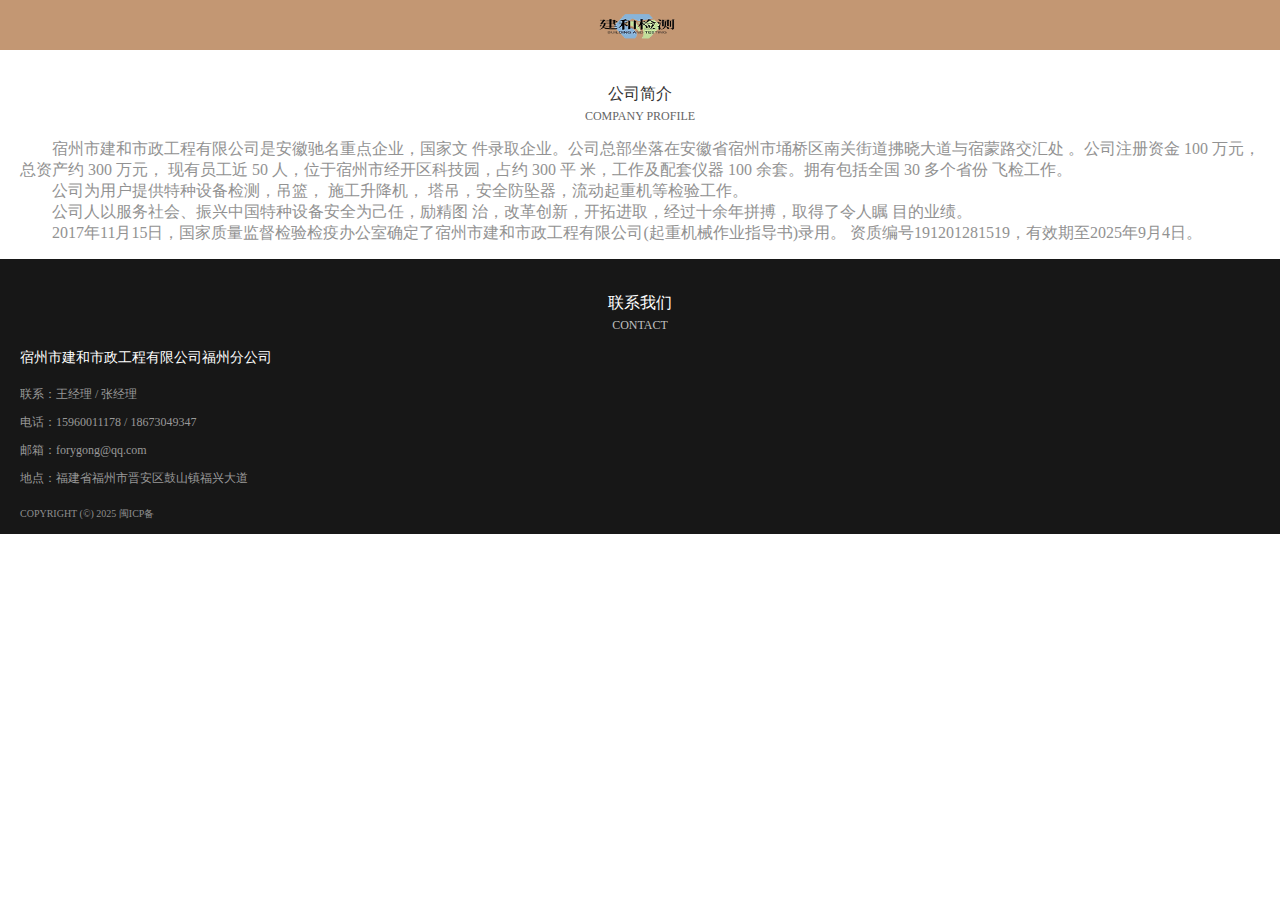
<file: index.html>
<!DOCTYPE html>
<html class="effect"><head><meta http-equiv="Content-Type" content="text/html; charset=UTF-8">

  <meta content="width=device-width, initial-scale=1.0, maximum-scale=1.0, user-scalable=0" name="viewport">
  <meta content="yes" name="apple-mobile-web-app-capable">
  <meta content="black" name="apple-mobile-web-app-status-bar-style">
  <meta content="telephone=no" name="format-detection">
  <meta name="keywords" content="">
  <meta name="description" content="">
  <link type="text/css" href="./files/bxslider.min.css" rel="stylesheet">
  <link type="text/css" href="./files/stylem.css" rel="stylesheet">
  <link rel="stylesheet" type="text/css" href="./files/376m.css">
<title>检测技术有限公司</title>
</head>
<body>
<div id="sitecontent" class="transform">
<div id="header">
<a id="logo" href="https://fuzhou.jianhejiance.site/"><img src="./files/log.png"></a>
</div>
<div class="scrollView">
<div id="indexPage">
<div id="mpage" class="module">
<div class="content">
<div class="plr10">
<div class="header">
<p class="title">公司简介</p>
<p class="subtitle">Company Profile</p>
</div>
<P style="font-size:16px;">
　　宿州市建和市政工程有限公司是安徽驰名重点企业，国家文
件录取企业。公司总部坐落在安徽省宿州市埇桥区南关街道拂晓大道与宿蒙路交汇处
。公司注册资金 100 万元，总资产约 300 万元，
现有员工近 50 人，位于宿州市经开区科技园，占约 300 平
米，工作及配套仪器 100 余套。拥有包括全国 30 多个省份
飞检工作。<br>
　　公司为用户提供特种设备检测，吊篮， 施工升降机，
塔吊，安全防坠器，流动起重机等检验工作。<br>
　　公司人以服务社会、振兴中国特种设备安全为己任，励精图
治，改革创新，开拓进取，经过十余年拼搏，取得了令人瞩
目的业绩。<br>
　　2017年11月15日，国家质量监督检验检疫办公室确定了宿州市建和市政工程有限公司(起重机械作业指导书)录用。
资质编号191201281519，有效期至2025年9月4日。<br>



</P><br>


<div class="about">

<div style="clear:both"></div>
</div>

</div>   


<div style="height:0"></div>
</div>
</div>
<div style="height:0"></div>
<div id="mcontact" class="module">
<div class="content plr10 wow fadeIn">
<div class="header"><p class="titles"> 联系我们</p><p class="subtitle">CONTACT</p></div>

<div id="contactlist">
<div id="contactinfo"><h3 class="ellipsis">宿州市建和市政工程有限公司福州分公司</h3>
  <p class="ellipsis">联系：王经理 / 张经理</p>
  <p class="ellipsis">电话：15960011178 / 18673049347</p>
  <p class="ellipsis">邮箱：forygong@qq.com</p>
  <p class="ellipsis">地点：福建省福州市晋安区鼓山镇福兴大道</p>
</div>
</div>
</div>
</div>
</div>
<div id="footer">
  <p class="plr10"><span>COPYRIGHT (©) 2025 闽ICP备</span></p>
</div>
<div id="bgmask" class="iPage hide"></div>
</div>
</div>

</body></html>
</file>
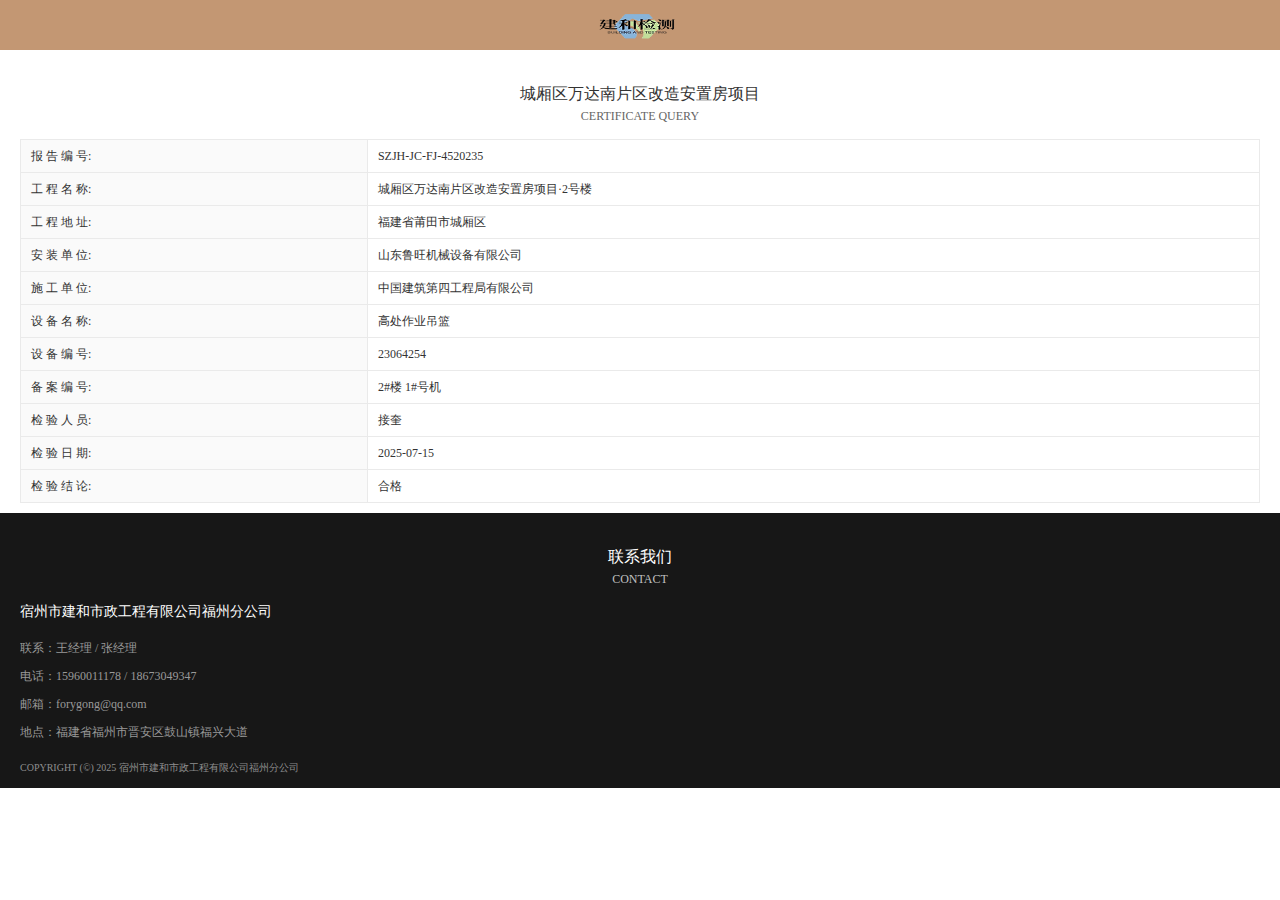
<file: 3520702.html>
<!DOCTYPE html>
<html class="effect"><head><meta http-equiv="Content-Type" content="text/html; charset=UTF-8">

  <meta content="width=device-width, initial-scale=1.0, maximum-scale=1.0, user-scalable=0" name="viewport">
  <meta content="yes" name="apple-mobile-web-app-capable">
  <meta content="black" name="apple-mobile-web-app-status-bar-style">
  <meta content="telephone=no" name="format-detection">
  <meta name="keywords" content="">
  <meta name="description" content="">
  <link type="text/css" href="./files/bxslider.min.css" rel="stylesheet">
  <link type="text/css" href="./files/stylem.css" rel="stylesheet">
  <link rel="stylesheet" type="text/css" href="./files/376m.css">
<title>城厢区万达南片区改造安置房项目</title>
</head>
<body>
<div id="sitecontent" class="transform">
<div id="header">
<a id="logo" href="https://fuzhou.jianhejiance.site/"><img src="./files/log.png"></a>
</div>
<div class="scrollView">
<div id="indexPage">
<div id="mpage" class="module">
<div class="content">
<div class="plr10">
<div class="header">
<p class="title">城厢区万达南片区改造安置房项目</p>
<p class="subtitle">Certificate query</p>
</div>

<style>
table{border-collapse: collapse;border: none;width: 100%; margin-bottom: 10px;}
table td{border: solid #eaeaea 1px; padding: 0px 10px; height: 1.2rem; line-height: 3.2rem; color: #333}
.tl{ background: #fafafa}
</style>
<table>
<tbody><tr>
<td style="width:28%" class="tl">报 告 编 号:</td>
<td>SZJH-JC-FJ-4520235</td>
</tr>

<tr>
<td class="tl">工 程 名 称:</td>
<td>城厢区万达南片区改造安置房项目·2号楼</td>
</tr>
<tr>
<td class="tl">工 程 地 址:</td>
<td>福建省莆田市城厢区</td>
</tr>
<tr>
<td class="tl">安 装 单 位:</td>
<td>山东鲁旺机械设备有限公司</td>
</tr>
<tr>
<td class="tl">施 工 单 位:</td>
<td>中国建筑第四工程局有限公司</td>
</tr>
<tr>
<td class="tl">设 备 名 称:</td>
<td>高处作业吊篮</td>
</tr>
<tr>
<td class="tl">设 备 编 号:</td>
<td>23064254</td>
</tr>
<tr>
<td class="tl">备 案 编 号:</td>
<td>2#楼 1#号机</td>
</tr>
<tr>
<td class="tl">检 验 人 员:</td>
<td>接奎</td>
</tr>
<tr>
<td class="tl">检 验 日 期:</td>
<td>2025-07-15</td>
</tr>
<tr>
<td class="tl">检 验 结 论:</td>
<td>合格</td>
</tr>
</tbody></table>


<div class="about">

<div style="clear:both"></div>
</div>

</div>   


<div style="height:0"></div>
</div>
</div>
<div style="height:0"></div>
<div id="mcontact" class="module">
<div class="content plr10 wow fadeIn">
<div class="header"><p class="titles"> 联系我们</p><p class="subtitle">CONTACT</p></div>

<div id="contactlist">
<div id="contactinfo"><h3 class="ellipsis">宿州市建和市政工程有限公司福州分公司</h3>
  <p class="ellipsis">联系：王经理 / 张经理</p>
  <p class="ellipsis">电话：15960011178 / 18673049347</p>
  <p class="ellipsis">邮箱：forygong@qq.com</p>
  <p class="ellipsis">地点：福建省福州市晋安区鼓山镇福兴大道</p>
</div>
</div>
</div>
</div>
</div>
<div id="footer">
  <p class="plr10"><span>COPYRIGHT (©) 2025 宿州市建和市政工程有限公司福州分公司</span></p>
</div>
<div id="bgmask" class="iPage hide"></div>
</div>
</div>

</body></html>
</file>
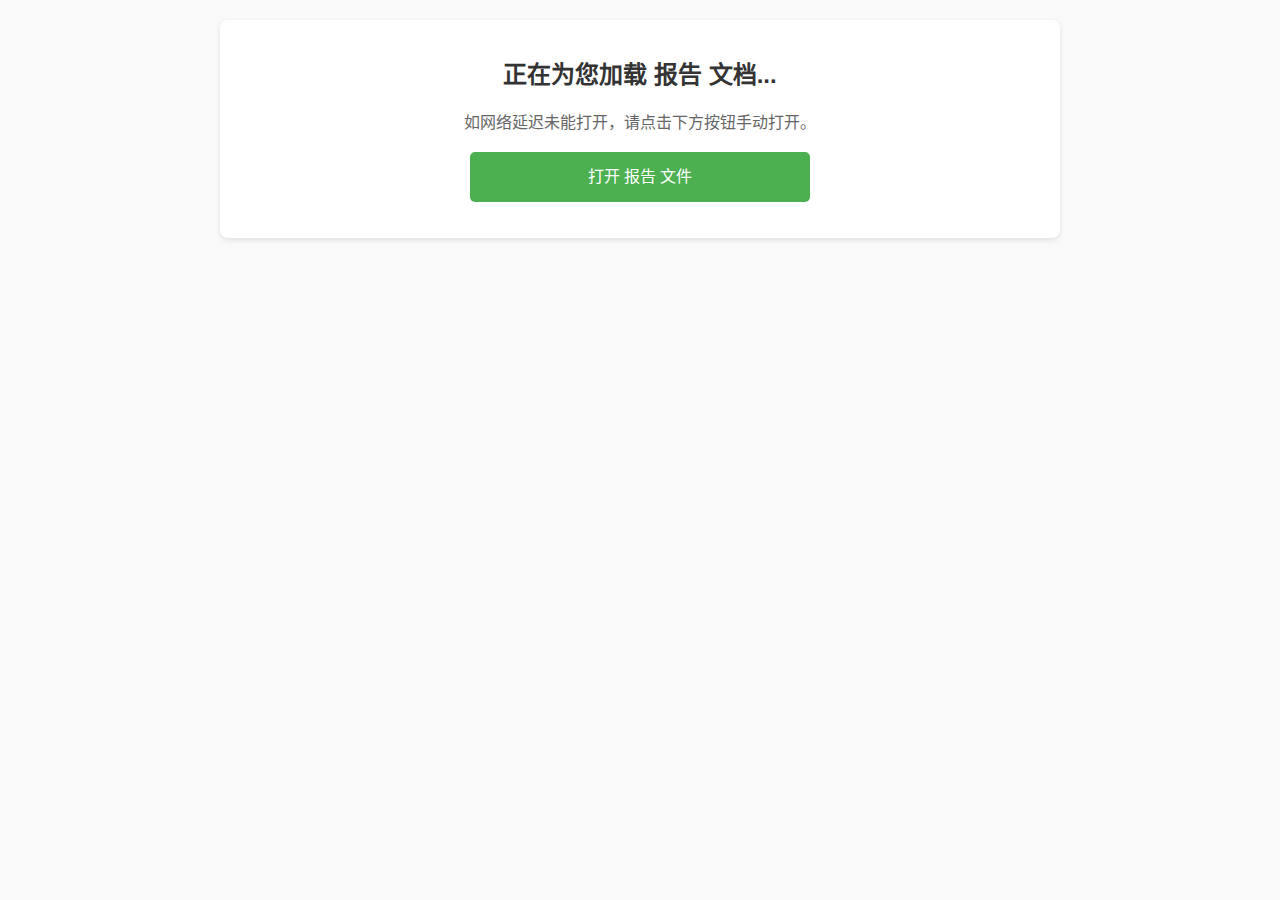
<file: 4520235.html>
<!DOCTYPE html>
<html lang="zh-CN">
<head>
    <meta charset="UTF-8">
    <meta name="viewport" content="width=device-width, initial-scale=1.0">
    <title>城厢区万达南片区改造安置房项目·检测报告</title>
    <style>
        /* 重置默认边距 */
        body {
            margin: 0;
            padding: 20px;
            font-family: Arial, sans-serif;
            line-height: 1.6;
            color: #333;
            background-color: #f9f9f9;
        }

        /* 主容器 - 限制最大宽度并居中 */
        .container {
            max-width: 800px;
            margin: 0 auto;
            padding: 20px;
            background-color: white;
            border-radius: 8px;
            box-shadow: 0 2px 5px rgba(0,0,0,0.1);
        }

        /* 标题样式 */
        h1 {
            font-size: 1.5rem;
            margin-bottom: 1rem;
            text-align: center;
        }

        /* 提示信息 */
        .message {
            text-align: center;
            margin: 1rem 0;
            color: #666;
        }

        /* 按钮/链接样式 */
        .pdf-link {
            display: block;
            text-align: center;
            background-color: #4CAF50;
            color: white;
            padding: 12px 20px;
            text-decoration: none;
            border-radius: 5px;
            font-size: 1rem;
            transition: background-color 0.3s;
            margin: 1rem auto;
            max-width: 300px;
        }

        .pdf-link:hover {
            background-color: #45a049;
        }

        /* 小屏幕下的字号调整 */
        @media (max-width: 480px) {
            h1 {
                font-size: 1.3rem;
            }
            .container {
                padding: 15px;
            }
        }
    </style>
    <!-- 确保浏览器知道如何处理 .pdf 文件 -->
    <meta http-equiv="Content-Type" content="text/html; charset=utf-8" />
</head>
<body>
    <div class="container">
        <h1>正在为您加载 报告 文档...</h1>
        <p class="message">如网络延迟未能打开，请点击下方按钮手动打开。</p>
<a href="4520235.pdf" class="pdf-link" target="_blank">打开 报告 文件</a><script type="text/javascript"> window.onload = function() {window.location.href = "./pdfs/4520235.pdf";
   };
            </script>
        </div>
    </body>
    </html>
</file>
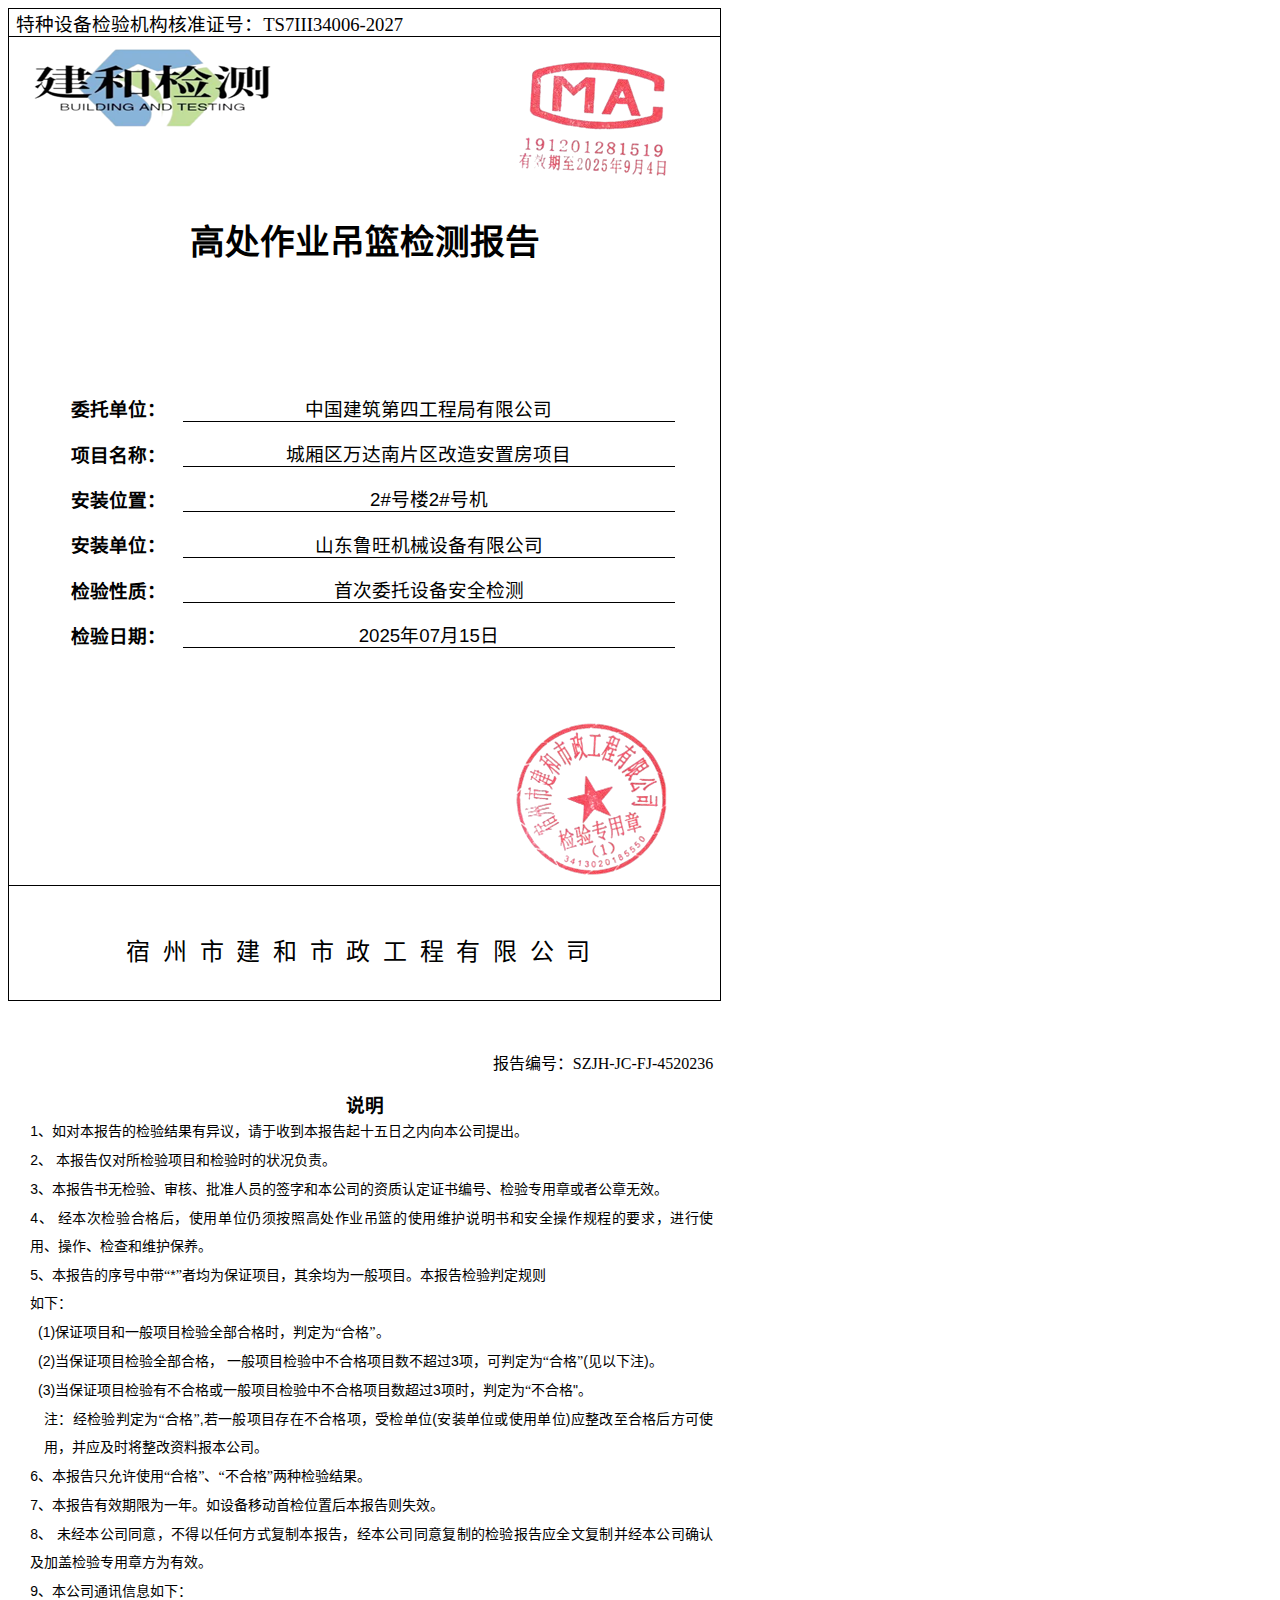
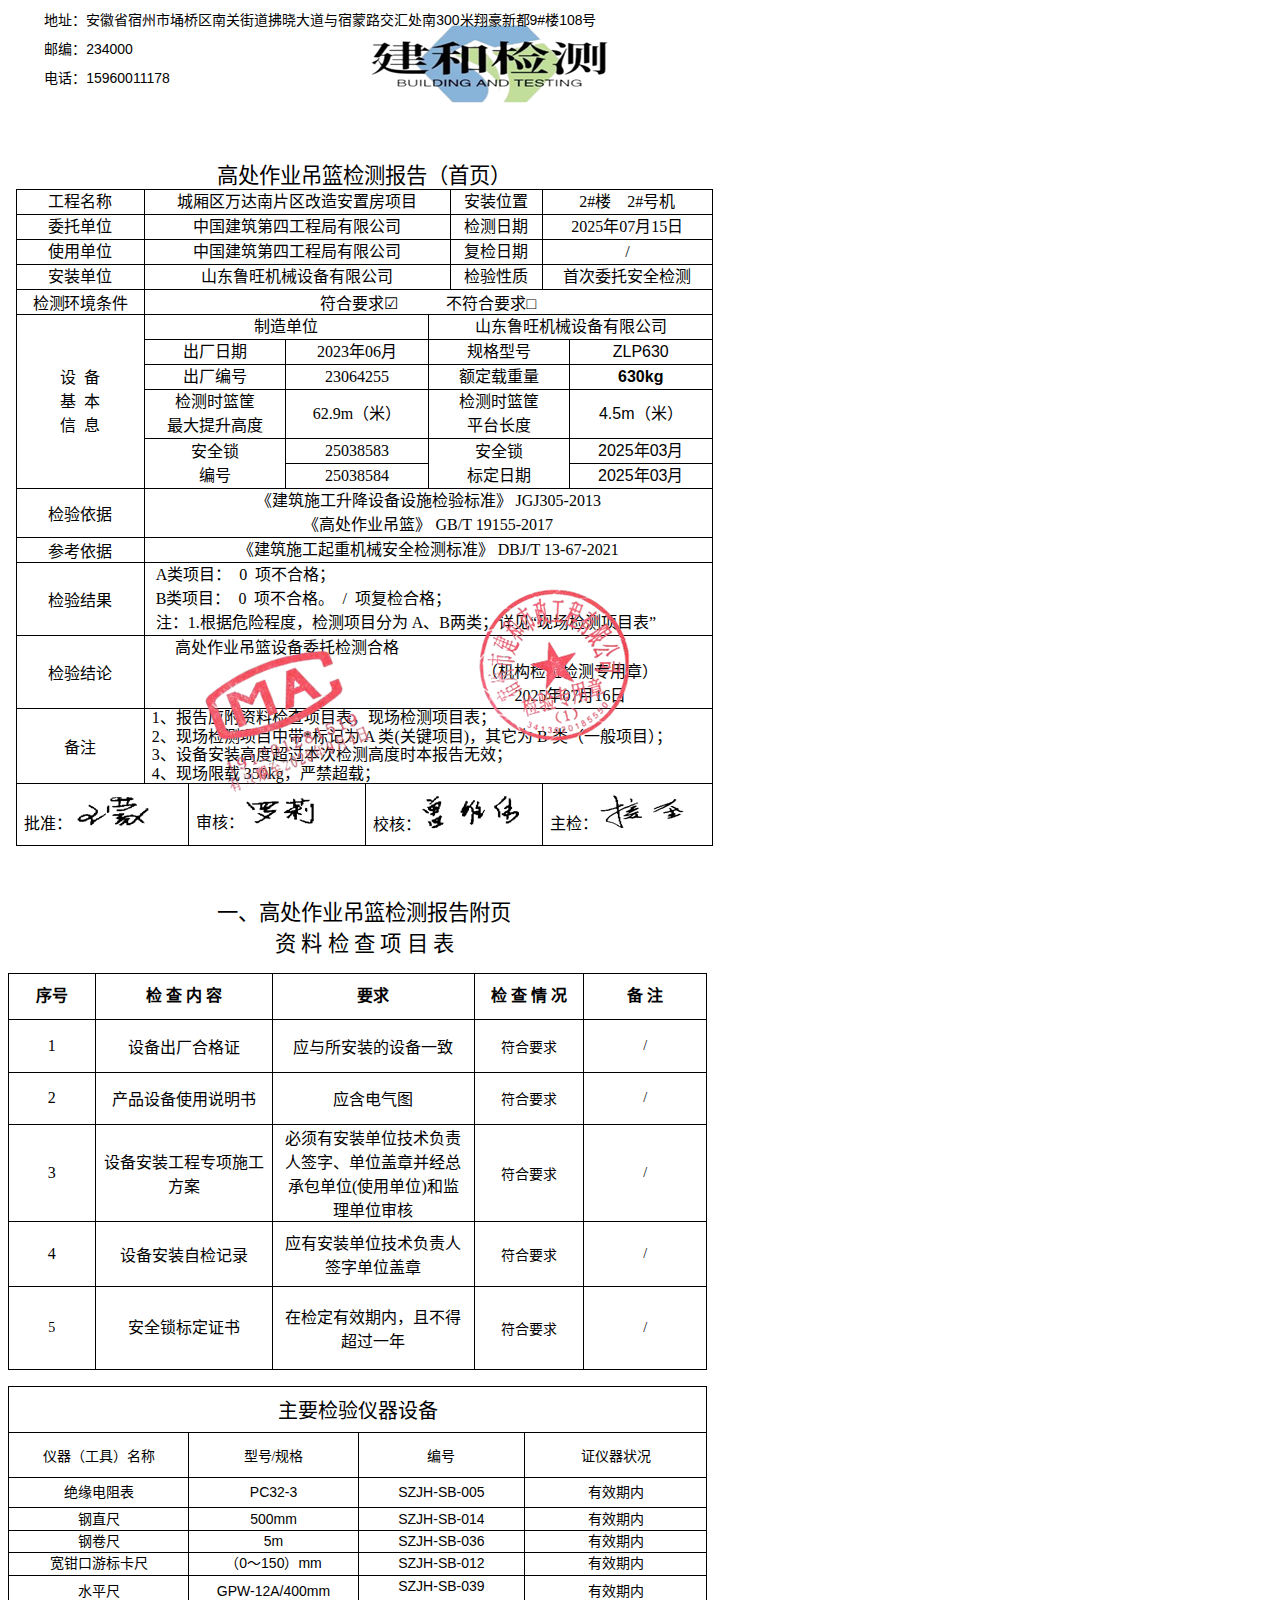
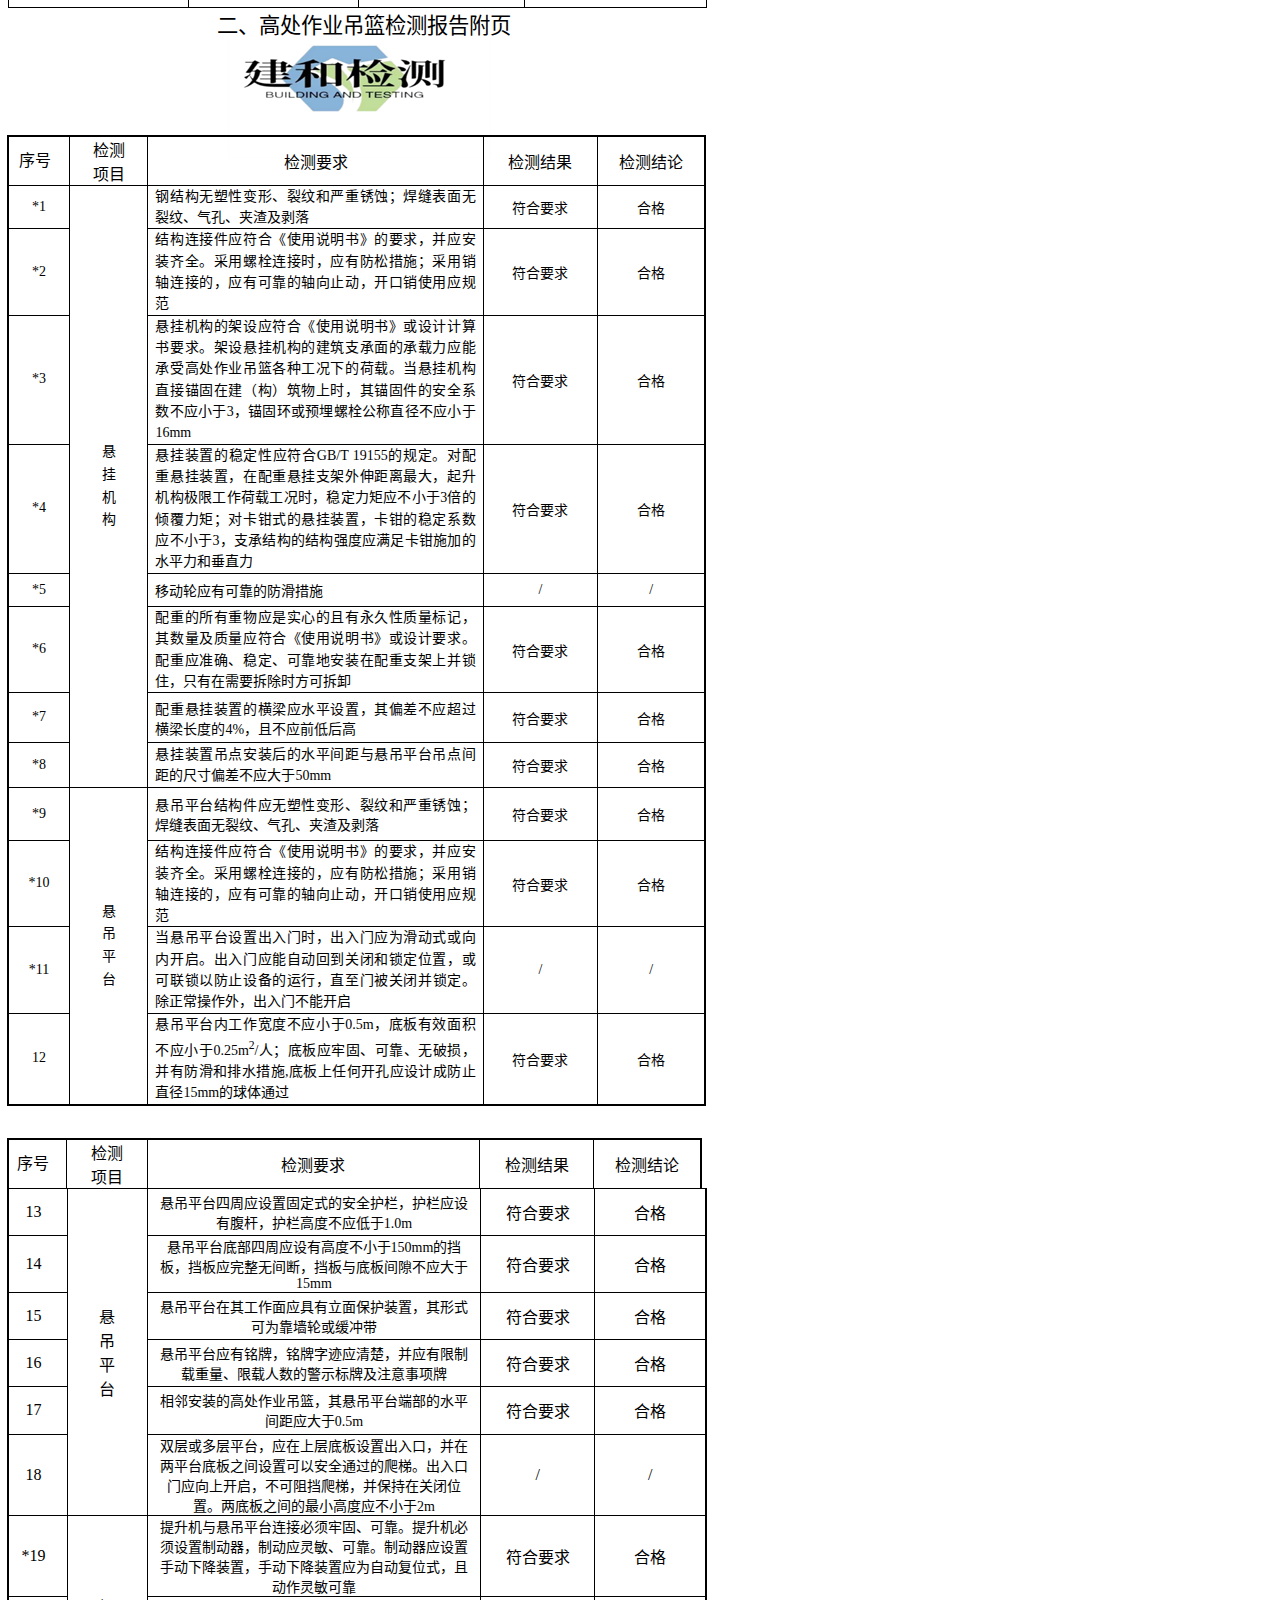
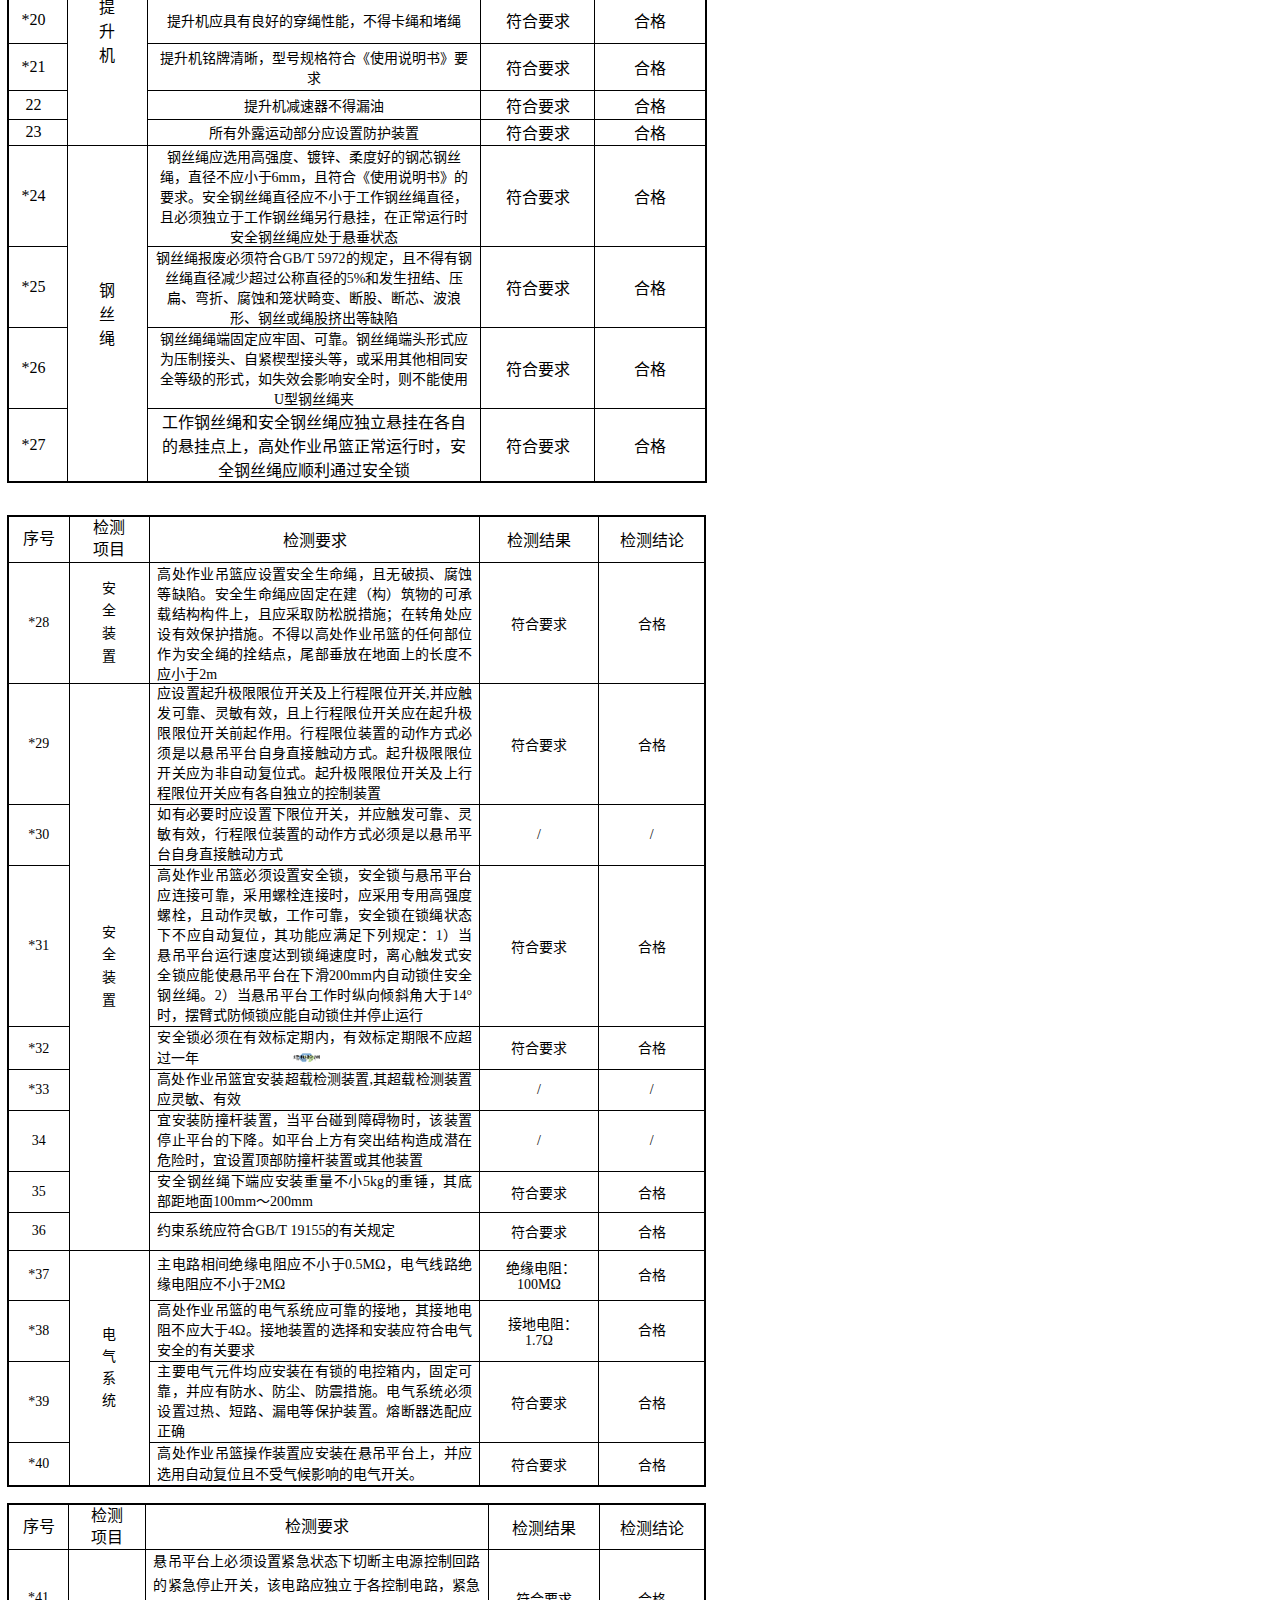
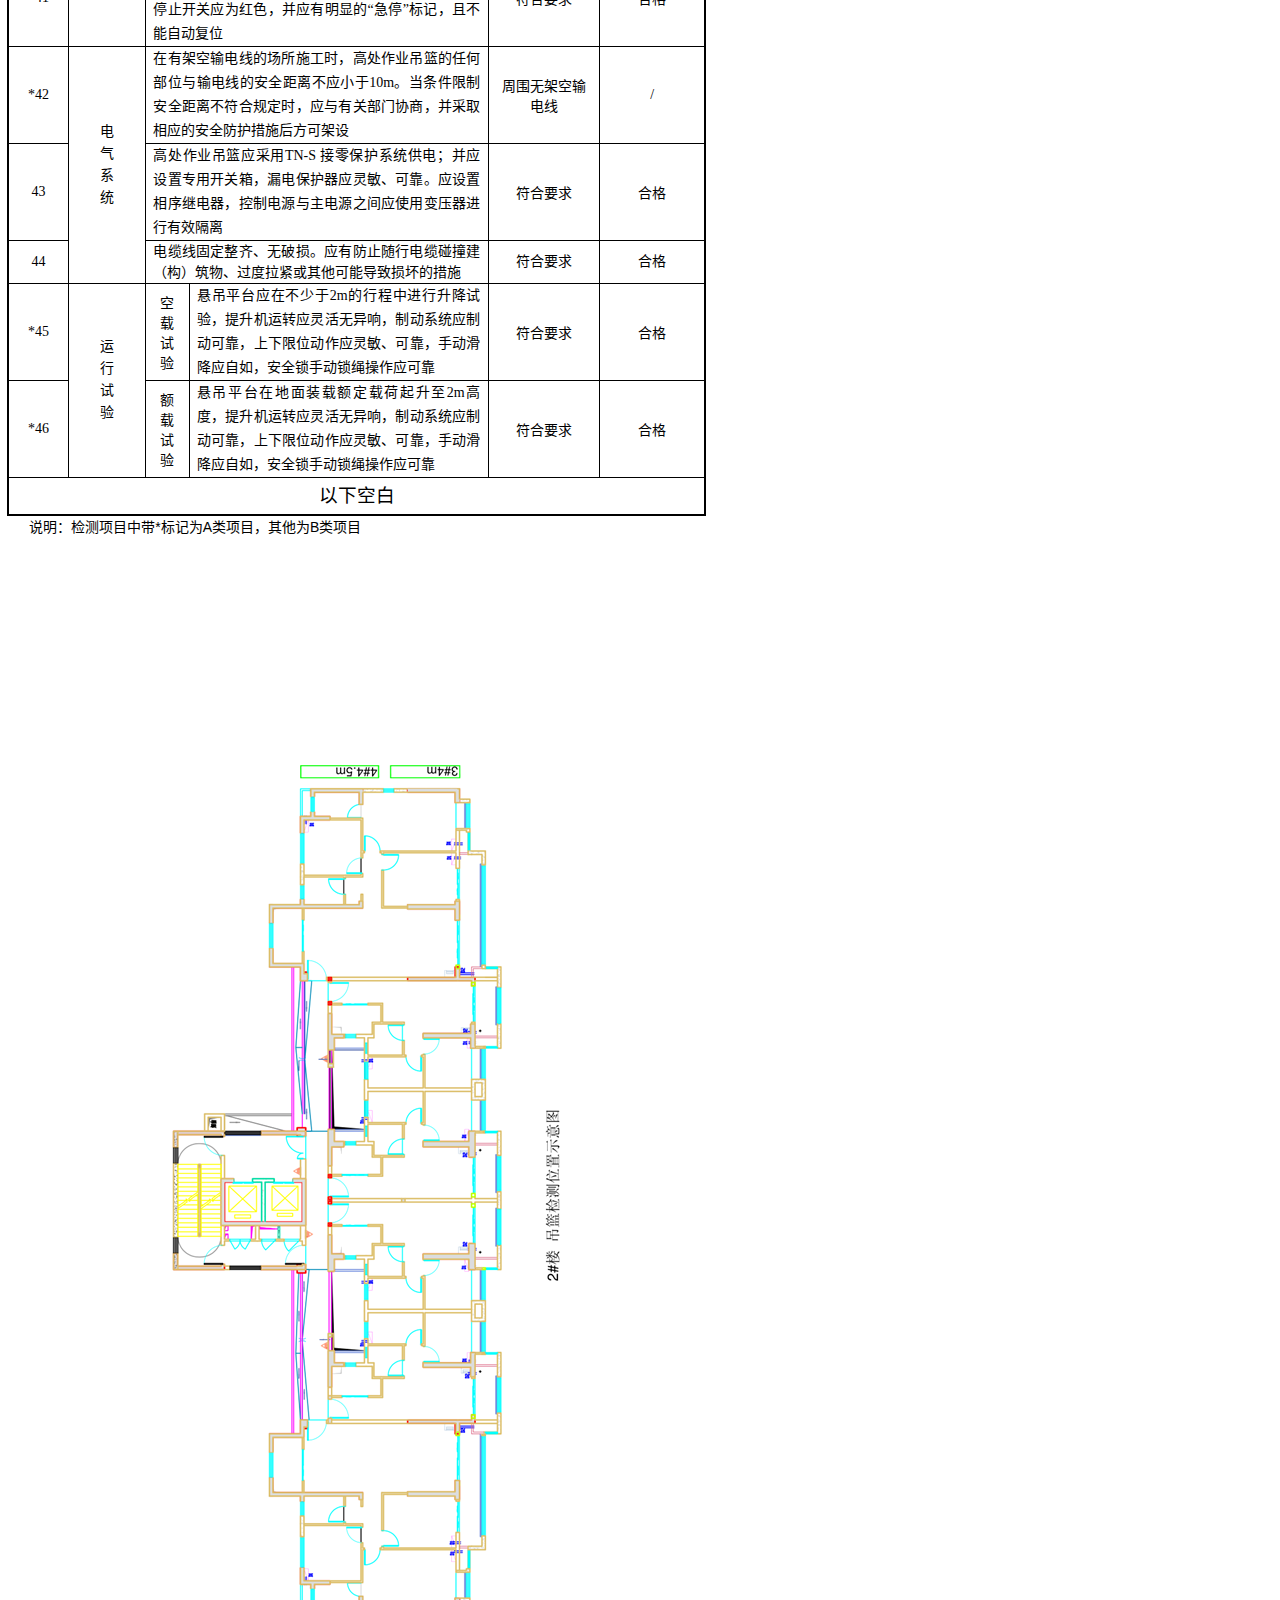
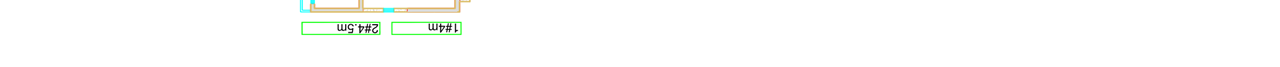
<file: 4520236.htm>
<html xmlns:v="urn:schemas-microsoft-com:vml"
xmlns:o="urn:schemas-microsoft-com:office:office"
xmlns:w="urn:schemas-microsoft-com:office:word"
xmlns:m="http://schemas.microsoft.com/office/2004/12/omml"
xmlns="http://www.w3.org/TR/REC-html40">

<head>
<meta http-equiv=Content-Type content="text/html; charset=gb2312">
<meta name=ProgId content=Word.Document>
<meta name=Generator content="Microsoft Word 15">
<meta name=Originator content="Microsoft Word 15">
<link rel=File-List href="4520236.files/filelist.xml">
<link rel=Edit-Time-Data href="4520236.files/editdata.mso">
<!--[if !mso]>
<style>
v\:* {behavior:url(#default#VML);}
o\:* {behavior:url(#default#VML);}
w\:* {behavior:url(#default#VML);}
.shape {behavior:url(#default#VML);}
</style>
<![endif]--><!--[if gte mso 9]><xml>
 <o:DocumentProperties>
  <o:Author>Windows �û�</o:Author>
  <o:LastAuthor>Windows �û�</o:LastAuthor>
  <o:Revision>2</o:Revision>
  <o:TotalTime>3</o:TotalTime>
  <o:Created>2025-08-02T10:31:00Z</o:Created>
  <o:LastSaved>2025-08-02T10:31:00Z</o:LastSaved>
  <o:Pages>9</o:Pages>
  <o:Words>855</o:Words>
  <o:Characters>4877</o:Characters>
  <o:Company>Organization</o:Company>
  <o:Lines>40</o:Lines>
  <o:Paragraphs>11</o:Paragraphs>
  <o:CharactersWithSpaces>5721</o:CharactersWithSpaces>
  <o:Version>16.00</o:Version>
 </o:DocumentProperties>
 <o:OfficeDocumentSettings>
  <o:AllowPNG/>
 </o:OfficeDocumentSettings>
</xml><![endif]-->
<link rel=dataStoreItem href="4520236.files/item0001.xml"
target="4520236.files/props002.xml">
<link rel=themeData href="4520236.files/themedata.thmx">
<link rel=colorSchemeMapping href="4520236.files/colorschememapping.xml">
<!--[if gte mso 9]><xml>
 <w:WordDocument>
  <w:SpellingState>Clean</w:SpellingState>
  <w:GrammarState>Clean</w:GrammarState>
  <w:TrackMoves>false</w:TrackMoves>
  <w:TrackFormatting/>
  <w:PunctuationKerning/>
  <w:DrawingGridHorizontalSpacing>5.25 ��</w:DrawingGridHorizontalSpacing>
  <w:DrawingGridVerticalSpacing>7.8 ��</w:DrawingGridVerticalSpacing>
  <w:DisplayHorizontalDrawingGridEvery>0</w:DisplayHorizontalDrawingGridEvery>
  <w:DisplayVerticalDrawingGridEvery>2</w:DisplayVerticalDrawingGridEvery>
  <w:ValidateAgainstSchemas/>
  <w:SaveIfXMLInvalid>false</w:SaveIfXMLInvalid>
  <w:IgnoreMixedContent>false</w:IgnoreMixedContent>
  <w:AlwaysShowPlaceholderText>false</w:AlwaysShowPlaceholderText>
  <w:DoNotPromoteQF/>
  <w:LidThemeOther>EN-US</w:LidThemeOther>
  <w:LidThemeAsian>ZH-CN</w:LidThemeAsian>
  <w:LidThemeComplexScript>X-NONE</w:LidThemeComplexScript>
  <w:Compatibility>
   <w:SpaceForUL/>
   <w:BalanceSingleByteDoubleByteWidth/>
   <w:DoNotLeaveBackslashAlone/>
   <w:ULTrailSpace/>
   <w:DoNotExpandShiftReturn/>
   <w:AdjustLineHeightInTable/>
   <w:BreakWrappedTables/>
   <w:SnapToGridInCell/>
   <w:WrapTextWithPunct/>
   <w:UseAsianBreakRules/>
   <w:DontGrowAutofit/>
   <w:SplitPgBreakAndParaMark/>
   <w:EnableOpenTypeKerning/>
   <w:DontFlipMirrorIndents/>
   <w:OverrideTableStyleHps/>
   <w:UseFELayout/>
  </w:Compatibility>
  <m:mathPr>
   <m:mathFont m:val="Cambria Math"/>
   <m:brkBin m:val="before"/>
   <m:brkBinSub m:val="&#45;-"/>
   <m:smallFrac m:val="off"/>
   <m:dispDef/>
   <m:lMargin m:val="0"/>
   <m:rMargin m:val="0"/>
   <m:defJc m:val="centerGroup"/>
   <m:wrapIndent m:val="1440"/>
   <m:intLim m:val="subSup"/>
   <m:naryLim m:val="undOvr"/>
  </m:mathPr></w:WordDocument>
</xml><![endif]--><!--[if gte mso 9]><xml>
 <w:LatentStyles DefLockedState="false" DefUnhideWhenUsed="false"
  DefSemiHidden="false" DefQFormat="false" DefPriority="99"
  LatentStyleCount="376">
  <w:LsdException Locked="false" Priority="0" QFormat="true" Name="Normal"/>
  <w:LsdException Locked="false" Priority="9" QFormat="true" Name="heading 1"/>
  <w:LsdException Locked="false" Priority="9" SemiHidden="true"
   UnhideWhenUsed="true" QFormat="true" Name="heading 2"/>
  <w:LsdException Locked="false" Priority="9" SemiHidden="true"
   UnhideWhenUsed="true" QFormat="true" Name="heading 3"/>
  <w:LsdException Locked="false" Priority="9" SemiHidden="true"
   UnhideWhenUsed="true" QFormat="true" Name="heading 4"/>
  <w:LsdException Locked="false" Priority="9" SemiHidden="true"
   UnhideWhenUsed="true" QFormat="true" Name="heading 5"/>
  <w:LsdException Locked="false" Priority="9" SemiHidden="true"
   UnhideWhenUsed="true" QFormat="true" Name="heading 6"/>
  <w:LsdException Locked="false" Priority="9" SemiHidden="true"
   UnhideWhenUsed="true" QFormat="true" Name="heading 7"/>
  <w:LsdException Locked="false" Priority="9" SemiHidden="true"
   UnhideWhenUsed="true" QFormat="true" Name="heading 8"/>
  <w:LsdException Locked="false" Priority="9" SemiHidden="true"
   UnhideWhenUsed="true" QFormat="true" Name="heading 9"/>
  <w:LsdException Locked="false" SemiHidden="true" UnhideWhenUsed="true"
   Name="index 1"/>
  <w:LsdException Locked="false" SemiHidden="true" UnhideWhenUsed="true"
   Name="index 2"/>
  <w:LsdException Locked="false" SemiHidden="true" UnhideWhenUsed="true"
   Name="index 3"/>
  <w:LsdException Locked="false" SemiHidden="true" UnhideWhenUsed="true"
   Name="index 4"/>
  <w:LsdException Locked="false" SemiHidden="true" UnhideWhenUsed="true"
   Name="index 5"/>
  <w:LsdException Locked="false" SemiHidden="true" UnhideWhenUsed="true"
   Name="index 6"/>
  <w:LsdException Locked="false" SemiHidden="true" UnhideWhenUsed="true"
   Name="index 7"/>
  <w:LsdException Locked="false" SemiHidden="true" UnhideWhenUsed="true"
   Name="index 8"/>
  <w:LsdException Locked="false" SemiHidden="true" UnhideWhenUsed="true"
   Name="index 9"/>
  <w:LsdException Locked="false" Priority="39" SemiHidden="true"
   UnhideWhenUsed="true" Name="toc 1"/>
  <w:LsdException Locked="false" Priority="39" SemiHidden="true"
   UnhideWhenUsed="true" Name="toc 2"/>
  <w:LsdException Locked="false" Priority="39" SemiHidden="true"
   UnhideWhenUsed="true" Name="toc 3"/>
  <w:LsdException Locked="false" Priority="39" SemiHidden="true"
   UnhideWhenUsed="true" Name="toc 4"/>
  <w:LsdException Locked="false" Priority="39" SemiHidden="true"
   UnhideWhenUsed="true" Name="toc 5"/>
  <w:LsdException Locked="false" Priority="39" SemiHidden="true"
   UnhideWhenUsed="true" Name="toc 6"/>
  <w:LsdException Locked="false" Priority="39" SemiHidden="true"
   UnhideWhenUsed="true" Name="toc 7"/>
  <w:LsdException Locked="false" Priority="39" SemiHidden="true"
   UnhideWhenUsed="true" Name="toc 8"/>
  <w:LsdException Locked="false" Priority="39" SemiHidden="true"
   UnhideWhenUsed="true" Name="toc 9"/>
  <w:LsdException Locked="false" SemiHidden="true" UnhideWhenUsed="true"
   Name="Normal Indent"/>
  <w:LsdException Locked="false" SemiHidden="true" UnhideWhenUsed="true"
   Name="footnote text"/>
  <w:LsdException Locked="false" SemiHidden="true" UnhideWhenUsed="true"
   Name="annotation text"/>
  <w:LsdException Locked="false" SemiHidden="true" UnhideWhenUsed="true"
   Name="header"/>
  <w:LsdException Locked="false" SemiHidden="true" UnhideWhenUsed="true"
   Name="footer"/>
  <w:LsdException Locked="false" SemiHidden="true" UnhideWhenUsed="true"
   Name="index heading"/>
  <w:LsdException Locked="false" Priority="35" SemiHidden="true"
   UnhideWhenUsed="true" QFormat="true" Name="caption"/>
  <w:LsdException Locked="false" SemiHidden="true" UnhideWhenUsed="true"
   Name="table of figures"/>
  <w:LsdException Locked="false" SemiHidden="true" UnhideWhenUsed="true"
   Name="envelope address"/>
  <w:LsdException Locked="false" SemiHidden="true" UnhideWhenUsed="true"
   Name="envelope return"/>
  <w:LsdException Locked="false" SemiHidden="true" UnhideWhenUsed="true"
   Name="footnote reference"/>
  <w:LsdException Locked="false" SemiHidden="true" UnhideWhenUsed="true"
   Name="annotation reference"/>
  <w:LsdException Locked="false" SemiHidden="true" UnhideWhenUsed="true"
   Name="line number"/>
  <w:LsdException Locked="false" SemiHidden="true" UnhideWhenUsed="true"
   Name="page number"/>
  <w:LsdException Locked="false" SemiHidden="true" UnhideWhenUsed="true"
   Name="endnote reference"/>
  <w:LsdException Locked="false" SemiHidden="true" UnhideWhenUsed="true"
   Name="endnote text"/>
  <w:LsdException Locked="false" SemiHidden="true" UnhideWhenUsed="true"
   Name="table of authorities"/>
  <w:LsdException Locked="false" SemiHidden="true" UnhideWhenUsed="true"
   Name="macro"/>
  <w:LsdException Locked="false" SemiHidden="true" UnhideWhenUsed="true"
   Name="toa heading"/>
  <w:LsdException Locked="false" SemiHidden="true" UnhideWhenUsed="true"
   Name="List"/>
  <w:LsdException Locked="false" SemiHidden="true" UnhideWhenUsed="true"
   Name="List Bullet"/>
  <w:LsdException Locked="false" SemiHidden="true" UnhideWhenUsed="true"
   Name="List Number"/>
  <w:LsdException Locked="false" SemiHidden="true" UnhideWhenUsed="true"
   Name="List 2"/>
  <w:LsdException Locked="false" SemiHidden="true" UnhideWhenUsed="true"
   Name="List 3"/>
  <w:LsdException Locked="false" SemiHidden="true" UnhideWhenUsed="true"
   Name="List 4"/>
  <w:LsdException Locked="false" SemiHidden="true" UnhideWhenUsed="true"
   Name="List 5"/>
  <w:LsdException Locked="false" SemiHidden="true" UnhideWhenUsed="true"
   Name="List Bullet 2"/>
  <w:LsdException Locked="false" SemiHidden="true" UnhideWhenUsed="true"
   Name="List Bullet 3"/>
  <w:LsdException Locked="false" SemiHidden="true" UnhideWhenUsed="true"
   Name="List Bullet 4"/>
  <w:LsdException Locked="false" SemiHidden="true" UnhideWhenUsed="true"
   Name="List Bullet 5"/>
  <w:LsdException Locked="false" SemiHidden="true" UnhideWhenUsed="true"
   Name="List Number 2"/>
  <w:LsdException Locked="false" SemiHidden="true" UnhideWhenUsed="true"
   Name="List Number 3"/>
  <w:LsdException Locked="false" SemiHidden="true" UnhideWhenUsed="true"
   Name="List Number 4"/>
  <w:LsdException Locked="false" SemiHidden="true" UnhideWhenUsed="true"
   Name="List Number 5"/>
  <w:LsdException Locked="false" Priority="10" QFormat="true" Name="Title"/>
  <w:LsdException Locked="false" SemiHidden="true" UnhideWhenUsed="true"
   Name="Closing"/>
  <w:LsdException Locked="false" SemiHidden="true" UnhideWhenUsed="true"
   Name="Signature"/>
  <w:LsdException Locked="false" Priority="1" SemiHidden="true"
   UnhideWhenUsed="true" Name="Default Paragraph Font"/>
  <w:LsdException Locked="false" SemiHidden="true" UnhideWhenUsed="true"
   Name="Body Text"/>
  <w:LsdException Locked="false" SemiHidden="true" UnhideWhenUsed="true"
   Name="Body Text Indent"/>
  <w:LsdException Locked="false" SemiHidden="true" UnhideWhenUsed="true"
   Name="List Continue"/>
  <w:LsdException Locked="false" SemiHidden="true" UnhideWhenUsed="true"
   Name="List Continue 2"/>
  <w:LsdException Locked="false" SemiHidden="true" UnhideWhenUsed="true"
   Name="List Continue 3"/>
  <w:LsdException Locked="false" SemiHidden="true" UnhideWhenUsed="true"
   Name="List Continue 4"/>
  <w:LsdException Locked="false" SemiHidden="true" UnhideWhenUsed="true"
   Name="List Continue 5"/>
  <w:LsdException Locked="false" SemiHidden="true" UnhideWhenUsed="true"
   Name="Message Header"/>
  <w:LsdException Locked="false" Priority="11" QFormat="true" Name="Subtitle"/>
  <w:LsdException Locked="false" SemiHidden="true" UnhideWhenUsed="true"
   Name="Salutation"/>
  <w:LsdException Locked="false" SemiHidden="true" UnhideWhenUsed="true"
   Name="Date"/>
  <w:LsdException Locked="false" SemiHidden="true" UnhideWhenUsed="true"
   Name="Body Text First Indent"/>
  <w:LsdException Locked="false" SemiHidden="true" UnhideWhenUsed="true"
   Name="Body Text First Indent 2"/>
  <w:LsdException Locked="false" SemiHidden="true" UnhideWhenUsed="true"
   Name="Note Heading"/>
  <w:LsdException Locked="false" SemiHidden="true" UnhideWhenUsed="true"
   Name="Body Text 2"/>
  <w:LsdException Locked="false" SemiHidden="true" UnhideWhenUsed="true"
   Name="Body Text 3"/>
  <w:LsdException Locked="false" SemiHidden="true" UnhideWhenUsed="true"
   Name="Body Text Indent 2"/>
  <w:LsdException Locked="false" SemiHidden="true" UnhideWhenUsed="true"
   Name="Body Text Indent 3"/>
  <w:LsdException Locked="false" SemiHidden="true" UnhideWhenUsed="true"
   Name="Block Text"/>
  <w:LsdException Locked="false" SemiHidden="true" UnhideWhenUsed="true"
   Name="Hyperlink"/>
  <w:LsdException Locked="false" SemiHidden="true" UnhideWhenUsed="true"
   Name="FollowedHyperlink"/>
  <w:LsdException Locked="false" Priority="22" QFormat="true" Name="Strong"/>
  <w:LsdException Locked="false" Priority="20" QFormat="true" Name="Emphasis"/>
  <w:LsdException Locked="false" SemiHidden="true" UnhideWhenUsed="true"
   Name="Document Map"/>
  <w:LsdException Locked="false" SemiHidden="true" UnhideWhenUsed="true"
   Name="Plain Text"/>
  <w:LsdException Locked="false" SemiHidden="true" UnhideWhenUsed="true"
   Name="E-mail Signature"/>
  <w:LsdException Locked="false" SemiHidden="true" UnhideWhenUsed="true"
   Name="HTML Top of Form"/>
  <w:LsdException Locked="false" SemiHidden="true" UnhideWhenUsed="true"
   Name="HTML Bottom of Form"/>
  <w:LsdException Locked="false" SemiHidden="true" UnhideWhenUsed="true"
   Name="Normal (Web)"/>
  <w:LsdException Locked="false" SemiHidden="true" UnhideWhenUsed="true"
   Name="HTML Acronym"/>
  <w:LsdException Locked="false" SemiHidden="true" UnhideWhenUsed="true"
   Name="HTML Address"/>
  <w:LsdException Locked="false" SemiHidden="true" UnhideWhenUsed="true"
   Name="HTML Cite"/>
  <w:LsdException Locked="false" SemiHidden="true" UnhideWhenUsed="true"
   Name="HTML Code"/>
  <w:LsdException Locked="false" SemiHidden="true" UnhideWhenUsed="true"
   Name="HTML Definition"/>
  <w:LsdException Locked="false" SemiHidden="true" UnhideWhenUsed="true"
   Name="HTML Keyboard"/>
  <w:LsdException Locked="false" SemiHidden="true" UnhideWhenUsed="true"
   Name="HTML Preformatted"/>
  <w:LsdException Locked="false" SemiHidden="true" UnhideWhenUsed="true"
   Name="HTML Sample"/>
  <w:LsdException Locked="false" SemiHidden="true" UnhideWhenUsed="true"
   Name="HTML Typewriter"/>
  <w:LsdException Locked="false" SemiHidden="true" UnhideWhenUsed="true"
   Name="HTML Variable"/>
  <w:LsdException Locked="false" SemiHidden="true" UnhideWhenUsed="true"
   Name="Normal Table"/>
  <w:LsdException Locked="false" SemiHidden="true" UnhideWhenUsed="true"
   Name="annotation subject"/>
  <w:LsdException Locked="false" SemiHidden="true" UnhideWhenUsed="true"
   Name="No List"/>
  <w:LsdException Locked="false" SemiHidden="true" UnhideWhenUsed="true"
   Name="Outline List 1"/>
  <w:LsdException Locked="false" SemiHidden="true" UnhideWhenUsed="true"
   Name="Outline List 2"/>
  <w:LsdException Locked="false" SemiHidden="true" UnhideWhenUsed="true"
   Name="Outline List 3"/>
  <w:LsdException Locked="false" SemiHidden="true" UnhideWhenUsed="true"
   Name="Table Simple 1"/>
  <w:LsdException Locked="false" SemiHidden="true" UnhideWhenUsed="true"
   Name="Table Simple 2"/>
  <w:LsdException Locked="false" SemiHidden="true" UnhideWhenUsed="true"
   Name="Table Simple 3"/>
  <w:LsdException Locked="false" SemiHidden="true" UnhideWhenUsed="true"
   Name="Table Classic 1"/>
  <w:LsdException Locked="false" SemiHidden="true" UnhideWhenUsed="true"
   Name="Table Classic 2"/>
  <w:LsdException Locked="false" SemiHidden="true" UnhideWhenUsed="true"
   Name="Table Classic 3"/>
  <w:LsdException Locked="false" SemiHidden="true" UnhideWhenUsed="true"
   Name="Table Classic 4"/>
  <w:LsdException Locked="false" SemiHidden="true" UnhideWhenUsed="true"
   Name="Table Colorful 1"/>
  <w:LsdException Locked="false" SemiHidden="true" UnhideWhenUsed="true"
   Name="Table Colorful 2"/>
  <w:LsdException Locked="false" SemiHidden="true" UnhideWhenUsed="true"
   Name="Table Colorful 3"/>
  <w:LsdException Locked="false" SemiHidden="true" UnhideWhenUsed="true"
   Name="Table Columns 1"/>
  <w:LsdException Locked="false" SemiHidden="true" UnhideWhenUsed="true"
   Name="Table Columns 2"/>
  <w:LsdException Locked="false" SemiHidden="true" UnhideWhenUsed="true"
   Name="Table Columns 3"/>
  <w:LsdException Locked="false" SemiHidden="true" UnhideWhenUsed="true"
   Name="Table Columns 4"/>
  <w:LsdException Locked="false" SemiHidden="true" UnhideWhenUsed="true"
   Name="Table Columns 5"/>
  <w:LsdException Locked="false" SemiHidden="true" UnhideWhenUsed="true"
   Name="Table Grid 1"/>
  <w:LsdException Locked="false" SemiHidden="true" UnhideWhenUsed="true"
   Name="Table Grid 2"/>
  <w:LsdException Locked="false" SemiHidden="true" UnhideWhenUsed="true"
   Name="Table Grid 3"/>
  <w:LsdException Locked="false" SemiHidden="true" UnhideWhenUsed="true"
   Name="Table Grid 4"/>
  <w:LsdException Locked="false" SemiHidden="true" UnhideWhenUsed="true"
   Name="Table Grid 5"/>
  <w:LsdException Locked="false" SemiHidden="true" UnhideWhenUsed="true"
   Name="Table Grid 6"/>
  <w:LsdException Locked="false" SemiHidden="true" UnhideWhenUsed="true"
   Name="Table Grid 7"/>
  <w:LsdException Locked="false" SemiHidden="true" UnhideWhenUsed="true"
   Name="Table Grid 8"/>
  <w:LsdException Locked="false" SemiHidden="true" UnhideWhenUsed="true"
   Name="Table List 1"/>
  <w:LsdException Locked="false" SemiHidden="true" UnhideWhenUsed="true"
   Name="Table List 2"/>
  <w:LsdException Locked="false" SemiHidden="true" UnhideWhenUsed="true"
   Name="Table List 3"/>
  <w:LsdException Locked="false" SemiHidden="true" UnhideWhenUsed="true"
   Name="Table List 4"/>
  <w:LsdException Locked="false" SemiHidden="true" UnhideWhenUsed="true"
   Name="Table List 5"/>
  <w:LsdException Locked="false" SemiHidden="true" UnhideWhenUsed="true"
   Name="Table List 6"/>
  <w:LsdException Locked="false" SemiHidden="true" UnhideWhenUsed="true"
   Name="Table List 7"/>
  <w:LsdException Locked="false" SemiHidden="true" UnhideWhenUsed="true"
   Name="Table List 8"/>
  <w:LsdException Locked="false" SemiHidden="true" UnhideWhenUsed="true"
   Name="Table 3D effects 1"/>
  <w:LsdException Locked="false" SemiHidden="true" UnhideWhenUsed="true"
   Name="Table 3D effects 2"/>
  <w:LsdException Locked="false" SemiHidden="true" UnhideWhenUsed="true"
   Name="Table 3D effects 3"/>
  <w:LsdException Locked="false" SemiHidden="true" UnhideWhenUsed="true"
   Name="Table Contemporary"/>
  <w:LsdException Locked="false" SemiHidden="true" UnhideWhenUsed="true"
   Name="Table Elegant"/>
  <w:LsdException Locked="false" SemiHidden="true" UnhideWhenUsed="true"
   Name="Table Professional"/>
  <w:LsdException Locked="false" SemiHidden="true" UnhideWhenUsed="true"
   Name="Table Subtle 1"/>
  <w:LsdException Locked="false" SemiHidden="true" UnhideWhenUsed="true"
   Name="Table Subtle 2"/>
  <w:LsdException Locked="false" SemiHidden="true" UnhideWhenUsed="true"
   Name="Table Web 1"/>
  <w:LsdException Locked="false" SemiHidden="true" UnhideWhenUsed="true"
   Name="Table Web 2"/>
  <w:LsdException Locked="false" SemiHidden="true" UnhideWhenUsed="true"
   Name="Table Web 3"/>
  <w:LsdException Locked="false" SemiHidden="true" UnhideWhenUsed="true"
   Name="Balloon Text"/>
  <w:LsdException Locked="false" Priority="39" Name="Table Grid"/>
  <w:LsdException Locked="false" SemiHidden="true" UnhideWhenUsed="true"
   Name="Table Theme"/>
  <w:LsdException Locked="false" SemiHidden="true" Name="Placeholder Text"/>
  <w:LsdException Locked="false" Priority="1" QFormat="true" Name="No Spacing"/>
  <w:LsdException Locked="false" Priority="60" Name="Light Shading"/>
  <w:LsdException Locked="false" Priority="61" Name="Light List"/>
  <w:LsdException Locked="false" Priority="62" Name="Light Grid"/>
  <w:LsdException Locked="false" Priority="63" Name="Medium Shading 1"/>
  <w:LsdException Locked="false" Priority="64" Name="Medium Shading 2"/>
  <w:LsdException Locked="false" Priority="65" Name="Medium List 1"/>
  <w:LsdException Locked="false" Priority="66" Name="Medium List 2"/>
  <w:LsdException Locked="false" Priority="67" Name="Medium Grid 1"/>
  <w:LsdException Locked="false" Priority="68" Name="Medium Grid 2"/>
  <w:LsdException Locked="false" Priority="69" Name="Medium Grid 3"/>
  <w:LsdException Locked="false" Priority="70" Name="Dark List"/>
  <w:LsdException Locked="false" Priority="71" Name="Colorful Shading"/>
  <w:LsdException Locked="false" Priority="72" Name="Colorful List"/>
  <w:LsdException Locked="false" Priority="73" Name="Colorful Grid"/>
  <w:LsdException Locked="false" Priority="60" Name="Light Shading Accent 1"/>
  <w:LsdException Locked="false" Priority="61" Name="Light List Accent 1"/>
  <w:LsdException Locked="false" Priority="62" Name="Light Grid Accent 1"/>
  <w:LsdException Locked="false" Priority="63" Name="Medium Shading 1 Accent 1"/>
  <w:LsdException Locked="false" Priority="64" Name="Medium Shading 2 Accent 1"/>
  <w:LsdException Locked="false" Priority="65" Name="Medium List 1 Accent 1"/>
  <w:LsdException Locked="false" SemiHidden="true" Name="Revision"/>
  <w:LsdException Locked="false" Priority="34" QFormat="true"
   Name="List Paragraph"/>
  <w:LsdException Locked="false" Priority="29" QFormat="true" Name="Quote"/>
  <w:LsdException Locked="false" Priority="30" QFormat="true"
   Name="Intense Quote"/>
  <w:LsdException Locked="false" Priority="66" Name="Medium List 2 Accent 1"/>
  <w:LsdException Locked="false" Priority="67" Name="Medium Grid 1 Accent 1"/>
  <w:LsdException Locked="false" Priority="68" Name="Medium Grid 2 Accent 1"/>
  <w:LsdException Locked="false" Priority="69" Name="Medium Grid 3 Accent 1"/>
  <w:LsdException Locked="false" Priority="70" Name="Dark List Accent 1"/>
  <w:LsdException Locked="false" Priority="71" Name="Colorful Shading Accent 1"/>
  <w:LsdException Locked="false" Priority="72" Name="Colorful List Accent 1"/>
  <w:LsdException Locked="false" Priority="73" Name="Colorful Grid Accent 1"/>
  <w:LsdException Locked="false" Priority="60" Name="Light Shading Accent 2"/>
  <w:LsdException Locked="false" Priority="61" Name="Light List Accent 2"/>
  <w:LsdException Locked="false" Priority="62" Name="Light Grid Accent 2"/>
  <w:LsdException Locked="false" Priority="63" Name="Medium Shading 1 Accent 2"/>
  <w:LsdException Locked="false" Priority="64" Name="Medium Shading 2 Accent 2"/>
  <w:LsdException Locked="false" Priority="65" Name="Medium List 1 Accent 2"/>
  <w:LsdException Locked="false" Priority="66" Name="Medium List 2 Accent 2"/>
  <w:LsdException Locked="false" Priority="67" Name="Medium Grid 1 Accent 2"/>
  <w:LsdException Locked="false" Priority="68" Name="Medium Grid 2 Accent 2"/>
  <w:LsdException Locked="false" Priority="69" Name="Medium Grid 3 Accent 2"/>
  <w:LsdException Locked="false" Priority="70" Name="Dark List Accent 2"/>
  <w:LsdException Locked="false" Priority="71" Name="Colorful Shading Accent 2"/>
  <w:LsdException Locked="false" Priority="72" Name="Colorful List Accent 2"/>
  <w:LsdException Locked="false" Priority="73" Name="Colorful Grid Accent 2"/>
  <w:LsdException Locked="false" Priority="60" Name="Light Shading Accent 3"/>
  <w:LsdException Locked="false" Priority="61" Name="Light List Accent 3"/>
  <w:LsdException Locked="false" Priority="62" Name="Light Grid Accent 3"/>
  <w:LsdException Locked="false" Priority="63" Name="Medium Shading 1 Accent 3"/>
  <w:LsdException Locked="false" Priority="64" Name="Medium Shading 2 Accent 3"/>
  <w:LsdException Locked="false" Priority="65" Name="Medium List 1 Accent 3"/>
  <w:LsdException Locked="false" Priority="66" Name="Medium List 2 Accent 3"/>
  <w:LsdException Locked="false" Priority="67" Name="Medium Grid 1 Accent 3"/>
  <w:LsdException Locked="false" Priority="68" Name="Medium Grid 2 Accent 3"/>
  <w:LsdException Locked="false" Priority="69" Name="Medium Grid 3 Accent 3"/>
  <w:LsdException Locked="false" Priority="70" Name="Dark List Accent 3"/>
  <w:LsdException Locked="false" Priority="71" Name="Colorful Shading Accent 3"/>
  <w:LsdException Locked="false" Priority="72" Name="Colorful List Accent 3"/>
  <w:LsdException Locked="false" Priority="73" Name="Colorful Grid Accent 3"/>
  <w:LsdException Locked="false" Priority="60" Name="Light Shading Accent 4"/>
  <w:LsdException Locked="false" Priority="61" Name="Light List Accent 4"/>
  <w:LsdException Locked="false" Priority="62" Name="Light Grid Accent 4"/>
  <w:LsdException Locked="false" Priority="63" Name="Medium Shading 1 Accent 4"/>
  <w:LsdException Locked="false" Priority="64" Name="Medium Shading 2 Accent 4"/>
  <w:LsdException Locked="false" Priority="65" Name="Medium List 1 Accent 4"/>
  <w:LsdException Locked="false" Priority="66" Name="Medium List 2 Accent 4"/>
  <w:LsdException Locked="false" Priority="67" Name="Medium Grid 1 Accent 4"/>
  <w:LsdException Locked="false" Priority="68" Name="Medium Grid 2 Accent 4"/>
  <w:LsdException Locked="false" Priority="69" Name="Medium Grid 3 Accent 4"/>
  <w:LsdException Locked="false" Priority="70" Name="Dark List Accent 4"/>
  <w:LsdException Locked="false" Priority="71" Name="Colorful Shading Accent 4"/>
  <w:LsdException Locked="false" Priority="72" Name="Colorful List Accent 4"/>
  <w:LsdException Locked="false" Priority="73" Name="Colorful Grid Accent 4"/>
  <w:LsdException Locked="false" Priority="60" Name="Light Shading Accent 5"/>
  <w:LsdException Locked="false" Priority="61" Name="Light List Accent 5"/>
  <w:LsdException Locked="false" Priority="62" Name="Light Grid Accent 5"/>
  <w:LsdException Locked="false" Priority="63" Name="Medium Shading 1 Accent 5"/>
  <w:LsdException Locked="false" Priority="64" Name="Medium Shading 2 Accent 5"/>
  <w:LsdException Locked="false" Priority="65" Name="Medium List 1 Accent 5"/>
  <w:LsdException Locked="false" Priority="66" Name="Medium List 2 Accent 5"/>
  <w:LsdException Locked="false" Priority="67" Name="Medium Grid 1 Accent 5"/>
  <w:LsdException Locked="false" Priority="68" Name="Medium Grid 2 Accent 5"/>
  <w:LsdException Locked="false" Priority="69" Name="Medium Grid 3 Accent 5"/>
  <w:LsdException Locked="false" Priority="70" Name="Dark List Accent 5"/>
  <w:LsdException Locked="false" Priority="71" Name="Colorful Shading Accent 5"/>
  <w:LsdException Locked="false" Priority="72" Name="Colorful List Accent 5"/>
  <w:LsdException Locked="false" Priority="73" Name="Colorful Grid Accent 5"/>
  <w:LsdException Locked="false" Priority="60" Name="Light Shading Accent 6"/>
  <w:LsdException Locked="false" Priority="61" Name="Light List Accent 6"/>
  <w:LsdException Locked="false" Priority="62" Name="Light Grid Accent 6"/>
  <w:LsdException Locked="false" Priority="63" Name="Medium Shading 1 Accent 6"/>
  <w:LsdException Locked="false" Priority="64" Name="Medium Shading 2 Accent 6"/>
  <w:LsdException Locked="false" Priority="65" Name="Medium List 1 Accent 6"/>
  <w:LsdException Locked="false" Priority="66" Name="Medium List 2 Accent 6"/>
  <w:LsdException Locked="false" Priority="67" Name="Medium Grid 1 Accent 6"/>
  <w:LsdException Locked="false" Priority="68" Name="Medium Grid 2 Accent 6"/>
  <w:LsdException Locked="false" Priority="69" Name="Medium Grid 3 Accent 6"/>
  <w:LsdException Locked="false" Priority="70" Name="Dark List Accent 6"/>
  <w:LsdException Locked="false" Priority="71" Name="Colorful Shading Accent 6"/>
  <w:LsdException Locked="false" Priority="72" Name="Colorful List Accent 6"/>
  <w:LsdException Locked="false" Priority="73" Name="Colorful Grid Accent 6"/>
  <w:LsdException Locked="false" Priority="19" QFormat="true"
   Name="Subtle Emphasis"/>
  <w:LsdException Locked="false" Priority="21" QFormat="true"
   Name="Intense Emphasis"/>
  <w:LsdException Locked="false" Priority="31" QFormat="true"
   Name="Subtle Reference"/>
  <w:LsdException Locked="false" Priority="32" QFormat="true"
   Name="Intense Reference"/>
  <w:LsdException Locked="false" Priority="33" QFormat="true" Name="Book Title"/>
  <w:LsdException Locked="false" Priority="37" SemiHidden="true"
   UnhideWhenUsed="true" Name="Bibliography"/>
  <w:LsdException Locked="false" Priority="39" SemiHidden="true"
   UnhideWhenUsed="true" QFormat="true" Name="TOC Heading"/>
  <w:LsdException Locked="false" Priority="41" Name="Plain Table 1"/>
  <w:LsdException Locked="false" Priority="42" Name="Plain Table 2"/>
  <w:LsdException Locked="false" Priority="43" Name="Plain Table 3"/>
  <w:LsdException Locked="false" Priority="44" Name="Plain Table 4"/>
  <w:LsdException Locked="false" Priority="45" Name="Plain Table 5"/>
  <w:LsdException Locked="false" Priority="40" Name="Grid Table Light"/>
  <w:LsdException Locked="false" Priority="46" Name="Grid Table 1 Light"/>
  <w:LsdException Locked="false" Priority="47" Name="Grid Table 2"/>
  <w:LsdException Locked="false" Priority="48" Name="Grid Table 3"/>
  <w:LsdException Locked="false" Priority="49" Name="Grid Table 4"/>
  <w:LsdException Locked="false" Priority="50" Name="Grid Table 5 Dark"/>
  <w:LsdException Locked="false" Priority="51" Name="Grid Table 6 Colorful"/>
  <w:LsdException Locked="false" Priority="52" Name="Grid Table 7 Colorful"/>
  <w:LsdException Locked="false" Priority="46"
   Name="Grid Table 1 Light Accent 1"/>
  <w:LsdException Locked="false" Priority="47" Name="Grid Table 2 Accent 1"/>
  <w:LsdException Locked="false" Priority="48" Name="Grid Table 3 Accent 1"/>
  <w:LsdException Locked="false" Priority="49" Name="Grid Table 4 Accent 1"/>
  <w:LsdException Locked="false" Priority="50" Name="Grid Table 5 Dark Accent 1"/>
  <w:LsdException Locked="false" Priority="51"
   Name="Grid Table 6 Colorful Accent 1"/>
  <w:LsdException Locked="false" Priority="52"
   Name="Grid Table 7 Colorful Accent 1"/>
  <w:LsdException Locked="false" Priority="46"
   Name="Grid Table 1 Light Accent 2"/>
  <w:LsdException Locked="false" Priority="47" Name="Grid Table 2 Accent 2"/>
  <w:LsdException Locked="false" Priority="48" Name="Grid Table 3 Accent 2"/>
  <w:LsdException Locked="false" Priority="49" Name="Grid Table 4 Accent 2"/>
  <w:LsdException Locked="false" Priority="50" Name="Grid Table 5 Dark Accent 2"/>
  <w:LsdException Locked="false" Priority="51"
   Name="Grid Table 6 Colorful Accent 2"/>
  <w:LsdException Locked="false" Priority="52"
   Name="Grid Table 7 Colorful Accent 2"/>
  <w:LsdException Locked="false" Priority="46"
   Name="Grid Table 1 Light Accent 3"/>
  <w:LsdException Locked="false" Priority="47" Name="Grid Table 2 Accent 3"/>
  <w:LsdException Locked="false" Priority="48" Name="Grid Table 3 Accent 3"/>
  <w:LsdException Locked="false" Priority="49" Name="Grid Table 4 Accent 3"/>
  <w:LsdException Locked="false" Priority="50" Name="Grid Table 5 Dark Accent 3"/>
  <w:LsdException Locked="false" Priority="51"
   Name="Grid Table 6 Colorful Accent 3"/>
  <w:LsdException Locked="false" Priority="52"
   Name="Grid Table 7 Colorful Accent 3"/>
  <w:LsdException Locked="false" Priority="46"
   Name="Grid Table 1 Light Accent 4"/>
  <w:LsdException Locked="false" Priority="47" Name="Grid Table 2 Accent 4"/>
  <w:LsdException Locked="false" Priority="48" Name="Grid Table 3 Accent 4"/>
  <w:LsdException Locked="false" Priority="49" Name="Grid Table 4 Accent 4"/>
  <w:LsdException Locked="false" Priority="50" Name="Grid Table 5 Dark Accent 4"/>
  <w:LsdException Locked="false" Priority="51"
   Name="Grid Table 6 Colorful Accent 4"/>
  <w:LsdException Locked="false" Priority="52"
   Name="Grid Table 7 Colorful Accent 4"/>
  <w:LsdException Locked="false" Priority="46"
   Name="Grid Table 1 Light Accent 5"/>
  <w:LsdException Locked="false" Priority="47" Name="Grid Table 2 Accent 5"/>
  <w:LsdException Locked="false" Priority="48" Name="Grid Table 3 Accent 5"/>
  <w:LsdException Locked="false" Priority="49" Name="Grid Table 4 Accent 5"/>
  <w:LsdException Locked="false" Priority="50" Name="Grid Table 5 Dark Accent 5"/>
  <w:LsdException Locked="false" Priority="51"
   Name="Grid Table 6 Colorful Accent 5"/>
  <w:LsdException Locked="false" Priority="52"
   Name="Grid Table 7 Colorful Accent 5"/>
  <w:LsdException Locked="false" Priority="46"
   Name="Grid Table 1 Light Accent 6"/>
  <w:LsdException Locked="false" Priority="47" Name="Grid Table 2 Accent 6"/>
  <w:LsdException Locked="false" Priority="48" Name="Grid Table 3 Accent 6"/>
  <w:LsdException Locked="false" Priority="49" Name="Grid Table 4 Accent 6"/>
  <w:LsdException Locked="false" Priority="50" Name="Grid Table 5 Dark Accent 6"/>
  <w:LsdException Locked="false" Priority="51"
   Name="Grid Table 6 Colorful Accent 6"/>
  <w:LsdException Locked="false" Priority="52"
   Name="Grid Table 7 Colorful Accent 6"/>
  <w:LsdException Locked="false" Priority="46" Name="List Table 1 Light"/>
  <w:LsdException Locked="false" Priority="47" Name="List Table 2"/>
  <w:LsdException Locked="false" Priority="48" Name="List Table 3"/>
  <w:LsdException Locked="false" Priority="49" Name="List Table 4"/>
  <w:LsdException Locked="false" Priority="50" Name="List Table 5 Dark"/>
  <w:LsdException Locked="false" Priority="51" Name="List Table 6 Colorful"/>
  <w:LsdException Locked="false" Priority="52" Name="List Table 7 Colorful"/>
  <w:LsdException Locked="false" Priority="46"
   Name="List Table 1 Light Accent 1"/>
  <w:LsdException Locked="false" Priority="47" Name="List Table 2 Accent 1"/>
  <w:LsdException Locked="false" Priority="48" Name="List Table 3 Accent 1"/>
  <w:LsdException Locked="false" Priority="49" Name="List Table 4 Accent 1"/>
  <w:LsdException Locked="false" Priority="50" Name="List Table 5 Dark Accent 1"/>
  <w:LsdException Locked="false" Priority="51"
   Name="List Table 6 Colorful Accent 1"/>
  <w:LsdException Locked="false" Priority="52"
   Name="List Table 7 Colorful Accent 1"/>
  <w:LsdException Locked="false" Priority="46"
   Name="List Table 1 Light Accent 2"/>
  <w:LsdException Locked="false" Priority="47" Name="List Table 2 Accent 2"/>
  <w:LsdException Locked="false" Priority="48" Name="List Table 3 Accent 2"/>
  <w:LsdException Locked="false" Priority="49" Name="List Table 4 Accent 2"/>
  <w:LsdException Locked="false" Priority="50" Name="List Table 5 Dark Accent 2"/>
  <w:LsdException Locked="false" Priority="51"
   Name="List Table 6 Colorful Accent 2"/>
  <w:LsdException Locked="false" Priority="52"
   Name="List Table 7 Colorful Accent 2"/>
  <w:LsdException Locked="false" Priority="46"
   Name="List Table 1 Light Accent 3"/>
  <w:LsdException Locked="false" Priority="47" Name="List Table 2 Accent 3"/>
  <w:LsdException Locked="false" Priority="48" Name="List Table 3 Accent 3"/>
  <w:LsdException Locked="false" Priority="49" Name="List Table 4 Accent 3"/>
  <w:LsdException Locked="false" Priority="50" Name="List Table 5 Dark Accent 3"/>
  <w:LsdException Locked="false" Priority="51"
   Name="List Table 6 Colorful Accent 3"/>
  <w:LsdException Locked="false" Priority="52"
   Name="List Table 7 Colorful Accent 3"/>
  <w:LsdException Locked="false" Priority="46"
   Name="List Table 1 Light Accent 4"/>
  <w:LsdException Locked="false" Priority="47" Name="List Table 2 Accent 4"/>
  <w:LsdException Locked="false" Priority="48" Name="List Table 3 Accent 4"/>
  <w:LsdException Locked="false" Priority="49" Name="List Table 4 Accent 4"/>
  <w:LsdException Locked="false" Priority="50" Name="List Table 5 Dark Accent 4"/>
  <w:LsdException Locked="false" Priority="51"
   Name="List Table 6 Colorful Accent 4"/>
  <w:LsdException Locked="false" Priority="52"
   Name="List Table 7 Colorful Accent 4"/>
  <w:LsdException Locked="false" Priority="46"
   Name="List Table 1 Light Accent 5"/>
  <w:LsdException Locked="false" Priority="47" Name="List Table 2 Accent 5"/>
  <w:LsdException Locked="false" Priority="48" Name="List Table 3 Accent 5"/>
  <w:LsdException Locked="false" Priority="49" Name="List Table 4 Accent 5"/>
  <w:LsdException Locked="false" Priority="50" Name="List Table 5 Dark Accent 5"/>
  <w:LsdException Locked="false" Priority="51"
   Name="List Table 6 Colorful Accent 5"/>
  <w:LsdException Locked="false" Priority="52"
   Name="List Table 7 Colorful Accent 5"/>
  <w:LsdException Locked="false" Priority="46"
   Name="List Table 1 Light Accent 6"/>
  <w:LsdException Locked="false" Priority="47" Name="List Table 2 Accent 6"/>
  <w:LsdException Locked="false" Priority="48" Name="List Table 3 Accent 6"/>
  <w:LsdException Locked="false" Priority="49" Name="List Table 4 Accent 6"/>
  <w:LsdException Locked="false" Priority="50" Name="List Table 5 Dark Accent 6"/>
  <w:LsdException Locked="false" Priority="51"
   Name="List Table 6 Colorful Accent 6"/>
  <w:LsdException Locked="false" Priority="52"
   Name="List Table 7 Colorful Accent 6"/>
  <w:LsdException Locked="false" SemiHidden="true" UnhideWhenUsed="true"
   Name="Mention"/>
  <w:LsdException Locked="false" SemiHidden="true" UnhideWhenUsed="true"
   Name="Smart Hyperlink"/>
  <w:LsdException Locked="false" SemiHidden="true" UnhideWhenUsed="true"
   Name="Hashtag"/>
  <w:LsdException Locked="false" SemiHidden="true" UnhideWhenUsed="true"
   Name="Unresolved Mention"/>
  <w:LsdException Locked="false" SemiHidden="true" UnhideWhenUsed="true"
   Name="Smart Link"/>
 </w:LatentStyles>
</xml><![endif]-->
<style>
<!--
 /* Font Definitions */
 @font-face
	{font-family:����;
	panose-1:2 1 6 0 3 1 1 1 1 1;
	mso-font-alt:SimSun;
	mso-font-charset:134;
	mso-generic-font-family:auto;
	mso-font-pitch:variable;
	mso-font-signature:515 680460288 22 0 262145 0;}
@font-face
	{font-family:����;
	panose-1:2 1 6 9 6 1 1 1 1 1;
	mso-font-alt:SimHei;
	mso-font-charset:134;
	mso-generic-font-family:modern;
	mso-font-pitch:fixed;
	mso-font-signature:-2147482945 953122042 22 0 262145 0;}
@font-face
	{font-family:"Cambria Math";
	panose-1:2 4 5 3 5 4 6 3 2 4;
	mso-font-charset:0;
	mso-generic-font-family:roman;
	mso-font-pitch:variable;
	mso-font-signature:-536869121 1107305727 33554432 0 415 0;}
@font-face
	{font-family:Calibri;
	panose-1:2 15 5 2 2 2 4 3 2 4;
	mso-font-charset:0;
	mso-generic-font-family:swiss;
	mso-font-pitch:variable;
	mso-font-signature:-469750017 -1073732485 9 0 511 0;}
@font-face
	{font-family:"Segoe UI Symbol";
	panose-1:2 11 5 2 4 2 4 2 2 3;
	mso-font-charset:0;
	mso-generic-font-family:swiss;
	mso-font-pitch:variable;
	mso-font-signature:-2147483165 302055407 262144 0 1 0;}
@font-face
	{font-family:����;
	panose-1:2 1 6 9 6 1 1 1 1 1;
	mso-font-charset:134;
	mso-generic-font-family:modern;
	mso-font-pitch:fixed;
	mso-font-signature:-2147482945 953122042 22 0 262145 0;}
@font-face
	{font-family:"\@����";
	panose-1:2 1 6 0 3 1 1 1 1 1;
	mso-font-charset:134;
	mso-generic-font-family:auto;
	mso-font-pitch:variable;
	mso-font-signature:515 680460288 22 0 262145 0;}
@font-face
	{font-family:"\@����";
	panose-1:2 1 6 9 6 1 1 1 1 1;
	mso-font-charset:134;
	mso-generic-font-family:modern;
	mso-font-pitch:fixed;
	mso-font-signature:-2147482945 953122042 22 0 262145 0;}
@font-face
	{font-family:"\@����";
	panose-1:2 1 6 9 6 1 1 1 1 1;
	mso-font-charset:134;
	mso-generic-font-family:modern;
	mso-font-pitch:fixed;
	mso-font-signature:-2147482945 953122042 22 0 262145 0;}
 /* Style Definitions */
 p.MsoNormal, li.MsoNormal, div.MsoNormal
	{mso-style-unhide:no;
	mso-style-qformat:yes;
	mso-style-parent:"";
	margin:0cm;
	text-align:justify;
	text-justify:inter-ideograph;
	mso-pagination:none;
	font-size:10.5pt;
	mso-bidi-font-size:11.0pt;
	font-family:"Calibri",sans-serif;
	mso-ascii-font-family:Calibri;
	mso-ascii-theme-font:minor-latin;
	mso-fareast-font-family:����;
	mso-fareast-theme-font:minor-fareast;
	mso-hansi-font-family:Calibri;
	mso-hansi-theme-font:minor-latin;
	mso-bidi-font-family:"Times New Roman";
	mso-bidi-theme-font:minor-bidi;
	mso-font-kerning:1.0pt;}
h1
	{mso-style-priority:9;
	mso-style-unhide:no;
	mso-style-qformat:yes;
	mso-style-link:"���� 1 �ַ�";
	mso-style-next:����;
	margin-top:24.0pt;
	margin-right:0cm;
	margin-bottom:4.0pt;
	margin-left:0cm;
	text-align:justify;
	text-justify:inter-ideograph;
	mso-pagination:lines-together;
	page-break-after:avoid;
	mso-outline-level:1;
	font-size:24.0pt;
	font-family:"Calibri Light",sans-serif;
	mso-ascii-font-family:"Calibri Light";
	mso-ascii-theme-font:major-latin;
	mso-fareast-font-family:����;
	mso-fareast-theme-font:major-fareast;
	mso-hansi-font-family:"Calibri Light";
	mso-hansi-theme-font:major-latin;
	mso-bidi-font-family:"Times New Roman";
	mso-bidi-theme-font:major-bidi;
	color:#2E74B5;
	mso-themecolor:accent1;
	mso-themeshade:191;
	mso-font-kerning:1.0pt;
	font-weight:normal;}
h2
	{mso-style-noshow:yes;
	mso-style-priority:9;
	mso-style-qformat:yes;
	mso-style-link:"���� 2 �ַ�";
	mso-style-next:����;
	margin-top:8.0pt;
	margin-right:0cm;
	margin-bottom:4.0pt;
	margin-left:0cm;
	text-align:justify;
	text-justify:inter-ideograph;
	mso-pagination:lines-together;
	page-break-after:avoid;
	mso-outline-level:2;
	font-size:20.0pt;
	font-family:"Calibri Light",sans-serif;
	mso-ascii-font-family:"Calibri Light";
	mso-ascii-theme-font:major-latin;
	mso-fareast-font-family:����;
	mso-fareast-theme-font:major-fareast;
	mso-hansi-font-family:"Calibri Light";
	mso-hansi-theme-font:major-latin;
	mso-bidi-font-family:"Times New Roman";
	mso-bidi-theme-font:major-bidi;
	color:#2E74B5;
	mso-themecolor:accent1;
	mso-themeshade:191;
	mso-font-kerning:1.0pt;
	font-weight:normal;}
h3
	{mso-style-noshow:yes;
	mso-style-priority:9;
	mso-style-qformat:yes;
	mso-style-link:"���� 3 �ַ�";
	mso-style-next:����;
	margin-top:8.0pt;
	margin-right:0cm;
	margin-bottom:4.0pt;
	margin-left:0cm;
	text-align:justify;
	text-justify:inter-ideograph;
	mso-pagination:lines-together;
	page-break-after:avoid;
	mso-outline-level:3;
	font-size:16.0pt;
	font-family:"Calibri Light",sans-serif;
	mso-ascii-font-family:"Calibri Light";
	mso-ascii-theme-font:major-latin;
	mso-fareast-font-family:����;
	mso-fareast-theme-font:major-fareast;
	mso-hansi-font-family:"Calibri Light";
	mso-hansi-theme-font:major-latin;
	mso-bidi-font-family:"Times New Roman";
	mso-bidi-theme-font:major-bidi;
	color:#2E74B5;
	mso-themecolor:accent1;
	mso-themeshade:191;
	mso-font-kerning:1.0pt;
	font-weight:normal;}
h4
	{mso-style-noshow:yes;
	mso-style-priority:9;
	mso-style-qformat:yes;
	mso-style-link:"���� 4 �ַ�";
	mso-style-next:����;
	margin-top:4.0pt;
	margin-right:0cm;
	margin-bottom:2.0pt;
	margin-left:0cm;
	text-align:justify;
	text-justify:inter-ideograph;
	mso-pagination:lines-together;
	page-break-after:avoid;
	mso-outline-level:4;
	font-size:14.0pt;
	font-family:"Calibri",sans-serif;
	mso-ascii-font-family:Calibri;
	mso-ascii-theme-font:minor-latin;
	mso-hansi-font-family:Calibri;
	mso-hansi-theme-font:minor-latin;
	mso-bidi-font-family:"Times New Roman";
	mso-bidi-theme-font:major-bidi;
	color:#2E74B5;
	mso-themecolor:accent1;
	mso-themeshade:191;
	mso-font-kerning:1.0pt;
	font-weight:normal;}
h5
	{mso-style-noshow:yes;
	mso-style-priority:9;
	mso-style-qformat:yes;
	mso-style-link:"���� 5 �ַ�";
	mso-style-next:����;
	margin-top:4.0pt;
	margin-right:0cm;
	margin-bottom:2.0pt;
	margin-left:0cm;
	text-align:justify;
	text-justify:inter-ideograph;
	mso-pagination:lines-together;
	page-break-after:avoid;
	mso-outline-level:5;
	font-size:12.0pt;
	font-family:"Calibri",sans-serif;
	mso-ascii-font-family:Calibri;
	mso-ascii-theme-font:minor-latin;
	mso-hansi-font-family:Calibri;
	mso-hansi-theme-font:minor-latin;
	mso-bidi-font-family:"Times New Roman";
	mso-bidi-theme-font:major-bidi;
	color:#2E74B5;
	mso-themecolor:accent1;
	mso-themeshade:191;
	mso-font-kerning:1.0pt;
	font-weight:normal;}
h6
	{mso-style-noshow:yes;
	mso-style-priority:9;
	mso-style-qformat:yes;
	mso-style-link:"���� 6 �ַ�";
	mso-style-next:����;
	margin-top:2.0pt;
	margin-right:0cm;
	margin-bottom:0cm;
	margin-left:0cm;
	text-align:justify;
	text-justify:inter-ideograph;
	mso-pagination:lines-together;
	page-break-after:avoid;
	mso-outline-level:6;
	font-size:10.5pt;
	mso-bidi-font-size:11.0pt;
	font-family:"Calibri",sans-serif;
	mso-ascii-font-family:Calibri;
	mso-ascii-theme-font:minor-latin;
	mso-hansi-font-family:Calibri;
	mso-hansi-theme-font:minor-latin;
	mso-bidi-font-family:"Times New Roman";
	mso-bidi-theme-font:major-bidi;
	color:#2E74B5;
	mso-themecolor:accent1;
	mso-themeshade:191;
	mso-font-kerning:1.0pt;}
p.MsoHeading7, li.MsoHeading7, div.MsoHeading7
	{mso-style-noshow:yes;
	mso-style-priority:9;
	mso-style-qformat:yes;
	mso-style-link:"���� 7 �ַ�";
	mso-style-next:����;
	margin-top:2.0pt;
	margin-right:0cm;
	margin-bottom:0cm;
	margin-left:0cm;
	text-align:justify;
	text-justify:inter-ideograph;
	mso-pagination:lines-together;
	page-break-after:avoid;
	mso-outline-level:7;
	font-size:10.5pt;
	mso-bidi-font-size:11.0pt;
	font-family:"Calibri",sans-serif;
	mso-ascii-font-family:Calibri;
	mso-ascii-theme-font:minor-latin;
	mso-fareast-font-family:����;
	mso-fareast-theme-font:minor-fareast;
	mso-hansi-font-family:Calibri;
	mso-hansi-theme-font:minor-latin;
	mso-bidi-font-family:"Times New Roman";
	mso-bidi-theme-font:major-bidi;
	color:#595959;
	mso-themecolor:text1;
	mso-themetint:166;
	mso-font-kerning:1.0pt;
	font-weight:bold;}
p.MsoHeading8, li.MsoHeading8, div.MsoHeading8
	{mso-style-noshow:yes;
	mso-style-priority:9;
	mso-style-qformat:yes;
	mso-style-link:"���� 8 �ַ�";
	mso-style-next:����;
	margin:0cm;
	text-align:justify;
	text-justify:inter-ideograph;
	mso-pagination:lines-together;
	page-break-after:avoid;
	mso-outline-level:8;
	font-size:10.5pt;
	mso-bidi-font-size:11.0pt;
	font-family:"Calibri",sans-serif;
	mso-ascii-font-family:Calibri;
	mso-ascii-theme-font:minor-latin;
	mso-fareast-font-family:����;
	mso-fareast-theme-font:minor-fareast;
	mso-hansi-font-family:Calibri;
	mso-hansi-theme-font:minor-latin;
	mso-bidi-font-family:"Times New Roman";
	mso-bidi-theme-font:major-bidi;
	color:#595959;
	mso-themecolor:text1;
	mso-themetint:166;
	mso-font-kerning:1.0pt;}
p.MsoHeading9, li.MsoHeading9, div.MsoHeading9
	{mso-style-noshow:yes;
	mso-style-priority:9;
	mso-style-qformat:yes;
	mso-style-link:"���� 9 �ַ�";
	mso-style-next:����;
	margin:0cm;
	text-align:justify;
	text-justify:inter-ideograph;
	mso-pagination:lines-together;
	page-break-after:avoid;
	mso-outline-level:9;
	font-size:10.5pt;
	mso-bidi-font-size:11.0pt;
	font-family:"Calibri",sans-serif;
	mso-ascii-font-family:Calibri;
	mso-ascii-theme-font:minor-latin;
	mso-fareast-font-family:����;
	mso-fareast-theme-font:major-fareast;
	mso-hansi-font-family:Calibri;
	mso-hansi-theme-font:minor-latin;
	mso-bidi-font-family:"Times New Roman";
	mso-bidi-theme-font:major-bidi;
	color:#595959;
	mso-themecolor:text1;
	mso-themetint:166;
	mso-font-kerning:1.0pt;}
p.MsoHeader, li.MsoHeader, div.MsoHeader
	{mso-style-priority:99;
	mso-style-link:"ҳü �ַ�";
	margin:0cm;
	text-align:center;
	mso-pagination:none;
	tab-stops:center 207.65pt right 415.3pt;
	layout-grid-mode:char;
	font-size:9.0pt;
	font-family:"Calibri",sans-serif;
	mso-ascii-font-family:Calibri;
	mso-ascii-theme-font:minor-latin;
	mso-fareast-font-family:����;
	mso-fareast-theme-font:minor-fareast;
	mso-hansi-font-family:Calibri;
	mso-hansi-theme-font:minor-latin;
	mso-bidi-font-family:"Times New Roman";
	mso-bidi-theme-font:minor-bidi;
	mso-font-kerning:1.0pt;}
p.MsoFooter, li.MsoFooter, div.MsoFooter
	{mso-style-priority:99;
	mso-style-link:"ҳ�� �ַ�";
	margin:0cm;
	mso-pagination:none;
	tab-stops:center 207.65pt right 415.3pt;
	layout-grid-mode:char;
	font-size:9.0pt;
	font-family:"Calibri",sans-serif;
	mso-ascii-font-family:Calibri;
	mso-ascii-theme-font:minor-latin;
	mso-fareast-font-family:����;
	mso-fareast-theme-font:minor-fareast;
	mso-hansi-font-family:Calibri;
	mso-hansi-theme-font:minor-latin;
	mso-bidi-font-family:"Times New Roman";
	mso-bidi-theme-font:minor-bidi;
	mso-font-kerning:1.0pt;}
p.MsoTitle, li.MsoTitle, div.MsoTitle
	{mso-style-priority:10;
	mso-style-unhide:no;
	mso-style-qformat:yes;
	mso-style-link:"���� �ַ�";
	mso-style-next:����;
	margin-top:0cm;
	margin-right:0cm;
	margin-bottom:4.0pt;
	margin-left:0cm;
	mso-add-space:auto;
	text-align:center;
	mso-pagination:none;
	font-size:28.0pt;
	font-family:"Calibri Light",sans-serif;
	mso-ascii-font-family:"Calibri Light";
	mso-ascii-theme-font:major-latin;
	mso-fareast-font-family:����;
	mso-fareast-theme-font:major-fareast;
	mso-hansi-font-family:"Calibri Light";
	mso-hansi-theme-font:major-latin;
	mso-bidi-font-family:"Times New Roman";
	mso-bidi-theme-font:major-bidi;
	letter-spacing:-.5pt;
	mso-font-kerning:14.0pt;}
p.MsoTitleCxSpFirst, li.MsoTitleCxSpFirst, div.MsoTitleCxSpFirst
	{mso-style-priority:10;
	mso-style-unhide:no;
	mso-style-qformat:yes;
	mso-style-link:"���� �ַ�";
	mso-style-next:����;
	mso-style-type:export-only;
	margin:0cm;
	mso-add-space:auto;
	text-align:center;
	mso-pagination:none;
	font-size:28.0pt;
	font-family:"Calibri Light",sans-serif;
	mso-ascii-font-family:"Calibri Light";
	mso-ascii-theme-font:major-latin;
	mso-fareast-font-family:����;
	mso-fareast-theme-font:major-fareast;
	mso-hansi-font-family:"Calibri Light";
	mso-hansi-theme-font:major-latin;
	mso-bidi-font-family:"Times New Roman";
	mso-bidi-theme-font:major-bidi;
	letter-spacing:-.5pt;
	mso-font-kerning:14.0pt;}
p.MsoTitleCxSpMiddle, li.MsoTitleCxSpMiddle, div.MsoTitleCxSpMiddle
	{mso-style-priority:10;
	mso-style-unhide:no;
	mso-style-qformat:yes;
	mso-style-link:"���� �ַ�";
	mso-style-next:����;
	mso-style-type:export-only;
	margin:0cm;
	mso-add-space:auto;
	text-align:center;
	mso-pagination:none;
	font-size:28.0pt;
	font-family:"Calibri Light",sans-serif;
	mso-ascii-font-family:"Calibri Light";
	mso-ascii-theme-font:major-latin;
	mso-fareast-font-family:����;
	mso-fareast-theme-font:major-fareast;
	mso-hansi-font-family:"Calibri Light";
	mso-hansi-theme-font:major-latin;
	mso-bidi-font-family:"Times New Roman";
	mso-bidi-theme-font:major-bidi;
	letter-spacing:-.5pt;
	mso-font-kerning:14.0pt;}
p.MsoTitleCxSpLast, li.MsoTitleCxSpLast, div.MsoTitleCxSpLast
	{mso-style-priority:10;
	mso-style-unhide:no;
	mso-style-qformat:yes;
	mso-style-link:"���� �ַ�";
	mso-style-next:����;
	mso-style-type:export-only;
	margin-top:0cm;
	margin-right:0cm;
	margin-bottom:4.0pt;
	margin-left:0cm;
	mso-add-space:auto;
	text-align:center;
	mso-pagination:none;
	font-size:28.0pt;
	font-family:"Calibri Light",sans-serif;
	mso-ascii-font-family:"Calibri Light";
	mso-ascii-theme-font:major-latin;
	mso-fareast-font-family:����;
	mso-fareast-theme-font:major-fareast;
	mso-hansi-font-family:"Calibri Light";
	mso-hansi-theme-font:major-latin;
	mso-bidi-font-family:"Times New Roman";
	mso-bidi-theme-font:major-bidi;
	letter-spacing:-.5pt;
	mso-font-kerning:14.0pt;}
p.MsoSubtitle, li.MsoSubtitle, div.MsoSubtitle
	{mso-style-priority:11;
	mso-style-unhide:no;
	mso-style-qformat:yes;
	mso-style-link:"������ �ַ�";
	mso-style-next:����;
	margin-top:0cm;
	margin-right:0cm;
	margin-bottom:8.0pt;
	margin-left:0cm;
	text-align:center;
	mso-pagination:none;
	font-size:14.0pt;
	font-family:"Calibri Light",sans-serif;
	mso-ascii-font-family:"Calibri Light";
	mso-ascii-theme-font:major-latin;
	mso-fareast-font-family:����;
	mso-fareast-theme-font:major-fareast;
	mso-hansi-font-family:"Calibri Light";
	mso-hansi-theme-font:major-latin;
	mso-bidi-font-family:"Times New Roman";
	mso-bidi-theme-font:major-bidi;
	color:#595959;
	mso-themecolor:text1;
	mso-themetint:166;
	letter-spacing:.75pt;
	mso-font-kerning:1.0pt;}
p.MsoListParagraph, li.MsoListParagraph, div.MsoListParagraph
	{mso-style-priority:34;
	mso-style-unhide:no;
	mso-style-qformat:yes;
	margin-top:0cm;
	margin-right:0cm;
	margin-bottom:0cm;
	margin-left:36.0pt;
	mso-add-space:auto;
	text-align:justify;
	text-justify:inter-ideograph;
	mso-pagination:none;
	font-size:10.5pt;
	mso-bidi-font-size:11.0pt;
	font-family:"Calibri",sans-serif;
	mso-ascii-font-family:Calibri;
	mso-ascii-theme-font:minor-latin;
	mso-fareast-font-family:����;
	mso-fareast-theme-font:minor-fareast;
	mso-hansi-font-family:Calibri;
	mso-hansi-theme-font:minor-latin;
	mso-bidi-font-family:"Times New Roman";
	mso-bidi-theme-font:minor-bidi;
	mso-font-kerning:1.0pt;}
p.MsoListParagraphCxSpFirst, li.MsoListParagraphCxSpFirst, div.MsoListParagraphCxSpFirst
	{mso-style-priority:34;
	mso-style-unhide:no;
	mso-style-qformat:yes;
	mso-style-type:export-only;
	margin-top:0cm;
	margin-right:0cm;
	margin-bottom:0cm;
	margin-left:36.0pt;
	mso-add-space:auto;
	text-align:justify;
	text-justify:inter-ideograph;
	mso-pagination:none;
	font-size:10.5pt;
	mso-bidi-font-size:11.0pt;
	font-family:"Calibri",sans-serif;
	mso-ascii-font-family:Calibri;
	mso-ascii-theme-font:minor-latin;
	mso-fareast-font-family:����;
	mso-fareast-theme-font:minor-fareast;
	mso-hansi-font-family:Calibri;
	mso-hansi-theme-font:minor-latin;
	mso-bidi-font-family:"Times New Roman";
	mso-bidi-theme-font:minor-bidi;
	mso-font-kerning:1.0pt;}
p.MsoListParagraphCxSpMiddle, li.MsoListParagraphCxSpMiddle, div.MsoListParagraphCxSpMiddle
	{mso-style-priority:34;
	mso-style-unhide:no;
	mso-style-qformat:yes;
	mso-style-type:export-only;
	margin-top:0cm;
	margin-right:0cm;
	margin-bottom:0cm;
	margin-left:36.0pt;
	mso-add-space:auto;
	text-align:justify;
	text-justify:inter-ideograph;
	mso-pagination:none;
	font-size:10.5pt;
	mso-bidi-font-size:11.0pt;
	font-family:"Calibri",sans-serif;
	mso-ascii-font-family:Calibri;
	mso-ascii-theme-font:minor-latin;
	mso-fareast-font-family:����;
	mso-fareast-theme-font:minor-fareast;
	mso-hansi-font-family:Calibri;
	mso-hansi-theme-font:minor-latin;
	mso-bidi-font-family:"Times New Roman";
	mso-bidi-theme-font:minor-bidi;
	mso-font-kerning:1.0pt;}
p.MsoListParagraphCxSpLast, li.MsoListParagraphCxSpLast, div.MsoListParagraphCxSpLast
	{mso-style-priority:34;
	mso-style-unhide:no;
	mso-style-qformat:yes;
	mso-style-type:export-only;
	margin-top:0cm;
	margin-right:0cm;
	margin-bottom:0cm;
	margin-left:36.0pt;
	mso-add-space:auto;
	text-align:justify;
	text-justify:inter-ideograph;
	mso-pagination:none;
	font-size:10.5pt;
	mso-bidi-font-size:11.0pt;
	font-family:"Calibri",sans-serif;
	mso-ascii-font-family:Calibri;
	mso-ascii-theme-font:minor-latin;
	mso-fareast-font-family:����;
	mso-fareast-theme-font:minor-fareast;
	mso-hansi-font-family:Calibri;
	mso-hansi-theme-font:minor-latin;
	mso-bidi-font-family:"Times New Roman";
	mso-bidi-theme-font:minor-bidi;
	mso-font-kerning:1.0pt;}
p.MsoQuote, li.MsoQuote, div.MsoQuote
	{mso-style-priority:29;
	mso-style-unhide:no;
	mso-style-qformat:yes;
	mso-style-link:"���� �ַ�";
	mso-style-next:����;
	margin-top:8.0pt;
	margin-right:0cm;
	margin-bottom:8.0pt;
	margin-left:0cm;
	text-align:center;
	mso-pagination:none;
	font-size:10.5pt;
	mso-bidi-font-size:11.0pt;
	font-family:"Calibri",sans-serif;
	mso-ascii-font-family:Calibri;
	mso-ascii-theme-font:minor-latin;
	mso-fareast-font-family:����;
	mso-fareast-theme-font:minor-fareast;
	mso-hansi-font-family:Calibri;
	mso-hansi-theme-font:minor-latin;
	mso-bidi-font-family:"Times New Roman";
	mso-bidi-theme-font:minor-bidi;
	color:#404040;
	mso-themecolor:text1;
	mso-themetint:191;
	mso-font-kerning:1.0pt;
	font-style:italic;}
p.MsoIntenseQuote, li.MsoIntenseQuote, div.MsoIntenseQuote
	{mso-style-priority:30;
	mso-style-unhide:no;
	mso-style-qformat:yes;
	mso-style-link:"�������� �ַ�";
	mso-style-next:����;
	margin-top:18.0pt;
	margin-right:43.2pt;
	margin-bottom:18.0pt;
	margin-left:43.2pt;
	text-align:center;
	mso-pagination:none;
	border:none;
	mso-border-top-alt:solid #2E74B5 .5pt;
	mso-border-top-themecolor:accent1;
	mso-border-top-themeshade:191;
	mso-border-bottom-alt:solid #2E74B5 .5pt;
	mso-border-bottom-themecolor:accent1;
	mso-border-bottom-themeshade:191;
	padding:0cm;
	mso-padding-alt:10.0pt 0cm 10.0pt 0cm;
	font-size:10.5pt;
	mso-bidi-font-size:11.0pt;
	font-family:"Calibri",sans-serif;
	mso-ascii-font-family:Calibri;
	mso-ascii-theme-font:minor-latin;
	mso-fareast-font-family:����;
	mso-fareast-theme-font:minor-fareast;
	mso-hansi-font-family:Calibri;
	mso-hansi-theme-font:minor-latin;
	mso-bidi-font-family:"Times New Roman";
	mso-bidi-theme-font:minor-bidi;
	color:#2E74B5;
	mso-themecolor:accent1;
	mso-themeshade:191;
	mso-font-kerning:1.0pt;
	font-style:italic;}
span.MsoIntenseEmphasis
	{mso-style-priority:21;
	mso-style-unhide:no;
	mso-style-qformat:yes;
	color:#2E74B5;
	mso-themecolor:accent1;
	mso-themeshade:191;
	font-style:italic;}
span.MsoIntenseReference
	{mso-style-priority:32;
	mso-style-unhide:no;
	mso-style-qformat:yes;
	font-variant:small-caps;
	color:#2E74B5;
	mso-themecolor:accent1;
	mso-themeshade:191;
	letter-spacing:.25pt;
	font-weight:bold;}
p.a, li.a, div.a
	{mso-style-name:һ����;
	mso-style-unhide:no;
	mso-style-qformat:yes;
	mso-style-parent:"���� 1";
	mso-style-link:"һ���� �ַ�";
	margin-top:24.0pt;
	margin-right:0cm;
	margin-bottom:4.0pt;
	margin-left:21.0pt;
	text-align:justify;
	text-justify:inter-ideograph;
	text-indent:-21.0pt;
	line-height:115%;
	mso-pagination:lines-together;
	page-break-after:avoid;
	mso-outline-level:1;
	mso-list:l1 level1 lfo1;
	font-size:14.0pt;
	mso-bidi-font-size:24.0pt;
	font-family:"Calibri Light",sans-serif;
	mso-ascii-font-family:"Calibri Light";
	mso-ascii-theme-font:major-latin;
	mso-fareast-font-family:����;
	mso-fareast-theme-font:major-fareast;
	mso-hansi-font-family:"Calibri Light";
	mso-hansi-theme-font:major-latin;
	mso-bidi-font-family:"Times New Roman";
	mso-bidi-theme-font:major-bidi;
	color:#2E74B5;
	mso-themecolor:accent1;
	mso-themeshade:191;
	mso-font-kerning:1.0pt;
	font-weight:bold;
	mso-bidi-font-weight:normal;}
span.a0
	{mso-style-name:"һ���� �ַ�";
	mso-style-unhide:no;
	mso-style-locked:yes;
	mso-style-parent:"���� 1 �ַ�";
	mso-style-link:һ����;
	mso-ansi-font-size:14.0pt;
	mso-bidi-font-size:24.0pt;
	font-family:"Calibri Light",sans-serif;
	mso-ascii-font-family:"Calibri Light";
	mso-ascii-theme-font:major-latin;
	mso-fareast-font-family:����;
	mso-fareast-theme-font:major-fareast;
	mso-hansi-font-family:"Calibri Light";
	mso-hansi-theme-font:major-latin;
	mso-bidi-font-family:"Times New Roman";
	mso-bidi-theme-font:major-bidi;
	color:#2E74B5;
	mso-themecolor:accent1;
	mso-themeshade:191;
	font-weight:bold;
	mso-bidi-font-weight:normal;}
span.1
	{mso-style-name:"���� 1 �ַ�";
	mso-style-priority:9;
	mso-style-unhide:no;
	mso-style-locked:yes;
	mso-style-link:"���� 1";
	mso-ansi-font-size:24.0pt;
	mso-bidi-font-size:24.0pt;
	font-family:"Calibri Light",sans-serif;
	mso-ascii-font-family:"Calibri Light";
	mso-ascii-theme-font:major-latin;
	mso-fareast-font-family:����;
	mso-fareast-theme-font:major-fareast;
	mso-hansi-font-family:"Calibri Light";
	mso-hansi-theme-font:major-latin;
	mso-bidi-font-family:"Times New Roman";
	mso-bidi-theme-font:major-bidi;
	color:#2E74B5;
	mso-themecolor:accent1;
	mso-themeshade:191;}
p.123, li.123, div.123
	{mso-style-name:123;
	mso-style-unhide:no;
	mso-style-qformat:yes;
	mso-style-parent:"���� 2";
	mso-style-link:"123 �ַ�";
	margin-top:8.0pt;
	margin-right:0cm;
	margin-bottom:4.0pt;
	margin-left:18.75pt;
	text-indent:-18.75pt;
	line-height:115%;
	mso-pagination:lines-together;
	page-break-after:avoid;
	mso-outline-level:2;
	mso-list:l0 level2 lfo2;
	font-size:12.0pt;
	mso-bidi-font-size:20.0pt;
	font-family:"Calibri Light",sans-serif;
	mso-ascii-font-family:"Calibri Light";
	mso-ascii-theme-font:major-latin;
	mso-fareast-font-family:����;
	mso-fareast-theme-font:major-fareast;
	mso-hansi-font-family:"Calibri Light";
	mso-hansi-theme-font:major-latin;
	mso-bidi-font-family:"Times New Roman";
	mso-bidi-theme-font:major-bidi;
	color:#2E74B5;
	mso-themecolor:accent1;
	mso-themeshade:191;
	mso-font-kerning:1.0pt;
	font-weight:bold;
	mso-bidi-font-weight:normal;}
span.1230
	{mso-style-name:"123 �ַ�";
	mso-style-unhide:no;
	mso-style-locked:yes;
	mso-style-parent:"���� 2 �ַ�";
	mso-style-link:123;
	mso-ansi-font-size:12.0pt;
	mso-bidi-font-size:20.0pt;
	font-family:"Calibri Light",sans-serif;
	mso-ascii-font-family:"Calibri Light";
	mso-ascii-theme-font:major-latin;
	mso-fareast-font-family:����;
	mso-fareast-theme-font:major-fareast;
	mso-hansi-font-family:"Calibri Light";
	mso-hansi-theme-font:major-latin;
	mso-bidi-font-family:"Times New Roman";
	mso-bidi-theme-font:major-bidi;
	color:#2E74B5;
	mso-themecolor:accent1;
	mso-themeshade:191;
	font-weight:bold;
	mso-bidi-font-weight:normal;}
span.2
	{mso-style-name:"���� 2 �ַ�";
	mso-style-noshow:yes;
	mso-style-priority:9;
	mso-style-unhide:no;
	mso-style-locked:yes;
	mso-style-link:"���� 2";
	mso-ansi-font-size:20.0pt;
	mso-bidi-font-size:20.0pt;
	font-family:"Calibri Light",sans-serif;
	mso-ascii-font-family:"Calibri Light";
	mso-ascii-theme-font:major-latin;
	mso-fareast-font-family:����;
	mso-fareast-theme-font:major-fareast;
	mso-hansi-font-family:"Calibri Light";
	mso-hansi-theme-font:major-latin;
	mso-bidi-font-family:"Times New Roman";
	mso-bidi-theme-font:major-bidi;
	color:#2E74B5;
	mso-themecolor:accent1;
	mso-themeshade:191;}
p.a1, li.a1, div.a1
	{mso-style-name:�����;
	mso-style-unhide:no;
	mso-style-qformat:yes;
	mso-style-parent:"���� 1";
	mso-style-link:"����� �ַ�";
	margin-top:24.0pt;
	margin-right:0cm;
	margin-bottom:4.0pt;
	margin-left:21.0pt;
	text-align:justify;
	text-justify:inter-ideograph;
	text-indent:-21.0pt;
	line-height:115%;
	mso-pagination:lines-together;
	page-break-after:avoid;
	mso-outline-level:1;
	font-size:14.0pt;
	mso-bidi-font-size:24.0pt;
	font-family:"Calibri Light",sans-serif;
	mso-ascii-font-family:"Calibri Light";
	mso-ascii-theme-font:major-latin;
	mso-fareast-font-family:����;
	mso-fareast-theme-font:major-fareast;
	mso-hansi-font-family:"Calibri Light";
	mso-hansi-theme-font:major-latin;
	mso-bidi-font-family:"Times New Roman";
	mso-bidi-theme-font:major-bidi;
	color:#2E74B5;
	mso-themecolor:accent1;
	mso-themeshade:191;
	mso-font-kerning:1.0pt;
	font-weight:bold;
	mso-bidi-font-weight:normal;}
span.a2
	{mso-style-name:"����� �ַ�";
	mso-style-unhide:no;
	mso-style-locked:yes;
	mso-style-parent:"���� 1 �ַ�";
	mso-style-link:�����;
	mso-ansi-font-size:14.0pt;
	mso-bidi-font-size:24.0pt;
	font-family:"Calibri Light",sans-serif;
	mso-ascii-font-family:"Calibri Light";
	mso-ascii-theme-font:major-latin;
	mso-fareast-font-family:����;
	mso-fareast-theme-font:major-fareast;
	mso-hansi-font-family:"Calibri Light";
	mso-hansi-theme-font:major-latin;
	mso-bidi-font-family:"Times New Roman";
	mso-bidi-theme-font:major-bidi;
	color:#2E74B5;
	mso-themecolor:accent1;
	mso-themeshade:191;
	font-weight:bold;
	mso-bidi-font-weight:normal;}
p.a3, li.a3, div.a3
	{mso-style-name:��������;
	mso-style-unhide:no;
	mso-style-qformat:yes;
	mso-style-parent:"���� 3";
	mso-style-link:"�������� �ַ�";
	margin-top:8.0pt;
	margin-right:0cm;
	margin-bottom:4.0pt;
	margin-left:0cm;
	text-align:justify;
	text-justify:inter-ideograph;
	line-height:115%;
	mso-pagination:lines-together;
	page-break-after:avoid;
	mso-outline-level:3;
	font-size:16.0pt;
	font-family:"Calibri Light",sans-serif;
	mso-ascii-font-family:"Calibri Light";
	mso-ascii-theme-font:major-latin;
	mso-fareast-font-family:����;
	mso-fareast-theme-font:major-fareast;
	mso-hansi-font-family:"Calibri Light";
	mso-hansi-theme-font:major-latin;
	mso-bidi-font-family:"Times New Roman";
	mso-bidi-theme-font:major-bidi;
	color:#2E74B5;
	mso-themecolor:accent1;
	mso-themeshade:191;
	mso-font-kerning:1.0pt;
	font-weight:bold;
	mso-bidi-font-weight:normal;}
span.a4
	{mso-style-name:"�������� �ַ�";
	mso-style-unhide:no;
	mso-style-locked:yes;
	mso-style-parent:"���� 3 �ַ�";
	mso-style-link:��������;
	mso-ansi-font-size:16.0pt;
	mso-bidi-font-size:16.0pt;
	font-family:"Calibri Light",sans-serif;
	mso-ascii-font-family:"Calibri Light";
	mso-ascii-theme-font:major-latin;
	mso-fareast-font-family:����;
	mso-fareast-theme-font:major-fareast;
	mso-hansi-font-family:"Calibri Light";
	mso-hansi-theme-font:major-latin;
	mso-bidi-font-family:"Times New Roman";
	mso-bidi-theme-font:major-bidi;
	color:#2E74B5;
	mso-themecolor:accent1;
	mso-themeshade:191;
	font-weight:bold;
	mso-bidi-font-weight:normal;}
span.3
	{mso-style-name:"���� 3 �ַ�";
	mso-style-noshow:yes;
	mso-style-priority:9;
	mso-style-unhide:no;
	mso-style-locked:yes;
	mso-style-link:"���� 3";
	mso-ansi-font-size:16.0pt;
	mso-bidi-font-size:16.0pt;
	font-family:"Calibri Light",sans-serif;
	mso-ascii-font-family:"Calibri Light";
	mso-ascii-theme-font:major-latin;
	mso-fareast-font-family:����;
	mso-fareast-theme-font:major-fareast;
	mso-hansi-font-family:"Calibri Light";
	mso-hansi-theme-font:major-latin;
	mso-bidi-font-family:"Times New Roman";
	mso-bidi-theme-font:major-bidi;
	color:#2E74B5;
	mso-themecolor:accent1;
	mso-themeshade:191;}
p.a5, li.a5, div.a5
	{mso-style-name:��������;
	mso-style-unhide:no;
	mso-style-qformat:yes;
	mso-style-parent:"���� 2";
	mso-style-link:"�������� �ַ�";
	margin-top:8.0pt;
	margin-right:0cm;
	margin-bottom:4.0pt;
	margin-left:18.75pt;
	text-indent:-18.75pt;
	line-height:115%;
	mso-pagination:lines-together;
	page-break-after:avoid;
	mso-outline-level:2;
	font-size:12.0pt;
	mso-bidi-font-size:20.0pt;
	font-family:"Calibri Light",sans-serif;
	mso-ascii-font-family:"Calibri Light";
	mso-ascii-theme-font:major-latin;
	mso-fareast-font-family:����;
	mso-fareast-theme-font:major-fareast;
	mso-hansi-font-family:"Calibri Light";
	mso-hansi-theme-font:major-latin;
	mso-bidi-font-family:"Times New Roman";
	mso-bidi-theme-font:major-bidi;
	color:#2E74B5;
	mso-themecolor:accent1;
	mso-themeshade:191;
	mso-font-kerning:1.0pt;
	font-weight:bold;
	mso-bidi-font-weight:normal;}
span.a6
	{mso-style-name:"�������� �ַ�";
	mso-style-unhide:no;
	mso-style-locked:yes;
	mso-style-parent:"���� 2 �ַ�";
	mso-style-link:��������;
	mso-ansi-font-size:12.0pt;
	mso-bidi-font-size:20.0pt;
	font-family:"Calibri Light",sans-serif;
	mso-ascii-font-family:"Calibri Light";
	mso-ascii-theme-font:major-latin;
	mso-fareast-font-family:����;
	mso-fareast-theme-font:major-fareast;
	mso-hansi-font-family:"Calibri Light";
	mso-hansi-theme-font:major-latin;
	mso-bidi-font-family:"Times New Roman";
	mso-bidi-theme-font:major-bidi;
	color:#2E74B5;
	mso-themecolor:accent1;
	mso-themeshade:191;
	font-weight:bold;
	mso-bidi-font-weight:normal;}
span.4
	{mso-style-name:"���� 4 �ַ�";
	mso-style-noshow:yes;
	mso-style-priority:9;
	mso-style-unhide:no;
	mso-style-locked:yes;
	mso-style-link:"���� 4";
	mso-ansi-font-size:14.0pt;
	mso-bidi-font-size:14.0pt;
	font-family:"Times New Roman",serif;
	mso-bidi-font-family:"Times New Roman";
	mso-bidi-theme-font:major-bidi;
	color:#2E74B5;
	mso-themecolor:accent1;
	mso-themeshade:191;}
span.5
	{mso-style-name:"���� 5 �ַ�";
	mso-style-noshow:yes;
	mso-style-priority:9;
	mso-style-unhide:no;
	mso-style-locked:yes;
	mso-style-link:"���� 5";
	mso-ansi-font-size:12.0pt;
	mso-bidi-font-size:12.0pt;
	font-family:"Times New Roman",serif;
	mso-bidi-font-family:"Times New Roman";
	mso-bidi-theme-font:major-bidi;
	color:#2E74B5;
	mso-themecolor:accent1;
	mso-themeshade:191;}
span.6
	{mso-style-name:"���� 6 �ַ�";
	mso-style-noshow:yes;
	mso-style-priority:9;
	mso-style-unhide:no;
	mso-style-locked:yes;
	mso-style-link:"���� 6";
	font-family:"Times New Roman",serif;
	mso-bidi-font-family:"Times New Roman";
	mso-bidi-theme-font:major-bidi;
	color:#2E74B5;
	mso-themecolor:accent1;
	mso-themeshade:191;
	font-weight:bold;}
span.7
	{mso-style-name:"���� 7 �ַ�";
	mso-style-noshow:yes;
	mso-style-priority:9;
	mso-style-unhide:no;
	mso-style-locked:yes;
	mso-style-link:"���� 7";
	font-family:"Times New Roman",serif;
	mso-bidi-font-family:"Times New Roman";
	mso-bidi-theme-font:major-bidi;
	color:#595959;
	mso-themecolor:text1;
	mso-themetint:166;
	font-weight:bold;}
span.8
	{mso-style-name:"���� 8 �ַ�";
	mso-style-noshow:yes;
	mso-style-priority:9;
	mso-style-unhide:no;
	mso-style-locked:yes;
	mso-style-link:"���� 8";
	font-family:"Times New Roman",serif;
	mso-bidi-font-family:"Times New Roman";
	mso-bidi-theme-font:major-bidi;
	color:#595959;
	mso-themecolor:text1;
	mso-themetint:166;}
span.9
	{mso-style-name:"���� 9 �ַ�";
	mso-style-noshow:yes;
	mso-style-priority:9;
	mso-style-unhide:no;
	mso-style-locked:yes;
	mso-style-link:"���� 9";
	font-family:����;
	mso-fareast-font-family:����;
	mso-fareast-theme-font:major-fareast;
	mso-bidi-font-family:"Times New Roman";
	mso-bidi-theme-font:major-bidi;
	color:#595959;
	mso-themecolor:text1;
	mso-themetint:166;}
span.a7
	{mso-style-name:"���� �ַ�";
	mso-style-priority:10;
	mso-style-unhide:no;
	mso-style-locked:yes;
	mso-style-link:����;
	mso-ansi-font-size:28.0pt;
	mso-bidi-font-size:28.0pt;
	font-family:"Calibri Light",sans-serif;
	mso-ascii-font-family:"Calibri Light";
	mso-ascii-theme-font:major-latin;
	mso-fareast-font-family:����;
	mso-fareast-theme-font:major-fareast;
	mso-hansi-font-family:"Calibri Light";
	mso-hansi-theme-font:major-latin;
	mso-bidi-font-family:"Times New Roman";
	mso-bidi-theme-font:major-bidi;
	letter-spacing:-.5pt;
	mso-font-kerning:14.0pt;}
span.a8
	{mso-style-name:"������ �ַ�";
	mso-style-priority:11;
	mso-style-unhide:no;
	mso-style-locked:yes;
	mso-style-link:������;
	mso-ansi-font-size:14.0pt;
	mso-bidi-font-size:14.0pt;
	font-family:"Calibri Light",sans-serif;
	mso-ascii-font-family:"Calibri Light";
	mso-ascii-theme-font:major-latin;
	mso-fareast-font-family:����;
	mso-fareast-theme-font:major-fareast;
	mso-hansi-font-family:"Calibri Light";
	mso-hansi-theme-font:major-latin;
	mso-bidi-font-family:"Times New Roman";
	mso-bidi-theme-font:major-bidi;
	color:#595959;
	mso-themecolor:text1;
	mso-themetint:166;
	letter-spacing:.75pt;}
span.a9
	{mso-style-name:"���� �ַ�";
	mso-style-priority:29;
	mso-style-unhide:no;
	mso-style-locked:yes;
	mso-style-link:����;
	color:#404040;
	mso-themecolor:text1;
	mso-themetint:191;
	font-style:italic;}
span.aa
	{mso-style-name:"�������� �ַ�";
	mso-style-priority:30;
	mso-style-unhide:no;
	mso-style-locked:yes;
	mso-style-link:��������;
	color:#2E74B5;
	mso-themecolor:accent1;
	mso-themeshade:191;
	font-style:italic;}
span.ab
	{mso-style-name:"ҳü �ַ�";
	mso-style-priority:99;
	mso-style-unhide:no;
	mso-style-locked:yes;
	mso-style-link:ҳü;
	mso-ansi-font-size:9.0pt;
	mso-bidi-font-size:9.0pt;}
span.ac
	{mso-style-name:"ҳ�� �ַ�";
	mso-style-priority:99;
	mso-style-unhide:no;
	mso-style-locked:yes;
	mso-style-link:ҳ��;
	mso-ansi-font-size:9.0pt;
	mso-bidi-font-size:9.0pt;}
p.TableParagraph, li.TableParagraph, div.TableParagraph
	{mso-style-name:"Table Paragraph";
	mso-style-priority:1;
	mso-style-unhide:no;
	mso-style-qformat:yes;
	margin:0cm;
	text-align:justify;
	text-justify:inter-ideograph;
	mso-pagination:none;
	font-size:10.5pt;
	mso-bidi-font-size:10.0pt;
	font-family:"Times New Roman",serif;
	mso-fareast-font-family:����;
	mso-font-kerning:1.0pt;}
p.TableText, li.TableText, div.TableText
	{mso-style-name:"Table Text";
	mso-style-noshow:yes;
	mso-style-unhide:no;
	mso-style-qformat:yes;
	margin:0cm;
	text-align:justify;
	text-justify:inter-ideograph;
	mso-pagination:none;
	font-size:10.5pt;
	font-family:����;
	mso-bidi-font-family:����;
	mso-font-kerning:1.0pt;
	mso-fareast-language:EN-US;}
span.GramE
	{mso-style-name:"";
	mso-gram-e:yes;}
.MsoChpDefault
	{mso-style-type:export-only;
	mso-default-props:yes;
	font-family:"Calibri",sans-serif;
	mso-bidi-font-family:"Times New Roman";
	mso-bidi-theme-font:minor-bidi;
	mso-ligatures:none;}
 /* Page Definitions */
 @page
	{mso-page-border-surround-header:no;
	mso-page-border-surround-footer:no;
	mso-footnote-separator:url("4520236.files/header.htm") fs;
	mso-footnote-continuation-separator:url("4520236.files/header.htm") fcs;
	mso-endnote-separator:url("4520236.files/header.htm") es;
	mso-endnote-continuation-separator:url("4520236.files/header.htm") ecs;}
@page WordSection1
	{size:595.3pt 841.9pt;
	margin:36.0pt 36.0pt 36.0pt 36.0pt;
	mso-header-margin:42.55pt;
	mso-footer-margin:49.6pt;
	mso-paper-source:0;
	layout-grid:15.6pt;}
div.WordSection1
	{page:WordSection1;}
@page WordSection2
	{size:595.3pt 841.9pt;
	margin:36.0pt 36.0pt 36.0pt 36.0pt;
	mso-header-margin:42.55pt;
	mso-footer-margin:49.6pt;
	mso-page-numbers:1;
	mso-header:url("4520236.files/header.htm") h2;
	mso-footer:url("4520236.files/header.htm") f2;
	mso-paper-source:0;
	layout-grid:15.6pt;}
div.WordSection2
	{page:WordSection2;}
 /* List Definitions */
 @list l0
	{mso-list-id:168523992;
	mso-list-template-ids:-1401270422;}
@list l0:level1
	{mso-level-tab-stop:none;
	mso-level-number-position:left;
	margin-left:18.75pt;
	text-indent:-18.75pt;}
@list l0:level2
	{mso-level-style-link:123;
	mso-level-text:"%1\.%2";
	mso-level-tab-stop:none;
	mso-level-number-position:left;
	margin-left:18.75pt;
	text-indent:-18.75pt;}
@list l0:level3
	{mso-level-text:"%1\.%2\.%3";
	mso-level-tab-stop:none;
	mso-level-number-position:left;
	margin-left:36.0pt;
	text-indent:-36.0pt;}
@list l0:level4
	{mso-level-text:"%1\.%2\.%3\.%4";
	mso-level-tab-stop:none;
	mso-level-number-position:left;
	margin-left:36.0pt;
	text-indent:-36.0pt;}
@list l0:level5
	{mso-level-text:"%1\.%2\.%3\.%4\.%5";
	mso-level-tab-stop:none;
	mso-level-number-position:left;
	margin-left:54.0pt;
	text-indent:-54.0pt;}
@list l0:level6
	{mso-level-text:"%1\.%2\.%3\.%4\.%5\.%6";
	mso-level-tab-stop:none;
	mso-level-number-position:left;
	margin-left:54.0pt;
	text-indent:-54.0pt;}
@list l0:level7
	{mso-level-text:"%1\.%2\.%3\.%4\.%5\.%6\.%7";
	mso-level-tab-stop:none;
	mso-level-number-position:left;
	margin-left:54.0pt;
	text-indent:-54.0pt;}
@list l0:level8
	{mso-level-text:"%1\.%2\.%3\.%4\.%5\.%6\.%7\.%8";
	mso-level-tab-stop:none;
	mso-level-number-position:left;
	margin-left:72.0pt;
	text-indent:-72.0pt;}
@list l0:level9
	{mso-level-text:"%1\.%2\.%3\.%4\.%5\.%6\.%7\.%8\.%9";
	mso-level-tab-stop:none;
	mso-level-number-position:left;
	margin-left:72.0pt;
	text-indent:-72.0pt;}
@list l1
	{mso-list-id:1288003467;
	mso-list-type:hybrid;
	mso-list-template-ids:1001321004 122060932 67698713 67698715 67698703 67698713 67698715 67698703 67698713 67698715;}
@list l1:level1
	{mso-level-number-format:japanese-counting;
	mso-level-style-link:һ����;
	mso-level-text:%1��;
	mso-level-tab-stop:none;
	mso-level-number-position:left;
	margin-left:21.0pt;
	text-indent:-21.0pt;}
@list l1:level2
	{mso-level-number-format:alpha-lower;
	mso-level-text:"%2\)";
	mso-level-tab-stop:none;
	mso-level-number-position:left;
	margin-left:44.0pt;
	text-indent:-22.0pt;}
@list l1:level3
	{mso-level-number-format:roman-lower;
	mso-level-tab-stop:none;
	mso-level-number-position:right;
	margin-left:66.0pt;
	text-indent:-22.0pt;}
@list l1:level4
	{mso-level-tab-stop:none;
	mso-level-number-position:left;
	margin-left:88.0pt;
	text-indent:-22.0pt;}
@list l1:level5
	{mso-level-number-format:alpha-lower;
	mso-level-text:"%5\)";
	mso-level-tab-stop:none;
	mso-level-number-position:left;
	margin-left:110.0pt;
	text-indent:-22.0pt;}
@list l1:level6
	{mso-level-number-format:roman-lower;
	mso-level-tab-stop:none;
	mso-level-number-position:right;
	margin-left:132.0pt;
	text-indent:-22.0pt;}
@list l1:level7
	{mso-level-tab-stop:none;
	mso-level-number-position:left;
	margin-left:154.0pt;
	text-indent:-22.0pt;}
@list l1:level8
	{mso-level-number-format:alpha-lower;
	mso-level-text:"%8\)";
	mso-level-tab-stop:none;
	mso-level-number-position:left;
	margin-left:176.0pt;
	text-indent:-22.0pt;}
@list l1:level9
	{mso-level-number-format:roman-lower;
	mso-level-tab-stop:none;
	mso-level-number-position:right;
	margin-left:198.0pt;
	text-indent:-22.0pt;}
ol
	{margin-bottom:0cm;}
ul
	{margin-bottom:0cm;}
-->
</style>
<!--[if gte mso 10]>
<style>
 /* Style Definitions */
 table.MsoNormalTable
	{mso-style-name:��ͨ����;
	mso-tstyle-rowband-size:0;
	mso-tstyle-colband-size:0;
	mso-style-noshow:yes;
	mso-style-priority:99;
	mso-style-parent:"";
	mso-padding-alt:0cm 5.4pt 0cm 5.4pt;
	mso-para-margin:0cm;
	mso-pagination:widow-orphan;
	font-size:10.5pt;
	mso-bidi-font-size:11.0pt;
	font-family:"Calibri",sans-serif;
	mso-ascii-font-family:Calibri;
	mso-ascii-theme-font:minor-latin;
	mso-hansi-font-family:Calibri;
	mso-hansi-theme-font:minor-latin;
	mso-bidi-font-family:"Times New Roman";
	mso-bidi-theme-font:minor-bidi;
	mso-font-kerning:1.0pt;}
table.MsoTableGrid
	{mso-style-name:������;
	mso-tstyle-rowband-size:0;
	mso-tstyle-colband-size:0;
	mso-style-priority:39;
	mso-style-unhide:no;
	border:solid windowtext 1.0pt;
	mso-border-alt:solid windowtext .5pt;
	mso-padding-alt:0cm 5.4pt 0cm 5.4pt;
	mso-border-insideh:.5pt solid windowtext;
	mso-border-insidev:.5pt solid windowtext;
	mso-para-margin:0cm;
	mso-pagination:widow-orphan;
	font-size:10.5pt;
	mso-bidi-font-size:11.0pt;
	font-family:"Calibri",sans-serif;
	mso-ascii-font-family:Calibri;
	mso-ascii-theme-font:minor-latin;
	mso-hansi-font-family:Calibri;
	mso-hansi-theme-font:minor-latin;
	mso-bidi-font-family:"Times New Roman";
	mso-bidi-theme-font:minor-bidi;
	mso-font-kerning:1.0pt;}
</style>
<![endif]--><!--[if gte mso 9]><xml>
 <o:shapedefaults v:ext="edit" spidmax="2057"/>
</xml><![endif]--><!--[if gte mso 9]><xml>
 <o:shapelayout v:ext="edit">
  <o:idmap v:ext="edit" data="2"/>
 </o:shapelayout></xml><![endif]-->
</head>

<body lang=ZH-CN style='tab-interval:21.0pt;word-wrap:break-word;text-justify-trim:
punctuation'>

<div class=WordSection1 style='layout-grid:15.6pt'>

<table class=MsoTableGrid border=1 cellspacing=0 cellpadding=0
 style='border-collapse:collapse;border:none;mso-border-alt:solid windowtext .5pt;
 mso-yfti-tbllook:1184;mso-padding-alt:0cm 5.4pt 0cm 5.4pt'>
 <tr style='mso-yfti-irow:0;mso-yfti-firstrow:yes'>
  <td width=697 valign=top style='width:522.8pt;border:solid windowtext 1.0pt;
  mso-border-alt:solid windowtext .5pt;padding:0cm 5.4pt 0cm 5.4pt'>
  <p class=MsoNormal><span style='font-size:14.0pt;mso-bidi-font-size:16.0pt;
  font-family:����;mso-ascii-theme-font:major-fareast;mso-fareast-theme-font:
  major-fareast;mso-hansi-theme-font:major-fareast'>�����豸���������׼֤�ţ�<span
  lang=EN-US>TS7III34006-2027</span></span><span lang=EN-US style='font-family:
  ����;mso-ascii-theme-font:major-fareast;mso-fareast-theme-font:major-fareast;
  mso-hansi-theme-font:major-fareast'><o:p></o:p></span></p>
  </td>
 </tr>
 <tr style='mso-yfti-irow:1'>
  <td width=697 valign=top style='width:522.8pt;border:solid windowtext 1.0pt;
  border-top:none;mso-border-top-alt:solid windowtext .5pt;mso-border-alt:solid windowtext .5pt;
  padding:0cm 5.4pt 0cm 5.4pt'>
  <p class=MsoNormal align=left style='text-align:left'><!--[if gte vml 1]><v:shapetype
   id="_x0000_t75" coordsize="21600,21600" o:spt="75" o:preferrelative="t"
   path="m@4@5l@4@11@9@11@9@5xe" filled="f" stroked="f">
   <v:stroke joinstyle="miter"/>
   <v:formulas>
    <v:f eqn="if lineDrawn pixelLineWidth 0"/>
    <v:f eqn="sum @0 1 0"/>
    <v:f eqn="sum 0 0 @1"/>
    <v:f eqn="prod @2 1 2"/>
    <v:f eqn="prod @3 21600 pixelWidth"/>
    <v:f eqn="prod @3 21600 pixelHeight"/>
    <v:f eqn="sum @0 0 1"/>
    <v:f eqn="prod @6 1 2"/>
    <v:f eqn="prod @7 21600 pixelWidth"/>
    <v:f eqn="sum @8 21600 0"/>
    <v:f eqn="prod @7 21600 pixelHeight"/>
    <v:f eqn="sum @10 21600 0"/>
   </v:formulas>
   <v:path o:extrusionok="f" gradientshapeok="t" o:connecttype="rect"/>
   <o:lock v:ext="edit" aspectratio="t"/>
  </v:shapetype><v:shape id="ͼƬ_x0020_5" o:spid="_x0000_s2056" type="#_x0000_t75"
   style='position:absolute;margin-left:370.7pt;margin-top:12.05pt;width:123pt;
   height:99.75pt;z-index:251660288;visibility:visible;mso-wrap-style:square;
   mso-wrap-distance-left:9pt;mso-wrap-distance-top:0;
   mso-wrap-distance-right:9pt;mso-wrap-distance-bottom:0;
   mso-position-horizontal:absolute;mso-position-horizontal-relative:text;
   mso-position-vertical:absolute;mso-position-vertical-relative:text'>
   <v:imagedata src="4520236.files/image001.png" o:title=""/>
  </v:shape><![endif]--><![if !vml]><span style='mso-ignore:vglayout;
  position:absolute;z-index:251660288;margin-left:494px;margin-top:16px;
  width:164px;height:133px'><img width=164 height=133
  src="4520236.files/image001.png" v:shapes="ͼƬ_x0020_5"></span><![endif]><span
  lang=EN-US style='mso-no-proof:yes'><!--[if gte vml 1]><v:shape id="ͼƬ_x0020_1"
   o:spid="_x0000_i1030" type="#_x0000_t75" style='width:231.75pt;height:108.75pt;
   visibility:visible;mso-wrap-style:square'>
   <v:imagedata src="4520236.files/image002.png" o:title=""/>
  </v:shape><![endif]--><![if !vml]><img width=309 height=145
  src="4520236.files/image002.png" v:shapes="ͼƬ_x0020_1"><![endif]></span></p>
  <p class=MsoNormal><span lang=EN-US><o:p>&nbsp;</o:p></span></p>
  <p class=MsoNormal><span lang=EN-US><o:p>&nbsp;</o:p></span></p>
  <p class=MsoNormal align=center style='text-align:center'><b><span
  style='font-size:26.0pt;mso-bidi-font-size:28.0pt;font-family:����'>�ߴ���ҵ������ⱨ��</span></b><b><span
  lang=EN-US style='font-size:18.0pt;mso-bidi-font-size:20.0pt;font-family:
  ����'><o:p></o:p></span></b></p>
  <p class=MsoNormal><span lang=EN-US><o:p>&nbsp;</o:p></span></p>
  <p class=MsoNormal><span lang=EN-US><o:p>&nbsp;</o:p></span></p>
  <p class=MsoNormal><span lang=EN-US><o:p>&nbsp;</o:p></span></p>
  <p class=MsoNormal><span lang=EN-US><o:p>&nbsp;</o:p></span></p>
  <p class=MsoNormal><span lang=EN-US><o:p>&nbsp;</o:p></span></p>
  <p class=MsoNormal><span lang=EN-US><o:p>&nbsp;</o:p></span></p>
  <p class=MsoNormal><span lang=EN-US><o:p>&nbsp;</o:p></span></p>
  <div align=center>
  <table class=MsoTableGrid border=1 cellspacing=0 cellpadding=0
   style='border-collapse:collapse;border:none;mso-border-bottom-alt:solid black .5pt;
   mso-border-bottom-themecolor:text1;mso-yfti-tbllook:1184;mso-padding-alt:
   0cm 5.4pt 0cm 5.4pt;mso-border-insideh:.5pt solid black;mso-border-insideh-themecolor:
   text1;mso-border-insidev:none'>
   <tr style='mso-yfti-irow:0;mso-yfti-firstrow:yes;page-break-inside:avoid;
    height:34.0pt;mso-height-rule:exactly'>
    <td width=114 valign=bottom style='width:85.3pt;border:none;padding:0cm 5.4pt 0cm 5.4pt;
    height:34.0pt;mso-height-rule:exactly'>
    <p class=MsoNormal align=center style='text-align:center'><b><span
    style='font-size:14.0pt;mso-bidi-font-size:16.0pt;font-family:����;
    mso-ascii-font-family:Calibri;mso-ascii-theme-font:minor-latin;mso-fareast-theme-font:
    minor-fareast;mso-hansi-font-family:Calibri;mso-hansi-theme-font:minor-latin'>ί�е�λ��</span><span
    lang=EN-US><o:p></o:p></span></b></p>
    </td>
    <td width=478 valign=bottom style='width:358.15pt;border:none;border-bottom:
    solid black 1.0pt;mso-border-bottom-themecolor:text1;mso-border-bottom-alt:
    solid black .5pt;mso-border-bottom-themecolor:text1;padding:0cm 5.4pt 0cm 5.4pt;
    height:34.0pt;mso-height-rule:exactly'>
    <p class=MsoNormal align=center style='text-align:center'><span
    style='font-size:14.0pt;mso-bidi-font-size:16.0pt;font-family:����;
    mso-ascii-font-family:Calibri;mso-ascii-theme-font:minor-latin;mso-fareast-theme-font:
    minor-fareast;mso-hansi-font-family:Calibri;mso-hansi-theme-font:minor-latin'>�й��������Ĺ��̾����޹�˾</span></p>
    </td>
   </tr>
   <tr style='mso-yfti-irow:1;page-break-inside:avoid;height:34.0pt;mso-height-rule:
    exactly'>
    <td width=114 valign=bottom style='width:85.3pt;border:none;padding:0cm 5.4pt 0cm 5.4pt;
    height:34.0pt;mso-height-rule:exactly'>
    <p class=MsoNormal align=center style='text-align:center'><b><span
    style='font-size:14.0pt;mso-bidi-font-size:16.0pt;font-family:����;
    mso-ascii-font-family:Calibri;mso-ascii-theme-font:minor-latin;mso-fareast-theme-font:
    minor-fareast;mso-hansi-font-family:Calibri;mso-hansi-theme-font:minor-latin'>��Ŀ���ƣ�</span></b><b><span
    lang=EN-US style='font-size:14.0pt;mso-bidi-font-size:16.0pt'><o:p></o:p></span></b></p>
    </td>
    <td width=478 valign=bottom style='width:358.15pt;border:none;border-bottom:
    solid black 1.0pt;mso-border-bottom-themecolor:text1;mso-border-top-alt:
    solid black .5pt;mso-border-top-themecolor:text1;mso-border-top-alt:solid black .5pt;
    mso-border-top-themecolor:text1;mso-border-bottom-alt:solid black .5pt;
    mso-border-bottom-themecolor:text1;padding:0cm 5.4pt 0cm 5.4pt;height:34.0pt;
    mso-height-rule:exactly'>
    <p class=MsoNormal align=center style='text-align:center'><span
    style='font-size:14.0pt;mso-bidi-font-size:16.0pt;font-family:����;
    mso-ascii-font-family:Calibri;mso-ascii-theme-font:minor-latin;mso-fareast-theme-font:
    minor-fareast;mso-hansi-font-family:Calibri;mso-hansi-theme-font:minor-latin'>�����������Ƭ�����찲�÷���Ŀ</span><span
    lang=EN-US style='font-size:14.0pt;mso-bidi-font-size:16.0pt'><o:p></o:p></span></p>
    </td>
   </tr>
   <tr style='mso-yfti-irow:2;page-break-inside:avoid;height:34.0pt;mso-height-rule:
    exactly'>
    <td width=114 valign=bottom style='width:85.3pt;border:none;padding:0cm 5.4pt 0cm 5.4pt;
    height:34.0pt;mso-height-rule:exactly'>
    <p class=MsoNormal align=center style='text-align:center'><b><span
    style='font-size:14.0pt;mso-bidi-font-size:16.0pt;font-family:����;
    mso-ascii-font-family:Calibri;mso-ascii-theme-font:minor-latin;mso-fareast-theme-font:
    minor-fareast;mso-hansi-font-family:Calibri;mso-hansi-theme-font:minor-latin'>��װλ�ã�</span></b><b><span
    lang=EN-US style='font-size:14.0pt;mso-bidi-font-size:16.0pt'><o:p></o:p></span></b></p>
    </td>
    <td width=478 valign=bottom style='width:358.15pt;border:none;border-bottom:
    solid black 1.0pt;mso-border-bottom-themecolor:text1;mso-border-top-alt:
    solid black .5pt;mso-border-top-themecolor:text1;mso-border-top-alt:solid black .5pt;
    mso-border-top-themecolor:text1;mso-border-bottom-alt:solid black .5pt;
    mso-border-bottom-themecolor:text1;padding:0cm 5.4pt 0cm 5.4pt;height:34.0pt;
    mso-height-rule:exactly'>
    <p class=MsoNormal align=center style='text-align:center'><span lang=EN-US
    style='font-size:14.0pt;mso-bidi-font-size:16.0pt'>2#</span><span
    style='font-size:14.0pt;mso-bidi-font-size:16.0pt;font-family:����;
    mso-ascii-font-family:Calibri;mso-ascii-theme-font:minor-latin;mso-fareast-theme-font:
    minor-fareast;mso-hansi-font-family:Calibri;mso-hansi-theme-font:minor-latin'>��¥</span><span
    lang=EN-US style='font-size:14.0pt;mso-bidi-font-size:16.0pt'>2#</span><span
    style='font-size:14.0pt;mso-bidi-font-size:16.0pt;font-family:����;
    mso-ascii-font-family:Calibri;mso-ascii-theme-font:minor-latin;mso-fareast-theme-font:
    minor-fareast;mso-hansi-font-family:Calibri;mso-hansi-theme-font:minor-latin'>�Ż�</span><span
    lang=EN-US style='font-size:14.0pt;mso-bidi-font-size:16.0pt'><o:p></o:p></span></p>
    </td>
   </tr>
   <tr style='mso-yfti-irow:3;page-break-inside:avoid;height:34.0pt;mso-height-rule:
    exactly'>
    <td width=114 valign=bottom style='width:85.3pt;border:none;padding:0cm 5.4pt 0cm 5.4pt;
    height:34.0pt;mso-height-rule:exactly'>
    <p class=MsoNormal align=center style='text-align:center'><b><span
    style='font-size:14.0pt;mso-bidi-font-size:16.0pt;font-family:����;
    mso-ascii-font-family:Calibri;mso-ascii-theme-font:minor-latin;mso-fareast-theme-font:
    minor-fareast;mso-hansi-font-family:Calibri;mso-hansi-theme-font:minor-latin'>��װ��λ��</span></b><b><span
    lang=EN-US style='font-size:14.0pt;mso-bidi-font-size:16.0pt'><o:p></o:p></span></b></p>
    </td>
    <td width=478 valign=bottom style='width:358.15pt;border:none;border-bottom:
    solid black 1.0pt;mso-border-bottom-themecolor:text1;mso-border-top-alt:
    solid black .5pt;mso-border-top-themecolor:text1;mso-border-top-alt:solid black .5pt;
    mso-border-top-themecolor:text1;mso-border-bottom-alt:solid black .5pt;
    mso-border-bottom-themecolor:text1;padding:0cm 5.4pt 0cm 5.4pt;height:34.0pt;
    mso-height-rule:exactly'>
    <p class=MsoNormal align=center style='text-align:center'><span
    style='font-size:14.0pt;mso-bidi-font-size:16.0pt;font-family:����;
    mso-ascii-font-family:Calibri;mso-ascii-theme-font:minor-latin;mso-fareast-theme-font:
    minor-fareast;mso-hansi-font-family:Calibri;mso-hansi-theme-font:minor-latin'>ɽ��³����е�豸���޹�˾</span><span
    lang=EN-US style='font-size:14.0pt;mso-bidi-font-size:16.0pt'><o:p></o:p></span></p>
    </td>
   </tr>
   <tr style='mso-yfti-irow:4;page-break-inside:avoid;height:34.0pt;mso-height-rule:
    exactly'>
    <td width=114 valign=bottom style='width:85.3pt;border:none;padding:0cm 5.4pt 0cm 5.4pt;
    height:34.0pt;mso-height-rule:exactly'>
    <p class=MsoNormal align=center style='text-align:center'><b><span
    style='font-size:14.0pt;mso-bidi-font-size:16.0pt;font-family:����;
    mso-ascii-font-family:Calibri;mso-ascii-theme-font:minor-latin;mso-fareast-theme-font:
    minor-fareast;mso-hansi-font-family:Calibri;mso-hansi-theme-font:minor-latin'>�������ʣ�</span></b><b><span
    lang=EN-US style='font-size:14.0pt;mso-bidi-font-size:16.0pt'><o:p></o:p></span></b></p>
    </td>
    <td width=478 valign=bottom style='width:358.15pt;border:none;border-bottom:
    solid black 1.0pt;mso-border-bottom-themecolor:text1;mso-border-top-alt:
    solid black .5pt;mso-border-top-themecolor:text1;mso-border-top-alt:solid black .5pt;
    mso-border-top-themecolor:text1;mso-border-bottom-alt:solid black .5pt;
    mso-border-bottom-themecolor:text1;padding:0cm 5.4pt 0cm 5.4pt;height:34.0pt;
    mso-height-rule:exactly'>
    <p class=MsoNormal align=center style='text-align:center'><span
    style='font-size:14.0pt;mso-bidi-font-size:16.0pt;font-family:����;
    mso-ascii-font-family:Calibri;mso-ascii-theme-font:minor-latin;mso-fareast-theme-font:
    minor-fareast;mso-hansi-font-family:Calibri;mso-hansi-theme-font:minor-latin'>�״�ί���豸��ȫ���</span><span
    lang=EN-US style='font-size:14.0pt;mso-bidi-font-size:16.0pt'><o:p></o:p></span></p>
    </td>
   </tr>
   <tr style='mso-yfti-irow:5;mso-yfti-lastrow:yes;page-break-inside:avoid;
    height:34.0pt;mso-height-rule:exactly'>
    <td width=114 valign=bottom style='width:85.3pt;border:none;padding:0cm 5.4pt 0cm 5.4pt;
    height:34.0pt;mso-height-rule:exactly'>
    <p class=MsoNormal align=center style='text-align:center'><b><span
    style='font-size:14.0pt;mso-bidi-font-size:16.0pt;font-family:����;
    mso-ascii-font-family:Calibri;mso-ascii-theme-font:minor-latin;mso-fareast-theme-font:
    minor-fareast;mso-hansi-font-family:Calibri;mso-hansi-theme-font:minor-latin'>�������ڣ�</span></b><b><span
    lang=EN-US style='font-size:14.0pt;mso-bidi-font-size:16.0pt'><o:p></o:p></span></b></p>
    </td>
    <td width=478 valign=bottom style='width:358.15pt;border:none;border-bottom:
    solid black 1.0pt;mso-border-bottom-themecolor:text1;mso-border-top-alt:
    solid black .5pt;mso-border-top-themecolor:text1;mso-border-top-alt:solid black .5pt;
    mso-border-top-themecolor:text1;mso-border-bottom-alt:solid black .5pt;
    mso-border-bottom-themecolor:text1;padding:0cm 5.4pt 0cm 5.4pt;height:34.0pt;
    mso-height-rule:exactly'>
    <p class=MsoNormal align=center style='text-align:center'><span lang=EN-US
    style='font-size:14.0pt;mso-bidi-font-size:16.0pt'>2025</span><span
    style='font-size:14.0pt;mso-bidi-font-size:16.0pt;font-family:����;
    mso-ascii-font-family:Calibri;mso-ascii-theme-font:minor-latin;mso-fareast-theme-font:
    minor-fareast;mso-hansi-font-family:Calibri;mso-hansi-theme-font:minor-latin'>��</span><span
    lang=EN-US style='font-size:14.0pt;mso-bidi-font-size:16.0pt'>07</span><span
    style='font-size:14.0pt;mso-bidi-font-size:16.0pt;font-family:����;
    mso-ascii-font-family:Calibri;mso-ascii-theme-font:minor-latin;mso-fareast-theme-font:
    minor-fareast;mso-hansi-font-family:Calibri;mso-hansi-theme-font:minor-latin'>��</span><span
    lang=EN-US style='font-size:14.0pt;mso-bidi-font-size:16.0pt'>15</span><span
    style='font-size:14.0pt;mso-bidi-font-size:16.0pt;font-family:����;
    mso-ascii-font-family:Calibri;mso-ascii-theme-font:minor-latin;mso-fareast-theme-font:
    minor-fareast;mso-hansi-font-family:Calibri;mso-hansi-theme-font:minor-latin'>��</span><span
    lang=EN-US style='font-size:14.0pt;mso-bidi-font-size:16.0pt'><o:p></o:p></span></p>
    </td>
   </tr>
  </table>
  </div>
  <p class=MsoNormal><span lang=EN-US><o:p>&nbsp;</o:p></span></p>
  <p class=MsoNormal><span lang=EN-US><o:p>&nbsp;</o:p></span></p>
  <p class=MsoNormal><span lang=EN-US><o:p>&nbsp;</o:p></span></p>
  <p class=MsoNormal><!--[if gte vml 1]><v:shape id="ͼƬ_x0020_4" o:spid="_x0000_s2055"
   type="#_x0000_t75" style='position:absolute;left:0;text-align:left;
   margin-left:366.8pt;margin-top:14.75pt;width:125.25pt;height:127.5pt;
   z-index:251659264;visibility:visible;mso-wrap-style:square;
   mso-wrap-distance-left:9pt;mso-wrap-distance-top:0;
   mso-wrap-distance-right:9pt;mso-wrap-distance-bottom:0;
   mso-position-horizontal:absolute;mso-position-horizontal-relative:text;
   mso-position-vertical:absolute;mso-position-vertical-relative:text'>
   <v:imagedata src="4520236.files/image003.png" o:title=""/>
  </v:shape><![endif]--><![if !vml]><span style='mso-ignore:vglayout'>
  <table cellpadding=0 cellspacing=0 align=left>
   <tr>
    <td width=489 height=19></td>
   </tr>
   <tr>
    <td></td>
    <td><img width=167 height=170 src="4520236.files/image003.png" v:shapes="ͼƬ_x0020_4"></td>
   </tr>
  </table>
  </span><![endif]><span lang=EN-US><o:p>&nbsp;</o:p></span></p>
  <p class=MsoNormal><span lang=EN-US><o:p>&nbsp;</o:p></span></p>
  <p class=MsoNormal><span lang=EN-US><o:p>&nbsp;</o:p></span></p>
  <p class=MsoNormal><span lang=EN-US><o:p>&nbsp;</o:p></span></p>
  </td>
 </tr>
 <tr style='mso-yfti-irow:2;mso-yfti-lastrow:yes'>
  <td width=697 valign=top style='width:522.8pt;border:solid windowtext 1.0pt;
  border-top:none;mso-border-top-alt:solid windowtext .5pt;mso-border-alt:solid windowtext .5pt;
  padding:0cm 5.4pt 0cm 5.4pt'><br style='mso-ignore:vglayout' clear=ALL>
  <p class=MsoNormal align=center style='text-align:center;line-height:400%'><span
  style='text-fit:462.0pt;mso-text-fit-id:-669796095'><span style='font-size:
  18.0pt;mso-bidi-font-size:20.0pt;line-height:400%;font-family:����;mso-ascii-font-family:
  Calibri;mso-ascii-theme-font:minor-latin;mso-fareast-theme-font:minor-fareast;
  mso-hansi-font-family:Calibri;mso-hansi-theme-font:minor-latin;letter-spacing:
  9.5pt;mso-font-kerning:0pt'>�����н��������������޹�˾</span></span></p>
  </td>
 </tr>
</table>

<p class=MsoNormal><span lang=EN-US><o:p>&nbsp;</o:p></span></p>

<p class=MsoNormal><span lang=EN-US><o:p>&nbsp;</o:p></span></p>

<p class=MsoNormal><span lang=EN-US><o:p>&nbsp;</o:p></span></p>

<table class=MsoTableGrid border=1 cellspacing=0 cellpadding=0
 style='border-collapse:collapse;border:none;mso-border-alt:solid white .5pt;
 mso-border-themecolor:background1;mso-yfti-tbllook:1184;mso-padding-alt:0cm 5.4pt 0cm 5.4pt;
 mso-border-insideh:.5pt solid white;mso-border-insideh-themecolor:background1;
 mso-border-insidev:.5pt solid white;mso-border-insidev-themecolor:background1'>
 <tr style='mso-yfti-irow:0;mso-yfti-firstrow:yes;mso-yfti-lastrow:yes'>
  <td width=697 valign=top style='width:522.8pt;border:solid white 1.0pt;
  mso-border-themecolor:background1;mso-border-alt:solid white .5pt;mso-border-themecolor:
  background1;padding:0cm 5.4pt 0cm 5.4pt'>
  <p class=MsoNormal align=right style='text-align:right'><span
  style='font-size:12.0pt;mso-bidi-font-size:14.0pt;font-family:����;mso-ascii-theme-font:
  major-fareast;mso-fareast-theme-font:major-fareast;mso-hansi-theme-font:major-fareast'>�����ţ�<span
  lang=EN-US>SZJH-JC-FJ-4520236<o:p></o:p></span></span></p>
  <p class=MsoNormal><span lang=EN-US><o:p>&nbsp;</o:p></span></p>
  <p class=MsoNormal align=center style='text-align:center'><b><span
  style='font-size:14.0pt;mso-bidi-font-size:16.0pt;font-family:����;mso-ascii-font-family:
  Calibri;mso-ascii-theme-font:minor-latin;mso-fareast-theme-font:minor-fareast;
  mso-hansi-font-family:Calibri;mso-hansi-theme-font:minor-latin'>˵��</span></b><b><span
  lang=EN-US style='font-size:14.0pt;mso-bidi-font-size:16.0pt'><o:p></o:p></span></b></p>
  <p class=MsoNormal style='margin-left:10.5pt;mso-para-margin-left:1.0gd;
  line-height:200%'><span lang=EN-US>1</span><span style='font-family:����;
  mso-ascii-font-family:Calibri;mso-ascii-theme-font:minor-latin;mso-fareast-theme-font:
  minor-fareast;mso-hansi-font-family:Calibri;mso-hansi-theme-font:minor-latin'>����Ա�����ļ����������飬�����յ���������ʮ����֮���򱾹�˾�����</span></p>
  <p class=MsoNormal style='margin-left:10.5pt;mso-para-margin-left:1.0gd;
  line-height:200%'><span lang=EN-US>2</span><span style='font-family:����;
  mso-ascii-font-family:Calibri;mso-ascii-theme-font:minor-latin;mso-fareast-theme-font:
  minor-fareast;mso-hansi-font-family:Calibri;mso-hansi-theme-font:minor-latin'>��</span>
  <span style='font-family:����;mso-ascii-font-family:Calibri;mso-ascii-theme-font:
  minor-latin;mso-fareast-theme-font:minor-fareast;mso-hansi-font-family:Calibri;
  mso-hansi-theme-font:minor-latin'>�����������������Ŀ�ͼ���ʱ��״������</span></p>
  <p class=MsoNormal style='margin-left:10.5pt;mso-para-margin-left:1.0gd;
  line-height:200%'><span lang=EN-US>3</span><span style='font-family:����;
  mso-ascii-font-family:Calibri;mso-ascii-theme-font:minor-latin;mso-fareast-theme-font:
  minor-fareast;mso-hansi-font-family:Calibri;mso-hansi-theme-font:minor-latin'>�����������޼��顢��ˡ���׼��Ա��ǩ�ֺͱ���˾�������϶�֤���š�����ר���»��߹�����Ч��</span></p>
  <p class=MsoNormal style='margin-left:10.5pt;mso-para-margin-left:1.0gd;
  line-height:200%'><span lang=EN-US>4</span><span style='font-family:����;
  mso-ascii-font-family:Calibri;mso-ascii-theme-font:minor-latin;mso-fareast-theme-font:
  minor-fareast;mso-hansi-font-family:Calibri;mso-hansi-theme-font:minor-latin'>��</span>
  <span style='font-family:����;mso-ascii-font-family:Calibri;mso-ascii-theme-font:
  minor-latin;mso-fareast-theme-font:minor-fareast;mso-hansi-font-family:Calibri;
  mso-hansi-theme-font:minor-latin'>�����μ���ϸ��ʹ�õ�λ���밴�ոߴ���ҵ������ʹ��ά��˵����Ͱ�ȫ������̵�Ҫ�󣬽���ʹ�á�����������ά��������</span></p>
  <p class=MsoNormal style='margin-left:10.5pt;mso-para-margin-left:1.0gd;
  line-height:200%'><span lang=EN-US>5</span><span style='font-family:����;
  mso-ascii-font-family:Calibri;mso-ascii-theme-font:minor-latin;mso-fareast-theme-font:
  minor-fareast;mso-hansi-font-family:Calibri;mso-hansi-theme-font:minor-latin'>�������������д���</span><span
  lang=EN-US>*</span><span style='font-family:����;mso-ascii-font-family:Calibri;
  mso-ascii-theme-font:minor-latin;mso-fareast-theme-font:minor-fareast;
  mso-hansi-font-family:Calibri;mso-hansi-theme-font:minor-latin'>���߾�Ϊ��֤��Ŀ�������Ϊһ����Ŀ������������ж�����</span></p>
  <p class=MsoNormal style='margin-left:10.5pt;mso-para-margin-left:1.0gd;
  line-height:200%'><span style='font-family:����;mso-ascii-font-family:Calibri;
  mso-ascii-theme-font:minor-latin;mso-fareast-theme-font:minor-fareast;
  mso-hansi-font-family:Calibri;mso-hansi-theme-font:minor-latin'>���£�</span></p>
  <p class=MsoNormal style='margin-left:10.5pt;mso-para-margin-left:1.0gd;
  line-height:200%'><span lang=EN-US><span style='mso-spacerun:yes'>&nbsp;
  </span>(1)</span><span style='font-family:����;mso-ascii-font-family:Calibri;
  mso-ascii-theme-font:minor-latin;mso-fareast-theme-font:minor-fareast;
  mso-hansi-font-family:Calibri;mso-hansi-theme-font:minor-latin'>��֤��Ŀ��һ����Ŀ����ȫ���ϸ�ʱ���ж�Ϊ���ϸ񡱡�</span></p>
  <p class=MsoNormal style='margin-left:10.5pt;mso-para-margin-left:1.0gd;
  line-height:200%'><span lang=EN-US><span style='mso-spacerun:yes'>&nbsp;
  </span>(2)</span><span style='font-family:����;mso-ascii-font-family:Calibri;
  mso-ascii-theme-font:minor-latin;mso-fareast-theme-font:minor-fareast;
  mso-hansi-font-family:Calibri;mso-hansi-theme-font:minor-latin'>����֤��Ŀ����ȫ���ϸ�</span>
  <span style='font-family:����;mso-ascii-font-family:Calibri;mso-ascii-theme-font:
  minor-latin;mso-fareast-theme-font:minor-fareast;mso-hansi-font-family:Calibri;
  mso-hansi-theme-font:minor-latin'>һ����Ŀ�����в��ϸ���Ŀ��������</span><span lang=EN-US>3</span><span
  style='font-family:����;mso-ascii-font-family:Calibri;mso-ascii-theme-font:
  minor-latin;mso-fareast-theme-font:minor-fareast;mso-hansi-font-family:Calibri;
  mso-hansi-theme-font:minor-latin'>����ж�Ϊ���ϸ�</span><span lang=EN-US>(</span><span
  style='font-family:����;mso-ascii-font-family:Calibri;mso-ascii-theme-font:
  minor-latin;mso-fareast-theme-font:minor-fareast;mso-hansi-font-family:Calibri;
  mso-hansi-theme-font:minor-latin'>������ע</span><span lang=EN-US>)</span><span
  style='font-family:����;mso-ascii-font-family:Calibri;mso-ascii-theme-font:
  minor-latin;mso-fareast-theme-font:minor-fareast;mso-hansi-font-family:Calibri;
  mso-hansi-theme-font:minor-latin'>��</span></p>
  <p class=MsoNormal style='margin-left:10.5pt;mso-para-margin-left:1.0gd;
  line-height:200%'><span lang=EN-US><span style='mso-spacerun:yes'>&nbsp;
  </span>(3)</span><span style='font-family:����;mso-ascii-font-family:Calibri;
  mso-ascii-theme-font:minor-latin;mso-fareast-theme-font:minor-fareast;
  mso-hansi-font-family:Calibri;mso-hansi-theme-font:minor-latin'>����֤��Ŀ�����в��ϸ��һ����Ŀ�����в��ϸ���Ŀ������</span><span
  lang=EN-US>3</span><span style='font-family:����;mso-ascii-font-family:Calibri;
  mso-ascii-theme-font:minor-latin;mso-fareast-theme-font:minor-fareast;
  mso-hansi-font-family:Calibri;mso-hansi-theme-font:minor-latin'>��ʱ���ж�Ϊ�����ϸ�</span><span
  lang=EN-US>&quot;</span><span style='font-family:����;mso-ascii-font-family:
  Calibri;mso-ascii-theme-font:minor-latin;mso-fareast-theme-font:minor-fareast;
  mso-hansi-font-family:Calibri;mso-hansi-theme-font:minor-latin'>��</span></p>
  <p class=MsoNormal style='margin-left:21.0pt;mso-para-margin-left:2.0gd;
  line-height:200%'><span style='font-family:����;mso-ascii-font-family:Calibri;
  mso-ascii-theme-font:minor-latin;mso-fareast-theme-font:minor-fareast;
  mso-hansi-font-family:Calibri;mso-hansi-theme-font:minor-latin'>ע���������ж�Ϊ���ϸ�</span><span
  lang=EN-US>,</span><span style='font-family:����;mso-ascii-font-family:Calibri;
  mso-ascii-theme-font:minor-latin;mso-fareast-theme-font:minor-fareast;
  mso-hansi-font-family:Calibri;mso-hansi-theme-font:minor-latin'>��һ����Ŀ���ڲ��ϸ���ܼ쵥λ</span><span
  lang=EN-US>(</span><span style='font-family:����;mso-ascii-font-family:Calibri;
  mso-ascii-theme-font:minor-latin;mso-fareast-theme-font:minor-fareast;
  mso-hansi-font-family:Calibri;mso-hansi-theme-font:minor-latin'>��װ��λ��ʹ�õ�λ</span><span
  lang=EN-US>)</span><span style='font-family:����;mso-ascii-font-family:Calibri;
  mso-ascii-theme-font:minor-latin;mso-fareast-theme-font:minor-fareast;
  mso-hansi-font-family:Calibri;mso-hansi-theme-font:minor-latin'>Ӧ�������ϸ�󷽿�ʹ�ã���Ӧ��ʱ���������ϱ�����˾��</span></p>
  <p class=MsoNormal style='margin-left:10.5pt;mso-para-margin-left:1.0gd;
  line-height:200%'><span lang=EN-US>6</span><span style='font-family:����;
  mso-ascii-font-family:Calibri;mso-ascii-theme-font:minor-latin;mso-fareast-theme-font:
  minor-fareast;mso-hansi-font-family:Calibri;mso-hansi-theme-font:minor-latin'>��������ֻ����ʹ�á��ϸ񡱡������ϸ����ּ�������</span></p>
  <p class=MsoNormal style='margin-left:10.5pt;mso-para-margin-left:1.0gd;
  line-height:200%'><span lang=EN-US>7</span><span style='font-family:����;
  mso-ascii-font-family:Calibri;mso-ascii-theme-font:minor-latin;mso-fareast-theme-font:
  minor-fareast;mso-hansi-font-family:Calibri;mso-hansi-theme-font:minor-latin'>����������Ч����Ϊһ�ꡣ���豸�ƶ���<span
  class=GramE>��λ��</span>�󱾱�����ʧЧ��</span></p>
  <p class=MsoNormal style='margin-left:10.5pt;mso-para-margin-left:1.0gd;
  line-height:200%'><span lang=EN-US>8</span><span style='font-family:����;
  mso-ascii-font-family:Calibri;mso-ascii-theme-font:minor-latin;mso-fareast-theme-font:
  minor-fareast;mso-hansi-font-family:Calibri;mso-hansi-theme-font:minor-latin'>��</span>
  <span style='font-family:����;mso-ascii-font-family:Calibri;mso-ascii-theme-font:
  minor-latin;mso-fareast-theme-font:minor-fareast;mso-hansi-font-family:Calibri;
  mso-hansi-theme-font:minor-latin'>δ������˾ͬ�⣬�������κη�ʽ���Ʊ����棬������˾ͬ�⸴�Ƶļ��鱨��Ӧȫ�ĸ��Ʋ�������˾ȷ�ϼ��ӸǼ���ר���·�Ϊ��Ч��</span></p>
  <p class=MsoNormal style='margin-left:10.5pt;mso-para-margin-left:1.0gd;
  line-height:200%;tab-stops:368.25pt'><!--[if gte vml 1]><v:shape id="ͼƬ_x0020_6"
   o:spid="_x0000_s2054" type="#_x0000_t75" alt="663" style='position:absolute;
   left:0;text-align:left;margin-left:264.75pt;margin-top:27.25pt;width:231.05pt;
   height:108pt;z-index:-251654144;visibility:visible;mso-wrap-style:square;
   mso-width-percent:0;mso-height-percent:0;mso-wrap-distance-left:9pt;
   mso-wrap-distance-top:0;mso-wrap-distance-right:9pt;
   mso-wrap-distance-bottom:0;mso-position-horizontal:absolute;
   mso-position-horizontal-relative:text;mso-position-vertical:absolute;
   mso-position-vertical-relative:text;mso-width-percent:0;
   mso-height-percent:0;mso-width-relative:page;mso-height-relative:page'>
   <v:imagedata src="4520236.files/image004.png" o:title="663"/>
  </v:shape><![endif]--><![if !vml]><span style='mso-ignore:vglayout;
  position:absolute;z-index:-1895821312;left:0px;margin-left:353px;margin-top:
  36px;width:308px;height:144px'><img width=308 height=144
  src="4520236.files/image005.png" alt=663 v:shapes="ͼƬ_x0020_6"></span><![endif]><span
  lang=EN-US>9</span><span style='font-family:����;mso-ascii-font-family:Calibri;
  mso-ascii-theme-font:minor-latin;mso-fareast-theme-font:minor-fareast;
  mso-hansi-font-family:Calibri;mso-hansi-theme-font:minor-latin'>������˾ͨѶ��Ϣ���£�</span><span
  lang=EN-US><span style='mso-tab-count:1'>&nbsp;&nbsp;&nbsp;&nbsp;&nbsp;&nbsp;&nbsp;&nbsp;&nbsp;&nbsp;&nbsp;&nbsp;&nbsp;&nbsp;&nbsp;&nbsp;&nbsp;&nbsp;&nbsp;&nbsp;&nbsp;&nbsp;&nbsp;&nbsp;&nbsp;&nbsp;&nbsp;&nbsp;&nbsp;&nbsp;&nbsp;&nbsp;&nbsp;&nbsp;&nbsp;&nbsp;&nbsp;&nbsp;&nbsp;&nbsp;&nbsp;&nbsp;&nbsp;&nbsp;&nbsp;&nbsp;&nbsp;&nbsp;&nbsp;&nbsp;&nbsp;&nbsp;&nbsp;&nbsp;&nbsp;&nbsp;&nbsp;&nbsp;&nbsp;&nbsp;&nbsp;&nbsp;&nbsp;&nbsp;&nbsp;&nbsp;&nbsp;&nbsp;&nbsp;&nbsp;&nbsp;&nbsp;&nbsp;&nbsp;&nbsp;&nbsp;&nbsp;&nbsp;&nbsp;&nbsp;&nbsp;&nbsp;&nbsp;&nbsp;&nbsp;&nbsp;&nbsp;&nbsp;&nbsp;&nbsp;&nbsp;&nbsp;&nbsp;&nbsp;&nbsp;&nbsp;&nbsp;&nbsp;&nbsp;&nbsp;&nbsp;&nbsp;&nbsp;&nbsp; </span></span></p>
  <p class=MsoNormal style='margin-left:21.0pt;mso-para-margin-left:2.0gd;
  line-height:200%'><span style='font-family:����;mso-ascii-font-family:Calibri;
  mso-ascii-theme-font:minor-latin;mso-fareast-theme-font:minor-fareast;
  mso-hansi-font-family:Calibri;mso-hansi-theme-font:minor-latin'>��ַ������ʡ������<span
  class=GramE>��</span>�����Ϲؽֵ��������������·����<span class=GramE>����<span lang=EN-US
  style='font-family:"Calibri",sans-serif;mso-ascii-theme-font:minor-latin;
  mso-hansi-theme-font:minor-latin;mso-bidi-font-family:"Times New Roman";
  mso-bidi-theme-font:minor-bidi'>300</span>�����</span>�¶�</span><span
  lang=EN-US>9#</span><span style='font-family:����;mso-ascii-font-family:Calibri;
  mso-ascii-theme-font:minor-latin;mso-fareast-theme-font:minor-fareast;
  mso-hansi-font-family:Calibri;mso-hansi-theme-font:minor-latin'>¥</span><span
  lang=EN-US>108</span><span style='font-family:����;mso-ascii-font-family:Calibri;
  mso-ascii-theme-font:minor-latin;mso-fareast-theme-font:minor-fareast;
  mso-hansi-font-family:Calibri;mso-hansi-theme-font:minor-latin'>��</span></p>
  <p class=MsoNormal style='margin-left:21.0pt;mso-para-margin-left:2.0gd;
  line-height:200%'><span style='font-family:����;mso-ascii-font-family:Calibri;
  mso-ascii-theme-font:minor-latin;mso-fareast-theme-font:minor-fareast;
  mso-hansi-font-family:Calibri;mso-hansi-theme-font:minor-latin'>�ʱࣺ</span><span
  lang=EN-US>234000</span></p>
  <p class=MsoNormal style='margin-left:21.0pt;mso-para-margin-left:2.0gd;
  line-height:200%'><span style='font-family:����;mso-ascii-font-family:Calibri;
  mso-ascii-theme-font:minor-latin;mso-fareast-theme-font:minor-fareast;
  mso-hansi-font-family:Calibri;mso-hansi-theme-font:minor-latin'>�绰��</span><span
  lang=EN-US>15960011178</span></p>
  <p class=MsoNormal><span lang=EN-US><o:p>&nbsp;</o:p></span></p>
  </td>
 </tr>
</table>

<p class=MsoNormal><span lang=EN-US><o:p>&nbsp;</o:p></span></p>

</div>

<span lang=EN-US style='font-size:10.5pt;mso-bidi-font-size:11.0pt;font-family:
"Calibri",sans-serif;mso-ascii-theme-font:minor-latin;mso-fareast-font-family:
����;mso-fareast-theme-font:minor-fareast;mso-hansi-theme-font:minor-latin;
mso-bidi-font-family:"Times New Roman";mso-bidi-theme-font:minor-bidi;
mso-ansi-language:EN-US;mso-fareast-language:ZH-CN;mso-bidi-language:AR-SA'><br
clear=all style='page-break-before:always;mso-break-type:section-break'>
</span>

<div class=WordSection2 style='layout-grid:15.6pt'>

<table class=MsoTableGrid border=1 cellspacing=0 cellpadding=0
 style='margin-left:-.25pt;border-collapse:collapse;border:none;mso-border-left-alt:
 solid white .5pt;mso-border-left-themecolor:background1;mso-border-bottom-alt:
 solid white .5pt;mso-border-bottom-themecolor:background1;mso-border-right-alt:
 solid white .5pt;mso-border-right-themecolor:background1;mso-yfti-tbllook:
 1184;mso-padding-alt:0cm 5.4pt 0cm 5.4pt;mso-border-insideh:.5pt solid white;
 mso-border-insideh-themecolor:background1;mso-border-insidev:.5pt solid white;
 mso-border-insidev-themecolor:background1'>
 <tr style='mso-yfti-irow:0;mso-yfti-firstrow:yes'>
  <td width=697 valign=top style='width:522.8pt;border:solid white 1.0pt;
  mso-border-themecolor:background1;border-top:none;mso-border-left-alt:solid white .5pt;
  mso-border-left-themecolor:background1;mso-border-bottom-alt:solid white .5pt;
  mso-border-bottom-themecolor:background1;mso-border-right-alt:solid white .5pt;
  mso-border-right-themecolor:background1;padding:0cm 5.4pt 0cm 5.4pt'>
  <p class=MsoNormal><span lang=EN-US><o:p>&nbsp;</o:p></span></p>
  <div align=center>
  <table class=MsoTableGrid border=1 cellspacing=0 cellpadding=0
   style='border-collapse:collapse;border:none;mso-border-alt:solid windowtext .5pt;
   mso-yfti-tbllook:1184;mso-padding-alt:0cm 5.4pt 0cm 5.4pt'>
   <tr style='mso-yfti-irow:0;mso-yfti-firstrow:yes'>
    <td width=682 colspan=9 style='width:511.5pt;border:none;border-bottom:
    solid windowtext 1.0pt;mso-border-bottom-alt:solid windowtext .5pt;
    padding:0cm 5.4pt 0cm 5.4pt'>
    <p class=MsoNormal align=center style='text-align:center'><span
    style='font-size:16.0pt;font-family:����'>�ߴ���ҵ������ⱨ�棨��ҳ��<span lang=EN-US><o:p></o:p></span></span></p>
    </td>
   </tr>
   <tr style='mso-yfti-irow:1'>
    <td width=125 style='width:93.75pt;border:solid windowtext 1.0pt;
    border-top:none;mso-border-top-alt:solid windowtext .5pt;mso-border-alt:
    solid windowtext .5pt;padding:0cm 5.4pt 0cm 5.4pt'>
    <p class=MsoNormal align=center style='text-align:center;line-height:150%'><span
    style='font-size:12.0pt;line-height:150%;font-family:����;mso-ascii-theme-font:
    minor-fareast;mso-fareast-theme-font:minor-fareast;mso-hansi-theme-font:
    minor-fareast'>��������<span lang=EN-US><o:p></o:p></span></span></p>
    </td>
    <td width=302 colspan=5 style='width:8.0cm;border-top:none;border-left:
    none;border-bottom:solid windowtext 1.0pt;border-right:solid windowtext 1.0pt;
    mso-border-top-alt:solid windowtext .5pt;mso-border-left-alt:solid windowtext .5pt;
    mso-border-alt:solid windowtext .5pt;padding:0cm 5.4pt 0cm 5.4pt'>
    <p class=MsoNormal align=center style='text-align:center;line-height:150%'><span
    style='font-size:12.0pt;line-height:150%;font-family:����;mso-ascii-theme-font:
    minor-fareast;mso-fareast-theme-font:minor-fareast;mso-hansi-theme-font:
    minor-fareast'>�����������Ƭ�����찲�÷���Ŀ<span lang=EN-US><o:p></o:p></span></span></p>
    </td>
    <td width=84 style='width:63.05pt;border-top:none;border-left:none;
    border-bottom:solid windowtext 1.0pt;border-right:solid windowtext 1.0pt;
    mso-border-top-alt:solid windowtext .5pt;mso-border-left-alt:solid windowtext .5pt;
    mso-border-alt:solid windowtext .5pt;padding:0cm 5.4pt 0cm 5.4pt'>
    <p class=MsoNormal align=center style='text-align:center;line-height:150%'><span
    style='font-size:12.0pt;line-height:150%;font-family:����;mso-ascii-theme-font:
    minor-fareast;mso-fareast-theme-font:minor-fareast;mso-hansi-theme-font:
    minor-fareast'>��װλ��<span lang=EN-US><o:p></o:p></span></span></p>
    </td>
    <td width=171 colspan=2 style='width:127.9pt;border-top:none;border-left:
    none;border-bottom:solid windowtext 1.0pt;border-right:solid windowtext 1.0pt;
    mso-border-top-alt:solid windowtext .5pt;mso-border-left-alt:solid windowtext .5pt;
    mso-border-alt:solid windowtext .5pt;padding:0cm 5.4pt 0cm 5.4pt'>
    <p class=MsoNormal align=center style='text-align:center;line-height:150%'><span
    lang=EN-US style='font-size:12.0pt;line-height:150%;font-family:����;
    mso-ascii-theme-font:minor-fareast;mso-fareast-theme-font:minor-fareast;
    mso-hansi-theme-font:minor-fareast'>2#</span><span style='font-size:12.0pt;
    line-height:150%;font-family:����;mso-ascii-theme-font:minor-fareast;
    mso-fareast-theme-font:minor-fareast;mso-hansi-theme-font:minor-fareast'>¥��<span
    lang=EN-US>2#</span>�Ż�<span lang=EN-US><o:p></o:p></span></span></p>
    </td>
   </tr>
   <tr style='mso-yfti-irow:2'>
    <td width=125 style='width:93.75pt;border:solid windowtext 1.0pt;
    border-top:none;mso-border-top-alt:solid windowtext .5pt;mso-border-alt:
    solid windowtext .5pt;padding:0cm 5.4pt 0cm 5.4pt'>
    <p class=MsoNormal align=center style='text-align:center;line-height:150%'><span
    style='font-size:12.0pt;line-height:150%;font-family:����;mso-ascii-theme-font:
    minor-fareast;mso-fareast-theme-font:minor-fareast;mso-hansi-theme-font:
    minor-fareast'>ί�е�λ<span lang=EN-US><o:p></o:p></span></span></p>
    </td>
    <td width=302 colspan=5 style='width:8.0cm;border-top:none;border-left:
    none;border-bottom:solid windowtext 1.0pt;border-right:solid windowtext 1.0pt;
    mso-border-top-alt:solid windowtext .5pt;mso-border-left-alt:solid windowtext .5pt;
    mso-border-alt:solid windowtext .5pt;padding:0cm 5.4pt 0cm 5.4pt'>
    <p class=MsoNormal align=center style='text-align:center;line-height:150%'><span
    style='font-size:12.0pt;line-height:150%;font-family:����;mso-ascii-theme-font:
    minor-fareast;mso-fareast-theme-font:minor-fareast;mso-hansi-theme-font:
    minor-fareast;mso-bidi-font-family:����'>�й��������Ĺ��̾����޹�˾</span><span
    lang=EN-US style='font-size:12.0pt;line-height:150%;font-family:����;
    mso-ascii-theme-font:minor-fareast;mso-fareast-theme-font:minor-fareast;
    mso-hansi-theme-font:minor-fareast'><o:p></o:p></span></p>
    </td>
    <td width=84 style='width:63.05pt;border-top:none;border-left:none;
    border-bottom:solid windowtext 1.0pt;border-right:solid windowtext 1.0pt;
    mso-border-top-alt:solid windowtext .5pt;mso-border-left-alt:solid windowtext .5pt;
    mso-border-alt:solid windowtext .5pt;padding:0cm 5.4pt 0cm 5.4pt'>
    <p class=MsoNormal align=center style='text-align:center;line-height:150%'><span
    style='font-size:12.0pt;line-height:150%;font-family:����;mso-ascii-theme-font:
    minor-fareast;mso-fareast-theme-font:minor-fareast;mso-hansi-theme-font:
    minor-fareast'>�������<span lang=EN-US><o:p></o:p></span></span></p>
    </td>
    <td width=171 colspan=2 style='width:127.9pt;border-top:none;border-left:
    none;border-bottom:solid windowtext 1.0pt;border-right:solid windowtext 1.0pt;
    mso-border-top-alt:solid windowtext .5pt;mso-border-left-alt:solid windowtext .5pt;
    mso-border-alt:solid windowtext .5pt;padding:0cm 5.4pt 0cm 5.4pt'>
    <p class=MsoNormal align=center style='text-align:center;line-height:150%'><span
    lang=EN-US style='font-size:12.0pt;line-height:150%;font-family:����;
    mso-ascii-theme-font:minor-fareast;mso-fareast-theme-font:minor-fareast;
    mso-hansi-theme-font:minor-fareast;mso-bidi-font-family:����'>2025</span><span
    style='font-size:12.0pt;line-height:150%;font-family:����;mso-ascii-theme-font:
    minor-fareast;mso-fareast-theme-font:minor-fareast;mso-hansi-theme-font:
    minor-fareast;mso-bidi-font-family:����'>��<span lang=EN-US>07</span>��<span
    lang=EN-US>15</span>��</span><span lang=EN-US style='font-size:12.0pt;
    line-height:150%;font-family:����;mso-ascii-theme-font:minor-fareast;
    mso-fareast-theme-font:minor-fareast;mso-hansi-theme-font:minor-fareast'><o:p></o:p></span></p>
    </td>
   </tr>
   <tr style='mso-yfti-irow:3'>
    <td width=125 style='width:93.75pt;border:solid windowtext 1.0pt;
    border-top:none;mso-border-top-alt:solid windowtext .5pt;mso-border-alt:
    solid windowtext .5pt;padding:0cm 5.4pt 0cm 5.4pt'>
    <p class=MsoNormal align=center style='text-align:center;line-height:150%'><span
    style='font-size:12.0pt;line-height:150%;font-family:����;mso-ascii-theme-font:
    minor-fareast;mso-fareast-theme-font:minor-fareast;mso-hansi-theme-font:
    minor-fareast'>ʹ�õ�λ<span lang=EN-US><o:p></o:p></span></span></p>
    </td>
    <td width=302 colspan=5 style='width:8.0cm;border-top:none;border-left:
    none;border-bottom:solid windowtext 1.0pt;border-right:solid windowtext 1.0pt;
    mso-border-top-alt:solid windowtext .5pt;mso-border-left-alt:solid windowtext .5pt;
    mso-border-alt:solid windowtext .5pt;padding:0cm 5.4pt 0cm 5.4pt'>
    <p class=MsoNormal align=center style='text-align:center;line-height:150%'><span
    style='font-size:12.0pt;line-height:150%;font-family:����;mso-ascii-theme-font:
    minor-fareast;mso-fareast-theme-font:minor-fareast;mso-hansi-theme-font:
    minor-fareast;mso-bidi-font-family:����'>�й��������Ĺ��̾����޹�˾</span><span
    lang=EN-US style='font-size:12.0pt;line-height:150%;font-family:����;
    mso-ascii-theme-font:minor-fareast;mso-fareast-theme-font:minor-fareast;
    mso-hansi-theme-font:minor-fareast'><o:p></o:p></span></p>
    </td>
    <td width=84 style='width:63.05pt;border-top:none;border-left:none;
    border-bottom:solid windowtext 1.0pt;border-right:solid windowtext 1.0pt;
    mso-border-top-alt:solid windowtext .5pt;mso-border-left-alt:solid windowtext .5pt;
    mso-border-alt:solid windowtext .5pt;padding:0cm 5.4pt 0cm 5.4pt'>
    <p class=MsoNormal align=center style='text-align:center;line-height:150%'><span
    style='font-size:12.0pt;line-height:150%;font-family:����;mso-ascii-theme-font:
    minor-fareast;mso-fareast-theme-font:minor-fareast;mso-hansi-theme-font:
    minor-fareast'>��������<span lang=EN-US><o:p></o:p></span></span></p>
    </td>
    <td width=171 colspan=2 style='width:127.9pt;border-top:none;border-left:
    none;border-bottom:solid windowtext 1.0pt;border-right:solid windowtext 1.0pt;
    mso-border-top-alt:solid windowtext .5pt;mso-border-left-alt:solid windowtext .5pt;
    mso-border-alt:solid windowtext .5pt;padding:0cm 5.4pt 0cm 5.4pt'>
    <p class=MsoNormal align=center style='text-align:center;line-height:150%'><span
    lang=EN-US style='font-size:12.0pt;line-height:150%;font-family:����;
    mso-ascii-theme-font:minor-fareast;mso-fareast-theme-font:minor-fareast;
    mso-hansi-theme-font:minor-fareast;mso-bidi-font-family:����'>/</span><span
    lang=EN-US style='font-size:12.0pt;line-height:150%;font-family:����;
    mso-ascii-theme-font:minor-fareast;mso-fareast-theme-font:minor-fareast;
    mso-hansi-theme-font:minor-fareast'><o:p></o:p></span></p>
    </td>
   </tr>
   <tr style='mso-yfti-irow:4'>
    <td width=125 style='width:93.75pt;border:solid windowtext 1.0pt;
    border-top:none;mso-border-top-alt:solid windowtext .5pt;mso-border-alt:
    solid windowtext .5pt;padding:0cm 5.4pt 0cm 5.4pt'>
    <p class=MsoNormal align=center style='text-align:center;line-height:150%'><span
    style='font-size:12.0pt;line-height:150%;font-family:����;mso-ascii-theme-font:
    minor-fareast;mso-fareast-theme-font:minor-fareast;mso-hansi-theme-font:
    minor-fareast'>��װ��λ<span lang=EN-US><o:p></o:p></span></span></p>
    </td>
    <td width=302 colspan=5 style='width:8.0cm;border-top:none;border-left:
    none;border-bottom:solid windowtext 1.0pt;border-right:solid windowtext 1.0pt;
    mso-border-top-alt:solid windowtext .5pt;mso-border-left-alt:solid windowtext .5pt;
    mso-border-alt:solid windowtext .5pt;padding:0cm 5.4pt 0cm 5.4pt'>
    <p class=MsoNormal align=center style='text-align:center;line-height:150%'><span
    style='font-size:12.0pt;line-height:150%;font-family:����;mso-ascii-theme-font:
    minor-fareast;mso-fareast-theme-font:minor-fareast;mso-hansi-theme-font:
    minor-fareast;mso-bidi-font-family:����'>ɽ��³����е�豸���޹�˾</span><span lang=EN-US
    style='font-size:12.0pt;line-height:150%;font-family:����;mso-ascii-theme-font:
    minor-fareast;mso-fareast-theme-font:minor-fareast;mso-hansi-theme-font:
    minor-fareast'><o:p></o:p></span></p>
    </td>
    <td width=84 style='width:63.05pt;border-top:none;border-left:none;
    border-bottom:solid windowtext 1.0pt;border-right:solid windowtext 1.0pt;
    mso-border-top-alt:solid windowtext .5pt;mso-border-left-alt:solid windowtext .5pt;
    mso-border-alt:solid windowtext .5pt;padding:0cm 5.4pt 0cm 5.4pt'>
    <p class=MsoNormal align=center style='text-align:center;line-height:150%'><span
    style='font-size:12.0pt;line-height:150%;font-family:����;mso-ascii-theme-font:
    minor-fareast;mso-fareast-theme-font:minor-fareast;mso-hansi-theme-font:
    minor-fareast'>��������<span lang=EN-US><o:p></o:p></span></span></p>
    </td>
    <td width=171 colspan=2 style='width:127.9pt;border-top:none;border-left:
    none;border-bottom:solid windowtext 1.0pt;border-right:solid windowtext 1.0pt;
    mso-border-top-alt:solid windowtext .5pt;mso-border-left-alt:solid windowtext .5pt;
    mso-border-alt:solid windowtext .5pt;padding:0cm 5.4pt 0cm 5.4pt'>
    <p class=MsoNormal align=center style='text-align:center;line-height:150%'><span
    style='font-size:12.0pt;line-height:150%;font-family:����;mso-ascii-theme-font:
    minor-fareast;mso-fareast-theme-font:minor-fareast;mso-hansi-theme-font:
    minor-fareast;mso-bidi-font-family:����'>�״�ί�а�ȫ���</span><span lang=EN-US
    style='font-size:12.0pt;line-height:150%;font-family:����;mso-ascii-theme-font:
    minor-fareast;mso-fareast-theme-font:minor-fareast;mso-hansi-theme-font:
    minor-fareast'><o:p></o:p></span></p>
    </td>
   </tr>
   <tr style='mso-yfti-irow:5'>
    <td width=125 style='width:93.75pt;border:solid windowtext 1.0pt;
    border-top:none;mso-border-top-alt:solid windowtext .5pt;mso-border-alt:
    solid windowtext .5pt;padding:0cm 5.4pt 0cm 5.4pt'>
    <p class=MsoNormal align=center style='text-align:center'><span
    style='font-size:12.0pt;font-family:����;mso-ascii-theme-font:minor-fareast;
    mso-fareast-theme-font:minor-fareast;mso-hansi-theme-font:minor-fareast;
    letter-spacing:-.1pt'>��⻷��</span><span style='font-size:12.0pt;font-family:
    ����;mso-ascii-theme-font:minor-fareast;mso-fareast-theme-font:minor-fareast;
    mso-hansi-theme-font:minor-fareast;letter-spacing:-.15pt'>����</span><span
    lang=EN-US style='font-size:12.0pt;font-family:����;mso-ascii-theme-font:
    minor-fareast;mso-fareast-theme-font:minor-fareast;mso-hansi-theme-font:
    minor-fareast'><o:p></o:p></span></p>
    </td>
    <td width=557 colspan=8 style='width:417.75pt;border-top:none;border-left:
    none;border-bottom:solid windowtext 1.0pt;border-right:solid windowtext 1.0pt;
    mso-border-top-alt:solid windowtext .5pt;mso-border-left-alt:solid windowtext .5pt;
    mso-border-alt:solid windowtext .5pt;padding:0cm 5.4pt 0cm 5.4pt'>
    <p class=MsoNormal align=center style='text-align:center'><span
    style='font-size:12.0pt;font-family:����;mso-ascii-theme-font:minor-fareast;
    mso-fareast-theme-font:minor-fareast;mso-hansi-theme-font:minor-fareast'>����Ҫ��</span><span
    lang=EN-US style='font-size:12.0pt;font-family:"Segoe UI Symbol",sans-serif;
    mso-bidi-font-family:"Segoe UI Symbol"'>&#9745;</span><span lang=EN-US
    style='font-size:12.0pt;font-family:����;mso-ascii-theme-font:minor-fareast;
    mso-fareast-theme-font:minor-fareast;mso-hansi-theme-font:minor-fareast'><span
    style='mso-spacerun:yes'>&nbsp;&nbsp;&nbsp;&nbsp;&nbsp;&nbsp;&nbsp;&nbsp;&nbsp;&nbsp;&nbsp;
    </span></span><span style='font-size:12.0pt;font-family:����;mso-ascii-theme-font:
    minor-fareast;mso-fareast-theme-font:minor-fareast;mso-hansi-theme-font:
    minor-fareast'>������Ҫ���<span lang=EN-US><o:p></o:p></span></span></p>
    </td>
   </tr>
   <tr style='mso-yfti-irow:6'>
    <td width=125 rowspan=6 style='width:93.75pt;border:solid windowtext 1.0pt;
    border-top:none;mso-border-top-alt:solid windowtext .5pt;mso-border-alt:
    solid windowtext .5pt;padding:0cm 5.4pt 0cm 5.4pt'>
    <p class=MsoNormal align=center style='text-align:center;line-height:150%'><span
    style='font-size:12.0pt;line-height:150%;font-family:����;mso-ascii-theme-font:
    minor-fareast;mso-fareast-theme-font:minor-fareast;mso-hansi-theme-font:
    minor-fareast;letter-spacing:-.1pt'>��<span lang=EN-US><span
    style='mso-spacerun:yes'>&nbsp; </span></span>��<span lang=EN-US><o:p></o:p></span></span></p>
    <p class=MsoNormal align=center style='text-align:center;line-height:150%'><span
    style='font-size:12.0pt;line-height:150%;font-family:����;mso-ascii-theme-font:
    minor-fareast;mso-fareast-theme-font:minor-fareast;mso-hansi-theme-font:
    minor-fareast;letter-spacing:-.1pt'>��<span lang=EN-US><span
    style='mso-spacerun:yes'>&nbsp; </span></span>��<span lang=EN-US><o:p></o:p></span></span></p>
    <p class=MsoNormal align=center style='text-align:center;line-height:150%'><span
    style='font-size:12.0pt;line-height:150%;font-family:����;mso-ascii-theme-font:
    minor-fareast;mso-fareast-theme-font:minor-fareast;mso-hansi-theme-font:
    minor-fareast;letter-spacing:-.1pt'>��<span lang=EN-US><span
    style='mso-spacerun:yes'>&nbsp; </span></span>Ϣ<span lang=EN-US><o:p></o:p></span></span></p>
    </td>
    <td width=278 colspan=4 style='width:208.85pt;border-top:none;border-left:
    none;border-bottom:solid windowtext 1.0pt;border-right:solid windowtext 1.0pt;
    mso-border-top-alt:solid windowtext .5pt;mso-border-left-alt:solid windowtext .5pt;
    mso-border-alt:solid windowtext .5pt;padding:0cm 5.4pt 0cm 5.4pt'>
    <p class=MsoNormal align=center style='text-align:center;line-height:150%'><span
    style='font-size:12.0pt;line-height:150%;font-family:����;mso-ascii-theme-font:
    minor-fareast;mso-fareast-theme-font:minor-fareast;mso-hansi-theme-font:
    minor-fareast'>���쵥λ<span lang=EN-US><o:p></o:p></span></span></p>
    </td>
    <td width=279 colspan=4 style='width:208.9pt;border-top:none;border-left:
    none;border-bottom:solid windowtext 1.0pt;border-right:solid windowtext 1.0pt;
    mso-border-top-alt:solid windowtext .5pt;mso-border-left-alt:solid windowtext .5pt;
    mso-border-alt:solid windowtext .5pt;padding:0cm 5.4pt 0cm 5.4pt'>
    <p class=MsoNormal align=center style='text-align:center;line-height:150%'><span
    style='font-size:12.0pt;line-height:150%;font-family:����;mso-ascii-theme-font:
    minor-fareast;mso-fareast-theme-font:minor-fareast;mso-hansi-theme-font:
    minor-fareast'>ɽ��³����е�豸���޹�˾<span lang=EN-US><o:p></o:p></span></span></p>
    </td>
   </tr>
   <tr style='mso-yfti-irow:7'>
    <td width=139 colspan=2 style='width:104.4pt;border-top:none;border-left:
    none;border-bottom:solid windowtext 1.0pt;border-right:solid windowtext 1.0pt;
    mso-border-top-alt:solid windowtext .5pt;mso-border-left-alt:solid windowtext .5pt;
    mso-border-alt:solid windowtext .5pt;padding:0cm 5.4pt 0cm 5.4pt'>
    <p class=MsoNormal align=center style='text-align:center;line-height:150%'><span
    style='font-size:12.0pt;line-height:150%;font-family:����;mso-fareast-theme-font:
    minor-fareast'>��������</span><span lang=EN-US style='font-size:12.0pt;
    line-height:150%;font-family:����;mso-ascii-theme-font:minor-fareast;
    mso-fareast-theme-font:minor-fareast;mso-hansi-theme-font:minor-fareast'><o:p></o:p></span></p>
    </td>
    <td width=139 colspan=2 style='width:104.45pt;border-top:none;border-left:
    none;border-bottom:solid windowtext 1.0pt;border-right:solid windowtext 1.0pt;
    mso-border-top-alt:solid windowtext .5pt;mso-border-left-alt:solid windowtext .5pt;
    mso-border-alt:solid windowtext .5pt;padding:0cm 5.4pt 0cm 5.4pt'>
    <p class=MsoNormal align=center style='text-align:center;line-height:150%'><span
    lang=EN-US style='font-size:12.0pt;line-height:150%;font-family:����;
    mso-fareast-theme-font:minor-fareast;mso-bidi-font-family:����'>2023</span><span
    style='font-size:12.0pt;line-height:150%;font-family:����;mso-fareast-theme-font:
    minor-fareast;mso-bidi-font-family:����'>��<span lang=EN-US>06</span>��</span><span
    lang=EN-US style='font-size:12.0pt;line-height:150%;font-family:����;
    mso-ascii-theme-font:minor-fareast;mso-fareast-theme-font:minor-fareast;
    mso-hansi-theme-font:minor-fareast'><o:p></o:p></span></p>
    </td>
    <td width=139 colspan=3 style='width:104.45pt;border-top:none;border-left:
    none;border-bottom:solid windowtext 1.0pt;border-right:solid windowtext 1.0pt;
    mso-border-top-alt:solid windowtext .5pt;mso-border-left-alt:solid windowtext .5pt;
    mso-border-alt:solid windowtext .5pt;padding:0cm 5.4pt 0cm 5.4pt'>
    <p class=MsoNormal align=center style='text-align:center;line-height:150%'><span
    style='font-size:12.0pt;line-height:150%;font-family:����;mso-fareast-theme-font:
    minor-fareast;mso-bidi-font-family:����'>����ͺ�</span><span lang=EN-US
    style='font-size:12.0pt;line-height:150%;font-family:����;mso-ascii-theme-font:
    minor-fareast;mso-fareast-theme-font:minor-fareast;mso-hansi-theme-font:
    minor-fareast'><o:p></o:p></span></p>
    </td>
    <td width=139 style='width:104.45pt;border-top:none;border-left:none;
    border-bottom:solid windowtext 1.0pt;border-right:solid windowtext 1.0pt;
    mso-border-top-alt:solid windowtext .5pt;mso-border-left-alt:solid windowtext .5pt;
    mso-border-alt:solid windowtext .5pt;padding:0cm 5.4pt 0cm 5.4pt'>
    <p class=MsoNormal align=center style='text-align:center;line-height:150%'><span
    lang=EN-US style='font-size:12.0pt;line-height:150%'>ZLP630</span><span
    lang=EN-US style='font-size:12.0pt;line-height:150%;font-family:����;
    mso-ascii-theme-font:minor-fareast;mso-fareast-theme-font:minor-fareast;
    mso-hansi-theme-font:minor-fareast'><o:p></o:p></span></p>
    </td>
   </tr>
   <tr style='mso-yfti-irow:8'>
    <td width=139 colspan=2 style='width:104.4pt;border-top:none;border-left:
    none;border-bottom:solid windowtext 1.0pt;border-right:solid windowtext 1.0pt;
    mso-border-top-alt:solid windowtext .5pt;mso-border-left-alt:solid windowtext .5pt;
    mso-border-alt:solid windowtext .5pt;padding:0cm 5.4pt 0cm 5.4pt'>
    <p class=MsoNormal align=center style='text-align:center;line-height:150%'><span
    style='font-size:12.0pt;line-height:150%;font-family:����;mso-fareast-theme-font:
    minor-fareast'>�������</span><span lang=EN-US style='font-size:12.0pt;
    line-height:150%;font-family:����;mso-ascii-theme-font:minor-fareast;
    mso-fareast-theme-font:minor-fareast;mso-hansi-theme-font:minor-fareast'><o:p></o:p></span></p>
    </td>
    <td width=139 colspan=2 style='width:104.45pt;border-top:none;border-left:
    none;border-bottom:solid windowtext 1.0pt;border-right:solid windowtext 1.0pt;
    mso-border-top-alt:solid windowtext .5pt;mso-border-left-alt:solid windowtext .5pt;
    mso-border-alt:solid windowtext .5pt;padding:0cm 5.4pt 0cm 5.4pt'>
    <p class=MsoNormal align=center style='text-align:center;line-height:150%'><span
    lang=EN-US style='font-size:12.0pt;line-height:150%;font-family:����;
    mso-fareast-theme-font:minor-fareast;mso-bidi-font-family:����'>23064255</span><span
    lang=EN-US style='font-size:12.0pt;line-height:150%;font-family:����;
    mso-ascii-theme-font:minor-fareast;mso-fareast-theme-font:minor-fareast;
    mso-hansi-theme-font:minor-fareast'><o:p></o:p></span></p>
    </td>
    <td width=139 colspan=3 style='width:104.45pt;border-top:none;border-left:
    none;border-bottom:solid windowtext 1.0pt;border-right:solid windowtext 1.0pt;
    mso-border-top-alt:solid windowtext .5pt;mso-border-left-alt:solid windowtext .5pt;
    mso-border-alt:solid windowtext .5pt;padding:0cm 5.4pt 0cm 5.4pt'>
    <p class=MsoNormal align=center style='text-align:center;line-height:150%'><span
    style='font-size:12.0pt;line-height:150%;font-family:����;mso-fareast-theme-font:
    minor-fareast'>�������</span><span lang=EN-US style='font-size:12.0pt;
    line-height:150%;font-family:����;mso-ascii-theme-font:minor-fareast;
    mso-fareast-theme-font:minor-fareast;mso-hansi-theme-font:minor-fareast'><o:p></o:p></span></p>
    </td>
    <td width=139 style='width:104.45pt;border-top:none;border-left:none;
    border-bottom:solid windowtext 1.0pt;border-right:solid windowtext 1.0pt;
    mso-border-top-alt:solid windowtext .5pt;mso-border-left-alt:solid windowtext .5pt;
    mso-border-alt:solid windowtext .5pt;padding:0cm 5.4pt 0cm 5.4pt'>
    <p class=MsoNormal align=center style='text-align:center;line-height:150%'><b><span
    lang=EN-US style='font-size:12.0pt;mso-bidi-font-size:11.0pt;line-height:
    150%'>630kg</span></b><span lang=EN-US style='font-size:12.0pt;line-height:
    150%;font-family:����;mso-ascii-theme-font:minor-fareast;mso-fareast-theme-font:
    minor-fareast;mso-hansi-theme-font:minor-fareast'><o:p></o:p></span></p>
    </td>
   </tr>
   <tr style='mso-yfti-irow:9'>
    <td width=139 colspan=2 style='width:104.4pt;border-top:none;border-left:
    none;border-bottom:solid windowtext 1.0pt;border-right:solid windowtext 1.0pt;
    mso-border-top-alt:solid windowtext .5pt;mso-border-left-alt:solid windowtext .5pt;
    mso-border-alt:solid windowtext .5pt;padding:0cm 5.4pt 0cm 5.4pt'>
    <p class=MsoNormal align=center style='text-align:center;line-height:150%'><span
    style='font-size:12.0pt;line-height:150%;font-family:����;mso-fareast-theme-font:
    minor-fareast'>���ʱ����<span lang=EN-US><o:p></o:p></span></span></p>
    <p class=MsoNormal align=center style='text-align:center;line-height:150%'><span
    style='font-size:12.0pt;line-height:150%;font-family:����;mso-fareast-theme-font:
    minor-fareast'>��������߶�<span lang=EN-US><o:p></o:p></span></span></p>
    </td>
    <td width=139 colspan=2 style='width:104.45pt;border-top:none;border-left:
    none;border-bottom:solid windowtext 1.0pt;border-right:solid windowtext 1.0pt;
    mso-border-top-alt:solid windowtext .5pt;mso-border-left-alt:solid windowtext .5pt;
    mso-border-alt:solid windowtext .5pt;padding:0cm 5.4pt 0cm 5.4pt'>
    <p class=MsoNormal align=center style='text-align:center;line-height:150%'><span
    lang=EN-US style='font-size:12.0pt;line-height:150%;font-family:����;
    mso-fareast-theme-font:minor-fareast;mso-bidi-font-family:����'>62.9m</span><span
    style='font-size:12.0pt;line-height:150%;font-family:����;mso-fareast-theme-font:
    minor-fareast;mso-bidi-font-family:����'>���ף�<span lang=EN-US><o:p></o:p></span></span></p>
    </td>
    <td width=139 colspan=3 style='width:104.45pt;border-top:none;border-left:
    none;border-bottom:solid windowtext 1.0pt;border-right:solid windowtext 1.0pt;
    mso-border-top-alt:solid windowtext .5pt;mso-border-left-alt:solid windowtext .5pt;
    mso-border-alt:solid windowtext .5pt;padding:0cm 5.4pt 0cm 5.4pt'>
    <p class=MsoNormal align=center style='text-align:center;line-height:150%'><span
    style='font-size:12.0pt;line-height:150%;font-family:����;mso-fareast-theme-font:
    minor-fareast'>���ʱ����<span lang=EN-US><o:p></o:p></span></span></p>
    <p class=MsoNormal align=center style='text-align:center;line-height:150%'><span
    style='font-size:12.0pt;line-height:150%;font-family:����;mso-fareast-theme-font:
    minor-fareast'>ƽ̨����<span lang=EN-US><o:p></o:p></span></span></p>
    </td>
    <td width=139 style='width:104.45pt;border-top:none;border-left:none;
    border-bottom:solid windowtext 1.0pt;border-right:solid windowtext 1.0pt;
    mso-border-top-alt:solid windowtext .5pt;mso-border-left-alt:solid windowtext .5pt;
    mso-border-alt:solid windowtext .5pt;padding:0cm 5.4pt 0cm 5.4pt'>
    <p class=MsoNormal align=center style='text-align:center;line-height:150%'><span
    lang=EN-US style='font-size:12.0pt;mso-bidi-font-size:11.0pt;line-height:
    150%'>4.5m</span><span style='font-size:12.0pt;mso-bidi-font-size:11.0pt;
    line-height:150%;font-family:����;mso-ascii-font-family:Calibri;mso-ascii-theme-font:
    minor-latin;mso-fareast-theme-font:minor-fareast;mso-hansi-font-family:
    Calibri;mso-hansi-theme-font:minor-latin'>���ף�</span><span lang=EN-US
    style='font-size:12.0pt;mso-bidi-font-size:11.0pt;line-height:150%'><o:p></o:p></span></p>
    </td>
   </tr>
   <tr style='mso-yfti-irow:10;height:15.75pt'>
    <td width=139 colspan=2 rowspan=2 style='width:104.4pt;border-top:none;
    border-left:none;border-bottom:solid windowtext 1.0pt;border-right:solid windowtext 1.0pt;
    mso-border-top-alt:solid windowtext .5pt;mso-border-left-alt:solid windowtext .5pt;
    mso-border-alt:solid windowtext .5pt;padding:0cm 5.4pt 0cm 5.4pt;
    height:15.75pt'>
    <p class=MsoNormal align=center style='text-align:center;line-height:150%'><span
    style='font-size:12.0pt;line-height:150%;font-family:����;mso-fareast-theme-font:
    minor-fareast'>��ȫ��<span lang=EN-US><o:p></o:p></span></span></p>
    <p class=MsoNormal align=center style='text-align:center;line-height:150%'><span
    style='font-size:12.0pt;line-height:150%;font-family:����;mso-fareast-theme-font:
    minor-fareast'>���<span lang=EN-US><o:p></o:p></span></span></p>
    </td>
    <td width=139 colspan=2 style='width:104.45pt;border-top:none;border-left:
    none;border-bottom:solid windowtext 1.0pt;border-right:solid windowtext 1.0pt;
    mso-border-top-alt:solid windowtext .5pt;mso-border-left-alt:solid windowtext .5pt;
    mso-border-alt:solid windowtext .5pt;padding:0cm 5.4pt 0cm 5.4pt;
    height:15.75pt'>
    <p class=MsoNormal align=center style='text-align:center;line-height:150%'><span
    lang=EN-US style='font-size:12.0pt;line-height:150%;font-family:����;
    mso-fareast-theme-font:minor-fareast;mso-bidi-font-family:����'>25038583<o:p></o:p></span></p>
    </td>
    <td width=139 colspan=3 rowspan=2 style='width:104.45pt;border-top:none;
    border-left:none;border-bottom:solid windowtext 1.0pt;border-right:solid windowtext 1.0pt;
    mso-border-top-alt:solid windowtext .5pt;mso-border-left-alt:solid windowtext .5pt;
    mso-border-alt:solid windowtext .5pt;padding:0cm 5.4pt 0cm 5.4pt;
    height:15.75pt'>
    <p class=MsoNormal align=center style='text-align:center;line-height:150%'><span
    style='font-size:12.0pt;line-height:150%;font-family:����;mso-fareast-theme-font:
    minor-fareast'>��ȫ��<span lang=EN-US><o:p></o:p></span></span></p>
    <p class=MsoNormal align=center style='text-align:center;line-height:150%'><span
    style='font-size:12.0pt;line-height:150%;font-family:����;mso-fareast-theme-font:
    minor-fareast'>�궨����<span lang=EN-US><o:p></o:p></span></span></p>
    </td>
    <td width=139 style='width:104.45pt;border-top:none;border-left:none;
    border-bottom:solid windowtext 1.0pt;border-right:solid windowtext 1.0pt;
    mso-border-top-alt:solid windowtext .5pt;mso-border-left-alt:solid windowtext .5pt;
    mso-border-alt:solid windowtext .5pt;padding:0cm 5.4pt 0cm 5.4pt;
    height:15.75pt'>
    <p class=MsoNormal align=center style='text-align:center;line-height:150%'><span
    lang=EN-US style='font-size:12.0pt;mso-bidi-font-size:11.0pt;line-height:
    150%'>2025</span><span style='font-size:12.0pt;mso-bidi-font-size:11.0pt;
    line-height:150%;font-family:����;mso-ascii-font-family:Calibri;mso-ascii-theme-font:
    minor-latin;mso-fareast-theme-font:minor-fareast;mso-hansi-font-family:
    Calibri;mso-hansi-theme-font:minor-latin'>��</span><span lang=EN-US
    style='font-size:12.0pt;mso-bidi-font-size:11.0pt;line-height:150%'>03</span><span
    style='font-size:12.0pt;mso-bidi-font-size:11.0pt;line-height:150%;
    font-family:����;mso-ascii-font-family:Calibri;mso-ascii-theme-font:minor-latin;
    mso-fareast-theme-font:minor-fareast;mso-hansi-font-family:Calibri;
    mso-hansi-theme-font:minor-latin'>��</span><span lang=EN-US
    style='font-size:12.0pt;mso-bidi-font-size:11.0pt;line-height:150%'><o:p></o:p></span></p>
    </td>
   </tr>
   <tr style='mso-yfti-irow:11;height:15.75pt'>
    <td width=139 colspan=2 style='width:104.45pt;border-top:none;border-left:
    none;border-bottom:solid windowtext 1.0pt;border-right:solid windowtext 1.0pt;
    mso-border-top-alt:solid windowtext .5pt;mso-border-left-alt:solid windowtext .5pt;
    mso-border-alt:solid windowtext .5pt;padding:0cm 5.4pt 0cm 5.4pt;
    height:15.75pt'>
    <p class=MsoNormal align=center style='text-align:center;line-height:150%'><span
    lang=EN-US style='font-size:12.0pt;line-height:150%;font-family:����;
    mso-fareast-theme-font:minor-fareast;mso-bidi-font-family:����'>25038584<o:p></o:p></span></p>
    </td>
    <td width=139 style='width:104.45pt;border-top:none;border-left:none;
    border-bottom:solid windowtext 1.0pt;border-right:solid windowtext 1.0pt;
    mso-border-top-alt:solid windowtext .5pt;mso-border-left-alt:solid windowtext .5pt;
    mso-border-alt:solid windowtext .5pt;padding:0cm 5.4pt 0cm 5.4pt;
    height:15.75pt'>
    <p class=MsoNormal align=center style='text-align:center;line-height:150%'><span
    lang=EN-US style='font-size:12.0pt;mso-bidi-font-size:11.0pt;line-height:
    150%'>2025</span><span style='font-size:12.0pt;mso-bidi-font-size:11.0pt;
    line-height:150%;font-family:����;mso-ascii-font-family:Calibri;mso-ascii-theme-font:
    minor-latin;mso-fareast-theme-font:minor-fareast;mso-hansi-font-family:
    Calibri;mso-hansi-theme-font:minor-latin'>��</span><span lang=EN-US
    style='font-size:12.0pt;mso-bidi-font-size:11.0pt;line-height:150%'>03</span><span
    style='font-size:12.0pt;mso-bidi-font-size:11.0pt;line-height:150%;
    font-family:����;mso-ascii-font-family:Calibri;mso-ascii-theme-font:minor-latin;
    mso-fareast-theme-font:minor-fareast;mso-hansi-font-family:Calibri;
    mso-hansi-theme-font:minor-latin'>��</span><span lang=EN-US
    style='font-size:12.0pt;mso-bidi-font-size:11.0pt;line-height:150%'><o:p></o:p></span></p>
    </td>
   </tr>
   <tr style='mso-yfti-irow:12'>
    <td width=125 style='width:93.75pt;border:solid windowtext 1.0pt;
    border-top:none;mso-border-top-alt:solid windowtext .5pt;mso-border-alt:
    solid windowtext .5pt;padding:0cm 5.4pt 0cm 5.4pt'>
    <p class=MsoNormal align=center style='text-align:center'><span
    style='font-size:12.0pt;font-family:����;mso-ascii-theme-font:minor-fareast;
    mso-fareast-theme-font:minor-fareast;mso-hansi-theme-font:minor-fareast;
    letter-spacing:-.1pt'>��������<span lang=EN-US><o:p></o:p></span></span></p>
    </td>
    <td width=557 colspan=8 style='width:417.75pt;border-top:none;border-left:
    none;border-bottom:solid windowtext 1.0pt;border-right:solid windowtext 1.0pt;
    mso-border-top-alt:solid windowtext .5pt;mso-border-left-alt:solid windowtext .5pt;
    mso-border-alt:solid windowtext .5pt;padding:0cm 5.4pt 0cm 5.4pt'>
    <p class=MsoNormal align=center style='text-align:center;line-height:150%'><span
    style='font-size:12.0pt;line-height:150%;font-family:����'>������ʩ�������豸��ʩ�����׼��<span
    lang=EN-US> JGJ305-2013<o:p></o:p></span></span></p>
    <p class=MsoNormal align=center style='text-align:center;line-height:150%'><span
    style='font-size:12.0pt;line-height:150%;font-family:����'>���ߴ���ҵ������<span
    lang=EN-US> GB/T 19155-2017</span></span><span lang=EN-US style='font-size:
    12.0pt;line-height:150%;font-family:����;mso-ascii-theme-font:minor-fareast;
    mso-fareast-theme-font:minor-fareast;mso-hansi-theme-font:minor-fareast'><o:p></o:p></span></p>
    </td>
   </tr>
   <tr style='mso-yfti-irow:13'>
    <td width=125 style='width:93.75pt;border:solid windowtext 1.0pt;
    border-top:none;mso-border-top-alt:solid windowtext .5pt;mso-border-alt:
    solid windowtext .5pt;padding:0cm 5.4pt 0cm 5.4pt'>
    <p class=MsoNormal align=center style='text-align:center'><span
    style='font-size:12.0pt;font-family:����;mso-ascii-theme-font:minor-fareast;
    mso-fareast-theme-font:minor-fareast;mso-hansi-theme-font:minor-fareast;
    letter-spacing:-.1pt'>�ο�����<span lang=EN-US><o:p></o:p></span></span></p>
    </td>
    <td width=557 colspan=8 style='width:417.75pt;border-top:none;border-left:
    none;border-bottom:solid windowtext 1.0pt;border-right:solid windowtext 1.0pt;
    mso-border-top-alt:solid windowtext .5pt;mso-border-left-alt:solid windowtext .5pt;
    mso-border-alt:solid windowtext .5pt;padding:0cm 5.4pt 0cm 5.4pt'>
    <p class=MsoNormal align=center style='text-align:center;line-height:150%'><span
    style='font-size:12.0pt;line-height:150%;font-family:����'>������ʩ�����ػ�е��ȫ����׼��<span
    lang=EN-US> DBJ/T 13-67-2021<o:p></o:p></span></span></p>
    </td>
   </tr>
   <tr style='mso-yfti-irow:14'>
    <td width=125 style='width:93.75pt;border:solid windowtext 1.0pt;
    border-top:none;mso-border-top-alt:solid windowtext .5pt;mso-border-alt:
    solid windowtext .5pt;padding:0cm 5.4pt 0cm 5.4pt'>
    <p class=MsoNormal align=center style='text-align:center'><span
    style='font-size:12.0pt;font-family:����;mso-ascii-theme-font:minor-fareast;
    mso-fareast-theme-font:minor-fareast;mso-hansi-theme-font:minor-fareast;
    letter-spacing:-.1pt'>������<span lang=EN-US><o:p></o:p></span></span></p>
    </td>
    <td width=557 colspan=8 style='width:417.75pt;border-top:none;border-left:
    none;border-bottom:solid windowtext 1.0pt;border-right:solid windowtext 1.0pt;
    mso-border-top-alt:solid windowtext .5pt;mso-border-left-alt:solid windowtext .5pt;
    mso-border-alt:solid windowtext .5pt;padding:0cm 5.4pt 0cm 5.4pt'>
    <p class=MsoNormal align=left style='text-align:left;line-height:150%'><span
    lang=EN-US style='font-size:12.0pt;line-height:150%;font-family:����;
    mso-ascii-theme-font:minor-fareast;mso-fareast-theme-font:minor-fareast;
    mso-hansi-theme-font:minor-fareast'><span
    style='mso-spacerun:yes'>&nbsp;</span>A</span><span style='font-size:12.0pt;
    line-height:150%;font-family:����;mso-ascii-theme-font:minor-fareast;
    mso-fareast-theme-font:minor-fareast;mso-hansi-theme-font:minor-fareast'>����Ŀ��<span
    lang=EN-US><span style='mso-spacerun:yes'>&nbsp; </span>0<span
    style='mso-spacerun:yes'>&nbsp; </span></span>��ϸ�<span lang=EN-US><o:p></o:p></span></span></p>
    <p class=MsoNormal align=left style='text-align:left;line-height:150%'><span
    lang=EN-US style='font-size:12.0pt;line-height:150%;font-family:����;
    mso-ascii-theme-font:minor-fareast;mso-fareast-theme-font:minor-fareast;
    mso-hansi-theme-font:minor-fareast'><span
    style='mso-spacerun:yes'>&nbsp;</span>B</span><span style='font-size:12.0pt;
    line-height:150%;font-family:����;mso-ascii-theme-font:minor-fareast;
    mso-fareast-theme-font:minor-fareast;mso-hansi-theme-font:minor-fareast'>����Ŀ��<span
    lang=EN-US><span style='mso-spacerun:yes'>&nbsp; </span>0<span
    style='mso-spacerun:yes'>&nbsp; </span></span>��ϸ�<span lang=EN-US><span
    style='mso-spacerun:yes'>&nbsp; </span>/<span
    style='mso-spacerun:yes'>&nbsp; </span></span>���ϸ�<span lang=EN-US><o:p></o:p></span></span></p>
    <p class=MsoNormal align=left style='text-align:left;line-height:150%'><span
    lang=EN-US style='font-size:12.0pt;line-height:150%;font-family:����;
    mso-ascii-theme-font:minor-fareast;mso-fareast-theme-font:minor-fareast;
    mso-hansi-theme-font:minor-fareast'><span
    style='mso-spacerun:yes'>&nbsp;</span></span><span style='font-size:12.0pt;
    line-height:150%;font-family:����;mso-ascii-theme-font:minor-fareast;
    mso-fareast-theme-font:minor-fareast;mso-hansi-theme-font:minor-fareast'>ע��<span
    lang=EN-US>1.</span>����Σ�ճ̶ȣ������Ŀ��Ϊ<span lang=EN-US> A</span>��<span
    lang=EN-US>B</span>���ࣻ������ֳ������Ŀ����<span lang=EN-US><o:p></o:p></span></span></p>
    </td>
   </tr>
   <tr style='mso-yfti-irow:15'>
    <td width=125 rowspan=3 style='width:93.75pt;border:solid windowtext 1.0pt;
    border-top:none;mso-border-top-alt:solid windowtext .5pt;mso-border-alt:
    solid windowtext .5pt;padding:0cm 5.4pt 0cm 5.4pt'>
    <p class=MsoNormal align=center style='text-align:center'><span
    style='font-size:12.0pt;font-family:����;mso-ascii-theme-font:minor-fareast;
    mso-fareast-theme-font:minor-fareast;mso-hansi-theme-font:minor-fareast;
    letter-spacing:-.1pt'>�������<span lang=EN-US><o:p></o:p></span></span></p>
    </td>
    <td width=278 colspan=4 style='width:208.85pt;border:none;mso-border-top-alt:
    solid windowtext .5pt;mso-border-left-alt:solid windowtext .5pt;padding:
    0cm 5.4pt 0cm 5.4pt'>
    <p class=MsoNormal align=center style='text-align:center;line-height:150%'><span
    style='font-size:12.0pt;line-height:150%;font-family:����;mso-ascii-theme-font:
    minor-fareast;mso-fareast-theme-font:minor-fareast;mso-hansi-theme-font:
    minor-fareast'>�ߴ���ҵ�����豸ί�м��ϸ�<span lang=EN-US><o:p></o:p></span></span></p>
    </td>
    <td width=279 colspan=4 style='width:208.9pt;border:none;border-right:solid windowtext 1.0pt;
    mso-border-top-alt:solid windowtext .5pt;mso-border-top-alt:solid windowtext .5pt;
    mso-border-right-alt:solid windowtext .5pt;padding:0cm 5.4pt 0cm 5.4pt'>
    <p class=MsoNormal align=center style='text-align:center;line-height:150%'><span
    lang=EN-US style='font-size:12.0pt;line-height:150%;font-family:����;
    mso-ascii-theme-font:minor-fareast;mso-fareast-theme-font:minor-fareast;
    mso-hansi-theme-font:minor-fareast'><o:p>&nbsp;</o:p></span></p>
    </td>
   </tr>
   <tr style='mso-yfti-irow:16'>
    <td width=278 colspan=4 style='width:208.85pt;border:none;mso-border-left-alt:
    solid windowtext .5pt;padding:0cm 5.4pt 0cm 5.4pt'>
    <p class=MsoNormal align=center style='text-align:center;line-height:150%'><!--[if gte vml 1]><v:shape
     id="_x0000_s2053" type="#_x0000_t75" style='position:absolute;left:0;
     text-align:left;margin-left:-67.5pt;margin-top:-14.45pt;width:123pt;
     height:99.75pt;rotation:-1594422fd;z-index:251676672;visibility:visible;
     mso-wrap-style:square;mso-width-percent:0;mso-height-percent:0;
     mso-wrap-distance-left:9pt;mso-wrap-distance-top:0;
     mso-wrap-distance-right:9pt;mso-wrap-distance-bottom:0;
     mso-position-horizontal:absolute;mso-position-horizontal-relative:text;
     mso-position-vertical:absolute;mso-position-vertical-relative:text;
     mso-width-percent:0;mso-height-percent:0;mso-width-relative:margin;
     mso-height-relative:margin'>
     <v:imagedata src="4520236.files/image001.png" o:title=""/>
    </v:shape><![endif]--><![if !vml]><span style='mso-ignore:vglayout;
    position:relative;z-index:251676672'><span style='left:0px;position:absolute;
    left:-111px;top:-48px;width:206px;height:190px'><img width=206 height=190
    src="4520236.files/image006.png" v:shapes="_x0000_s2053"></span></span><![endif]><span
    lang=EN-US style='font-size:12.0pt;line-height:150%;font-family:����;
    mso-ascii-theme-font:minor-fareast;mso-fareast-theme-font:minor-fareast;
    mso-hansi-theme-font:minor-fareast'><o:p></o:p></span></p>
    </td>
    <td width=279 colspan=4 style='width:208.9pt;border:none;border-right:solid windowtext 1.0pt;
    mso-border-right-alt:solid windowtext .5pt;padding:0cm 5.4pt 0cm 5.4pt'>
    <p class=MsoNormal align=center style='text-align:center;line-height:150%'><!--[if gte vml 1]><v:shape
     id="_x0000_s2052" type="#_x0000_t75" style='position:absolute;left:0;
     text-align:left;margin-left:-10.75pt;margin-top:-62.45pt;width:125.25pt;
     height:127.5pt;z-index:251674624;visibility:visible;mso-wrap-style:square;
     mso-width-percent:0;mso-height-percent:0;mso-wrap-distance-left:9pt;
     mso-wrap-distance-top:0;mso-wrap-distance-right:9pt;
     mso-wrap-distance-bottom:0;mso-position-horizontal:absolute;
     mso-position-horizontal-relative:text;mso-position-vertical:absolute;
     mso-position-vertical-relative:text;mso-width-percent:0;
     mso-height-percent:0;mso-width-relative:margin;mso-height-relative:margin'>
     <v:imagedata src="4520236.files/image003.png" o:title=""/>
    </v:shape><![endif]--><![if !vml]><span style='mso-ignore:vglayout;
    position:relative;z-index:251674624'><span style='left:0px;position:absolute;
    left:-14px;top:-83px;width:167px;height:170px'><img width=167 height=170
    src="4520236.files/image003.png" v:shapes="_x0000_s2052"></span></span><![endif]><span
    style='font-size:12.0pt;line-height:150%;font-family:����;mso-ascii-theme-font:
    minor-fareast;mso-fareast-theme-font:minor-fareast;mso-hansi-theme-font:
    minor-fareast'>������������ר���£�<span lang=EN-US><o:p></o:p></span></span></p>
    </td>
   </tr>
   <tr style='mso-yfti-irow:17'>
    <td width=278 colspan=4 style='width:208.85pt;border:none;border-bottom:
    solid windowtext 1.0pt;mso-border-left-alt:solid windowtext .5pt;
    mso-border-left-alt:solid windowtext .5pt;mso-border-bottom-alt:solid windowtext .5pt;
    padding:0cm 5.4pt 0cm 5.4pt'>
    <p class=MsoNormal align=center style='text-align:center;line-height:150%'><span
    lang=EN-US style='font-size:12.0pt;line-height:150%;font-family:����;
    mso-ascii-theme-font:minor-fareast;mso-fareast-theme-font:minor-fareast;
    mso-hansi-theme-font:minor-fareast'><o:p>&nbsp;</o:p></span></p>
    </td>
    <td width=279 colspan=4 style='width:208.9pt;border-top:none;border-left:
    none;border-bottom:solid windowtext 1.0pt;border-right:solid windowtext 1.0pt;
    mso-border-bottom-alt:solid windowtext .5pt;mso-border-right-alt:solid windowtext .5pt;
    padding:0cm 5.4pt 0cm 5.4pt'>
    <p class=MsoNormal align=center style='text-align:center;line-height:150%'><span
    lang=EN-US style='font-size:12.0pt;line-height:150%;font-family:����;
    mso-ascii-theme-font:minor-fareast;mso-fareast-theme-font:minor-fareast;
    mso-hansi-theme-font:minor-fareast'>2025</span><span style='font-size:12.0pt;
    line-height:150%;font-family:����;mso-ascii-theme-font:minor-fareast;
    mso-fareast-theme-font:minor-fareast;mso-hansi-theme-font:minor-fareast'>��<span
    lang=EN-US>07</span>��<span lang=EN-US>16</span>��<span lang=EN-US><o:p></o:p></span></span></p>
    </td>
   </tr>
   <tr style='mso-yfti-irow:18'>
    <td width=125 style='width:93.75pt;border:solid windowtext 1.0pt;
    border-top:none;mso-border-top-alt:solid windowtext .5pt;mso-border-alt:
    solid windowtext .5pt;padding:0cm 5.4pt 0cm 5.4pt'>
    <p class=MsoNormal align=center style='text-align:center'><span
    style='font-size:12.0pt;font-family:����;mso-ascii-theme-font:minor-fareast;
    mso-fareast-theme-font:minor-fareast;mso-hansi-theme-font:minor-fareast;
    letter-spacing:-.1pt'>��ע<span lang=EN-US><o:p></o:p></span></span></p>
    </td>
    <td width=557 colspan=8 style='width:417.75pt;border-top:none;border-left:
    none;border-bottom:solid windowtext 1.0pt;border-right:solid windowtext 1.0pt;
    mso-border-top-alt:solid windowtext .5pt;mso-border-left-alt:solid windowtext .5pt;
    mso-border-alt:solid windowtext .5pt;padding:0cm 5.4pt 0cm 5.4pt'>
    <p class=MsoNormal align=left style='text-align:left;line-height:115%'><span
    lang=EN-US style='font-size:12.0pt;line-height:115%;font-family:����;
    mso-ascii-theme-font:minor-fareast;mso-fareast-theme-font:minor-fareast;
    mso-hansi-theme-font:minor-fareast'>1</span><span style='font-size:12.0pt;
    line-height:115%;font-family:����;mso-ascii-theme-font:minor-fareast;
    mso-fareast-theme-font:minor-fareast;mso-hansi-theme-font:minor-fareast'>������Ӧ<span
    class=GramE>������</span>�����Ŀ�����ֳ������Ŀ����<span lang=EN-US><o:p></o:p></span></span></p>
    <p class=MsoNormal align=left style='text-align:left;line-height:115%'><span
    lang=EN-US style='font-size:12.0pt;line-height:115%;font-family:����;
    mso-ascii-theme-font:minor-fareast;mso-fareast-theme-font:minor-fareast;
    mso-hansi-theme-font:minor-fareast'>2</span><span style='font-size:12.0pt;
    line-height:115%;font-family:����;mso-ascii-theme-font:minor-fareast;
    mso-fareast-theme-font:minor-fareast;mso-hansi-theme-font:minor-fareast'>���ֳ������Ŀ�д�<span
    lang=EN-US>*</span>���Ϊ<span lang=EN-US> A </span>��<span lang=EN-US>(</span>�ؼ���Ŀ<span
    lang=EN-US>)</span>������Ϊ<span lang=EN-US> B </span>�ࣨһ����Ŀ����<span lang=EN-US><o:p></o:p></span></span></p>
    <p class=MsoNormal align=left style='text-align:left;line-height:115%'><span
    lang=EN-US style='font-size:12.0pt;line-height:115%;font-family:����;
    mso-ascii-theme-font:minor-fareast;mso-fareast-theme-font:minor-fareast;
    mso-hansi-theme-font:minor-fareast'>3</span><span style='font-size:12.0pt;
    line-height:115%;font-family:����;mso-ascii-theme-font:minor-fareast;
    mso-fareast-theme-font:minor-fareast;mso-hansi-theme-font:minor-fareast'>���豸��װ�߶ȳ������μ��߶�ʱ��������Ч��<span
    lang=EN-US><o:p></o:p></span></span></p>
    <p class=MsoNormal align=left style='text-align:left;line-height:115%'><span
    lang=EN-US style='font-size:12.0pt;line-height:115%;font-family:����;
    mso-ascii-theme-font:minor-fareast;mso-fareast-theme-font:minor-fareast;
    mso-hansi-theme-font:minor-fareast'>4</span><span style='font-size:12.0pt;
    line-height:115%;font-family:����;mso-ascii-theme-font:minor-fareast;
    mso-fareast-theme-font:minor-fareast;mso-hansi-theme-font:minor-fareast'>���ֳ�����<span
    lang=EN-US> 350kg</span>���Ͻ����أ�<span lang=EN-US><o:p></o:p></span></span></p>
    </td>
   </tr>
   <tr style='mso-yfti-irow:19;mso-yfti-lastrow:yes;height:46.65pt'>
    <td width=170 colspan=2 style='width:127.85pt;border:solid windowtext 1.0pt;
    border-top:none;mso-border-top-alt:solid windowtext .5pt;mso-border-alt:
    solid windowtext .5pt;padding:0cm 5.4pt 0cm 5.4pt;height:46.65pt'>
    <p class=MsoNormal align=left style='text-align:left'><span
    style='font-size:12.0pt;font-family:����;mso-ascii-theme-font:minor-fareast;
    mso-fareast-theme-font:minor-fareast;mso-hansi-theme-font:minor-fareast'>��׼��
    <span lang=EN-US style='mso-no-proof:yes'><!--[if gte vml 1]><v:shape id="ͼƬ_x0020_2"
     o:spid="_x0000_i1029" type="#_x0000_t75" alt="���� (1)" style='width:55.5pt;
     height:25.5pt;visibility:visible;mso-wrap-style:square'>
     <v:imagedata src="4520236.files/image007.png" o:title="���� (1)" gain="2147483647f"
      blacklevel="-.5"/>
    </v:shape><![endif]--><![if !vml]><img width=74 height=34
    src="4520236.files/image008.png" alt="���� (1)" v:shapes="ͼƬ_x0020_2"><![endif]></span><span
    lang=EN-US><o:p></o:p></span></span></p>
    </td>
    <td width=171 colspan=2 style='width:127.9pt;border-top:none;border-left:
    none;border-bottom:solid windowtext 1.0pt;border-right:solid windowtext 1.0pt;
    mso-border-top-alt:solid windowtext .5pt;mso-border-left-alt:solid windowtext .5pt;
    mso-border-alt:solid windowtext .5pt;padding:0cm 5.4pt 0cm 5.4pt;
    height:46.65pt'>
    <p class=MsoNormal align=left style='text-align:left'><span
    style='font-size:12.0pt;font-family:����;mso-ascii-theme-font:minor-fareast;
    mso-fareast-theme-font:minor-fareast;mso-hansi-theme-font:minor-fareast'>��ˣ�<span
    lang=EN-US style='mso-no-proof:yes'><!--[if gte vml 1]><v:shape id="ͼƬ_x0020_4"
     o:spid="_x0000_i1028" type="#_x0000_t75" style='width:56.25pt;height:24pt;
     visibility:visible;mso-wrap-style:square'>
     <v:imagedata src="4520236.files/image009.png" o:title=""/>
    </v:shape><![endif]--><![if !vml]><img width=75 height=32
    src="4520236.files/image009.png" v:shapes="ͼƬ_x0020_4"><![endif]></span><span
    lang=EN-US><o:p></o:p></span></span></p>
    </td>
    <td width=170 colspan=3 style='width:127.85pt;border-top:none;border-left:
    none;border-bottom:solid windowtext 1.0pt;border-right:solid windowtext 1.0pt;
    mso-border-top-alt:solid windowtext .5pt;mso-border-left-alt:solid windowtext .5pt;
    mso-border-alt:solid windowtext .5pt;padding:0cm 5.4pt 0cm 5.4pt;
    height:46.65pt'>
    <p class=MsoNormal align=left style='text-align:left'><span
    style='font-size:12.0pt;font-family:����;mso-ascii-theme-font:minor-fareast;
    mso-fareast-theme-font:minor-fareast;mso-hansi-theme-font:minor-fareast'>У�ˣ�<span
    lang=EN-US style='mso-no-proof:yes'><!--[if gte vml 1]><v:shape id="ͼƬ_x0020_5"
     o:spid="_x0000_i1027" type="#_x0000_t75" style='width:74.25pt;height:26.25pt;
     visibility:visible;mso-wrap-style:square'>
     <v:imagedata src="4520236.files/image010.png" o:title=""/>
    </v:shape><![endif]--><![if !vml]><img width=99 height=35
    src="4520236.files/image010.png" v:shapes="ͼƬ_x0020_5"><![endif]></span><span
    lang=EN-US><o:p></o:p></span></span></p>
    </td>
    <td width=171 colspan=2 style='width:127.9pt;border-top:none;border-left:
    none;border-bottom:solid windowtext 1.0pt;border-right:solid windowtext 1.0pt;
    mso-border-top-alt:solid windowtext .5pt;mso-border-left-alt:solid windowtext .5pt;
    mso-border-alt:solid windowtext .5pt;padding:0cm 5.4pt 0cm 5.4pt;
    height:46.65pt'>
    <p class=MsoNormal align=left style='text-align:left'><span
    style='font-size:12.0pt;font-family:����;mso-ascii-theme-font:minor-fareast;
    mso-fareast-theme-font:minor-fareast;mso-hansi-theme-font:minor-fareast'>���죺<span
    lang=EN-US style='mso-no-proof:yes'><!--[if gte vml 1]><v:shape id="ͼƬ_x0020_6"
     o:spid="_x0000_i1026" type="#_x0000_t75" style='width:66pt;height:25.5pt;
     visibility:visible;mso-wrap-style:square'>
     <v:imagedata src="4520236.files/image011.png" o:title=""/>
    </v:shape><![endif]--><![if !vml]><img width=88 height=34
    src="4520236.files/image011.png" v:shapes="ͼƬ_x0020_6"><![endif]></span><span
    lang=EN-US><o:p></o:p></span></span></p>
    </td>
   </tr>
   <![if !supportMisalignedColumns]>
   <tr height=0>
    <td width=125 style='border:none'></td>
    <td width=45 style='border:none'></td>
    <td width=94 style='border:none'></td>
    <td width=77 style='border:none'></td>
    <td width=62 style='border:none'></td>
    <td width=24 style='border:none'></td>
    <td width=84 style='border:none'></td>
    <td width=31 style='border:none'></td>
    <td width=139 style='border:none'></td>
   </tr>
   <![endif]>
  </table>
  </div>
  <p class=MsoNormal><span lang=EN-US><o:p>&nbsp;</o:p></span></p>
  <p class=MsoNormal><span lang=EN-US><o:p>&nbsp;</o:p></span></p>
  <p class=MsoNormal><span lang=EN-US><o:p>&nbsp;</o:p></span></p>
  </td>
 </tr>
 <tr style='mso-yfti-irow:1;mso-yfti-lastrow:yes'>
  <td width=697 valign=top style='width:522.8pt;border:none;padding:0cm 5.4pt 0cm 5.4pt'>
  <p class=MsoNormal align=center style='text-align:center'><span
  style='font-size:16.0pt;mso-bidi-font-size:18.0pt;font-family:����'>һ���ߴ���ҵ������ⱨ�渽ҳ<span
  lang=EN-US><o:p></o:p></span></span></p>
  <p class=MsoNormal align=center style='text-align:center'><span
  style='font-size:16.0pt;mso-bidi-font-size:18.0pt;font-family:����'>�� �� �� �� �� Ŀ
  ��<span lang=EN-US><o:p></o:p></span></span></p>
  </td>
 </tr>
</table>

<p class=MsoNormal><span lang=EN-US><o:p>&nbsp;</o:p></span></p>

<table class=MsoNormalTable border=1 cellspacing=0 cellpadding=0 width=699
 style='width:524.5pt;margin-left:-.25pt;border-collapse:collapse;border:none;
 mso-border-alt:solid windowtext .5pt;mso-padding-alt:0cm 5.4pt 0cm 5.4pt;
 mso-border-insideh:.5pt solid windowtext;mso-border-insidev:.5pt solid windowtext'>
 <tr style='mso-yfti-irow:0;mso-yfti-firstrow:yes;height:34.0pt'>
  <td width=80 style='width:60.25pt;border:solid windowtext 1.0pt;mso-border-alt:
  solid windowtext .5pt;padding:0cm 5.4pt 0cm 5.4pt;height:34.0pt'>
  <p class=MsoNormal align=center style='text-align:center;line-height:150%'><b
  style='mso-bidi-font-weight:normal'><span style='font-size:12.0pt;line-height:
  150%;font-family:����;mso-fareast-theme-font:minor-fareast'>���<span lang=EN-US><o:p></o:p></span></span></b></p>
  </td>
  <td width=183 style='width:137.55pt;border:solid windowtext 1.0pt;border-left:
  none;mso-border-left-alt:solid windowtext .5pt;mso-border-alt:solid windowtext .5pt;
  padding:0cm 5.4pt 0cm 5.4pt;height:34.0pt'>
  <p class=MsoNormal align=center style='text-align:center;line-height:150%'><b
  style='mso-bidi-font-weight:normal'><span style='font-size:12.0pt;line-height:
  150%;font-family:����;mso-fareast-theme-font:minor-fareast'>�� �� �� ��<span
  lang=EN-US><o:p></o:p></span></span></b></p>
  </td>
  <td width=209 style='width:156.6pt;border:solid windowtext 1.0pt;border-left:
  none;mso-border-left-alt:solid windowtext .5pt;mso-border-alt:solid windowtext .5pt;
  padding:0cm 5.4pt 0cm 5.4pt;height:34.0pt'>
  <p class=MsoNormal align=center style='text-align:center;line-height:150%'><b
  style='mso-bidi-font-weight:normal'><span style='font-size:12.0pt;line-height:
  150%;font-family:����;mso-fareast-theme-font:minor-fareast'>Ҫ��<span lang=EN-US><o:p></o:p></span></span></b></p>
  </td>
  <td width=106 style='width:79.6pt;border:solid windowtext 1.0pt;border-left:
  none;mso-border-left-alt:solid windowtext .5pt;mso-border-alt:solid windowtext .5pt;
  padding:0cm 5.4pt 0cm 5.4pt;height:34.0pt'>
  <p class=MsoNormal align=center style='text-align:center;line-height:150%'><b
  style='mso-bidi-font-weight:normal'><span style='font-size:12.0pt;line-height:
  150%;font-family:����;mso-fareast-theme-font:minor-fareast'>�� �� �� <span
  class=GramE>��</span><span lang=EN-US><o:p></o:p></span></span></b></p>
  </td>
  <td width=121 style='width:90.5pt;border:solid windowtext 1.0pt;border-left:
  none;mso-border-left-alt:solid windowtext .5pt;mso-border-alt:solid windowtext .5pt;
  padding:0cm 5.4pt 0cm 5.4pt;height:34.0pt'>
  <p class=MsoNormal align=center style='text-align:center;line-height:150%'><b
  style='mso-bidi-font-weight:normal'><span style='font-size:12.0pt;line-height:
  150%;font-family:����;mso-fareast-theme-font:minor-fareast'>�� ע<span
  lang=EN-US><o:p></o:p></span></span></b></p>
  </td>
 </tr>
 <tr style='mso-yfti-irow:1;height:39.7pt'>
  <td width=80 style='width:60.25pt;border:solid windowtext 1.0pt;border-top:
  none;mso-border-top-alt:solid windowtext .5pt;mso-border-alt:solid windowtext .5pt;
  padding:0cm 5.4pt 0cm 5.4pt;height:39.7pt'>
  <p class=MsoNormal align=center style='text-align:center'><span lang=EN-US
  style='font-size:12.0pt;font-family:����;mso-fareast-theme-font:minor-fareast'>1<o:p></o:p></span></p>
  </td>
  <td width=183 style='width:137.55pt;border-top:none;border-left:none;
  border-bottom:solid windowtext 1.0pt;border-right:solid windowtext 1.0pt;
  mso-border-top-alt:solid windowtext .5pt;mso-border-left-alt:solid windowtext .5pt;
  mso-border-alt:solid windowtext .5pt;padding:0cm 5.4pt 0cm 5.4pt;height:39.7pt'>
  <p class=MsoNormal align=center style='text-align:center'><span
  style='font-size:12.0pt;font-family:����;mso-fareast-theme-font:minor-fareast'>�豸�����ϸ�֤<span
  lang=EN-US><o:p></o:p></span></span></p>
  </td>
  <td width=209 style='width:156.6pt;border-top:none;border-left:none;
  border-bottom:solid windowtext 1.0pt;border-right:solid windowtext 1.0pt;
  mso-border-top-alt:solid windowtext .5pt;mso-border-left-alt:solid windowtext .5pt;
  mso-border-alt:solid windowtext .5pt;padding:0cm 5.4pt 0cm 5.4pt;height:39.7pt'>
  <p class=MsoNormal align=center style='text-align:center'><span
  style='font-size:12.0pt;font-family:����;mso-fareast-theme-font:minor-fareast'>Ӧ������װ���豸һ��<span
  lang=EN-US><o:p></o:p></span></span></p>
  </td>
  <td width=106 style='width:79.6pt;border-top:none;border-left:none;
  border-bottom:solid windowtext 1.0pt;border-right:solid windowtext 1.0pt;
  mso-border-top-alt:solid windowtext .5pt;mso-border-left-alt:solid windowtext .5pt;
  mso-border-alt:solid windowtext .5pt;padding:0cm 5.4pt 0cm 5.4pt;height:39.7pt'>
  <p class=MsoNormal align=center style='text-align:center'><span
  style='mso-bidi-font-size:10.5pt;font-family:����;mso-fareast-theme-font:minor-fareast;
  mso-bidi-font-family:����'>����Ҫ��</span><span lang=EN-US style='font-size:12.0pt;
  font-family:����;mso-fareast-theme-font:minor-fareast'><o:p></o:p></span></p>
  </td>
  <td width=121 style='width:90.5pt;border-top:none;border-left:none;
  border-bottom:solid windowtext 1.0pt;border-right:solid windowtext 1.0pt;
  mso-border-top-alt:solid windowtext .5pt;mso-border-left-alt:solid windowtext .5pt;
  mso-border-alt:solid windowtext .5pt;padding:0cm 5.4pt 0cm 5.4pt;height:39.7pt'>
  <p class=MsoNormal align=center style='text-align:center'><span lang=EN-US
  style='mso-bidi-font-size:10.5pt;font-family:����;mso-fareast-theme-font:minor-fareast;
  mso-bidi-font-family:����'>/</span><span lang=EN-US style='font-size:12.0pt;
  font-family:����;mso-fareast-theme-font:minor-fareast'><o:p></o:p></span></p>
  </td>
 </tr>
 <tr style='mso-yfti-irow:2;height:39.7pt'>
  <td width=80 style='width:60.25pt;border:solid windowtext 1.0pt;border-top:
  none;mso-border-top-alt:solid windowtext .5pt;mso-border-alt:solid windowtext .5pt;
  padding:0cm 5.4pt 0cm 5.4pt;height:39.7pt'>
  <p class=MsoNormal align=center style='text-align:center'><span lang=EN-US
  style='font-size:12.0pt;font-family:����;mso-fareast-theme-font:minor-fareast'>2<o:p></o:p></span></p>
  </td>
  <td width=183 style='width:137.55pt;border-top:none;border-left:none;
  border-bottom:solid windowtext 1.0pt;border-right:solid windowtext 1.0pt;
  mso-border-top-alt:solid windowtext .5pt;mso-border-left-alt:solid windowtext .5pt;
  mso-border-alt:solid windowtext .5pt;padding:0cm 5.4pt 0cm 5.4pt;height:39.7pt'>
  <p class=MsoNormal align=center style='text-align:center'><span
  style='font-size:12.0pt;font-family:����;mso-fareast-theme-font:minor-fareast'>��Ʒ�豸ʹ��˵����<span
  lang=EN-US><o:p></o:p></span></span></p>
  </td>
  <td width=209 style='width:156.6pt;border-top:none;border-left:none;
  border-bottom:solid windowtext 1.0pt;border-right:solid windowtext 1.0pt;
  mso-border-top-alt:solid windowtext .5pt;mso-border-left-alt:solid windowtext .5pt;
  mso-border-alt:solid windowtext .5pt;padding:0cm 5.4pt 0cm 5.4pt;height:39.7pt'>
  <p class=MsoNormal align=center style='text-align:center'><span
  style='font-size:12.0pt;font-family:����;mso-fareast-theme-font:minor-fareast'>Ӧ������ͼ<span
  lang=EN-US><o:p></o:p></span></span></p>
  </td>
  <td width=106 style='width:79.6pt;border-top:none;border-left:none;
  border-bottom:solid windowtext 1.0pt;border-right:solid windowtext 1.0pt;
  mso-border-top-alt:solid windowtext .5pt;mso-border-left-alt:solid windowtext .5pt;
  mso-border-alt:solid windowtext .5pt;padding:0cm 5.4pt 0cm 5.4pt;height:39.7pt'>
  <p class=MsoNormal align=center style='text-align:center'><span
  style='mso-bidi-font-size:10.5pt;font-family:����;mso-fareast-theme-font:minor-fareast;
  mso-bidi-font-family:����'>����Ҫ��</span><span lang=EN-US style='font-size:12.0pt;
  font-family:����;mso-fareast-theme-font:minor-fareast'><o:p></o:p></span></p>
  </td>
  <td width=121 style='width:90.5pt;border-top:none;border-left:none;
  border-bottom:solid windowtext 1.0pt;border-right:solid windowtext 1.0pt;
  mso-border-top-alt:solid windowtext .5pt;mso-border-left-alt:solid windowtext .5pt;
  mso-border-alt:solid windowtext .5pt;padding:0cm 5.4pt 0cm 5.4pt;height:39.7pt'>
  <p class=MsoNormal align=center style='text-align:center'><span lang=EN-US
  style='mso-bidi-font-size:10.5pt;font-family:����;mso-fareast-theme-font:minor-fareast;
  mso-bidi-font-family:����'>/</span><span lang=EN-US style='font-size:12.0pt;
  font-family:����;mso-fareast-theme-font:minor-fareast'><o:p></o:p></span></p>
  </td>
 </tr>
 <tr style='mso-yfti-irow:3;height:67.85pt'>
  <td width=80 style='width:60.25pt;border:solid windowtext 1.0pt;border-top:
  none;mso-border-top-alt:solid windowtext .5pt;mso-border-alt:solid windowtext .5pt;
  padding:0cm 5.4pt 0cm 5.4pt;height:67.85pt'>
  <p class=MsoNormal align=center style='text-align:center'><span lang=EN-US
  style='font-size:12.0pt;font-family:����;mso-fareast-theme-font:minor-fareast'>3<o:p></o:p></span></p>
  </td>
  <td width=183 style='width:137.55pt;border-top:none;border-left:none;
  border-bottom:solid windowtext 1.0pt;border-right:solid windowtext 1.0pt;
  mso-border-top-alt:solid windowtext .5pt;mso-border-left-alt:solid windowtext .5pt;
  mso-border-alt:solid windowtext .5pt;padding:0cm 5.4pt 0cm 5.4pt;height:67.85pt'>
  <p class=MsoNormal align=center style='text-align:center'><span
  style='font-size:12.0pt;font-family:����;mso-fareast-theme-font:minor-fareast'>�豸��װ����ר��ʩ������<span
  lang=EN-US><o:p></o:p></span></span></p>
  </td>
  <td width=209 style='width:156.6pt;border-top:none;border-left:none;
  border-bottom:solid windowtext 1.0pt;border-right:solid windowtext 1.0pt;
  mso-border-top-alt:solid windowtext .5pt;mso-border-left-alt:solid windowtext .5pt;
  mso-border-alt:solid windowtext .5pt;padding:0cm 5.4pt 0cm 5.4pt;height:67.85pt'>
  <p class=MsoNormal align=center style='text-align:center'><span
  style='font-size:12.0pt;font-family:����;mso-fareast-theme-font:minor-fareast'>�����а�װ��λ����������ǩ�֡���λ���²����ܳа���λ<span
  lang=EN-US>(</span>ʹ�õ�λ<span lang=EN-US>)</span>�ͼ�����λ���<span lang=EN-US><o:p></o:p></span></span></p>
  </td>
  <td width=106 style='width:79.6pt;border-top:none;border-left:none;
  border-bottom:solid windowtext 1.0pt;border-right:solid windowtext 1.0pt;
  mso-border-top-alt:solid windowtext .5pt;mso-border-left-alt:solid windowtext .5pt;
  mso-border-alt:solid windowtext .5pt;padding:0cm 5.4pt 0cm 5.4pt;height:67.85pt'>
  <p class=MsoNormal align=center style='text-align:center'><span
  style='mso-bidi-font-size:10.5pt;font-family:����;mso-fareast-theme-font:minor-fareast;
  mso-bidi-font-family:����'>����Ҫ��</span><span lang=EN-US style='font-size:12.0pt;
  font-family:����;mso-fareast-theme-font:minor-fareast'><o:p></o:p></span></p>
  </td>
  <td width=121 style='width:90.5pt;border-top:none;border-left:none;
  border-bottom:solid windowtext 1.0pt;border-right:solid windowtext 1.0pt;
  mso-border-top-alt:solid windowtext .5pt;mso-border-left-alt:solid windowtext .5pt;
  mso-border-alt:solid windowtext .5pt;padding:0cm 5.4pt 0cm 5.4pt;height:67.85pt'>
  <p class=MsoNormal align=center style='text-align:center'><span lang=EN-US
  style='mso-bidi-font-size:10.5pt;font-family:����;mso-fareast-theme-font:minor-fareast;
  mso-bidi-font-family:����'>/</span><span lang=EN-US style='font-size:12.0pt;
  font-family:����;mso-fareast-theme-font:minor-fareast'><o:p></o:p></span></p>
  </td>
 </tr>
 <tr style='mso-yfti-irow:4;height:48.7pt'>
  <td width=80 style='width:60.25pt;border:solid windowtext 1.0pt;border-top:
  none;mso-border-top-alt:solid windowtext .5pt;mso-border-alt:solid windowtext .5pt;
  padding:0cm 5.4pt 0cm 5.4pt;height:48.7pt'>
  <p class=MsoNormal align=center style='text-align:center'><span lang=EN-US
  style='font-size:12.0pt;font-family:����;mso-fareast-theme-font:minor-fareast'>4<o:p></o:p></span></p>
  </td>
  <td width=183 style='width:137.55pt;border-top:none;border-left:none;
  border-bottom:solid windowtext 1.0pt;border-right:solid windowtext 1.0pt;
  mso-border-top-alt:solid windowtext .5pt;mso-border-left-alt:solid windowtext .5pt;
  mso-border-alt:solid windowtext .5pt;padding:0cm 5.4pt 0cm 5.4pt;height:48.7pt'>
  <p class=MsoNormal align=center style='text-align:center'><span
  style='font-size:12.0pt;font-family:����;mso-fareast-theme-font:minor-fareast'>�豸<span
  class=GramE>��װ��</span>���¼<span lang=EN-US><o:p></o:p></span></span></p>
  </td>
  <td width=209 style='width:156.6pt;border-top:none;border-left:none;
  border-bottom:solid windowtext 1.0pt;border-right:solid windowtext 1.0pt;
  mso-border-top-alt:solid windowtext .5pt;mso-border-left-alt:solid windowtext .5pt;
  mso-border-alt:solid windowtext .5pt;padding:0cm 5.4pt 0cm 5.4pt;height:48.7pt'>
  <p class=MsoNormal align=center style='text-align:center'><span
  style='font-size:12.0pt;font-family:����;mso-fareast-theme-font:minor-fareast'>Ӧ�а�װ��λ����������ǩ�ֵ�λ����<span
  lang=EN-US><o:p></o:p></span></span></p>
  </td>
  <td width=106 style='width:79.6pt;border-top:none;border-left:none;
  border-bottom:solid windowtext 1.0pt;border-right:solid windowtext 1.0pt;
  mso-border-top-alt:solid windowtext .5pt;mso-border-left-alt:solid windowtext .5pt;
  mso-border-alt:solid windowtext .5pt;padding:0cm 5.4pt 0cm 5.4pt;height:48.7pt'>
  <p class=MsoNormal align=center style='text-align:center'><span
  style='mso-bidi-font-size:10.5pt;font-family:����;mso-fareast-theme-font:minor-fareast;
  mso-bidi-font-family:����'>����Ҫ��</span><span lang=EN-US style='font-size:12.0pt;
  font-family:����;mso-fareast-theme-font:minor-fareast'><o:p></o:p></span></p>
  </td>
  <td width=121 style='width:90.5pt;border-top:none;border-left:none;
  border-bottom:solid windowtext 1.0pt;border-right:solid windowtext 1.0pt;
  mso-border-top-alt:solid windowtext .5pt;mso-border-left-alt:solid windowtext .5pt;
  mso-border-alt:solid windowtext .5pt;padding:0cm 5.4pt 0cm 5.4pt;height:48.7pt'>
  <p class=MsoNormal align=center style='text-align:center'><span lang=EN-US
  style='mso-bidi-font-size:10.5pt;font-family:����;mso-fareast-theme-font:minor-fareast;
  mso-bidi-font-family:����'>/</span><span lang=EN-US style='font-size:12.0pt;
  font-family:����;mso-fareast-theme-font:minor-fareast'><o:p></o:p></span></p>
  </td>
 </tr>
 <tr style='mso-yfti-irow:5;mso-yfti-lastrow:yes;height:62.1pt'>
  <td width=80 style='width:60.25pt;border:solid windowtext 1.0pt;border-top:
  none;mso-border-top-alt:solid windowtext .5pt;mso-border-alt:solid windowtext .5pt;
  padding:0cm 5.4pt 0cm 5.4pt;height:62.1pt'>
  <p class=MsoNormal align=center style='text-align:center'><span lang=EN-US
  style='mso-bidi-font-size:10.5pt;font-family:����;mso-fareast-theme-font:minor-fareast;
  mso-bidi-font-family:����'>5<o:p></o:p></span></p>
  </td>
  <td width=183 style='width:137.55pt;border-top:none;border-left:none;
  border-bottom:solid windowtext 1.0pt;border-right:solid windowtext 1.0pt;
  mso-border-top-alt:solid windowtext .5pt;mso-border-left-alt:solid windowtext .5pt;
  mso-border-alt:solid windowtext .5pt;padding:0cm 5.4pt 0cm 5.4pt;height:62.1pt'>
  <p class=MsoNormal align=center style='text-align:center;line-height:400%'><span
  style='font-size:12.0pt;line-height:400%;font-family:����;mso-fareast-theme-font:
  minor-fareast;mso-bidi-font-family:����'>��ȫ���궨֤��<span lang=EN-US><o:p></o:p></span></span></p>
  </td>
  <td width=209 style='width:156.6pt;border-top:none;border-left:none;
  border-bottom:solid windowtext 1.0pt;border-right:solid windowtext 1.0pt;
  mso-border-top-alt:solid windowtext .5pt;mso-border-left-alt:solid windowtext .5pt;
  mso-border-alt:solid windowtext .5pt;padding:0cm 5.4pt 0cm 5.4pt;height:62.1pt'>
  <p class=MsoNormal align=center style='text-align:center'><span
  style='font-size:12.0pt;font-family:����;mso-fareast-theme-font:minor-fareast;
  mso-bidi-font-family:����'>�ڼ춨��Ч���ڣ��Ҳ��ó���һ��<span lang=EN-US><o:p></o:p></span></span></p>
  </td>
  <td width=106 style='width:79.6pt;border-top:none;border-left:none;
  border-bottom:solid windowtext 1.0pt;border-right:solid windowtext 1.0pt;
  mso-border-top-alt:solid windowtext .5pt;mso-border-left-alt:solid windowtext .5pt;
  mso-border-alt:solid windowtext .5pt;padding:0cm 5.4pt 0cm 5.4pt;height:62.1pt'>
  <p class=MsoNormal align=center style='text-align:center'><span
  style='mso-bidi-font-size:10.5pt;font-family:����;mso-fareast-theme-font:minor-fareast;
  mso-bidi-font-family:����'>����Ҫ��</span><span lang=EN-US style='font-size:12.0pt;
  font-family:����;mso-fareast-theme-font:minor-fareast;mso-bidi-font-family:
  ����'><o:p></o:p></span></p>
  </td>
  <td width=121 style='width:90.5pt;border-top:none;border-left:none;
  border-bottom:solid windowtext 1.0pt;border-right:solid windowtext 1.0pt;
  mso-border-top-alt:solid windowtext .5pt;mso-border-left-alt:solid windowtext .5pt;
  mso-border-alt:solid windowtext .5pt;padding:0cm 5.4pt 0cm 5.4pt;height:62.1pt'>
  <p class=MsoNormal align=center style='text-align:center'><span lang=EN-US
  style='mso-bidi-font-size:10.5pt;font-family:����;mso-fareast-theme-font:minor-fareast;
  mso-bidi-font-family:����'>/<o:p></o:p></span></p>
  </td>
 </tr>
</table>

<p class=MsoNormal><span lang=EN-US><o:p>&nbsp;</o:p></span></p>

<table class=MsoNormalTable border=1 cellspacing=0 cellpadding=0 width=699
 style='width:524.25pt;border-collapse:collapse;border:none;mso-border-alt:
 solid windowtext .5pt;mso-padding-alt:0cm 5.4pt 0cm 5.4pt;mso-border-insideh:
 .5pt solid windowtext;mso-border-insidev:.5pt solid windowtext'>
 <tr style='mso-yfti-irow:0;mso-yfti-firstrow:yes;height:34.0pt'>
  <td width=699 colspan=4 style='width:524.25pt;border:solid windowtext 1.0pt;
  mso-border-alt:solid windowtext .5pt;padding:0cm 5.4pt 0cm 5.4pt;height:34.0pt'>
  <p class=MsoNormal align=center style='text-align:center'><span
  style='font-size:15.0pt;font-family:����;mso-fareast-theme-font:minor-fareast;
  mso-bidi-font-family:����'>��Ҫ���������豸</span><span lang=EN-US style='mso-bidi-font-size:
  10.5pt;font-family:����;mso-fareast-theme-font:minor-fareast;mso-bidi-font-family:
  ����'><o:p></o:p></span></p>
  </td>
 </tr>
 <tr style='mso-yfti-irow:1;height:34.0pt'>
  <td width=183 style='width:137.05pt;border:solid windowtext 1.0pt;border-top:
  none;mso-border-top-alt:solid windowtext .5pt;mso-border-alt:solid windowtext .5pt;
  padding:0cm 5.4pt 0cm 5.4pt;height:34.0pt'>
  <p class=MsoNormal align=center style='text-align:center'><span
  style='mso-bidi-font-size:10.5pt;font-family:����;mso-fareast-theme-font:minor-fareast;
  mso-bidi-font-family:����'>���������ߣ�����<span lang=EN-US><o:p></o:p></span></span></p>
  </td>
  <td width=164 style='width:123.35pt;border-top:none;border-left:none;
  border-bottom:solid windowtext 1.0pt;border-right:solid windowtext 1.0pt;
  mso-border-top-alt:solid windowtext .5pt;mso-border-left-alt:solid windowtext .5pt;
  mso-border-alt:solid windowtext .5pt;padding:0cm 5.4pt 0cm 5.4pt;height:34.0pt'>
  <p class=MsoNormal align=center style='text-align:center'><span
  style='mso-bidi-font-size:10.5pt;font-family:����;mso-fareast-theme-font:minor-fareast;
  mso-bidi-font-family:����'>�ͺ�<span lang=EN-US>/</span>���<span lang=EN-US><o:p></o:p></span></span></p>
  </td>
  <td width=165 style='width:124.0pt;border-top:none;border-left:none;
  border-bottom:solid windowtext 1.0pt;border-right:solid windowtext 1.0pt;
  mso-border-top-alt:solid windowtext .5pt;mso-border-left-alt:solid windowtext .5pt;
  mso-border-alt:solid windowtext .5pt;padding:0cm 5.4pt 0cm 5.4pt;height:34.0pt'>
  <p class=MsoNormal align=center style='text-align:center'><span
  style='mso-bidi-font-size:10.5pt;font-family:����;mso-fareast-theme-font:minor-fareast;
  mso-bidi-font-family:����'>���<span lang=EN-US><o:p></o:p></span></span></p>
  </td>
  <td width=186 style='width:139.85pt;border-top:none;border-left:none;
  border-bottom:solid windowtext 1.0pt;border-right:solid windowtext 1.0pt;
  mso-border-top-alt:solid windowtext .5pt;mso-border-left-alt:solid windowtext .5pt;
  mso-border-alt:solid windowtext .5pt;padding:0cm 5.4pt 0cm 5.4pt;height:34.0pt'>
  <p class=MsoNormal align=center style='text-align:center'><span
  style='mso-bidi-font-size:10.5pt;font-family:����;mso-fareast-theme-font:minor-fareast;
  mso-bidi-font-family:����'>֤����״��<span lang=EN-US><o:p></o:p></span></span></p>
  </td>
 </tr>
 <tr style='mso-yfti-irow:2;height:22.85pt'>
  <td width=183 style='width:137.05pt;border:solid windowtext 1.0pt;border-top:
  none;mso-border-top-alt:solid windowtext .5pt;mso-border-alt:solid windowtext .5pt;
  padding:0cm 5.4pt 0cm 5.4pt;height:22.85pt'>
  <p class=MsoNormal align=center style='text-align:center;line-height:150%'><span
  style='mso-bidi-font-size:10.5pt;line-height:150%;font-family:����;mso-ascii-font-family:
  Calibri;mso-ascii-theme-font:minor-latin;mso-fareast-theme-font:minor-fareast;
  mso-hansi-font-family:Calibri;mso-hansi-theme-font:minor-latin;color:black'>��Ե�����</span><span
  lang=EN-US style='mso-bidi-font-size:10.5pt;line-height:150%;font-family:
  ����;mso-fareast-theme-font:minor-fareast;color:black;mso-font-kerning:0pt'><o:p></o:p></span></p>
  </td>
  <td width=164 style='width:123.35pt;border-top:none;border-left:none;
  border-bottom:solid windowtext 1.0pt;border-right:solid windowtext 1.0pt;
  mso-border-top-alt:solid windowtext .5pt;mso-border-left-alt:solid windowtext .5pt;
  mso-border-alt:solid windowtext .5pt;padding:0cm 5.4pt 0cm 5.4pt;height:22.85pt'>
  <p class=MsoNormal align=center style='text-align:center;line-height:150%'><span
  lang=EN-US style='mso-bidi-font-size:10.5pt;line-height:150%;color:black'>PC32-3</span><span
  lang=EN-US style='mso-bidi-font-size:10.5pt;line-height:150%;font-family:
  ����;mso-fareast-theme-font:minor-fareast;color:black'><o:p></o:p></span></p>
  </td>
  <td width=165 style='width:124.0pt;border-top:none;border-left:none;
  border-bottom:solid windowtext 1.0pt;border-right:solid windowtext 1.0pt;
  mso-border-top-alt:solid windowtext .5pt;mso-border-left-alt:solid windowtext .5pt;
  mso-border-alt:solid windowtext .5pt;padding:0cm 5.4pt 0cm 5.4pt;height:22.85pt'>
  <p class=MsoNormal align=center style='text-align:center;line-height:150%'><span
  lang=EN-US style='mso-bidi-font-size:10.5pt;line-height:150%;color:black'>SZJH-SB-005</span><span
  lang=EN-US style='mso-bidi-font-size:10.5pt;line-height:150%;font-family:
  ����;mso-fareast-theme-font:minor-fareast;color:black'><o:p></o:p></span></p>
  </td>
  <td width=186 style='width:139.85pt;border-top:none;border-left:none;
  border-bottom:solid windowtext 1.0pt;border-right:solid windowtext 1.0pt;
  mso-border-top-alt:solid windowtext .5pt;mso-border-left-alt:solid windowtext .5pt;
  mso-border-alt:solid windowtext .5pt;padding:0cm 5.4pt 0cm 5.4pt;height:22.85pt'>
  <p class=MsoNormal align=center style='text-align:center;line-height:150%'><span
  style='mso-bidi-font-size:10.5pt;line-height:150%;font-family:����;mso-fareast-theme-font:
  minor-fareast;color:black'>��Ч����<span lang=EN-US><o:p></o:p></span></span></p>
  </td>
 </tr>
 <tr style='mso-yfti-irow:3;height:16.85pt'>
  <td width=183 style='width:137.05pt;border:solid windowtext 1.0pt;border-top:
  none;mso-border-top-alt:solid windowtext .5pt;mso-border-alt:solid windowtext .5pt;
  padding:0cm 5.4pt 0cm 5.4pt;height:16.85pt'>
  <p class=MsoNormal align=center style='text-align:center;line-height:150%'><span
  style='mso-bidi-font-size:10.5pt;line-height:150%;font-family:����;mso-ascii-font-family:
  Calibri;mso-ascii-theme-font:minor-latin;mso-fareast-theme-font:minor-fareast;
  mso-hansi-font-family:Calibri;mso-hansi-theme-font:minor-latin;color:black'>��ֱ��</span><span
  lang=EN-US style='mso-bidi-font-size:10.5pt;line-height:150%;font-family:
  ����;mso-fareast-theme-font:minor-fareast;color:black;mso-font-kerning:0pt'><o:p></o:p></span></p>
  </td>
  <td width=164 style='width:123.35pt;border-top:none;border-left:none;
  border-bottom:solid windowtext 1.0pt;border-right:solid windowtext 1.0pt;
  mso-border-top-alt:solid windowtext .5pt;mso-border-left-alt:solid windowtext .5pt;
  mso-border-alt:solid windowtext .5pt;padding:0cm 5.4pt 0cm 5.4pt;height:16.85pt'>
  <p class=MsoNormal align=center style='text-align:center;line-height:150%'><span
  lang=EN-US style='mso-bidi-font-size:10.5pt;line-height:150%;color:black'>500mm</span><span
  lang=EN-US style='mso-bidi-font-size:10.5pt;line-height:150%;font-family:
  ����;mso-fareast-theme-font:minor-fareast;color:black;mso-font-kerning:0pt'><o:p></o:p></span></p>
  </td>
  <td width=165 style='width:124.0pt;border-top:none;border-left:none;
  border-bottom:solid windowtext 1.0pt;border-right:solid windowtext 1.0pt;
  mso-border-top-alt:solid windowtext .5pt;mso-border-left-alt:solid windowtext .5pt;
  mso-border-alt:solid windowtext .5pt;padding:0cm 5.4pt 0cm 5.4pt;height:16.85pt'>
  <p class=MsoNormal align=center style='text-align:center;line-height:150%'><span
  lang=EN-US style='mso-bidi-font-size:10.5pt;line-height:150%;color:black'>SZJH-SB-014</span><span
  lang=EN-US style='mso-bidi-font-size:10.5pt;line-height:150%;font-family:
  ����;mso-fareast-theme-font:minor-fareast;color:black'><o:p></o:p></span></p>
  </td>
  <td width=186 style='width:139.85pt;border-top:none;border-left:none;
  border-bottom:solid windowtext 1.0pt;border-right:solid windowtext 1.0pt;
  mso-border-top-alt:solid windowtext .5pt;mso-border-left-alt:solid windowtext .5pt;
  mso-border-alt:solid windowtext .5pt;padding:0cm 5.4pt 0cm 5.4pt;height:16.85pt'>
  <p class=MsoNormal align=center style='text-align:center;line-height:150%'><span
  style='mso-bidi-font-size:10.5pt;line-height:150%;font-family:����;mso-fareast-theme-font:
  minor-fareast;color:black'>��Ч����<span lang=EN-US><o:p></o:p></span></span></p>
  </td>
 </tr>
 <tr style='mso-yfti-irow:4;height:9.4pt'>
  <td width=183 style='width:137.05pt;border:solid windowtext 1.0pt;border-top:
  none;mso-border-top-alt:solid windowtext .5pt;mso-border-alt:solid windowtext .5pt;
  padding:0cm 5.4pt 0cm 5.4pt;height:9.4pt'>
  <p class=MsoNormal align=center style='text-align:center;line-height:150%'><span
  style='mso-bidi-font-size:10.5pt;line-height:150%;font-family:����;mso-ascii-font-family:
  Calibri;mso-ascii-theme-font:minor-latin;mso-fareast-theme-font:minor-fareast;
  mso-hansi-font-family:Calibri;mso-hansi-theme-font:minor-latin;color:black'>�־���</span><span
  lang=EN-US style='mso-bidi-font-size:10.5pt;line-height:150%;font-family:
  ����;mso-fareast-theme-font:minor-fareast;color:black;mso-font-kerning:0pt'><o:p></o:p></span></p>
  </td>
  <td width=164 style='width:123.35pt;border-top:none;border-left:none;
  border-bottom:solid windowtext 1.0pt;border-right:solid windowtext 1.0pt;
  mso-border-top-alt:solid windowtext .5pt;mso-border-left-alt:solid windowtext .5pt;
  mso-border-alt:solid windowtext .5pt;padding:0cm 5.4pt 0cm 5.4pt;height:9.4pt'>
  <p class=MsoNormal align=center style='text-align:center;line-height:150%'><span
  lang=EN-US style='mso-bidi-font-size:10.5pt;line-height:150%;color:black'>5m</span><span
  lang=EN-US style='mso-bidi-font-size:10.5pt;line-height:150%;font-family:
  ����;mso-fareast-theme-font:minor-fareast;color:black;mso-font-kerning:0pt'><o:p></o:p></span></p>
  </td>
  <td width=165 style='width:124.0pt;border-top:none;border-left:none;
  border-bottom:solid windowtext 1.0pt;border-right:solid windowtext 1.0pt;
  mso-border-top-alt:solid windowtext .5pt;mso-border-left-alt:solid windowtext .5pt;
  mso-border-alt:solid windowtext .5pt;padding:0cm 5.4pt 0cm 5.4pt;height:9.4pt'>
  <p class=MsoNormal align=center style='text-align:center;line-height:150%'><span
  lang=EN-US style='mso-bidi-font-size:10.5pt;line-height:150%;color:black'>SZJH-SB-036</span><span
  lang=EN-US style='mso-bidi-font-size:10.5pt;line-height:150%;font-family:
  ����;mso-fareast-theme-font:minor-fareast;color:black'><o:p></o:p></span></p>
  </td>
  <td width=186 style='width:139.85pt;border-top:none;border-left:none;
  border-bottom:solid windowtext 1.0pt;border-right:solid windowtext 1.0pt;
  mso-border-top-alt:solid windowtext .5pt;mso-border-left-alt:solid windowtext .5pt;
  mso-border-alt:solid windowtext .5pt;padding:0cm 5.4pt 0cm 5.4pt;height:9.4pt'>
  <p class=MsoNormal align=center style='text-align:center;line-height:150%'><span
  style='mso-bidi-font-size:10.5pt;line-height:150%;font-family:����;mso-fareast-theme-font:
  minor-fareast;color:black'>��Ч����<span lang=EN-US><o:p></o:p></span></span></p>
  </td>
 </tr>
 <tr style='mso-yfti-irow:5;height:17.2pt'>
  <td width=183 style='width:137.05pt;border:solid windowtext 1.0pt;border-top:
  none;mso-border-top-alt:solid windowtext .5pt;mso-border-alt:solid windowtext .5pt;
  padding:0cm 5.4pt 0cm 5.4pt;height:17.2pt'>
  <p class=MsoNormal align=center style='text-align:center;line-height:150%'><span
  style='mso-bidi-font-size:10.5pt;line-height:150%;font-family:����;mso-ascii-font-family:
  Calibri;mso-ascii-theme-font:minor-latin;mso-fareast-theme-font:minor-fareast;
  mso-hansi-font-family:Calibri;mso-hansi-theme-font:minor-latin;color:black'>��ǯ���α꿨��</span><span
  lang=EN-US style='mso-bidi-font-size:10.5pt;line-height:150%;font-family:
  ����;mso-fareast-theme-font:minor-fareast;color:black;mso-font-kerning:0pt'><o:p></o:p></span></p>
  </td>
  <td width=164 style='width:123.35pt;border-top:none;border-left:none;
  border-bottom:solid windowtext 1.0pt;border-right:solid windowtext 1.0pt;
  mso-border-top-alt:solid windowtext .5pt;mso-border-left-alt:solid windowtext .5pt;
  mso-border-alt:solid windowtext .5pt;padding:0cm 5.4pt 0cm 5.4pt;height:17.2pt'>
  <p class=MsoNormal align=center style='text-align:center;line-height:150%'><span
  style='mso-bidi-font-size:10.5pt;line-height:150%;font-family:����;mso-ascii-font-family:
  Calibri;mso-ascii-theme-font:minor-latin;mso-fareast-theme-font:minor-fareast;
  mso-hansi-font-family:Calibri;mso-hansi-theme-font:minor-latin;color:black'>��</span><span
  lang=EN-US style='mso-bidi-font-size:10.5pt;line-height:150%;color:black'>0</span><span
  style='mso-bidi-font-size:10.5pt;line-height:150%;font-family:����;mso-ascii-font-family:
  Calibri;mso-ascii-theme-font:minor-latin;mso-fareast-theme-font:minor-fareast;
  color:black'>��</span><span lang=EN-US style='mso-bidi-font-size:10.5pt;
  line-height:150%;color:black'>150</span><span style='mso-bidi-font-size:10.5pt;
  line-height:150%;font-family:����;mso-ascii-font-family:Calibri;mso-ascii-theme-font:
  minor-latin;mso-fareast-theme-font:minor-fareast;mso-hansi-font-family:Calibri;
  mso-hansi-theme-font:minor-latin;color:black'>��</span><span lang=EN-US
  style='mso-bidi-font-size:10.5pt;line-height:150%;color:black'>mm</span><span
  lang=EN-US style='mso-bidi-font-size:10.5pt;line-height:150%;font-family:
  ����;mso-fareast-theme-font:minor-fareast;color:black;mso-font-kerning:0pt'><o:p></o:p></span></p>
  </td>
  <td width=165 style='width:124.0pt;border-top:none;border-left:none;
  border-bottom:solid windowtext 1.0pt;border-right:solid windowtext 1.0pt;
  mso-border-top-alt:solid windowtext .5pt;mso-border-left-alt:solid windowtext .5pt;
  mso-border-alt:solid windowtext .5pt;padding:0cm 5.4pt 0cm 5.4pt;height:17.2pt'>
  <p class=MsoNormal align=center style='text-align:center;line-height:150%'><span
  lang=EN-US style='mso-bidi-font-size:10.5pt;line-height:150%;color:black'>SZJH-SB-012</span><span
  lang=EN-US style='mso-bidi-font-size:10.5pt;line-height:150%;font-family:
  ����;mso-fareast-theme-font:minor-fareast;color:black'><o:p></o:p></span></p>
  </td>
  <td width=186 style='width:139.85pt;border-top:none;border-left:none;
  border-bottom:solid windowtext 1.0pt;border-right:solid windowtext 1.0pt;
  mso-border-top-alt:solid windowtext .5pt;mso-border-left-alt:solid windowtext .5pt;
  mso-border-alt:solid windowtext .5pt;padding:0cm 5.4pt 0cm 5.4pt;height:17.2pt'>
  <p class=MsoNormal align=center style='text-align:center;line-height:150%'><span
  style='mso-bidi-font-size:10.5pt;line-height:150%;font-family:����;mso-fareast-theme-font:
  minor-fareast;color:black'>��Ч����<span lang=EN-US><o:p></o:p></span></span></p>
  </td>
 </tr>
 <tr style='mso-yfti-irow:6;mso-yfti-lastrow:yes;height:24.1pt'>
  <td width=183 style='width:137.05pt;border:solid windowtext 1.0pt;border-top:
  none;mso-border-top-alt:solid windowtext .5pt;mso-border-alt:solid windowtext .5pt;
  padding:0cm 5.4pt 0cm 5.4pt;height:24.1pt'>
  <p class=MsoNormal align=center style='text-align:center;line-height:150%'><span
  style='mso-bidi-font-size:10.5pt;line-height:150%;font-family:����;mso-ascii-font-family:
  Calibri;mso-ascii-theme-font:minor-latin;mso-fareast-theme-font:minor-fareast;
  mso-hansi-font-family:Calibri;mso-hansi-theme-font:minor-latin;color:black'>ˮƽ��</span><span
  lang=EN-US style='mso-bidi-font-size:10.5pt;line-height:150%;font-family:
  ����;mso-fareast-theme-font:minor-fareast;color:black;mso-font-kerning:0pt'><o:p></o:p></span></p>
  </td>
  <td width=164 style='width:123.35pt;border-top:none;border-left:none;
  border-bottom:solid windowtext 1.0pt;border-right:solid windowtext 1.0pt;
  mso-border-top-alt:solid windowtext .5pt;mso-border-left-alt:solid windowtext .5pt;
  mso-border-alt:solid windowtext .5pt;padding:0cm 5.4pt 0cm 5.4pt;height:24.1pt'>
  <p class=MsoNormal align=center style='text-align:center;line-height:150%'><span
  lang=EN-US style='mso-bidi-font-size:10.5pt;line-height:150%;mso-hansi-font-family:
  ����;color:black'>GPW-12A/400mm</span><span lang=EN-US style='mso-bidi-font-size:
  10.5pt;line-height:150%;font-family:����;mso-fareast-theme-font:minor-fareast;
  color:black'><o:p></o:p></span></p>
  </td>
  <td width=165 valign=top style='width:124.0pt;border-top:none;border-left:
  none;border-bottom:solid windowtext 1.0pt;border-right:solid windowtext 1.0pt;
  mso-border-top-alt:solid windowtext .5pt;mso-border-left-alt:solid windowtext .5pt;
  mso-border-alt:solid windowtext .5pt;padding:0cm 5.4pt 0cm 5.4pt;height:24.1pt'>
  <p class=MsoNormal align=center style='text-align:center;line-height:150%'><span
  lang=EN-US style='mso-bidi-font-size:10.5pt;line-height:150%;color:black'>SZJH-SB-039</span><span
  lang=EN-US style='mso-bidi-font-size:10.5pt;line-height:150%;font-family:
  ����;mso-fareast-theme-font:minor-fareast;color:black'><o:p></o:p></span></p>
  </td>
  <td width=186 style='width:139.85pt;border-top:none;border-left:none;
  border-bottom:solid windowtext 1.0pt;border-right:solid windowtext 1.0pt;
  mso-border-top-alt:solid windowtext .5pt;mso-border-left-alt:solid windowtext .5pt;
  mso-border-alt:solid windowtext .5pt;padding:0cm 5.4pt 0cm 5.4pt;height:24.1pt'>
  <p class=MsoNormal align=center style='text-align:center;line-height:150%'><span
  style='mso-bidi-font-size:10.5pt;line-height:150%;font-family:����;mso-fareast-theme-font:
  minor-fareast;color:black'>��Ч����<span lang=EN-US><o:p></o:p></span></span></p>
  </td>
 </tr>
</table>

<p class=MsoNormal><!--[if gte vml 1]><v:shape id="_x0000_s2051" type="#_x0000_t75"
 alt="663" style='position:absolute;left:0;text-align:left;margin-left:171pt;
 margin-top:20.6pt;width:197.25pt;height:92.2pt;z-index:-251645952;
 visibility:visible;mso-wrap-style:square;mso-width-percent:0;
 mso-height-percent:0;mso-wrap-distance-left:9pt;mso-wrap-distance-top:0;
 mso-wrap-distance-right:9pt;mso-wrap-distance-bottom:0;
 mso-position-horizontal:absolute;mso-position-horizontal-relative:text;
 mso-position-vertical:absolute;mso-position-vertical-relative:text;
 mso-width-percent:0;mso-height-percent:0;mso-width-relative:page;
 mso-height-relative:page'>
 <v:imagedata src="4520236.files/image012.png" o:title="663"/>
</v:shape><![endif]--><![if !vml]><span style='mso-ignore:vglayout;position:
absolute;z-index:-1895813120;left:0px;margin-left:228px;margin-top:27px;
width:263px;height:123px'><img width=263 height=123
src="4520236.files/image013.png" alt=663 v:shapes="_x0000_s2051"></span><![endif]></p>

<table class=MsoTableGrid border=0 cellspacing=0 cellpadding=0
 style='border-collapse:collapse;border:none;mso-yfti-tbllook:1184;mso-padding-alt:
 0cm 5.4pt 0cm 5.4pt;mso-border-insideh:none;mso-border-insidev:none'>
 <tr style='mso-yfti-irow:0;mso-yfti-firstrow:yes;mso-yfti-lastrow:yes'>
  <td width=697 valign=top style='width:522.8pt;padding:0cm 5.4pt 0cm 5.4pt'>
  <p class=MsoNormal align=center style='text-align:center'><span
  style='font-size:16.0pt;mso-bidi-font-size:11.0pt;font-family:����;mso-ascii-font-family:
  Calibri;mso-ascii-theme-font:minor-latin;mso-hansi-font-family:Calibri;
  mso-hansi-theme-font:minor-latin'>�����ߴ���ҵ������ⱨ�渽ҳ</span><span lang=EN-US
  style='font-size:16.0pt;mso-bidi-font-size:11.0pt;mso-fareast-font-family:
  ����'><o:p></o:p></span></p>
  <p class=MsoNormal><span lang=EN-US><o:p>&nbsp;</o:p></span></p>
  </td>
 </tr>
</table>

<p class=MsoNormal><span lang=EN-US><o:p>&nbsp;</o:p></span></p>

<p class=MsoNormal style='tab-stops:232.5pt'><span lang=EN-US><span
style='mso-tab-count:1'>&nbsp;&nbsp;&nbsp;&nbsp;&nbsp;&nbsp;&nbsp;&nbsp;&nbsp;&nbsp;&nbsp;&nbsp;&nbsp;&nbsp;&nbsp;&nbsp;&nbsp;&nbsp;&nbsp;&nbsp;&nbsp;&nbsp;&nbsp;&nbsp;&nbsp;&nbsp;&nbsp;&nbsp;&nbsp;&nbsp;&nbsp;&nbsp;&nbsp;&nbsp;&nbsp;&nbsp;&nbsp;&nbsp;&nbsp;&nbsp;&nbsp;&nbsp;&nbsp;&nbsp;&nbsp;&nbsp;&nbsp;&nbsp;&nbsp;&nbsp;&nbsp;&nbsp;&nbsp;&nbsp;&nbsp;&nbsp;&nbsp;&nbsp;&nbsp;&nbsp;&nbsp;&nbsp;&nbsp;&nbsp;&nbsp;&nbsp;&nbsp;&nbsp;&nbsp;&nbsp;&nbsp;&nbsp;&nbsp;&nbsp;&nbsp;&nbsp;&nbsp;&nbsp;&nbsp;&nbsp;&nbsp;&nbsp;&nbsp;&nbsp;&nbsp;&nbsp;&nbsp;&nbsp;&nbsp;&nbsp;&nbsp;&nbsp;&nbsp;&nbsp;&nbsp;&nbsp;&nbsp;&nbsp;&nbsp;&nbsp;&nbsp;&nbsp; </span></span></p>

<p class=MsoNormal><span lang=EN-US><o:p>&nbsp;</o:p></span></p>

<p class=MsoNormal><span lang=EN-US><o:p>&nbsp;</o:p></span></p>

<p class=MsoNormal><span lang=EN-US><o:p>&nbsp;</o:p></span></p>

<table class=MsoNormalTable border=1 cellspacing=0 cellpadding=0 width=699
 style='width:524.5pt;margin-left:-.75pt;border-collapse:collapse;border:none;
 mso-border-alt:solid windowtext 1.5pt;mso-padding-alt:0cm 5.4pt 0cm 5.4pt;
 mso-border-insideh:.5pt solid windowtext;mso-border-insidev:.5pt solid windowtext'>
 <thead>
  <tr style='mso-yfti-irow:0;mso-yfti-firstrow:yes;page-break-inside:avoid;
   height:35.4pt'>
   <td width=49 style='width:37.05pt;border-top:1.5pt;border-left:1.5pt;
   border-bottom:1.0pt;border-right:1.0pt;border-color:windowtext;border-style:
   solid;mso-border-top-alt:1.5pt;mso-border-left-alt:1.5pt;mso-border-bottom-alt:
   .5pt;mso-border-right-alt:.5pt;mso-border-color-alt:windowtext;mso-border-style-alt:
   solid;padding:0cm 5.4pt 0cm 5.4pt;height:35.4pt'>
   <p class=MsoNormal align=center style='margin-top:0cm;margin-right:-45.45pt;
   margin-bottom:0cm;margin-left:-12.95pt;margin-bottom:.0001pt;mso-para-margin-top:
   0cm;mso-para-margin-right:-4.33gd;mso-para-margin-bottom:0cm;mso-para-margin-left:
   -4.95gd;mso-para-margin-bottom:.0001pt;text-align:center;text-indent:-39.0pt;
   mso-char-indent-count:-3.25;line-height:150%;mso-layout-grid-align:none'><span
   style='font-size:12.0pt;line-height:150%;font-family:����;mso-fareast-theme-font:
   minor-fareast;mso-bidi-font-family:����'>���<span lang=EN-US><o:p></o:p></span></span></p>
   </td>
   <td width=70 style='width:52.85pt;border-top:solid windowtext 1.5pt;
   border-left:none;border-bottom:solid windowtext 1.0pt;border-right:solid windowtext 1.0pt;
   mso-border-left-alt:solid windowtext .5pt;mso-border-alt:solid windowtext .5pt;
   mso-border-top-alt:solid windowtext 1.5pt;padding:0cm 5.4pt 0cm 5.4pt;
   height:35.4pt'>
   <p class=MsoNormal align=center style='text-align:center'><span
   style='font-size:12.0pt;font-family:����;mso-fareast-theme-font:minor-fareast;
   mso-bidi-font-family:����'>���<span lang=EN-US><o:p></o:p></span></span></p>
   <p class=MsoNormal align=center style='text-align:center'><span
   style='font-size:12.0pt;font-family:����;mso-fareast-theme-font:minor-fareast;
   mso-bidi-font-family:����'>��Ŀ<span lang=EN-US><o:p></o:p></span></span></p>
   </td>
   <td width=364 style='width:272.75pt;border-top:solid windowtext 1.5pt;
   border-left:none;border-bottom:solid windowtext 1.0pt;border-right:solid windowtext 1.0pt;
   mso-border-left-alt:solid windowtext .5pt;mso-border-alt:solid windowtext .5pt;
   mso-border-top-alt:solid windowtext 1.5pt;padding:0cm 5.4pt 0cm 5.4pt;
   height:35.4pt'>
   <p class=MsoNormal align=center style='text-align:center'><span
   style='font-size:12.0pt;font-family:����;mso-fareast-theme-font:minor-fareast;
   mso-bidi-font-family:����'>���Ҫ��<span lang=EN-US><o:p></o:p></span></span></p>
   </td>
   <td width=112 style='width:83.9pt;border-top:solid windowtext 1.5pt;
   border-left:none;border-bottom:solid windowtext 1.0pt;border-right:solid windowtext 1.0pt;
   mso-border-left-alt:solid windowtext .5pt;mso-border-alt:solid windowtext .5pt;
   mso-border-top-alt:solid windowtext 1.5pt;padding:0cm 5.4pt 0cm 5.4pt;
   height:35.4pt'>
   <p class=MsoNormal align=center style='text-align:center'><span
   style='font-size:12.0pt;font-family:����;mso-fareast-theme-font:minor-fareast;
   mso-bidi-font-family:����'>�����<span lang=EN-US><o:p></o:p></span></span></p>
   </td>
   <td width=104 style='width:77.95pt;border-top:solid windowtext 1.5pt;
   border-left:none;border-bottom:solid windowtext 1.0pt;border-right:solid windowtext 1.5pt;
   mso-border-left-alt:solid windowtext .5pt;mso-border-top-alt:1.5pt;
   mso-border-left-alt:.5pt;mso-border-bottom-alt:.5pt;mso-border-right-alt:
   1.5pt;mso-border-color-alt:windowtext;mso-border-style-alt:solid;padding:
   0cm 5.4pt 0cm 5.4pt;height:35.4pt'>
   <p class=MsoNormal align=center style='text-align:center'><span
   style='font-size:12.0pt;font-family:����;mso-fareast-theme-font:minor-fareast;
   mso-bidi-font-family:����'>������<span lang=EN-US><o:p></o:p></span></span></p>
   </td>
  </tr>
 </thead>
 <tr style='mso-yfti-irow:1;page-break-inside:avoid;height:1.0cm'>
  <td width=49 style='width:37.05pt;border-top:none;border-left:solid windowtext 1.5pt;
  border-bottom:solid windowtext 1.0pt;border-right:solid windowtext 1.0pt;
  mso-border-top-alt:solid windowtext .5pt;mso-border-alt:solid windowtext .5pt;
  mso-border-left-alt:solid windowtext 1.5pt;padding:0cm 5.4pt 0cm 5.4pt;
  height:1.0cm'>
  <p class=MsoNormal align=center style='text-align:center;line-height:17.0pt;
  mso-line-height-rule:exactly'><span lang=EN-US style='mso-bidi-font-size:
  10.5pt;font-family:����;mso-fareast-theme-font:minor-fareast'>*1</span><span
  lang=EN-US style='mso-bidi-font-size:10.5pt;font-family:����;mso-fareast-theme-font:
  minor-fareast;mso-bidi-font-family:����'><o:p></o:p></span></p>
  </td>
  <td width=70 rowspan=8 style='width:52.85pt;border-top:none;border-left:none;
  border-bottom:solid windowtext 1.0pt;border-right:solid windowtext 1.0pt;
  mso-border-top-alt:solid windowtext .5pt;mso-border-left-alt:solid windowtext .5pt;
  mso-border-alt:solid windowtext .5pt;padding:0cm 5.4pt 0cm 5.4pt;height:1.0cm'>
  <p class=MsoNormal align=center style='text-align:center;line-height:17.0pt;
  mso-line-height-rule:exactly'><span style='mso-bidi-font-size:10.5pt;
  font-family:����;mso-fareast-theme-font:minor-fareast'>��<span lang=EN-US><o:p></o:p></span></span></p>
  <p class=MsoNormal align=center style='text-align:center;line-height:17.0pt;
  mso-line-height-rule:exactly'><span style='mso-bidi-font-size:10.5pt;
  font-family:����;mso-fareast-theme-font:minor-fareast'>��<span lang=EN-US><o:p></o:p></span></span></p>
  <p class=MsoNormal align=center style='text-align:center;line-height:17.0pt;
  mso-line-height-rule:exactly'><span style='mso-bidi-font-size:10.5pt;
  font-family:����;mso-fareast-theme-font:minor-fareast'>��<span lang=EN-US><o:p></o:p></span></span></p>
  <p class=MsoNormal align=center style='text-align:center;line-height:17.0pt;
  mso-line-height-rule:exactly'><span style='mso-bidi-font-size:10.5pt;
  font-family:����;mso-fareast-theme-font:minor-fareast'>��</span><span
  lang=EN-US style='mso-bidi-font-size:10.5pt;font-family:����;mso-fareast-theme-font:
  minor-fareast;mso-bidi-font-family:����'><o:p></o:p></span></p>
  </td>
  <td width=364 style='width:272.75pt;border-top:none;border-left:none;
  border-bottom:solid windowtext 1.0pt;border-right:solid windowtext 1.0pt;
  mso-border-top-alt:solid windowtext .5pt;mso-border-left-alt:solid windowtext .5pt;
  mso-border-alt:solid windowtext .5pt;padding:0cm 5.4pt 0cm 5.4pt;height:1.0cm'>
  <p class=MsoNormal style='line-height:16.0pt;mso-line-height-rule:exactly'><span
  style='mso-bidi-font-size:10.5pt;font-family:����;mso-fareast-theme-font:minor-fareast'>�ֽṹ�����Ա��Ρ����ƺ�������ʴ��������������ơ����ס�����������</span><span
  lang=EN-US style='mso-bidi-font-size:10.5pt;font-family:����;mso-fareast-theme-font:
  minor-fareast;mso-bidi-font-family:����'><o:p></o:p></span></p>
  </td>
  <td width=112 style='width:83.9pt;border-top:none;border-left:none;
  border-bottom:solid windowtext 1.0pt;border-right:solid windowtext 1.0pt;
  mso-border-top-alt:solid windowtext .5pt;mso-border-left-alt:solid windowtext .5pt;
  mso-border-alt:solid windowtext .5pt;padding:0cm 5.4pt 0cm 5.4pt;height:1.0cm'>
  <p class=MsoNormal align=center style='text-align:center'><span
  style='mso-bidi-font-size:10.5pt;font-family:����;mso-fareast-theme-font:minor-fareast;
  mso-bidi-font-family:����'>����Ҫ��<span lang=EN-US><o:p></o:p></span></span></p>
  </td>
  <td width=104 style='width:77.95pt;border-top:none;border-left:none;
  border-bottom:solid windowtext 1.0pt;border-right:solid windowtext 1.5pt;
  mso-border-top-alt:solid windowtext .5pt;mso-border-left-alt:solid windowtext .5pt;
  mso-border-alt:solid windowtext .5pt;mso-border-right-alt:solid windowtext 1.5pt;
  padding:0cm 5.4pt 0cm 5.4pt;height:1.0cm'>
  <p class=MsoNormal align=center style='text-align:center'><span
  style='mso-bidi-font-size:10.5pt;font-family:����;mso-fareast-theme-font:minor-fareast;
  mso-bidi-font-family:����'>�ϸ�<span lang=EN-US><o:p></o:p></span></span></p>
  </td>
 </tr>
 <tr style='mso-yfti-irow:2;page-break-inside:avoid;height:49.25pt'>
  <td width=49 style='width:37.05pt;border-top:none;border-left:solid windowtext 1.5pt;
  border-bottom:solid windowtext 1.0pt;border-right:solid windowtext 1.0pt;
  mso-border-top-alt:solid windowtext .5pt;mso-border-alt:solid windowtext .5pt;
  mso-border-left-alt:solid windowtext 1.5pt;padding:0cm 5.4pt 0cm 5.4pt;
  height:49.25pt'>
  <p class=MsoNormal align=center style='text-align:center;line-height:17.0pt;
  mso-line-height-rule:exactly'><span lang=EN-US style='mso-bidi-font-size:
  10.5pt;font-family:����;mso-fareast-theme-font:minor-fareast'>*2</span><span
  lang=EN-US style='mso-bidi-font-size:10.5pt;font-family:����;mso-fareast-theme-font:
  minor-fareast;mso-bidi-font-family:����'><o:p></o:p></span></p>
  </td>
  <td width=364 style='width:272.75pt;border-top:none;border-left:none;
  border-bottom:solid windowtext 1.0pt;border-right:solid windowtext 1.0pt;
  mso-border-top-alt:solid windowtext .5pt;mso-border-left-alt:solid windowtext .5pt;
  mso-border-alt:solid windowtext .5pt;padding:0cm 5.4pt 0cm 5.4pt;height:49.25pt'>
  <p class=MsoNormal style='line-height:16.0pt;mso-line-height-rule:exactly'><span
  style='mso-bidi-font-size:10.5pt;font-family:����;mso-fareast-theme-font:minor-fareast'>�ṹ���Ӽ�Ӧ���ϡ�ʹ��˵���顷��Ҫ�󣬲�Ӧ��װ��ȫ��������˨����ʱ��Ӧ�з��ɴ�ʩ�������������ӵģ�Ӧ�пɿ�������ֹ����������ʹ��Ӧ�淶</span><span
  lang=EN-US style='mso-bidi-font-size:10.5pt;font-family:����;mso-fareast-theme-font:
  minor-fareast;mso-bidi-font-family:����'><o:p></o:p></span></p>
  </td>
  <td width=112 style='width:83.9pt;border-top:none;border-left:none;
  border-bottom:solid windowtext 1.0pt;border-right:solid windowtext 1.0pt;
  mso-border-top-alt:solid windowtext .5pt;mso-border-left-alt:solid windowtext .5pt;
  mso-border-alt:solid windowtext .5pt;padding:0cm 5.4pt 0cm 5.4pt;height:49.25pt'>
  <p class=MsoNormal align=center style='text-align:center'><span
  style='mso-bidi-font-size:10.5pt;font-family:����;mso-fareast-theme-font:minor-fareast;
  mso-bidi-font-family:����'>����Ҫ��<span lang=EN-US><o:p></o:p></span></span></p>
  </td>
  <td width=104 style='width:77.95pt;border-top:none;border-left:none;
  border-bottom:solid windowtext 1.0pt;border-right:solid windowtext 1.5pt;
  mso-border-top-alt:solid windowtext .5pt;mso-border-left-alt:solid windowtext .5pt;
  mso-border-alt:solid windowtext .5pt;mso-border-right-alt:solid windowtext 1.5pt;
  padding:0cm 5.4pt 0cm 5.4pt;height:49.25pt'>
  <p class=MsoNormal align=center style='text-align:center'><span
  style='mso-bidi-font-size:10.5pt;font-family:����;mso-fareast-theme-font:minor-fareast;
  mso-bidi-font-family:����'>�ϸ�<span lang=EN-US><o:p></o:p></span></span></p>
  </td>
 </tr>
 <tr style='mso-yfti-irow:3;page-break-inside:avoid;height:85.5pt'>
  <td width=49 style='width:37.05pt;border-top:none;border-left:solid windowtext 1.5pt;
  border-bottom:solid windowtext 1.0pt;border-right:solid windowtext 1.0pt;
  mso-border-top-alt:solid windowtext .5pt;mso-border-alt:solid windowtext .5pt;
  mso-border-left-alt:solid windowtext 1.5pt;padding:0cm 5.4pt 0cm 5.4pt;
  height:85.5pt'>
  <p class=MsoNormal align=center style='text-align:center;line-height:17.0pt;
  mso-line-height-rule:exactly'><span lang=EN-US style='mso-bidi-font-size:
  10.5pt;font-family:����;mso-fareast-theme-font:minor-fareast'>*3</span><span
  lang=EN-US style='mso-bidi-font-size:10.5pt;font-family:����;mso-fareast-theme-font:
  minor-fareast;mso-bidi-font-family:����'><o:p></o:p></span></p>
  </td>
  <td width=364 style='width:272.75pt;border-top:none;border-left:none;
  border-bottom:solid windowtext 1.0pt;border-right:solid windowtext 1.0pt;
  mso-border-top-alt:solid windowtext .5pt;mso-border-left-alt:solid windowtext .5pt;
  mso-border-alt:solid windowtext .5pt;padding:0cm 5.4pt 0cm 5.4pt;height:85.5pt'>
  <p class=MsoNormal style='line-height:16.0pt;mso-line-height-rule:exactly'><span
  style='mso-bidi-font-size:10.5pt;font-family:����;mso-fareast-theme-font:minor-fareast'>���һ����ļ���Ӧ���ϡ�ʹ��˵���顷����Ƽ�����Ҫ�󡣼������һ����Ľ���֧����ĳ�����Ӧ�ܳ��ܸߴ���ҵ�������ֹ����µĺ��ء������һ���ֱ��ê���ڽ�������������ʱ����ê�̼��İ�ȫϵ����ӦС��<span
  lang=EN-US>3</span>��ê�̻���Ԥ����˨����ֱ����ӦС��<span lang=EN-US>16mm</span></span><span
  lang=EN-US style='mso-bidi-font-size:10.5pt;font-family:����;mso-fareast-theme-font:
  minor-fareast;mso-bidi-font-family:����'><o:p></o:p></span></p>
  </td>
  <td width=112 style='width:83.9pt;border-top:none;border-left:none;
  border-bottom:solid windowtext 1.0pt;border-right:solid windowtext 1.0pt;
  mso-border-top-alt:solid windowtext .5pt;mso-border-left-alt:solid windowtext .5pt;
  mso-border-alt:solid windowtext .5pt;padding:0cm 5.4pt 0cm 5.4pt;height:85.5pt'>
  <p class=MsoNormal align=center style='text-align:center'><span
  style='mso-bidi-font-size:10.5pt;font-family:����;mso-fareast-theme-font:minor-fareast;
  mso-bidi-font-family:����'>����Ҫ��<span lang=EN-US><o:p></o:p></span></span></p>
  </td>
  <td width=104 style='width:77.95pt;border-top:none;border-left:none;
  border-bottom:solid windowtext 1.0pt;border-right:solid windowtext 1.5pt;
  mso-border-top-alt:solid windowtext .5pt;mso-border-left-alt:solid windowtext .5pt;
  mso-border-alt:solid windowtext .5pt;mso-border-right-alt:solid windowtext 1.5pt;
  padding:0cm 5.4pt 0cm 5.4pt;height:85.5pt'>
  <p class=MsoNormal align=center style='text-align:center'><span
  style='mso-bidi-font-size:10.5pt;font-family:����;mso-fareast-theme-font:minor-fareast;
  mso-bidi-font-family:����'>�ϸ�<span lang=EN-US><o:p></o:p></span></span></p>
  </td>
 </tr>
 <tr style='mso-yfti-irow:4;page-break-inside:avoid;height:1.0cm'>
  <td width=49 style='width:37.05pt;border-top:none;border-left:solid windowtext 1.5pt;
  border-bottom:solid windowtext 1.0pt;border-right:solid windowtext 1.0pt;
  mso-border-top-alt:solid windowtext .5pt;mso-border-alt:solid windowtext .5pt;
  mso-border-left-alt:solid windowtext 1.5pt;padding:0cm 5.4pt 0cm 5.4pt;
  height:1.0cm'>
  <p class=MsoNormal align=center style='text-align:center;line-height:17.0pt;
  mso-line-height-rule:exactly'><span lang=EN-US style='mso-bidi-font-size:
  10.5pt;font-family:����;mso-fareast-theme-font:minor-fareast'>*4</span><span
  lang=EN-US style='mso-bidi-font-size:10.5pt;font-family:����;mso-fareast-theme-font:
  minor-fareast;mso-bidi-font-family:����'><o:p></o:p></span></p>
  </td>
  <td width=364 style='width:272.75pt;border-top:none;border-left:none;
  border-bottom:solid windowtext 1.0pt;border-right:solid windowtext 1.0pt;
  mso-border-top-alt:solid windowtext .5pt;mso-border-left-alt:solid windowtext .5pt;
  mso-border-alt:solid windowtext .5pt;padding:0cm 5.4pt 0cm 5.4pt;height:1.0cm'>
  <p class=MsoNormal style='line-height:16.0pt;mso-line-height-rule:exactly'><span
  style='mso-bidi-font-size:10.5pt;font-family:����;mso-fareast-theme-font:minor-fareast'>����װ�õ��ȶ���Ӧ����<span
  lang=EN-US>GB/T 19155</span>�Ĺ涨������������װ�ã�����������֧��������������<span class=GramE>������</span>���޹������ع���ʱ���ȶ�����Ӧ��С��<span
  lang=EN-US>3</span>�����㸲���أ��Կ�ǯʽ������װ�ã���ǯ���ȶ�ϵ��Ӧ��С��<span lang=EN-US>3</span>��֧�нṹ�Ľṹǿ��Ӧ���㿨ǯʩ�ӵ�ˮƽ���ʹ�ֱ��</span><span
  lang=EN-US style='mso-bidi-font-size:10.5pt;font-family:����;mso-fareast-theme-font:
  minor-fareast;mso-bidi-font-family:����'><o:p></o:p></span></p>
  </td>
  <td width=112 style='width:83.9pt;border-top:none;border-left:none;
  border-bottom:solid windowtext 1.0pt;border-right:solid windowtext 1.0pt;
  mso-border-top-alt:solid windowtext .5pt;mso-border-left-alt:solid windowtext .5pt;
  mso-border-alt:solid windowtext .5pt;padding:0cm 5.4pt 0cm 5.4pt;height:1.0cm'>
  <p class=MsoNormal align=center style='text-align:center'><span
  style='mso-bidi-font-size:10.5pt;font-family:����;mso-fareast-theme-font:minor-fareast;
  mso-bidi-font-family:����'>����Ҫ��<span lang=EN-US><o:p></o:p></span></span></p>
  </td>
  <td width=104 style='width:77.95pt;border-top:none;border-left:none;
  border-bottom:solid windowtext 1.0pt;border-right:solid windowtext 1.5pt;
  mso-border-top-alt:solid windowtext .5pt;mso-border-left-alt:solid windowtext .5pt;
  mso-border-alt:solid windowtext .5pt;mso-border-right-alt:solid windowtext 1.5pt;
  padding:0cm 5.4pt 0cm 5.4pt;height:1.0cm'>
  <p class=MsoNormal align=center style='text-align:center'><span
  style='mso-bidi-font-size:10.5pt;font-family:����;mso-fareast-theme-font:minor-fareast;
  mso-bidi-font-family:����'>�ϸ�<span lang=EN-US><o:p></o:p></span></span></p>
  </td>
 </tr>
 <tr style='mso-yfti-irow:5;page-break-inside:avoid;height:25.0pt'>
  <td width=49 style='width:37.05pt;border-top:none;border-left:solid windowtext 1.5pt;
  border-bottom:solid windowtext 1.0pt;border-right:solid windowtext 1.0pt;
  mso-border-top-alt:solid windowtext .5pt;mso-border-alt:solid windowtext .5pt;
  mso-border-left-alt:solid windowtext 1.5pt;padding:0cm 5.4pt 0cm 5.4pt;
  height:25.0pt'>
  <p class=MsoNormal align=center style='text-align:center;line-height:17.0pt;
  mso-line-height-rule:exactly'><span lang=EN-US style='mso-bidi-font-size:
  10.5pt;font-family:����;mso-fareast-theme-font:minor-fareast'>*5</span><span
  lang=EN-US style='mso-bidi-font-size:10.5pt;font-family:����;mso-fareast-theme-font:
  minor-fareast;mso-bidi-font-family:����'><o:p></o:p></span></p>
  </td>
  <td width=364 style='width:272.75pt;border-top:none;border-left:none;
  border-bottom:solid windowtext 1.0pt;border-right:solid windowtext 1.0pt;
  mso-border-top-alt:solid windowtext .5pt;mso-border-left-alt:solid windowtext .5pt;
  mso-border-alt:solid windowtext .5pt;padding:0cm 5.4pt 0cm 5.4pt;height:25.0pt'>
  <p class=MsoNormal><span style='mso-bidi-font-size:10.5pt;font-family:����;
  mso-fareast-theme-font:minor-fareast'>�ƶ���Ӧ�пɿ��ķ�����ʩ</span><span lang=EN-US
  style='mso-bidi-font-size:10.5pt;font-family:����;mso-fareast-theme-font:minor-fareast;
  mso-bidi-font-family:����'><o:p></o:p></span></p>
  </td>
  <td width=112 style='width:83.9pt;border-top:none;border-left:none;
  border-bottom:solid windowtext 1.0pt;border-right:solid windowtext 1.0pt;
  mso-border-top-alt:solid windowtext .5pt;mso-border-left-alt:solid windowtext .5pt;
  mso-border-alt:solid windowtext .5pt;padding:0cm 5.4pt 0cm 5.4pt;height:25.0pt'>
  <p class=MsoNormal align=center style='text-align:center;line-height:16.0pt;
  mso-line-height-rule:exactly'><span lang=EN-US style='mso-bidi-font-size:
  10.5pt;font-family:����;mso-fareast-theme-font:minor-fareast'>/</span><span
  lang=EN-US style='mso-bidi-font-size:10.5pt;font-family:����;mso-fareast-theme-font:
  minor-fareast;mso-bidi-font-family:����'><o:p></o:p></span></p>
  </td>
  <td width=104 style='width:77.95pt;border-top:none;border-left:none;
  border-bottom:solid windowtext 1.0pt;border-right:solid windowtext 1.5pt;
  mso-border-top-alt:solid windowtext .5pt;mso-border-left-alt:solid windowtext .5pt;
  mso-border-alt:solid windowtext .5pt;mso-border-right-alt:solid windowtext 1.5pt;
  padding:0cm 5.4pt 0cm 5.4pt;height:25.0pt'>
  <p class=MsoNormal align=center style='text-align:center;line-height:16.0pt;
  mso-line-height-rule:exactly'><span lang=EN-US style='mso-bidi-font-size:
  10.5pt;font-family:����;mso-fareast-theme-font:minor-fareast'>/</span><span
  lang=EN-US style='mso-bidi-font-size:10.5pt;font-family:����;mso-fareast-theme-font:
  minor-fareast;mso-bidi-font-family:����'><o:p></o:p></span></p>
  </td>
 </tr>
 <tr style='mso-yfti-irow:6;page-break-inside:avoid;height:1.0cm'>
  <td width=49 style='width:37.05pt;border-top:none;border-left:solid windowtext 1.5pt;
  border-bottom:solid windowtext 1.0pt;border-right:solid windowtext 1.0pt;
  mso-border-top-alt:solid windowtext .5pt;mso-border-alt:solid windowtext .5pt;
  mso-border-left-alt:solid windowtext 1.5pt;padding:0cm 5.4pt 0cm 5.4pt;
  height:1.0cm'>
  <p class=MsoNormal align=center style='text-align:center;line-height:17.0pt;
  mso-line-height-rule:exactly'><span lang=EN-US style='mso-bidi-font-size:
  10.5pt;font-family:����;mso-fareast-theme-font:minor-fareast'>*6</span><span
  lang=EN-US style='mso-bidi-font-size:10.5pt;font-family:����;mso-fareast-theme-font:
  minor-fareast;mso-bidi-font-family:����'><o:p></o:p></span></p>
  </td>
  <td width=364 style='width:272.75pt;border-top:none;border-left:none;
  border-bottom:solid windowtext 1.0pt;border-right:solid windowtext 1.0pt;
  mso-border-top-alt:solid windowtext .5pt;mso-border-left-alt:solid windowtext .5pt;
  mso-border-alt:solid windowtext .5pt;padding:0cm 5.4pt 0cm 5.4pt;height:1.0cm'>
  <p class=MsoNormal style='line-height:16.0pt;mso-line-height-rule:exactly'><span
  style='mso-bidi-font-size:10.5pt;font-family:����;mso-fareast-theme-font:minor-fareast'>���ص���������Ӧ��ʵ�ĵ�����������������ǣ�������������Ӧ���ϡ�ʹ��˵���顷�����Ҫ������Ӧ׼ȷ���ȶ����ɿ��ذ�װ������֧���ϲ���ס��ֻ������Ҫ���ʱ���ɲ�ж</span><span
  lang=EN-US style='mso-bidi-font-size:10.5pt;font-family:����;mso-fareast-theme-font:
  minor-fareast;mso-bidi-font-family:����'><o:p></o:p></span></p>
  </td>
  <td width=112 style='width:83.9pt;border-top:none;border-left:none;
  border-bottom:solid windowtext 1.0pt;border-right:solid windowtext 1.0pt;
  mso-border-top-alt:solid windowtext .5pt;mso-border-left-alt:solid windowtext .5pt;
  mso-border-alt:solid windowtext .5pt;padding:0cm 5.4pt 0cm 5.4pt;height:1.0cm'>
  <p class=MsoNormal align=center style='text-align:center'><span
  style='mso-bidi-font-size:10.5pt;font-family:����;mso-fareast-theme-font:minor-fareast;
  mso-bidi-font-family:����'>����Ҫ��<span lang=EN-US><o:p></o:p></span></span></p>
  </td>
  <td width=104 style='width:77.95pt;border-top:none;border-left:none;
  border-bottom:solid windowtext 1.0pt;border-right:solid windowtext 1.5pt;
  mso-border-top-alt:solid windowtext .5pt;mso-border-left-alt:solid windowtext .5pt;
  mso-border-alt:solid windowtext .5pt;mso-border-right-alt:solid windowtext 1.5pt;
  padding:0cm 5.4pt 0cm 5.4pt;height:1.0cm'>
  <p class=MsoNormal align=center style='text-align:center'><span
  style='mso-bidi-font-size:10.5pt;font-family:����;mso-fareast-theme-font:minor-fareast;
  mso-bidi-font-family:����'>�ϸ�<span lang=EN-US><o:p></o:p></span></span></p>
  </td>
 </tr>
 <tr style='mso-yfti-irow:7;page-break-inside:avoid;height:37.45pt'>
  <td width=49 style='width:37.05pt;border-top:none;border-left:solid windowtext 1.5pt;
  border-bottom:solid windowtext 1.0pt;border-right:solid windowtext 1.0pt;
  mso-border-top-alt:solid windowtext .5pt;mso-border-alt:solid windowtext .5pt;
  mso-border-left-alt:solid windowtext 1.5pt;padding:0cm 5.4pt 0cm 5.4pt;
  height:37.45pt'>
  <p class=MsoNormal align=center style='text-align:center;line-height:17.0pt;
  mso-line-height-rule:exactly'><span lang=EN-US style='mso-bidi-font-size:
  10.5pt;font-family:����;mso-fareast-theme-font:minor-fareast'>*7</span><span
  lang=EN-US style='mso-bidi-font-size:10.5pt;font-family:����;mso-fareast-theme-font:
  minor-fareast;mso-bidi-font-family:����'><o:p></o:p></span></p>
  </td>
  <td width=364 style='width:272.75pt;border-top:none;border-left:none;
  border-bottom:solid windowtext 1.0pt;border-right:solid windowtext 1.0pt;
  mso-border-top-alt:solid windowtext .5pt;mso-border-left-alt:solid windowtext .5pt;
  mso-border-alt:solid windowtext .5pt;padding:0cm 5.4pt 0cm 5.4pt;height:37.45pt'>
  <p class=MsoNormal><span style='mso-bidi-font-size:10.5pt;font-family:����;
  mso-fareast-theme-font:minor-fareast'>��������װ�õĺ���Ӧˮƽ���ã���ƫ�Ӧ�����������ȵ�<span
  lang=EN-US>4%</span>���Ҳ�Ӧǰ�ͺ��</span><span lang=EN-US style='mso-bidi-font-size:
  10.5pt;font-family:����;mso-fareast-theme-font:minor-fareast;mso-bidi-font-family:
  ����'><o:p></o:p></span></p>
  </td>
  <td width=112 style='width:83.9pt;border-top:none;border-left:none;
  border-bottom:solid windowtext 1.0pt;border-right:solid windowtext 1.0pt;
  mso-border-top-alt:solid windowtext .5pt;mso-border-left-alt:solid windowtext .5pt;
  mso-border-alt:solid windowtext .5pt;padding:0cm 5.4pt 0cm 5.4pt;height:37.45pt'>
  <p class=MsoNormal align=center style='text-align:center'><span
  style='mso-bidi-font-size:10.5pt;font-family:����;mso-fareast-theme-font:minor-fareast;
  mso-bidi-font-family:����'>����Ҫ��<span lang=EN-US><o:p></o:p></span></span></p>
  </td>
  <td width=104 style='width:77.95pt;border-top:none;border-left:none;
  border-bottom:solid windowtext 1.0pt;border-right:solid windowtext 1.5pt;
  mso-border-top-alt:solid windowtext .5pt;mso-border-left-alt:solid windowtext .5pt;
  mso-border-alt:solid windowtext .5pt;mso-border-right-alt:solid windowtext 1.5pt;
  padding:0cm 5.4pt 0cm 5.4pt;height:37.45pt'>
  <p class=MsoNormal align=center style='text-align:center'><span
  style='mso-bidi-font-size:10.5pt;font-family:����;mso-fareast-theme-font:minor-fareast;
  mso-bidi-font-family:����'>�ϸ�<span lang=EN-US><o:p></o:p></span></span></p>
  </td>
 </tr>
 <tr style='mso-yfti-irow:8;page-break-inside:avoid;height:33.75pt'>
  <td width=49 style='width:37.05pt;border-top:none;border-left:solid windowtext 1.5pt;
  border-bottom:solid windowtext 1.0pt;border-right:solid windowtext 1.0pt;
  mso-border-top-alt:solid windowtext .5pt;mso-border-alt:solid windowtext .5pt;
  mso-border-left-alt:solid windowtext 1.5pt;padding:0cm 5.4pt 0cm 5.4pt;
  height:33.75pt'>
  <p class=MsoNormal align=center style='text-align:center;line-height:17.0pt;
  mso-line-height-rule:exactly'><span lang=EN-US style='mso-bidi-font-size:
  10.5pt;font-family:����;mso-fareast-theme-font:minor-fareast'>*8</span><span
  lang=EN-US style='mso-bidi-font-size:10.5pt;font-family:����;mso-fareast-theme-font:
  minor-fareast;mso-bidi-font-family:����'><o:p></o:p></span></p>
  </td>
  <td width=364 style='width:272.75pt;border-top:none;border-left:none;
  border-bottom:solid windowtext 1.0pt;border-right:solid windowtext 1.0pt;
  mso-border-top-alt:solid windowtext .5pt;mso-border-left-alt:solid windowtext .5pt;
  mso-border-alt:solid windowtext .5pt;padding:0cm 5.4pt 0cm 5.4pt;height:33.75pt'>
  <p class=MsoNormal style='line-height:16.0pt;mso-line-height-rule:exactly'><span
  style='mso-bidi-font-size:10.5pt;font-family:����;mso-fareast-theme-font:minor-fareast'>����װ�õ��㰲װ���ˮƽ���������ƽ̨������ĳߴ�ƫ�Ӧ����<span
  lang=EN-US>50mm</span></span><span lang=EN-US style='mso-bidi-font-size:10.5pt;
  font-family:����;mso-fareast-theme-font:minor-fareast;mso-bidi-font-family:
  ����'><o:p></o:p></span></p>
  </td>
  <td width=112 style='width:83.9pt;border-top:none;border-left:none;
  border-bottom:solid windowtext 1.0pt;border-right:solid windowtext 1.0pt;
  mso-border-top-alt:solid windowtext .5pt;mso-border-left-alt:solid windowtext .5pt;
  mso-border-alt:solid windowtext .5pt;padding:0cm 5.4pt 0cm 5.4pt;height:33.75pt'>
  <p class=MsoNormal align=center style='text-align:center'><span
  style='mso-bidi-font-size:10.5pt;font-family:����;mso-fareast-theme-font:minor-fareast;
  mso-bidi-font-family:����'>����Ҫ��<span lang=EN-US><o:p></o:p></span></span></p>
  </td>
  <td width=104 style='width:77.95pt;border-top:none;border-left:none;
  border-bottom:solid windowtext 1.0pt;border-right:solid windowtext 1.5pt;
  mso-border-top-alt:solid windowtext .5pt;mso-border-left-alt:solid windowtext .5pt;
  mso-border-alt:solid windowtext .5pt;mso-border-right-alt:solid windowtext 1.5pt;
  padding:0cm 5.4pt 0cm 5.4pt;height:33.75pt'>
  <p class=MsoNormal align=center style='text-align:center'><span
  style='mso-bidi-font-size:10.5pt;font-family:����;mso-fareast-theme-font:minor-fareast;
  mso-bidi-font-family:����'>�ϸ�<span lang=EN-US><o:p></o:p></span></span></p>
  </td>
 </tr>
 <tr style='mso-yfti-irow:9;page-break-inside:avoid;height:39.7pt'>
  <td width=49 style='width:37.05pt;border-top:none;border-left:solid windowtext 1.5pt;
  border-bottom:solid windowtext 1.0pt;border-right:solid windowtext 1.0pt;
  mso-border-top-alt:solid windowtext .5pt;mso-border-alt:solid windowtext .5pt;
  mso-border-left-alt:solid windowtext 1.5pt;padding:0cm 5.4pt 0cm 5.4pt;
  height:39.7pt'>
  <p class=MsoNormal align=center style='text-align:center;line-height:17.0pt;
  mso-line-height-rule:exactly'><span lang=EN-US style='mso-bidi-font-size:
  10.5pt;font-family:����;mso-fareast-theme-font:minor-fareast'>*9</span><span
  lang=EN-US style='mso-bidi-font-size:10.5pt;font-family:����;mso-fareast-theme-font:
  minor-fareast;mso-bidi-font-family:����'><o:p></o:p></span></p>
  </td>
  <td width=70 rowspan=4 style='width:52.85pt;border-top:none;border-left:none;
  border-bottom:solid windowtext 1.5pt;border-right:solid windowtext 1.0pt;
  mso-border-top-alt:solid windowtext .5pt;mso-border-left-alt:solid windowtext .5pt;
  mso-border-alt:solid windowtext .5pt;mso-border-bottom-alt:solid windowtext 1.5pt;
  padding:0cm 5.4pt 0cm 5.4pt;height:39.7pt'>
  <p class=MsoNormal align=center style='text-align:center;line-height:17.0pt;
  mso-line-height-rule:exactly'><span style='mso-bidi-font-size:10.5pt;
  font-family:����;mso-fareast-theme-font:minor-fareast'>��<span lang=EN-US><o:p></o:p></span></span></p>
  <p class=MsoNormal align=center style='text-align:center;line-height:17.0pt;
  mso-line-height-rule:exactly'><span style='mso-bidi-font-size:10.5pt;
  font-family:����;mso-fareast-theme-font:minor-fareast'>��<span lang=EN-US><o:p></o:p></span></span></p>
  <p class=MsoNormal align=center style='text-align:center;line-height:17.0pt;
  mso-line-height-rule:exactly'><span style='mso-bidi-font-size:10.5pt;
  font-family:����;mso-fareast-theme-font:minor-fareast'>ƽ<span lang=EN-US><o:p></o:p></span></span></p>
  <p class=MsoNormal align=center style='text-align:center;line-height:17.0pt;
  mso-line-height-rule:exactly'><span style='mso-bidi-font-size:10.5pt;
  font-family:����;mso-fareast-theme-font:minor-fareast'>̨</span><span
  lang=EN-US style='mso-bidi-font-size:10.5pt;font-family:����;mso-fareast-theme-font:
  minor-fareast;mso-bidi-font-family:����'><o:p></o:p></span></p>
  </td>
  <td width=364 style='width:272.75pt;border-top:none;border-left:none;
  border-bottom:solid windowtext 1.0pt;border-right:solid windowtext 1.0pt;
  mso-border-top-alt:solid windowtext .5pt;mso-border-left-alt:solid windowtext .5pt;
  mso-border-alt:solid windowtext .5pt;padding:0cm 5.4pt 0cm 5.4pt;height:39.7pt'>
  <p class=MsoNormal><span style='mso-bidi-font-size:10.5pt;font-family:����;
  mso-fareast-theme-font:minor-fareast'>����ƽ̨�ṹ��Ӧ�����Ա��Ρ����ƺ�������ʴ��������������ơ����ס�����������</span><span
  lang=EN-US style='mso-bidi-font-size:10.5pt;font-family:����;mso-fareast-theme-font:
  minor-fareast;mso-bidi-font-family:����'><o:p></o:p></span></p>
  </td>
  <td width=112 style='width:83.9pt;border-top:none;border-left:none;
  border-bottom:solid windowtext 1.0pt;border-right:solid windowtext 1.0pt;
  mso-border-top-alt:solid windowtext .5pt;mso-border-left-alt:solid windowtext .5pt;
  mso-border-alt:solid windowtext .5pt;padding:0cm 5.4pt 0cm 5.4pt;height:39.7pt'>
  <p class=MsoNormal align=center style='text-align:center'><span
  style='mso-bidi-font-size:10.5pt;font-family:����;mso-fareast-theme-font:minor-fareast;
  mso-bidi-font-family:����'>����Ҫ��<span lang=EN-US><o:p></o:p></span></span></p>
  </td>
  <td width=104 style='width:77.95pt;border-top:none;border-left:none;
  border-bottom:solid windowtext 1.0pt;border-right:solid windowtext 1.5pt;
  mso-border-top-alt:solid windowtext .5pt;mso-border-left-alt:solid windowtext .5pt;
  mso-border-alt:solid windowtext .5pt;mso-border-right-alt:solid windowtext 1.5pt;
  padding:0cm 5.4pt 0cm 5.4pt;height:39.7pt'>
  <p class=MsoNormal align=center style='text-align:center'><span
  style='mso-bidi-font-size:10.5pt;font-family:����;mso-fareast-theme-font:minor-fareast;
  mso-bidi-font-family:����'>�ϸ�<span lang=EN-US><o:p></o:p></span></span></p>
  </td>
 </tr>
 <tr style='mso-yfti-irow:10;page-break-inside:avoid;height:1.0cm'>
  <td width=49 style='width:37.05pt;border-top:none;border-left:solid windowtext 1.5pt;
  border-bottom:solid windowtext 1.0pt;border-right:solid windowtext 1.0pt;
  mso-border-top-alt:solid windowtext .5pt;mso-border-alt:solid windowtext .5pt;
  mso-border-left-alt:solid windowtext 1.5pt;padding:0cm 5.4pt 0cm 5.4pt;
  height:1.0cm'>
  <p class=MsoNormal align=center style='text-align:center;line-height:17.0pt;
  mso-line-height-rule:exactly'><span lang=EN-US style='mso-bidi-font-size:
  10.5pt;font-family:����;mso-fareast-theme-font:minor-fareast'>*10</span><span
  lang=EN-US style='mso-bidi-font-size:10.5pt;font-family:����;mso-fareast-theme-font:
  minor-fareast;mso-bidi-font-family:����'><o:p></o:p></span></p>
  </td>
  <td width=364 style='width:272.75pt;border-top:none;border-left:none;
  border-bottom:solid windowtext 1.0pt;border-right:solid windowtext 1.0pt;
  mso-border-top-alt:solid windowtext .5pt;mso-border-left-alt:solid windowtext .5pt;
  mso-border-alt:solid windowtext .5pt;padding:0cm 5.4pt 0cm 5.4pt;height:1.0cm'>
  <p class=MsoNormal style='line-height:16.0pt;mso-line-height-rule:exactly'><span
  style='mso-bidi-font-size:10.5pt;font-family:����;mso-fareast-theme-font:minor-fareast'>�ṹ���Ӽ�Ӧ���ϡ�ʹ��˵���顷��Ҫ�󣬲�Ӧ��װ��ȫ��������˨���ӵģ�Ӧ�з��ɴ�ʩ�������������ӵģ�Ӧ�пɿ�������ֹ����������ʹ��Ӧ�淶</span><span
  lang=EN-US style='mso-bidi-font-size:10.5pt;font-family:����;mso-fareast-theme-font:
  minor-fareast;mso-bidi-font-family:����'><o:p></o:p></span></p>
  </td>
  <td width=112 style='width:83.9pt;border-top:none;border-left:none;
  border-bottom:solid windowtext 1.0pt;border-right:solid windowtext 1.0pt;
  mso-border-top-alt:solid windowtext .5pt;mso-border-left-alt:solid windowtext .5pt;
  mso-border-alt:solid windowtext .5pt;padding:0cm 5.4pt 0cm 5.4pt;height:1.0cm'>
  <p class=MsoNormal align=center style='text-align:center'><span
  style='mso-bidi-font-size:10.5pt;font-family:����;mso-fareast-theme-font:minor-fareast;
  mso-bidi-font-family:����'>����Ҫ��<span lang=EN-US><o:p></o:p></span></span></p>
  </td>
  <td width=104 style='width:77.95pt;border-top:none;border-left:none;
  border-bottom:solid windowtext 1.0pt;border-right:solid windowtext 1.5pt;
  mso-border-top-alt:solid windowtext .5pt;mso-border-left-alt:solid windowtext .5pt;
  mso-border-alt:solid windowtext .5pt;mso-border-right-alt:solid windowtext 1.5pt;
  padding:0cm 5.4pt 0cm 5.4pt;height:1.0cm'>
  <p class=MsoNormal align=center style='text-align:center'><span
  style='mso-bidi-font-size:10.5pt;font-family:����;mso-fareast-theme-font:minor-fareast;
  mso-bidi-font-family:����'>�ϸ�<span lang=EN-US><o:p></o:p></span></span></p>
  </td>
 </tr>
 <tr style='mso-yfti-irow:11;page-break-inside:avoid;height:1.0cm'>
  <td width=49 style='width:37.05pt;border-top:none;border-left:solid windowtext 1.5pt;
  border-bottom:solid windowtext 1.0pt;border-right:solid windowtext 1.0pt;
  mso-border-top-alt:solid windowtext .5pt;mso-border-alt:solid windowtext .5pt;
  mso-border-left-alt:solid windowtext 1.5pt;padding:0cm 5.4pt 0cm 5.4pt;
  height:1.0cm'>
  <p class=MsoNormal align=center style='text-align:center;line-height:17.0pt;
  mso-line-height-rule:exactly'><span lang=EN-US style='mso-bidi-font-size:
  10.5pt;font-family:����;mso-fareast-theme-font:minor-fareast'>*11</span><span
  lang=EN-US style='mso-bidi-font-size:10.5pt;font-family:����;mso-fareast-theme-font:
  minor-fareast;mso-bidi-font-family:����'><o:p></o:p></span></p>
  </td>
  <td width=364 style='width:272.75pt;border-top:none;border-left:none;
  border-bottom:solid windowtext 1.0pt;border-right:solid windowtext 1.0pt;
  mso-border-top-alt:solid windowtext .5pt;mso-border-left-alt:solid windowtext .5pt;
  mso-border-alt:solid windowtext .5pt;padding:0cm 5.4pt 0cm 5.4pt;height:1.0cm'>
  <p class=MsoNormal style='line-height:16.0pt;mso-line-height-rule:exactly'><span
  style='mso-bidi-font-size:10.5pt;font-family:����;mso-fareast-theme-font:minor-fareast'>������ƽ̨���ó�����ʱ��������ӦΪ����ʽ�����ڿ�����������Ӧ���Զ��ص��رպ�����λ�ã����<span
  class=GramE>����</span>�Է�ֹ�豸�����У�ֱ���ű��رղ������������������⣬�����Ų��ܿ���</span><span
  lang=EN-US style='mso-bidi-font-size:10.5pt;font-family:����;mso-fareast-theme-font:
  minor-fareast;mso-bidi-font-family:����'><o:p></o:p></span></p>
  </td>
  <td width=112 style='width:83.9pt;border-top:none;border-left:none;
  border-bottom:solid windowtext 1.0pt;border-right:solid windowtext 1.0pt;
  mso-border-top-alt:solid windowtext .5pt;mso-border-left-alt:solid windowtext .5pt;
  mso-border-alt:solid windowtext .5pt;padding:0cm 5.4pt 0cm 5.4pt;height:1.0cm'>
  <p class=MsoNormal align=center style='text-align:center;line-height:16.0pt;
  mso-line-height-rule:exactly'><span lang=EN-US style='mso-bidi-font-size:
  10.5pt;font-family:����;mso-fareast-theme-font:minor-fareast'>/</span><span
  lang=EN-US style='mso-bidi-font-size:10.5pt;font-family:����;mso-fareast-theme-font:
  minor-fareast;mso-bidi-font-family:����'><o:p></o:p></span></p>
  </td>
  <td width=104 style='width:77.95pt;border-top:none;border-left:none;
  border-bottom:solid windowtext 1.0pt;border-right:solid windowtext 1.5pt;
  mso-border-top-alt:solid windowtext .5pt;mso-border-left-alt:solid windowtext .5pt;
  mso-border-alt:solid windowtext .5pt;mso-border-right-alt:solid windowtext 1.5pt;
  padding:0cm 5.4pt 0cm 5.4pt;height:1.0cm'>
  <p class=MsoNormal align=center style='text-align:center;line-height:16.0pt;
  mso-line-height-rule:exactly'><span lang=EN-US style='mso-bidi-font-size:
  10.5pt;font-family:����;mso-fareast-theme-font:minor-fareast;mso-bidi-font-family:
  ����'>/<o:p></o:p></span></p>
  </td>
 </tr>
 <tr style='mso-yfti-irow:12;mso-yfti-lastrow:yes;page-break-inside:avoid;
  height:1.0cm'>
  <td width=49 style='width:37.05pt;border-top:none;border-left:solid windowtext 1.5pt;
  border-bottom:solid windowtext 1.5pt;border-right:solid windowtext 1.0pt;
  mso-border-top-alt:solid windowtext .5pt;mso-border-top-alt:.5pt;mso-border-left-alt:
  1.5pt;mso-border-bottom-alt:1.5pt;mso-border-right-alt:.5pt;mso-border-color-alt:
  windowtext;mso-border-style-alt:solid;padding:0cm 5.4pt 0cm 5.4pt;height:
  1.0cm'>
  <p class=MsoNormal align=center style='text-align:center;line-height:17.0pt;
  mso-line-height-rule:exactly'><span lang=EN-US style='mso-bidi-font-size:
  10.5pt;font-family:����;mso-fareast-theme-font:minor-fareast'>12</span><span
  lang=EN-US style='mso-bidi-font-size:10.5pt;font-family:����;mso-fareast-theme-font:
  minor-fareast;mso-bidi-font-family:����'><o:p></o:p></span></p>
  </td>
  <td width=364 style='width:272.75pt;border-top:none;border-left:none;
  border-bottom:solid windowtext 1.5pt;border-right:solid windowtext 1.0pt;
  mso-border-top-alt:solid windowtext .5pt;mso-border-left-alt:solid windowtext .5pt;
  mso-border-alt:solid windowtext .5pt;mso-border-bottom-alt:solid windowtext 1.5pt;
  padding:0cm 5.4pt 0cm 5.4pt;height:1.0cm'>
  <p class=MsoNormal style='line-height:16.0pt;mso-line-height-rule:exactly'><span
  style='mso-bidi-font-size:10.5pt;font-family:����;mso-fareast-theme-font:minor-fareast'>����ƽ̨�ڹ������Ȳ�ӦС��<span
  lang=EN-US>0.5m</span>���װ���Ч�����ӦС��<span lang=EN-US>0.25m<sup>2</sup>/</span>�ˣ��װ�Ӧ�ι̡��ɿ��������𣬲��з�������ˮ��ʩ<span
  lang=EN-US>,</span>�װ����κο���Ӧ���<span class=GramE>�ɷ�ֹ</span>ֱ��<span lang=EN-US>15mm</span>������ͨ��</span><span
  lang=EN-US style='mso-bidi-font-size:10.5pt;font-family:����;mso-fareast-theme-font:
  minor-fareast;mso-bidi-font-family:����'><o:p></o:p></span></p>
  </td>
  <td width=112 style='width:83.9pt;border-top:none;border-left:none;
  border-bottom:solid windowtext 1.5pt;border-right:solid windowtext 1.0pt;
  mso-border-top-alt:solid windowtext .5pt;mso-border-left-alt:solid windowtext .5pt;
  mso-border-alt:solid windowtext .5pt;mso-border-bottom-alt:solid windowtext 1.5pt;
  padding:0cm 5.4pt 0cm 5.4pt;height:1.0cm'>
  <p class=MsoNormal align=center style='text-align:center'><span
  style='mso-bidi-font-size:10.5pt;font-family:����;mso-fareast-theme-font:minor-fareast;
  mso-bidi-font-family:����'>����Ҫ��<span lang=EN-US><o:p></o:p></span></span></p>
  </td>
  <td width=104 style='width:77.95pt;border-top:none;border-left:none;
  border-bottom:solid windowtext 1.5pt;border-right:solid windowtext 1.5pt;
  mso-border-top-alt:solid windowtext .5pt;mso-border-left-alt:solid windowtext .5pt;
  padding:0cm 5.4pt 0cm 5.4pt;height:1.0cm'>
  <p class=MsoNormal align=center style='text-align:center'><span
  style='mso-bidi-font-size:10.5pt;font-family:����;mso-fareast-theme-font:minor-fareast;
  mso-bidi-font-family:����'>�ϸ�<span lang=EN-US><o:p></o:p></span></span></p>
  </td>
 </tr>
</table>

<p class=MsoNormal><span lang=EN-US><o:p>&nbsp;</o:p></span></p>

<p class=MsoNormal><span lang=EN-US><o:p>&nbsp;</o:p></span></p>

<table class=MsoNormalTable border=1 cellspacing=0 cellpadding=0 width=700
 style='width:525.25pt;margin-left:-.75pt;border-collapse:collapse;border:none;
 mso-border-alt:solid windowtext 1.5pt;mso-padding-alt:0cm 5.4pt 0cm 5.4pt;
 mso-border-insideh:.5pt solid windowtext;mso-border-insidev:.5pt solid windowtext'>
 <thead>
  <tr style='mso-yfti-irow:0;mso-yfti-firstrow:yes;page-break-inside:avoid;
   height:35.4pt;mso-row-margin-right:.75pt'>
   <td width=49 style='width:37.05pt;border-top:1.5pt;border-left:1.5pt;
   border-bottom:1.0pt;border-right:1.0pt;border-color:windowtext;border-style:
   solid;mso-border-top-alt:1.5pt;mso-border-left-alt:1.5pt;mso-border-bottom-alt:
   .5pt;mso-border-right-alt:.5pt;mso-border-color-alt:windowtext;mso-border-style-alt:
   solid;padding:0cm 5.4pt 0cm 5.4pt;height:35.4pt'>
   <p class=MsoNormal align=center style='margin-top:0cm;margin-right:-45.45pt;
   margin-bottom:0cm;margin-left:-12.95pt;margin-bottom:.0001pt;mso-para-margin-top:
   0cm;mso-para-margin-right:-4.33gd;mso-para-margin-bottom:0cm;mso-para-margin-left:
   -4.95gd;mso-para-margin-bottom:.0001pt;text-align:center;text-indent:-39.0pt;
   mso-char-indent-count:-3.25;line-height:150%;mso-layout-grid-align:none'><span
   style='font-size:12.0pt;line-height:150%;font-family:����;mso-fareast-theme-font:
   minor-fareast;mso-bidi-font-family:����'>���<span lang=EN-US><o:p></o:p></span></span></p>
   </td>
   <td width=73 colspan=2 style='width:55.1pt;border-top:solid windowtext 1.5pt;
   border-left:none;border-bottom:solid windowtext 1.0pt;border-right:solid windowtext 1.0pt;
   mso-border-left-alt:solid windowtext .5pt;mso-border-alt:solid windowtext .5pt;
   mso-border-top-alt:solid windowtext 1.5pt;padding:0cm 5.4pt 0cm 5.4pt;
   height:35.4pt'>
   <p class=MsoNormal align=center style='text-align:center'><span
   style='font-size:12.0pt;font-family:����;mso-fareast-theme-font:minor-fareast;
   mso-bidi-font-family:����'>���<span lang=EN-US><o:p></o:p></span></span></p>
   <p class=MsoNormal align=center style='text-align:center'><span
   style='font-size:12.0pt;font-family:����;mso-fareast-theme-font:minor-fareast;
   mso-bidi-font-family:����'>��Ŀ<span lang=EN-US><o:p></o:p></span></span></p>
   </td>
   <td width=361 style='width:270.5pt;border-top:solid windowtext 1.5pt;
   border-left:none;border-bottom:solid windowtext 1.0pt;border-right:solid windowtext 1.0pt;
   mso-border-left-alt:solid windowtext .5pt;mso-border-alt:solid windowtext .5pt;
   mso-border-top-alt:solid windowtext 1.5pt;padding:0cm 5.4pt 0cm 5.4pt;
   height:35.4pt'>
   <p class=MsoNormal align=center style='text-align:center'><span
   style='font-size:12.0pt;font-family:����;mso-fareast-theme-font:minor-fareast;
   mso-bidi-font-family:����'>���Ҫ��<span lang=EN-US><o:p></o:p></span></span></p>
   </td>
   <td width=112 colspan=2 style='width:83.9pt;border-top:solid windowtext 1.5pt;
   border-left:none;border-bottom:solid windowtext 1.0pt;border-right:solid windowtext 1.0pt;
   mso-border-left-alt:solid windowtext .5pt;mso-border-alt:solid windowtext .5pt;
   mso-border-top-alt:solid windowtext 1.5pt;padding:0cm 5.4pt 0cm 5.4pt;
   height:35.4pt'>
   <p class=MsoNormal align=center style='text-align:center'><span
   style='font-size:12.0pt;font-family:����;mso-fareast-theme-font:minor-fareast;
   mso-bidi-font-family:����'>�����<span lang=EN-US><o:p></o:p></span></span></p>
   </td>
   <td width=104 colspan=2 style='width:77.95pt;border-top:solid windowtext 1.5pt;
   border-left:none;border-bottom:solid windowtext 1.0pt;border-right:solid windowtext 1.5pt;
   mso-border-left-alt:solid windowtext .5pt;mso-border-top-alt:1.5pt;
   mso-border-left-alt:.5pt;mso-border-bottom-alt:.5pt;mso-border-right-alt:
   1.5pt;mso-border-color-alt:windowtext;mso-border-style-alt:solid;padding:
   0cm 5.4pt 0cm 5.4pt;height:35.4pt'>
   <p class=MsoNormal align=center style='text-align:center'><span
   style='font-size:12.0pt;font-family:����;mso-fareast-theme-font:minor-fareast;
   mso-bidi-font-family:����'>������<span lang=EN-US><o:p></o:p></span></span></p>
   </td>
   <td style='mso-cell-special:placeholder;border:none;border-bottom:solid windowtext 1.0pt'
   width=1><p class='MsoNormal'>&nbsp;</td>
  </tr>
  <tr style='mso-yfti-irow:1;page-break-inside:avoid;height:35.4pt'>
   <td width=50 colspan=2 style='width:37.8pt;border-top:none;border-left:solid windowtext 1.5pt;
   border-bottom:solid windowtext 1.0pt;border-right:solid windowtext 1.0pt;
   mso-border-top-alt:solid windowtext .5pt;mso-border-alt:solid windowtext .5pt;
   mso-border-left-alt:solid windowtext 1.5pt;padding:0cm 5.4pt 0cm 5.4pt;
   height:35.4pt'>
   <p class=MsoNormal align=center style='margin-top:0cm;margin-right:-45.45pt;
   margin-bottom:0cm;margin-left:-12.95pt;margin-bottom:.0001pt;mso-para-margin-top:
   0cm;mso-para-margin-right:-4.33gd;mso-para-margin-bottom:0cm;mso-para-margin-left:
   -4.95gd;mso-para-margin-bottom:.0001pt;text-align:center;text-indent:-39.0pt;
   mso-char-indent-count:-3.25;line-height:150%;mso-layout-grid-align:none'><span
   lang=EN-US style='font-size:12.0pt;line-height:150%;font-family:����;
   mso-fareast-theme-font:minor-fareast;mso-bidi-font-family:����'>13<o:p></o:p></span></p>
   </td>
   <td width=72 rowspan=6 style='width:54.35pt;border-top:none;border-left:
   none;border-bottom:solid windowtext 1.0pt;border-right:solid windowtext 1.0pt;
   mso-border-top-alt:solid windowtext .5pt;mso-border-left-alt:solid windowtext .5pt;
   mso-border-alt:solid windowtext .5pt;padding:0cm 5.4pt 0cm 5.4pt;height:
   35.4pt'>
   <p class=MsoNormal align=center style='text-align:center'><span
   style='font-size:12.0pt;font-family:����;mso-fareast-theme-font:minor-fareast;
   mso-bidi-font-family:����'>��<span lang=EN-US><o:p></o:p></span></span></p>
   <p class=MsoNormal align=center style='text-align:center'><span
   style='font-size:12.0pt;font-family:����;mso-fareast-theme-font:minor-fareast;
   mso-bidi-font-family:����'>��<span lang=EN-US><o:p></o:p></span></span></p>
   <p class=MsoNormal align=center style='text-align:center'><span
   style='font-size:12.0pt;font-family:����;mso-fareast-theme-font:minor-fareast;
   mso-bidi-font-family:����'>ƽ<span lang=EN-US><o:p></o:p></span></span></p>
   <p class=MsoNormal align=center style='text-align:center'><span
   style='font-size:12.0pt;font-family:����;mso-fareast-theme-font:minor-fareast;
   mso-bidi-font-family:����'>̨<span lang=EN-US><o:p></o:p></span></span></p>
   </td>
   <td width=362 colspan=2 style='width:271.25pt;border-top:none;border-left:
   none;border-bottom:solid windowtext 1.0pt;border-right:solid windowtext 1.0pt;
   mso-border-top-alt:solid windowtext .5pt;mso-border-left-alt:solid windowtext .5pt;
   mso-border-alt:solid windowtext .5pt;padding:0cm 5.4pt 0cm 5.4pt;height:
   35.4pt'>
   <p class=MsoNormal align=center style='text-align:center'><span
   style='mso-bidi-font-size:10.5pt;font-family:����;mso-fareast-theme-font:minor-fareast;
   mso-bidi-font-family:����'>����ƽ̨����Ӧ���ù̶�ʽ�İ�ȫ����������Ӧ���и��ˣ������߶Ȳ�Ӧ����<span lang=EN-US>1.0m<o:p></o:p></span></span></p>
   </td>
   <td width=112 colspan=2 style='width:83.9pt;border-top:none;border-left:
   none;border-bottom:solid windowtext 1.0pt;border-right:solid windowtext 1.0pt;
   mso-border-top-alt:solid windowtext .5pt;mso-border-left-alt:solid windowtext .5pt;
   mso-border-alt:solid windowtext .5pt;padding:0cm 5.4pt 0cm 5.4pt;height:
   35.4pt'>
   <p class=MsoNormal align=center style='text-align:center'><span
   style='font-size:12.0pt;font-family:����;mso-fareast-theme-font:minor-fareast;
   mso-bidi-font-family:����'>����Ҫ��<span lang=EN-US><o:p></o:p></span></span></p>
   </td>
   <td width=104 colspan=2 style='width:77.95pt;border-top:none;border-left:
   none;border-bottom:solid windowtext 1.0pt;border-right:solid windowtext 1.5pt;
   mso-border-top-alt:solid windowtext .5pt;mso-border-left-alt:solid windowtext .5pt;
   mso-border-alt:solid windowtext .5pt;mso-border-right-alt:solid windowtext 1.5pt;
   padding:0cm 5.4pt 0cm 5.4pt;height:35.4pt'>
   <p class=MsoNormal align=center style='text-align:center'><span
   style='font-size:12.0pt;font-family:����;mso-fareast-theme-font:minor-fareast;
   mso-bidi-font-family:����'>�ϸ�<span lang=EN-US><o:p></o:p></span></span></p>
   </td>
  </tr>
  <tr style='mso-yfti-irow:2;page-break-inside:avoid;height:35.4pt'>
   <td width=50 colspan=2 style='width:37.8pt;border-top:none;border-left:solid windowtext 1.5pt;
   border-bottom:solid windowtext 1.0pt;border-right:solid windowtext 1.0pt;
   mso-border-top-alt:solid windowtext .5pt;mso-border-alt:solid windowtext .5pt;
   mso-border-left-alt:solid windowtext 1.5pt;padding:0cm 5.4pt 0cm 5.4pt;
   height:35.4pt'>
   <p class=MsoNormal align=center style='margin-top:0cm;margin-right:-45.45pt;
   margin-bottom:0cm;margin-left:-12.95pt;margin-bottom:.0001pt;mso-para-margin-top:
   0cm;mso-para-margin-right:-4.33gd;mso-para-margin-bottom:0cm;mso-para-margin-left:
   -4.95gd;mso-para-margin-bottom:.0001pt;text-align:center;text-indent:-39.0pt;
   mso-char-indent-count:-3.25;line-height:150%;mso-layout-grid-align:none'><span
   lang=EN-US style='font-size:12.0pt;line-height:150%;font-family:����;
   mso-fareast-theme-font:minor-fareast;mso-bidi-font-family:����'>14<o:p></o:p></span></p>
   </td>
   <td width=362 colspan=2 style='width:271.25pt;border-top:none;border-left:
   none;border-bottom:solid windowtext 1.0pt;border-right:solid windowtext 1.0pt;
   mso-border-top-alt:solid windowtext .5pt;mso-border-left-alt:solid windowtext .5pt;
   mso-border-alt:solid windowtext .5pt;padding:0cm 5.4pt 0cm 5.4pt;height:
   35.4pt'>
   <p class=MsoNormal align=center style='text-align:center'><span
   style='mso-bidi-font-size:10.5pt;font-family:����;mso-fareast-theme-font:minor-fareast;
   mso-bidi-font-family:����'>����ƽ̨�ײ�����Ӧ���и߶Ȳ�С��<span lang=EN-US>150mm</span>�ĵ��壬����Ӧ�����޼�ϣ�������װ��϶��Ӧ����<span
   lang=EN-US>15mm<o:p></o:p></span></span></p>
   </td>
   <td width=112 colspan=2 style='width:83.9pt;border-top:none;border-left:
   none;border-bottom:solid windowtext 1.0pt;border-right:solid windowtext 1.0pt;
   mso-border-top-alt:solid windowtext .5pt;mso-border-left-alt:solid windowtext .5pt;
   mso-border-alt:solid windowtext .5pt;padding:0cm 5.4pt 0cm 5.4pt;height:
   35.4pt'>
   <p class=MsoNormal align=center style='text-align:center'><span
   style='font-size:12.0pt;font-family:����;mso-fareast-theme-font:minor-fareast;
   mso-bidi-font-family:����'>����Ҫ��<span lang=EN-US><o:p></o:p></span></span></p>
   </td>
   <td width=104 colspan=2 style='width:77.95pt;border-top:none;border-left:
   none;border-bottom:solid windowtext 1.0pt;border-right:solid windowtext 1.5pt;
   mso-border-top-alt:solid windowtext .5pt;mso-border-left-alt:solid windowtext .5pt;
   mso-border-alt:solid windowtext .5pt;mso-border-right-alt:solid windowtext 1.5pt;
   padding:0cm 5.4pt 0cm 5.4pt;height:35.4pt'>
   <p class=MsoNormal align=center style='text-align:center'><span
   style='font-size:12.0pt;font-family:����;mso-fareast-theme-font:minor-fareast;
   mso-bidi-font-family:����'>�ϸ�<span lang=EN-US><o:p></o:p></span></span></p>
   </td>
  </tr>
  <tr style='mso-yfti-irow:3;page-break-inside:avoid;height:35.4pt'>
   <td width=50 colspan=2 style='width:37.8pt;border-top:none;border-left:solid windowtext 1.5pt;
   border-bottom:solid windowtext 1.0pt;border-right:solid windowtext 1.0pt;
   mso-border-top-alt:solid windowtext .5pt;mso-border-alt:solid windowtext .5pt;
   mso-border-left-alt:solid windowtext 1.5pt;padding:0cm 5.4pt 0cm 5.4pt;
   height:35.4pt'>
   <p class=MsoNormal align=center style='margin-top:0cm;margin-right:-45.45pt;
   margin-bottom:0cm;margin-left:-12.95pt;margin-bottom:.0001pt;mso-para-margin-top:
   0cm;mso-para-margin-right:-4.33gd;mso-para-margin-bottom:0cm;mso-para-margin-left:
   -4.95gd;mso-para-margin-bottom:.0001pt;text-align:center;text-indent:-39.0pt;
   mso-char-indent-count:-3.25;line-height:150%;mso-layout-grid-align:none'><span
   lang=EN-US style='font-size:12.0pt;line-height:150%;font-family:����;
   mso-fareast-theme-font:minor-fareast;mso-bidi-font-family:����'>15<o:p></o:p></span></p>
   </td>
   <td width=362 colspan=2 style='width:271.25pt;border-top:none;border-left:
   none;border-bottom:solid windowtext 1.0pt;border-right:solid windowtext 1.0pt;
   mso-border-top-alt:solid windowtext .5pt;mso-border-left-alt:solid windowtext .5pt;
   mso-border-alt:solid windowtext .5pt;padding:0cm 5.4pt 0cm 5.4pt;height:
   35.4pt'>
   <p class=MsoNormal align=center style='text-align:center'><span
   style='mso-bidi-font-size:10.5pt;font-family:����;mso-fareast-theme-font:minor-fareast;
   mso-bidi-font-family:����'>����ƽ̨���乤����Ӧ�������汣��װ�ã�����ʽ��Ϊ��ǽ�ֻ򻺳��<span lang=EN-US><o:p></o:p></span></span></p>
   </td>
   <td width=112 colspan=2 style='width:83.9pt;border-top:none;border-left:
   none;border-bottom:solid windowtext 1.0pt;border-right:solid windowtext 1.0pt;
   mso-border-top-alt:solid windowtext .5pt;mso-border-left-alt:solid windowtext .5pt;
   mso-border-alt:solid windowtext .5pt;padding:0cm 5.4pt 0cm 5.4pt;height:
   35.4pt'>
   <p class=MsoNormal align=center style='text-align:center'><span
   style='font-size:12.0pt;font-family:����;mso-fareast-theme-font:minor-fareast;
   mso-bidi-font-family:����'>����Ҫ��<span lang=EN-US><o:p></o:p></span></span></p>
   </td>
   <td width=104 colspan=2 style='width:77.95pt;border-top:none;border-left:
   none;border-bottom:solid windowtext 1.0pt;border-right:solid windowtext 1.5pt;
   mso-border-top-alt:solid windowtext .5pt;mso-border-left-alt:solid windowtext .5pt;
   mso-border-alt:solid windowtext .5pt;mso-border-right-alt:solid windowtext 1.5pt;
   padding:0cm 5.4pt 0cm 5.4pt;height:35.4pt'>
   <p class=MsoNormal align=center style='text-align:center'><span
   style='font-size:12.0pt;font-family:����;mso-fareast-theme-font:minor-fareast;
   mso-bidi-font-family:����'>�ϸ�<span lang=EN-US><o:p></o:p></span></span></p>
   </td>
  </tr>
  <tr style='mso-yfti-irow:4;page-break-inside:avoid;height:35.4pt'>
   <td width=50 colspan=2 style='width:37.8pt;border-top:none;border-left:solid windowtext 1.5pt;
   border-bottom:solid windowtext 1.0pt;border-right:solid windowtext 1.0pt;
   mso-border-top-alt:solid windowtext .5pt;mso-border-alt:solid windowtext .5pt;
   mso-border-left-alt:solid windowtext 1.5pt;padding:0cm 5.4pt 0cm 5.4pt;
   height:35.4pt'>
   <p class=MsoNormal align=center style='margin-top:0cm;margin-right:-45.45pt;
   margin-bottom:0cm;margin-left:-12.95pt;margin-bottom:.0001pt;mso-para-margin-top:
   0cm;mso-para-margin-right:-4.33gd;mso-para-margin-bottom:0cm;mso-para-margin-left:
   -4.95gd;mso-para-margin-bottom:.0001pt;text-align:center;text-indent:-39.0pt;
   mso-char-indent-count:-3.25;line-height:150%;mso-layout-grid-align:none'><span
   lang=EN-US style='font-size:12.0pt;line-height:150%;font-family:����;
   mso-fareast-theme-font:minor-fareast;mso-bidi-font-family:����'>16<o:p></o:p></span></p>
   </td>
   <td width=362 colspan=2 style='width:271.25pt;border-top:none;border-left:
   none;border-bottom:solid windowtext 1.0pt;border-right:solid windowtext 1.0pt;
   mso-border-top-alt:solid windowtext .5pt;mso-border-left-alt:solid windowtext .5pt;
   mso-border-alt:solid windowtext .5pt;padding:0cm 5.4pt 0cm 5.4pt;height:
   35.4pt'>
   <p class=MsoNormal align=center style='text-align:center'><span
   style='mso-bidi-font-size:10.5pt;font-family:����;mso-fareast-theme-font:minor-fareast;
   mso-bidi-font-family:����'>����ƽ̨Ӧ�����ƣ������ּ�Ӧ�������Ӧ�����������������������ľ�ʾ���Ƽ�ע��������<span
   lang=EN-US><o:p></o:p></span></span></p>
   </td>
   <td width=112 colspan=2 style='width:83.9pt;border-top:none;border-left:
   none;border-bottom:solid windowtext 1.0pt;border-right:solid windowtext 1.0pt;
   mso-border-top-alt:solid windowtext .5pt;mso-border-left-alt:solid windowtext .5pt;
   mso-border-alt:solid windowtext .5pt;padding:0cm 5.4pt 0cm 5.4pt;height:
   35.4pt'>
   <p class=MsoNormal align=center style='text-align:center'><span
   style='font-size:12.0pt;font-family:����;mso-fareast-theme-font:minor-fareast;
   mso-bidi-font-family:����'>����Ҫ��<span lang=EN-US><o:p></o:p></span></span></p>
   </td>
   <td width=104 colspan=2 style='width:77.95pt;border-top:none;border-left:
   none;border-bottom:solid windowtext 1.0pt;border-right:solid windowtext 1.5pt;
   mso-border-top-alt:solid windowtext .5pt;mso-border-left-alt:solid windowtext .5pt;
   mso-border-alt:solid windowtext .5pt;mso-border-right-alt:solid windowtext 1.5pt;
   padding:0cm 5.4pt 0cm 5.4pt;height:35.4pt'>
   <p class=MsoNormal align=center style='text-align:center'><span
   style='font-size:12.0pt;font-family:����;mso-fareast-theme-font:minor-fareast;
   mso-bidi-font-family:����'>�ϸ�<span lang=EN-US><o:p></o:p></span></span></p>
   </td>
  </tr>
  <tr style='mso-yfti-irow:5;page-break-inside:avoid;height:35.4pt'>
   <td width=50 colspan=2 style='width:37.8pt;border-top:none;border-left:solid windowtext 1.5pt;
   border-bottom:solid windowtext 1.0pt;border-right:solid windowtext 1.0pt;
   mso-border-top-alt:solid windowtext .5pt;mso-border-alt:solid windowtext .5pt;
   mso-border-left-alt:solid windowtext 1.5pt;padding:0cm 5.4pt 0cm 5.4pt;
   height:35.4pt'>
   <p class=MsoNormal align=center style='margin-top:0cm;margin-right:-45.45pt;
   margin-bottom:0cm;margin-left:-12.95pt;margin-bottom:.0001pt;mso-para-margin-top:
   0cm;mso-para-margin-right:-4.33gd;mso-para-margin-bottom:0cm;mso-para-margin-left:
   -4.95gd;mso-para-margin-bottom:.0001pt;text-align:center;text-indent:-39.0pt;
   mso-char-indent-count:-3.25;line-height:150%;mso-layout-grid-align:none'><span
   lang=EN-US style='font-size:12.0pt;line-height:150%;font-family:����;
   mso-fareast-theme-font:minor-fareast;mso-bidi-font-family:����'>17<o:p></o:p></span></p>
   </td>
   <td width=362 colspan=2 style='width:271.25pt;border-top:none;border-left:
   none;border-bottom:solid windowtext 1.0pt;border-right:solid windowtext 1.0pt;
   mso-border-top-alt:solid windowtext .5pt;mso-border-left-alt:solid windowtext .5pt;
   mso-border-alt:solid windowtext .5pt;padding:0cm 5.4pt 0cm 5.4pt;height:
   35.4pt'>
   <p class=MsoNormal align=center style='text-align:center'><span
   style='mso-bidi-font-size:10.5pt;font-family:����;mso-fareast-theme-font:minor-fareast;
   mso-bidi-font-family:����'>���ڰ�װ�ĸߴ���ҵ��������<span class=GramE>����ƽ</span>̨�˲���ˮƽ���Ӧ����<span
   lang=EN-US>0.5m <o:p></o:p></span></span></p>
   </td>
   <td width=112 colspan=2 style='width:83.9pt;border-top:none;border-left:
   none;border-bottom:solid windowtext 1.0pt;border-right:solid windowtext 1.0pt;
   mso-border-top-alt:solid windowtext .5pt;mso-border-left-alt:solid windowtext .5pt;
   mso-border-alt:solid windowtext .5pt;padding:0cm 5.4pt 0cm 5.4pt;height:
   35.4pt'>
   <p class=MsoNormal align=center style='text-align:center'><span
   style='font-size:12.0pt;font-family:����;mso-fareast-theme-font:minor-fareast;
   mso-bidi-font-family:����'>����Ҫ��<span lang=EN-US><o:p></o:p></span></span></p>
   </td>
   <td width=104 colspan=2 style='width:77.95pt;border-top:none;border-left:
   none;border-bottom:solid windowtext 1.0pt;border-right:solid windowtext 1.5pt;
   mso-border-top-alt:solid windowtext .5pt;mso-border-left-alt:solid windowtext .5pt;
   mso-border-alt:solid windowtext .5pt;mso-border-right-alt:solid windowtext 1.5pt;
   padding:0cm 5.4pt 0cm 5.4pt;height:35.4pt'>
   <p class=MsoNormal align=center style='text-align:center'><span
   style='font-size:12.0pt;font-family:����;mso-fareast-theme-font:minor-fareast;
   mso-bidi-font-family:����'>�ϸ�<span lang=EN-US><o:p></o:p></span></span></p>
   </td>
  </tr>
  <tr style='mso-yfti-irow:6;page-break-inside:avoid;height:35.4pt'>
   <td width=50 colspan=2 style='width:37.8pt;border-top:none;border-left:solid windowtext 1.5pt;
   border-bottom:solid windowtext 1.0pt;border-right:solid windowtext 1.0pt;
   mso-border-top-alt:solid windowtext .5pt;mso-border-alt:solid windowtext .5pt;
   mso-border-left-alt:solid windowtext 1.5pt;padding:0cm 5.4pt 0cm 5.4pt;
   height:35.4pt'>
   <p class=MsoNormal align=center style='margin-top:0cm;margin-right:-45.45pt;
   margin-bottom:0cm;margin-left:-12.95pt;margin-bottom:.0001pt;mso-para-margin-top:
   0cm;mso-para-margin-right:-4.33gd;mso-para-margin-bottom:0cm;mso-para-margin-left:
   -4.95gd;mso-para-margin-bottom:.0001pt;text-align:center;text-indent:-39.0pt;
   mso-char-indent-count:-3.25;line-height:150%;mso-layout-grid-align:none'><span
   lang=EN-US style='font-size:12.0pt;line-height:150%;font-family:����;
   mso-fareast-theme-font:minor-fareast;mso-bidi-font-family:����'>18<o:p></o:p></span></p>
   </td>
   <td width=362 colspan=2 style='width:271.25pt;border-top:none;border-left:
   none;border-bottom:solid windowtext 1.0pt;border-right:solid windowtext 1.0pt;
   mso-border-top-alt:solid windowtext .5pt;mso-border-left-alt:solid windowtext .5pt;
   mso-border-alt:solid windowtext .5pt;padding:0cm 5.4pt 0cm 5.4pt;height:
   35.4pt'>
   <p class=MsoNormal align=center style='text-align:center'><span
   style='mso-bidi-font-size:10.5pt;font-family:����;mso-fareast-theme-font:minor-fareast;
   mso-bidi-font-family:����'>˫�����ƽ̨��Ӧ���ϲ�װ����ó���ڣ�������ƽ̨�װ�֮�����ÿ��԰�ȫͨ�������ݡ��������Ӧ���Ͽ����������赲���ݣ��������ڹر�λ�á����װ�֮�����С�߶�Ӧ��С��<span
   lang=EN-US>2m<o:p></o:p></span></span></p>
   </td>
   <td width=112 colspan=2 style='width:83.9pt;border-top:none;border-left:
   none;border-bottom:solid windowtext 1.0pt;border-right:solid windowtext 1.0pt;
   mso-border-top-alt:solid windowtext .5pt;mso-border-left-alt:solid windowtext .5pt;
   mso-border-alt:solid windowtext .5pt;padding:0cm 5.4pt 0cm 5.4pt;height:
   35.4pt'>
   <p class=MsoNormal align=center style='text-align:center'><span lang=EN-US
   style='font-size:12.0pt;font-family:����;mso-fareast-theme-font:minor-fareast;
   mso-bidi-font-family:����'>/<o:p></o:p></span></p>
   </td>
   <td width=104 colspan=2 style='width:77.95pt;border-top:none;border-left:
   none;border-bottom:solid windowtext 1.0pt;border-right:solid windowtext 1.5pt;
   mso-border-top-alt:solid windowtext .5pt;mso-border-left-alt:solid windowtext .5pt;
   mso-border-alt:solid windowtext .5pt;mso-border-right-alt:solid windowtext 1.5pt;
   padding:0cm 5.4pt 0cm 5.4pt;height:35.4pt'>
   <p class=MsoNormal align=center style='text-align:center'><span lang=EN-US
   style='font-size:12.0pt;font-family:����;mso-fareast-theme-font:minor-fareast;
   mso-bidi-font-family:����'>/<o:p></o:p></span></p>
   </td>
  </tr>
  <tr style='mso-yfti-irow:7;page-break-inside:avoid;height:35.4pt'>
   <td width=50 colspan=2 style='width:37.8pt;border-top:none;border-left:solid windowtext 1.5pt;
   border-bottom:solid windowtext 1.0pt;border-right:solid windowtext 1.0pt;
   mso-border-top-alt:solid windowtext .5pt;mso-border-alt:solid windowtext .5pt;
   mso-border-left-alt:solid windowtext 1.5pt;padding:0cm 5.4pt 0cm 5.4pt;
   height:35.4pt'>
   <p class=MsoNormal align=center style='margin-top:0cm;margin-right:-45.45pt;
   margin-bottom:0cm;margin-left:-12.95pt;margin-bottom:.0001pt;mso-para-margin-top:
   0cm;mso-para-margin-right:-4.33gd;mso-para-margin-bottom:0cm;mso-para-margin-left:
   -4.95gd;mso-para-margin-bottom:.0001pt;text-align:center;text-indent:-39.0pt;
   mso-char-indent-count:-3.25;line-height:150%;mso-layout-grid-align:none'><span
   lang=EN-US style='font-size:12.0pt;line-height:150%;font-family:����;
   mso-fareast-theme-font:minor-fareast;mso-bidi-font-family:����'>*19<o:p></o:p></span></p>
   </td>
   <td width=72 rowspan=5 style='width:54.35pt;border-top:none;border-left:
   none;border-bottom:solid windowtext 1.0pt;border-right:solid windowtext 1.0pt;
   mso-border-top-alt:solid windowtext .5pt;mso-border-left-alt:solid windowtext .5pt;
   mso-border-alt:solid windowtext .5pt;padding:0cm 5.4pt 0cm 5.4pt;height:
   35.4pt'>
   <p class=MsoNormal align=center style='text-align:center'><span
   style='font-size:12.0pt;font-family:����;mso-fareast-theme-font:minor-fareast;
   mso-bidi-font-family:����'>��<span lang=EN-US><o:p></o:p></span></span></p>
   <p class=MsoNormal align=center style='text-align:center'><span
   style='font-size:12.0pt;font-family:����;mso-fareast-theme-font:minor-fareast;
   mso-bidi-font-family:����'>��<span lang=EN-US><o:p></o:p></span></span></p>
   <p class=MsoNormal align=center style='text-align:center'><span
   style='font-size:12.0pt;font-family:����;mso-fareast-theme-font:minor-fareast;
   mso-bidi-font-family:����'>��<span lang=EN-US><o:p></o:p></span></span></p>
   </td>
   <td width=362 colspan=2 style='width:271.25pt;border-top:none;border-left:
   none;border-bottom:solid windowtext 1.0pt;border-right:solid windowtext 1.0pt;
   mso-border-top-alt:solid windowtext .5pt;mso-border-left-alt:solid windowtext .5pt;
   mso-border-alt:solid windowtext .5pt;padding:0cm 5.4pt 0cm 5.4pt;height:
   35.4pt'>
   <p class=MsoNormal align=center style='text-align:center'><span
   style='mso-bidi-font-size:10.5pt;font-family:����;mso-fareast-theme-font:minor-fareast;
   mso-bidi-font-family:����'>������������ƽ̨���ӱ����ι̡��ɿ������������������ƶ������ƶ�Ӧ�������ɿ����ƶ���Ӧ�����ֶ��½�װ�ã��ֶ��½�װ��ӦΪ�Զ���λʽ���Ҷ��������ɿ�<span
   lang=EN-US><o:p></o:p></span></span></p>
   </td>
   <td width=112 colspan=2 style='width:83.9pt;border-top:none;border-left:
   none;border-bottom:solid windowtext 1.0pt;border-right:solid windowtext 1.0pt;
   mso-border-top-alt:solid windowtext .5pt;mso-border-left-alt:solid windowtext .5pt;
   mso-border-alt:solid windowtext .5pt;padding:0cm 5.4pt 0cm 5.4pt;height:
   35.4pt'>
   <p class=MsoNormal align=center style='text-align:center'><span
   style='font-size:12.0pt;font-family:����;mso-fareast-theme-font:minor-fareast;
   mso-bidi-font-family:����'>����Ҫ��<span lang=EN-US><o:p></o:p></span></span></p>
   </td>
   <td width=104 colspan=2 style='width:77.95pt;border-top:none;border-left:
   none;border-bottom:solid windowtext 1.0pt;border-right:solid windowtext 1.5pt;
   mso-border-top-alt:solid windowtext .5pt;mso-border-left-alt:solid windowtext .5pt;
   mso-border-alt:solid windowtext .5pt;mso-border-right-alt:solid windowtext 1.5pt;
   padding:0cm 5.4pt 0cm 5.4pt;height:35.4pt'>
   <p class=MsoNormal align=center style='text-align:center'><span
   style='font-size:12.0pt;font-family:����;mso-fareast-theme-font:minor-fareast;
   mso-bidi-font-family:����'>�ϸ�<span lang=EN-US><o:p></o:p></span></span></p>
   </td>
  </tr>
  <tr style='mso-yfti-irow:8;page-break-inside:avoid;height:35.4pt'>
   <td width=50 colspan=2 style='width:37.8pt;border-top:none;border-left:solid windowtext 1.5pt;
   border-bottom:solid windowtext 1.0pt;border-right:solid windowtext 1.0pt;
   mso-border-top-alt:solid windowtext .5pt;mso-border-alt:solid windowtext .5pt;
   mso-border-left-alt:solid windowtext 1.5pt;padding:0cm 5.4pt 0cm 5.4pt;
   height:35.4pt'>
   <p class=MsoNormal align=center style='margin-top:0cm;margin-right:-45.45pt;
   margin-bottom:0cm;margin-left:-12.95pt;margin-bottom:.0001pt;mso-para-margin-top:
   0cm;mso-para-margin-right:-4.33gd;mso-para-margin-bottom:0cm;mso-para-margin-left:
   -4.95gd;mso-para-margin-bottom:.0001pt;text-align:center;text-indent:-39.0pt;
   mso-char-indent-count:-3.25;line-height:150%;mso-layout-grid-align:none'><span
   lang=EN-US style='font-size:12.0pt;line-height:150%;font-family:����;
   mso-fareast-theme-font:minor-fareast;mso-bidi-font-family:����'>*20<o:p></o:p></span></p>
   </td>
   <td width=362 colspan=2 style='width:271.25pt;border-top:none;border-left:
   none;border-bottom:solid windowtext 1.0pt;border-right:solid windowtext 1.0pt;
   mso-border-top-alt:solid windowtext .5pt;mso-border-left-alt:solid windowtext .5pt;
   mso-border-alt:solid windowtext .5pt;padding:0cm 5.4pt 0cm 5.4pt;height:
   35.4pt'>
   <p class=MsoNormal align=center style='text-align:center'><span
   style='mso-bidi-font-size:10.5pt;font-family:����;mso-fareast-theme-font:minor-fareast;
   mso-bidi-font-family:����'>������Ӧ�������õĴ������ܣ�<span class=GramE>���ÿ���</span>�Ͷ���<span
   lang=EN-US><o:p></o:p></span></span></p>
   </td>
   <td width=112 colspan=2 style='width:83.9pt;border-top:none;border-left:
   none;border-bottom:solid windowtext 1.0pt;border-right:solid windowtext 1.0pt;
   mso-border-top-alt:solid windowtext .5pt;mso-border-left-alt:solid windowtext .5pt;
   mso-border-alt:solid windowtext .5pt;padding:0cm 5.4pt 0cm 5.4pt;height:
   35.4pt'>
   <p class=MsoNormal align=center style='text-align:center'><span
   style='font-size:12.0pt;font-family:����;mso-fareast-theme-font:minor-fareast;
   mso-bidi-font-family:����'>����Ҫ��<span lang=EN-US><o:p></o:p></span></span></p>
   </td>
   <td width=104 colspan=2 style='width:77.95pt;border-top:none;border-left:
   none;border-bottom:solid windowtext 1.0pt;border-right:solid windowtext 1.5pt;
   mso-border-top-alt:solid windowtext .5pt;mso-border-left-alt:solid windowtext .5pt;
   mso-border-alt:solid windowtext .5pt;mso-border-right-alt:solid windowtext 1.5pt;
   padding:0cm 5.4pt 0cm 5.4pt;height:35.4pt'>
   <p class=MsoNormal align=center style='text-align:center'><span
   style='font-size:12.0pt;font-family:����;mso-fareast-theme-font:minor-fareast;
   mso-bidi-font-family:����'>�ϸ�<span lang=EN-US><o:p></o:p></span></span></p>
   </td>
  </tr>
  <tr style='mso-yfti-irow:9;page-break-inside:avoid;height:35.4pt'>
   <td width=50 colspan=2 style='width:37.8pt;border-top:none;border-left:solid windowtext 1.5pt;
   border-bottom:solid windowtext 1.0pt;border-right:solid windowtext 1.0pt;
   mso-border-top-alt:solid windowtext .5pt;mso-border-alt:solid windowtext .5pt;
   mso-border-left-alt:solid windowtext 1.5pt;padding:0cm 5.4pt 0cm 5.4pt;
   height:35.4pt'>
   <p class=MsoNormal align=center style='margin-top:0cm;margin-right:-45.45pt;
   margin-bottom:0cm;margin-left:-12.95pt;margin-bottom:.0001pt;mso-para-margin-top:
   0cm;mso-para-margin-right:-4.33gd;mso-para-margin-bottom:0cm;mso-para-margin-left:
   -4.95gd;mso-para-margin-bottom:.0001pt;text-align:center;text-indent:-39.0pt;
   mso-char-indent-count:-3.25;line-height:150%;mso-layout-grid-align:none'><span
   lang=EN-US style='font-size:12.0pt;line-height:150%;font-family:����;
   mso-fareast-theme-font:minor-fareast;mso-bidi-font-family:����'>*21<o:p></o:p></span></p>
   </td>
   <td width=362 colspan=2 style='width:271.25pt;border-top:none;border-left:
   none;border-bottom:solid windowtext 1.0pt;border-right:solid windowtext 1.0pt;
   mso-border-top-alt:solid windowtext .5pt;mso-border-left-alt:solid windowtext .5pt;
   mso-border-alt:solid windowtext .5pt;padding:0cm 5.4pt 0cm 5.4pt;height:
   35.4pt'>
   <p class=MsoNormal align=center style='text-align:center'><span
   style='mso-bidi-font-size:10.5pt;font-family:����;mso-fareast-theme-font:minor-fareast;
   mso-bidi-font-family:����'>�����������������ͺŹ����ϡ�ʹ��˵���顷Ҫ��<span lang=EN-US><o:p></o:p></span></span></p>
   </td>
   <td width=112 colspan=2 style='width:83.9pt;border-top:none;border-left:
   none;border-bottom:solid windowtext 1.0pt;border-right:solid windowtext 1.0pt;
   mso-border-top-alt:solid windowtext .5pt;mso-border-left-alt:solid windowtext .5pt;
   mso-border-alt:solid windowtext .5pt;padding:0cm 5.4pt 0cm 5.4pt;height:
   35.4pt'>
   <p class=MsoNormal align=center style='text-align:center'><span
   style='font-size:12.0pt;font-family:����;mso-fareast-theme-font:minor-fareast;
   mso-bidi-font-family:����'>����Ҫ��<span lang=EN-US><o:p></o:p></span></span></p>
   </td>
   <td width=104 colspan=2 style='width:77.95pt;border-top:none;border-left:
   none;border-bottom:solid windowtext 1.0pt;border-right:solid windowtext 1.5pt;
   mso-border-top-alt:solid windowtext .5pt;mso-border-left-alt:solid windowtext .5pt;
   mso-border-alt:solid windowtext .5pt;mso-border-right-alt:solid windowtext 1.5pt;
   padding:0cm 5.4pt 0cm 5.4pt;height:35.4pt'>
   <p class=MsoNormal align=center style='text-align:center'><span
   style='font-size:12.0pt;font-family:����;mso-fareast-theme-font:minor-fareast;
   mso-bidi-font-family:����'>�ϸ�<span lang=EN-US><o:p></o:p></span></span></p>
   </td>
  </tr>
  <tr style='mso-yfti-irow:10;page-break-inside:avoid;height:21.8pt'>
   <td width=50 colspan=2 style='width:37.8pt;border-top:none;border-left:solid windowtext 1.5pt;
   border-bottom:solid windowtext 1.0pt;border-right:solid windowtext 1.0pt;
   mso-border-top-alt:solid windowtext .5pt;mso-border-alt:solid windowtext .5pt;
   mso-border-left-alt:solid windowtext 1.5pt;padding:0cm 5.4pt 0cm 5.4pt;
   height:21.8pt'>
   <p class=MsoNormal align=center style='margin-top:0cm;margin-right:-45.45pt;
   margin-bottom:0cm;margin-left:-12.95pt;margin-bottom:.0001pt;mso-para-margin-top:
   0cm;mso-para-margin-right:-4.33gd;mso-para-margin-bottom:0cm;mso-para-margin-left:
   -4.95gd;mso-para-margin-bottom:.0001pt;text-align:center;text-indent:-39.0pt;
   mso-char-indent-count:-3.25;line-height:150%;mso-layout-grid-align:none'><span
   lang=EN-US style='font-size:12.0pt;line-height:150%;font-family:����;
   mso-fareast-theme-font:minor-fareast;mso-bidi-font-family:����'>22<o:p></o:p></span></p>
   </td>
   <td width=362 colspan=2 style='width:271.25pt;border-top:none;border-left:
   none;border-bottom:solid windowtext 1.0pt;border-right:solid windowtext 1.0pt;
   mso-border-top-alt:solid windowtext .5pt;mso-border-left-alt:solid windowtext .5pt;
   mso-border-alt:solid windowtext .5pt;padding:0cm 5.4pt 0cm 5.4pt;height:
   21.8pt'>
   <p class=MsoNormal align=center style='text-align:center'><span
   style='mso-bidi-font-size:10.5pt;font-family:����;mso-fareast-theme-font:minor-fareast;
   mso-bidi-font-family:����'>����������������©��<span lang=EN-US><o:p></o:p></span></span></p>
   </td>
   <td width=112 colspan=2 style='width:83.9pt;border-top:none;border-left:
   none;border-bottom:solid windowtext 1.0pt;border-right:solid windowtext 1.0pt;
   mso-border-top-alt:solid windowtext .5pt;mso-border-left-alt:solid windowtext .5pt;
   mso-border-alt:solid windowtext .5pt;padding:0cm 5.4pt 0cm 5.4pt;height:
   21.8pt'>
   <p class=MsoNormal align=center style='text-align:center'><span
   style='font-size:12.0pt;font-family:����;mso-fareast-theme-font:minor-fareast;
   mso-bidi-font-family:����'>����Ҫ��<span lang=EN-US><o:p></o:p></span></span></p>
   </td>
   <td width=104 colspan=2 style='width:77.95pt;border-top:none;border-left:
   none;border-bottom:solid windowtext 1.0pt;border-right:solid windowtext 1.5pt;
   mso-border-top-alt:solid windowtext .5pt;mso-border-left-alt:solid windowtext .5pt;
   mso-border-alt:solid windowtext .5pt;mso-border-right-alt:solid windowtext 1.5pt;
   padding:0cm 5.4pt 0cm 5.4pt;height:21.8pt'>
   <p class=MsoNormal align=center style='text-align:center'><span
   style='font-size:12.0pt;font-family:����;mso-fareast-theme-font:minor-fareast;
   mso-bidi-font-family:����'>�ϸ�<span lang=EN-US><o:p></o:p></span></span></p>
   </td>
  </tr>
  <tr style='mso-yfti-irow:11;page-break-inside:avoid;height:19.3pt'>
   <td width=50 colspan=2 style='width:37.8pt;border-top:none;border-left:solid windowtext 1.5pt;
   border-bottom:solid windowtext 1.0pt;border-right:solid windowtext 1.0pt;
   mso-border-top-alt:solid windowtext .5pt;mso-border-alt:solid windowtext .5pt;
   mso-border-left-alt:solid windowtext 1.5pt;padding:0cm 5.4pt 0cm 5.4pt;
   height:19.3pt'>
   <p class=MsoNormal align=center style='margin-top:0cm;margin-right:-45.45pt;
   margin-bottom:0cm;margin-left:-12.95pt;margin-bottom:.0001pt;mso-para-margin-top:
   0cm;mso-para-margin-right:-4.33gd;mso-para-margin-bottom:0cm;mso-para-margin-left:
   -4.95gd;mso-para-margin-bottom:.0001pt;text-align:center;text-indent:-39.0pt;
   mso-char-indent-count:-3.25;line-height:150%;mso-layout-grid-align:none'><span
   lang=EN-US style='font-size:12.0pt;line-height:150%;font-family:����;
   mso-fareast-theme-font:minor-fareast;mso-bidi-font-family:����'>23<o:p></o:p></span></p>
   </td>
   <td width=362 colspan=2 style='width:271.25pt;border-top:none;border-left:
   none;border-bottom:solid windowtext 1.0pt;border-right:solid windowtext 1.0pt;
   mso-border-top-alt:solid windowtext .5pt;mso-border-left-alt:solid windowtext .5pt;
   mso-border-alt:solid windowtext .5pt;padding:0cm 5.4pt 0cm 5.4pt;height:
   19.3pt'>
   <p class=MsoNormal align=center style='text-align:center'><span
   style='mso-bidi-font-size:10.5pt;font-family:����;mso-fareast-theme-font:minor-fareast;
   mso-bidi-font-family:����'>������¶�˶�����Ӧ���÷���װ��<span lang=EN-US><o:p></o:p></span></span></p>
   </td>
   <td width=112 colspan=2 style='width:83.9pt;border-top:none;border-left:
   none;border-bottom:solid windowtext 1.0pt;border-right:solid windowtext 1.0pt;
   mso-border-top-alt:solid windowtext .5pt;mso-border-left-alt:solid windowtext .5pt;
   mso-border-alt:solid windowtext .5pt;padding:0cm 5.4pt 0cm 5.4pt;height:
   19.3pt'>
   <p class=MsoNormal align=center style='text-align:center'><span
   style='font-size:12.0pt;font-family:����;mso-fareast-theme-font:minor-fareast;
   mso-bidi-font-family:����'>����Ҫ��<span lang=EN-US><o:p></o:p></span></span></p>
   </td>
   <td width=104 colspan=2 style='width:77.95pt;border-top:none;border-left:
   none;border-bottom:solid windowtext 1.0pt;border-right:solid windowtext 1.5pt;
   mso-border-top-alt:solid windowtext .5pt;mso-border-left-alt:solid windowtext .5pt;
   mso-border-alt:solid windowtext .5pt;mso-border-right-alt:solid windowtext 1.5pt;
   padding:0cm 5.4pt 0cm 5.4pt;height:19.3pt'>
   <p class=MsoNormal align=center style='text-align:center'><span
   style='font-size:12.0pt;font-family:����;mso-fareast-theme-font:minor-fareast;
   mso-bidi-font-family:����'>�ϸ�<span lang=EN-US><o:p></o:p></span></span></p>
   </td>
  </tr>
  <tr style='mso-yfti-irow:12;page-break-inside:avoid;height:35.4pt'>
   <td width=50 colspan=2 style='width:37.8pt;border-top:none;border-left:solid windowtext 1.5pt;
   border-bottom:solid windowtext 1.0pt;border-right:solid windowtext 1.0pt;
   mso-border-top-alt:solid windowtext .5pt;mso-border-alt:solid windowtext .5pt;
   mso-border-left-alt:solid windowtext 1.5pt;padding:0cm 5.4pt 0cm 5.4pt;
   height:35.4pt'>
   <p class=MsoNormal align=center style='margin-top:0cm;margin-right:-45.45pt;
   margin-bottom:0cm;margin-left:-12.95pt;margin-bottom:.0001pt;mso-para-margin-top:
   0cm;mso-para-margin-right:-4.33gd;mso-para-margin-bottom:0cm;mso-para-margin-left:
   -4.95gd;mso-para-margin-bottom:.0001pt;text-align:center;text-indent:-39.0pt;
   mso-char-indent-count:-3.25;line-height:150%;mso-layout-grid-align:none'><span
   lang=EN-US style='font-size:12.0pt;line-height:150%;font-family:����;
   mso-fareast-theme-font:minor-fareast;mso-bidi-font-family:����'>*24<o:p></o:p></span></p>
   </td>
   <td width=72 rowspan=4 style='width:54.35pt;border-top:none;border-left:
   none;border-bottom:solid windowtext 1.5pt;border-right:solid windowtext 1.0pt;
   mso-border-top-alt:solid windowtext .5pt;mso-border-left-alt:solid windowtext .5pt;
   mso-border-alt:solid windowtext .5pt;mso-border-bottom-alt:solid windowtext 1.5pt;
   padding:0cm 5.4pt 0cm 5.4pt;height:35.4pt'>
   <p class=MsoNormal align=center style='text-align:center'><span
   style='font-size:12.0pt;font-family:����;mso-fareast-theme-font:minor-fareast;
   mso-bidi-font-family:����'>��<span lang=EN-US><o:p></o:p></span></span></p>
   <p class=MsoNormal align=center style='text-align:center'><span
   style='font-size:12.0pt;font-family:����;mso-fareast-theme-font:minor-fareast;
   mso-bidi-font-family:����'>˿<span lang=EN-US><o:p></o:p></span></span></p>
   <p class=MsoNormal align=center style='text-align:center'><span
   style='font-size:12.0pt;font-family:����;mso-fareast-theme-font:minor-fareast;
   mso-bidi-font-family:����'>��<span lang=EN-US><o:p></o:p></span></span></p>
   </td>
   <td width=362 colspan=2 style='width:271.25pt;border-top:none;border-left:
   none;border-bottom:solid windowtext 1.0pt;border-right:solid windowtext 1.0pt;
   mso-border-top-alt:solid windowtext .5pt;mso-border-left-alt:solid windowtext .5pt;
   mso-border-alt:solid windowtext .5pt;padding:0cm 5.4pt 0cm 5.4pt;height:
   35.4pt'>
   <p class=MsoNormal align=center style='text-align:center'><span
   style='mso-bidi-font-size:10.5pt;font-family:����;mso-fareast-theme-font:minor-fareast;
   mso-bidi-font-family:����'>��˿��Ӧѡ�ø�ǿ�ȡ���п����Ⱥõĸ�о��˿����ֱ����ӦС��<span lang=EN-US>6mm</span>���ҷ��ϡ�ʹ��˵���顷��Ҫ�󡣰�ȫ��˿��ֱ��Ӧ��С�ڹ�����˿��ֱ�����ұ�������ڹ�����˿���������ң�����������ʱ��ȫ��˿��Ӧ��������״̬<span
   lang=EN-US><o:p></o:p></span></span></p>
   </td>
   <td width=112 colspan=2 style='width:83.9pt;border-top:none;border-left:
   none;border-bottom:solid windowtext 1.0pt;border-right:solid windowtext 1.0pt;
   mso-border-top-alt:solid windowtext .5pt;mso-border-left-alt:solid windowtext .5pt;
   mso-border-alt:solid windowtext .5pt;padding:0cm 5.4pt 0cm 5.4pt;height:
   35.4pt'>
   <p class=MsoNormal align=center style='text-align:center'><span
   style='font-size:12.0pt;font-family:����;mso-fareast-theme-font:minor-fareast;
   mso-bidi-font-family:����'>����Ҫ��<span lang=EN-US><o:p></o:p></span></span></p>
   </td>
   <td width=104 colspan=2 style='width:77.95pt;border-top:none;border-left:
   none;border-bottom:solid windowtext 1.0pt;border-right:solid windowtext 1.5pt;
   mso-border-top-alt:solid windowtext .5pt;mso-border-left-alt:solid windowtext .5pt;
   mso-border-alt:solid windowtext .5pt;mso-border-right-alt:solid windowtext 1.5pt;
   padding:0cm 5.4pt 0cm 5.4pt;height:35.4pt'>
   <p class=MsoNormal align=center style='text-align:center'><span
   style='font-size:12.0pt;font-family:����;mso-fareast-theme-font:minor-fareast;
   mso-bidi-font-family:����'>�ϸ�<span lang=EN-US><o:p></o:p></span></span></p>
   </td>
  </tr>
  <tr style='mso-yfti-irow:13;page-break-inside:avoid;height:35.4pt'>
   <td width=50 colspan=2 style='width:37.8pt;border-top:none;border-left:solid windowtext 1.5pt;
   border-bottom:solid windowtext 1.0pt;border-right:solid windowtext 1.0pt;
   mso-border-top-alt:solid windowtext .5pt;mso-border-alt:solid windowtext .5pt;
   mso-border-left-alt:solid windowtext 1.5pt;padding:0cm 5.4pt 0cm 5.4pt;
   height:35.4pt'>
   <p class=MsoNormal align=center style='margin-top:0cm;margin-right:-45.45pt;
   margin-bottom:0cm;margin-left:-12.95pt;margin-bottom:.0001pt;mso-para-margin-top:
   0cm;mso-para-margin-right:-4.33gd;mso-para-margin-bottom:0cm;mso-para-margin-left:
   -4.95gd;mso-para-margin-bottom:.0001pt;text-align:center;text-indent:-39.0pt;
   mso-char-indent-count:-3.25;line-height:150%;mso-layout-grid-align:none'><span
   lang=EN-US style='font-size:12.0pt;line-height:150%;font-family:����;
   mso-fareast-theme-font:minor-fareast;mso-bidi-font-family:����'>*25<o:p></o:p></span></p>
   </td>
   <td width=362 colspan=2 style='width:271.25pt;border-top:none;border-left:
   none;border-bottom:solid windowtext 1.0pt;border-right:solid windowtext 1.0pt;
   mso-border-top-alt:solid windowtext .5pt;mso-border-left-alt:solid windowtext .5pt;
   mso-border-alt:solid windowtext .5pt;padding:0cm 5.4pt 0cm 5.4pt;height:
   35.4pt'>
   <p class=MsoNormal align=center style='text-align:center'><span
   style='mso-bidi-font-size:10.5pt;font-family:����;mso-fareast-theme-font:minor-fareast;
   mso-bidi-font-family:����'>��˿�����ϱ������<span lang=EN-US>GB/T 5972</span>�Ĺ涨���Ҳ����и�˿��ֱ�����ٳ�������ֱ����<span
   lang=EN-US>5%</span>�ͷ���Ť�ᡢѹ�⡢���ۡ���ʴ��<span class=GramE>��״</span>���䡢�Ϲɡ���о�������Ρ���˿��<span
   class=GramE>���ɼ���</span>��ȱ��<span lang=EN-US><o:p></o:p></span></span></p>
   </td>
   <td width=112 colspan=2 style='width:83.9pt;border-top:none;border-left:
   none;border-bottom:solid windowtext 1.0pt;border-right:solid windowtext 1.0pt;
   mso-border-top-alt:solid windowtext .5pt;mso-border-left-alt:solid windowtext .5pt;
   mso-border-alt:solid windowtext .5pt;padding:0cm 5.4pt 0cm 5.4pt;height:
   35.4pt'>
   <p class=MsoNormal align=center style='text-align:center'><span
   style='font-size:12.0pt;font-family:����;mso-fareast-theme-font:minor-fareast;
   mso-bidi-font-family:����'>����Ҫ��<span lang=EN-US><o:p></o:p></span></span></p>
   </td>
   <td width=104 colspan=2 style='width:77.95pt;border-top:none;border-left:
   none;border-bottom:solid windowtext 1.0pt;border-right:solid windowtext 1.5pt;
   mso-border-top-alt:solid windowtext .5pt;mso-border-left-alt:solid windowtext .5pt;
   mso-border-alt:solid windowtext .5pt;mso-border-right-alt:solid windowtext 1.5pt;
   padding:0cm 5.4pt 0cm 5.4pt;height:35.4pt'>
   <p class=MsoNormal align=center style='text-align:center'><span
   style='font-size:12.0pt;font-family:����;mso-fareast-theme-font:minor-fareast;
   mso-bidi-font-family:����'>�ϸ�<span lang=EN-US><o:p></o:p></span></span></p>
   </td>
  </tr>
  <tr style='mso-yfti-irow:14;page-break-inside:avoid;height:35.4pt'>
   <td width=50 colspan=2 style='width:37.8pt;border-top:none;border-left:solid windowtext 1.5pt;
   border-bottom:solid windowtext 1.0pt;border-right:solid windowtext 1.0pt;
   mso-border-top-alt:solid windowtext .5pt;mso-border-alt:solid windowtext .5pt;
   mso-border-left-alt:solid windowtext 1.5pt;padding:0cm 5.4pt 0cm 5.4pt;
   height:35.4pt'>
   <p class=MsoNormal align=center style='margin-top:0cm;margin-right:-45.45pt;
   margin-bottom:0cm;margin-left:-12.95pt;margin-bottom:.0001pt;mso-para-margin-top:
   0cm;mso-para-margin-right:-4.33gd;mso-para-margin-bottom:0cm;mso-para-margin-left:
   -4.95gd;mso-para-margin-bottom:.0001pt;text-align:center;text-indent:-39.0pt;
   mso-char-indent-count:-3.25;line-height:150%;mso-layout-grid-align:none'><span
   lang=EN-US style='font-size:12.0pt;line-height:150%;font-family:����;
   mso-fareast-theme-font:minor-fareast;mso-bidi-font-family:����'>*26<o:p></o:p></span></p>
   </td>
   <td width=362 colspan=2 style='width:271.25pt;border-top:none;border-left:
   none;border-bottom:solid windowtext 1.0pt;border-right:solid windowtext 1.0pt;
   mso-border-top-alt:solid windowtext .5pt;mso-border-left-alt:solid windowtext .5pt;
   mso-border-alt:solid windowtext .5pt;padding:0cm 5.4pt 0cm 5.4pt;height:
   35.4pt'>
   <p class=MsoNormal align=center style='text-align:center'><span
   style='mso-bidi-font-size:10.5pt;font-family:����;mso-fareast-theme-font:minor-fareast;
   mso-bidi-font-family:����'>��˿�����˹̶�Ӧ�ι̡��ɿ�����˿����ͷ��ʽӦΪѹ�ƽ�ͷ���Խ�<span class=GramE>Ш</span>�ͽ�ͷ�ȣ������������ͬ��ȫ�ȼ�����ʽ����ʧЧ��Ӱ�찲ȫʱ������ʹ��<span
   lang=EN-US>U</span>�͸�˿����<span lang=EN-US><o:p></o:p></span></span></p>
   </td>
   <td width=112 colspan=2 style='width:83.9pt;border-top:none;border-left:
   none;border-bottom:solid windowtext 1.0pt;border-right:solid windowtext 1.0pt;
   mso-border-top-alt:solid windowtext .5pt;mso-border-left-alt:solid windowtext .5pt;
   mso-border-alt:solid windowtext .5pt;padding:0cm 5.4pt 0cm 5.4pt;height:
   35.4pt'>
   <p class=MsoNormal align=center style='text-align:center'><span
   style='font-size:12.0pt;font-family:����;mso-fareast-theme-font:minor-fareast;
   mso-bidi-font-family:����'>����Ҫ��<span lang=EN-US><o:p></o:p></span></span></p>
   </td>
   <td width=104 colspan=2 style='width:77.95pt;border-top:none;border-left:
   none;border-bottom:solid windowtext 1.0pt;border-right:solid windowtext 1.5pt;
   mso-border-top-alt:solid windowtext .5pt;mso-border-left-alt:solid windowtext .5pt;
   mso-border-alt:solid windowtext .5pt;mso-border-right-alt:solid windowtext 1.5pt;
   padding:0cm 5.4pt 0cm 5.4pt;height:35.4pt'>
   <p class=MsoNormal align=center style='text-align:center'><span
   style='font-size:12.0pt;font-family:����;mso-fareast-theme-font:minor-fareast;
   mso-bidi-font-family:����'>�ϸ�<span lang=EN-US><o:p></o:p></span></span></p>
   </td>
  </tr>
  <tr style='mso-yfti-irow:15;mso-yfti-lastrow:yes;page-break-inside:avoid;
   height:35.4pt'>
   <td width=50 colspan=2 style='width:37.8pt;border-top:none;border-left:solid windowtext 1.5pt;
   border-bottom:solid windowtext 1.5pt;border-right:solid windowtext 1.0pt;
   mso-border-top-alt:solid windowtext .5pt;mso-border-top-alt:.5pt;mso-border-left-alt:
   1.5pt;mso-border-bottom-alt:1.5pt;mso-border-right-alt:.5pt;mso-border-color-alt:
   windowtext;mso-border-style-alt:solid;padding:0cm 5.4pt 0cm 5.4pt;
   height:35.4pt'>
   <p class=MsoNormal align=center style='margin-top:0cm;margin-right:-45.45pt;
   margin-bottom:0cm;margin-left:-12.95pt;margin-bottom:.0001pt;mso-para-margin-top:
   0cm;mso-para-margin-right:-4.33gd;mso-para-margin-bottom:0cm;mso-para-margin-left:
   -4.95gd;mso-para-margin-bottom:.0001pt;text-align:center;text-indent:-39.0pt;
   mso-char-indent-count:-3.25;line-height:150%;mso-layout-grid-align:none'><span
   lang=EN-US style='font-size:12.0pt;line-height:150%;font-family:����;
   mso-fareast-theme-font:minor-fareast;mso-bidi-font-family:����'>*27<o:p></o:p></span></p>
   </td>
   <td width=362 colspan=2 style='width:271.25pt;border-top:none;border-left:
   none;border-bottom:solid windowtext 1.5pt;border-right:solid windowtext 1.0pt;
   mso-border-top-alt:solid windowtext .5pt;mso-border-left-alt:solid windowtext .5pt;
   mso-border-alt:solid windowtext .5pt;mso-border-bottom-alt:solid windowtext 1.5pt;
   padding:0cm 5.4pt 0cm 5.4pt;height:35.4pt'>
   <p class=MsoNormal align=center style='text-align:center'><span
   style='font-size:12.0pt;font-family:����;mso-fareast-theme-font:minor-fareast;
   mso-bidi-font-family:����'>������˿���Ͱ�ȫ��˿��Ӧ���������ڸ��Ե����ҵ��ϣ��ߴ���ҵ������������ʱ����ȫ��˿��<span
   class=GramE>Ӧ˳��</span>ͨ����ȫ��<span lang=EN-US><o:p></o:p></span></span></p>
   </td>
   <td width=112 colspan=2 style='width:83.9pt;border-top:none;border-left:
   none;border-bottom:solid windowtext 1.5pt;border-right:solid windowtext 1.0pt;
   mso-border-top-alt:solid windowtext .5pt;mso-border-left-alt:solid windowtext .5pt;
   mso-border-alt:solid windowtext .5pt;mso-border-bottom-alt:solid windowtext 1.5pt;
   padding:0cm 5.4pt 0cm 5.4pt;height:35.4pt'>
   <p class=MsoNormal align=center style='text-align:center'><span
   style='font-size:12.0pt;font-family:����;mso-fareast-theme-font:minor-fareast;
   mso-bidi-font-family:����'>����Ҫ��<span lang=EN-US><o:p></o:p></span></span></p>
   </td>
   <td width=104 colspan=2 style='width:77.95pt;border-top:none;border-left:
   none;border-bottom:solid windowtext 1.5pt;border-right:solid windowtext 1.5pt;
   mso-border-top-alt:solid windowtext .5pt;mso-border-left-alt:solid windowtext .5pt;
   padding:0cm 5.4pt 0cm 5.4pt;height:35.4pt'>
   <p class=MsoNormal align=center style='text-align:center'><span
   style='font-size:12.0pt;font-family:����;mso-fareast-theme-font:minor-fareast;
   mso-bidi-font-family:����'>�ϸ�<span lang=EN-US><o:p></o:p></span></span></p>
   </td>
  </tr>
 </thead>
 <![if !supportMisalignedColumns]>
 <tr height=0>
  <td width=49 style='border:none'></td>
  <td width=1 style='border:none'></td>
  <td width=72 style='border:none'></td>
  <td width=361 style='border:none'></td>
  <td width=1 style='border:none'></td>
  <td width=111 style='border:none'></td>
  <td width=1 style='border:none'></td>
  <td width=103 style='border:none'></td>
  <td width=1 style='border:none'></td>
 </tr>
 <![endif]>
</table>

<p class=MsoNormal><span lang=EN-US><o:p>&nbsp;</o:p></span></p>

<p class=MsoNormal><span lang=EN-US><o:p>&nbsp;</o:p></span></p>

<table class=MsoNormalTable border=1 cellspacing=0 cellpadding=0 width=699
 style='width:524.5pt;margin-left:-.75pt;border-collapse:collapse;border:none;
 mso-border-alt:solid windowtext 1.5pt;mso-padding-alt:0cm 5.4pt 0cm 5.4pt;
 mso-border-insideh:.5pt solid windowtext;mso-border-insidev:.5pt solid windowtext'>
 <tr style='mso-yfti-irow:0;mso-yfti-firstrow:yes;page-break-inside:avoid;
  height:1.0cm'>
  <td width=49 style='width:37.05pt;border-top:1.5pt;border-left:1.5pt;
  border-bottom:1.0pt;border-right:1.0pt;border-color:windowtext;border-style:
  solid;mso-border-top-alt:1.5pt;mso-border-left-alt:1.5pt;mso-border-bottom-alt:
  .5pt;mso-border-right-alt:.5pt;mso-border-color-alt:windowtext;mso-border-style-alt:
  solid;padding:0cm 5.4pt 0cm 5.4pt;height:1.0cm'>
  <p class=MsoNormal align=center style='text-align:center;line-height:17.0pt;
  mso-line-height-rule:exactly'><span style='font-size:12.0pt;font-family:����;
  mso-fareast-theme-font:minor-fareast'>���<span lang=EN-US><o:p></o:p></span></span></p>
  </td>
  <td width=73 style='width:55.1pt;border-top:solid windowtext 1.5pt;
  border-left:none;border-bottom:solid windowtext 1.0pt;border-right:solid windowtext 1.0pt;
  mso-border-left-alt:solid windowtext .5pt;mso-border-alt:solid windowtext .5pt;
  mso-border-top-alt:solid windowtext 1.5pt;padding:0cm 5.4pt 0cm 5.4pt;
  height:1.0cm'>
  <p class=MsoNormal align=center style='text-align:center;line-height:17.0pt;
  mso-line-height-rule:exactly'><span style='font-size:12.0pt;font-family:����;
  mso-fareast-theme-font:minor-fareast'>���<span lang=EN-US><o:p></o:p></span></span></p>
  <p class=MsoNormal align=center style='text-align:center;line-height:17.0pt;
  mso-line-height-rule:exactly'><span style='font-size:12.0pt;font-family:����;
  mso-fareast-theme-font:minor-fareast'>��Ŀ<span lang=EN-US><o:p></o:p></span></span></p>
  </td>
  <td width=359 style='width:269.35pt;border-top:solid windowtext 1.5pt;
  border-left:none;border-bottom:solid windowtext 1.0pt;border-right:solid windowtext 1.0pt;
  mso-border-left-alt:solid windowtext .5pt;mso-border-alt:solid windowtext .5pt;
  mso-border-top-alt:solid windowtext 1.5pt;padding:0cm 5.4pt 0cm 5.4pt;
  height:1.0cm'>
  <p class=MsoNormal align=center style='text-align:center'><span
  style='font-size:12.0pt;font-family:����;mso-fareast-theme-font:minor-fareast'>���Ҫ��<span
  lang=EN-US><o:p></o:p></span></span></p>
  </td>
  <td width=113 style='width:3.0cm;border-top:solid windowtext 1.5pt;
  border-left:none;border-bottom:solid windowtext 1.0pt;border-right:solid windowtext 1.0pt;
  mso-border-left-alt:solid windowtext .5pt;mso-border-alt:solid windowtext .5pt;
  mso-border-top-alt:solid windowtext 1.5pt;padding:0cm 5.4pt 0cm 5.4pt;
  height:1.0cm'>
  <p class=MsoNormal align=center style='text-align:center'><span
  style='font-size:12.0pt;font-family:����;mso-fareast-theme-font:minor-fareast;
  mso-bidi-font-family:����'>�����<span lang=EN-US><o:p></o:p></span></span></p>
  </td>
  <td width=104 style='width:77.95pt;border-top:solid windowtext 1.5pt;
  border-left:none;border-bottom:solid windowtext 1.0pt;border-right:solid windowtext 1.5pt;
  mso-border-left-alt:solid windowtext .5pt;mso-border-top-alt:1.5pt;
  mso-border-left-alt:.5pt;mso-border-bottom-alt:.5pt;mso-border-right-alt:
  1.5pt;mso-border-color-alt:windowtext;mso-border-style-alt:solid;padding:
  0cm 5.4pt 0cm 5.4pt;height:1.0cm'>
  <p class=MsoNormal align=center style='text-align:center'><span
  style='font-size:12.0pt;font-family:����;mso-fareast-theme-font:minor-fareast;
  mso-bidi-font-family:����'>������<span lang=EN-US><o:p></o:p></span></span></p>
  </td>
 </tr>
 <tr style='mso-yfti-irow:1;page-break-inside:avoid;height:1.0cm'>
  <td width=49 style='width:37.05pt;border-top:none;border-left:solid windowtext 1.5pt;
  border-bottom:solid windowtext 1.0pt;border-right:solid windowtext 1.0pt;
  mso-border-top-alt:solid windowtext .5pt;mso-border-alt:solid windowtext .5pt;
  mso-border-left-alt:solid windowtext 1.5pt;padding:0cm 5.4pt 0cm 5.4pt;
  height:1.0cm'>
  <p class=MsoNormal align=center style='text-align:center;line-height:17.0pt;
  mso-line-height-rule:exactly'><span lang=EN-US style='mso-bidi-font-size:
  10.5pt;font-family:����;mso-fareast-theme-font:minor-fareast'>*28</span><span
  lang=EN-US style='mso-bidi-font-size:10.5pt;font-family:����;mso-fareast-theme-font:
  minor-fareast;mso-bidi-font-family:����'><o:p></o:p></span></p>
  </td>
  <td width=73 style='width:55.1pt;border-top:none;border-left:none;border-bottom:
  solid windowtext 1.0pt;border-right:solid windowtext 1.0pt;mso-border-top-alt:
  solid windowtext .5pt;mso-border-left-alt:solid windowtext .5pt;mso-border-alt:
  solid windowtext .5pt;padding:0cm 5.4pt 0cm 5.4pt;height:1.0cm'>
  <p class=MsoNormal align=center style='text-align:center;line-height:17.0pt;
  mso-line-height-rule:exactly'><span style='mso-bidi-font-size:10.5pt;
  font-family:����;mso-fareast-theme-font:minor-fareast'>��<span lang=EN-US><o:p></o:p></span></span></p>
  <p class=MsoNormal align=center style='text-align:center;line-height:17.0pt;
  mso-line-height-rule:exactly'><span style='mso-bidi-font-size:10.5pt;
  font-family:����;mso-fareast-theme-font:minor-fareast'>ȫ<span lang=EN-US><o:p></o:p></span></span></p>
  <p class=MsoNormal align=center style='text-align:center;line-height:17.0pt;
  mso-line-height-rule:exactly'><span style='mso-bidi-font-size:10.5pt;
  font-family:����;mso-fareast-theme-font:minor-fareast'>װ<span lang=EN-US><o:p></o:p></span></span></p>
  <p class=MsoNormal align=center style='text-align:center;line-height:17.0pt;
  mso-line-height-rule:exactly'><span style='mso-bidi-font-size:10.5pt;
  font-family:����;mso-fareast-theme-font:minor-fareast'>��</span><span
  lang=EN-US style='mso-bidi-font-size:10.5pt;font-family:����;mso-fareast-theme-font:
  minor-fareast;mso-bidi-font-family:����'><o:p></o:p></span></p>
  </td>
  <td width=359 style='width:269.35pt;border-top:none;border-left:none;
  border-bottom:solid windowtext 1.0pt;border-right:solid windowtext 1.0pt;
  mso-border-top-alt:solid windowtext .5pt;mso-border-left-alt:solid windowtext .5pt;
  mso-border-alt:solid windowtext .5pt;padding:0cm 5.4pt 0cm 5.4pt;height:1.0cm'>
  <p class=MsoNormal><span style='mso-bidi-font-size:10.5pt;font-family:����;
  mso-fareast-theme-font:minor-fareast'>�ߴ���ҵ����Ӧ���ð�ȫ���������������𡢸�ʴ��ȱ�ݡ���ȫ<span
  class=GramE>������Ӧ�̶�</span>�ڽ�����������Ŀɳ��ؽṹ�����ϣ���Ӧ��ȡ�����Ѵ�ʩ����ת�Ǵ�Ӧ<span class=GramE>����Ч</span>������ʩ�������Ըߴ���ҵ�������κβ�λ��Ϊ��ȫ����˩��㣬β�������ڵ����ϵĳ��Ȳ�ӦС��<span
  lang=EN-US>2m</span></span><span lang=EN-US style='mso-bidi-font-size:10.5pt;
  font-family:����;mso-fareast-theme-font:minor-fareast;mso-bidi-font-family:
  ����'><o:p></o:p></span></p>
  </td>
  <td width=113 style='width:3.0cm;border-top:none;border-left:none;border-bottom:
  solid windowtext 1.0pt;border-right:solid windowtext 1.0pt;mso-border-top-alt:
  solid windowtext .5pt;mso-border-left-alt:solid windowtext .5pt;mso-border-alt:
  solid windowtext .5pt;padding:0cm 5.4pt 0cm 5.4pt;height:1.0cm'>
  <p class=MsoNormal align=center style='text-align:center'><span
  style='mso-bidi-font-size:10.5pt;font-family:����;mso-fareast-theme-font:minor-fareast;
  mso-bidi-font-family:����'>����Ҫ��</span><span lang=EN-US style='mso-bidi-font-size:
  10.5pt;font-family:����;mso-fareast-theme-font:minor-fareast'><o:p></o:p></span></p>
  </td>
  <td width=104 style='width:77.95pt;border-top:none;border-left:none;
  border-bottom:solid windowtext 1.0pt;border-right:solid windowtext 1.5pt;
  mso-border-top-alt:solid windowtext .5pt;mso-border-left-alt:solid windowtext .5pt;
  mso-border-alt:solid windowtext .5pt;mso-border-right-alt:solid windowtext 1.5pt;
  padding:0cm 5.4pt 0cm 5.4pt;height:1.0cm'>
  <p class=MsoNormal align=center style='text-align:center'><span
  style='mso-bidi-font-size:10.5pt;font-family:����;mso-fareast-theme-font:minor-fareast;
  mso-bidi-font-family:����'>�ϸ�</span><span lang=EN-US style='mso-bidi-font-size:
  10.5pt;font-family:����;mso-fareast-theme-font:minor-fareast'><o:p></o:p></span></p>
  </td>
 </tr>
 <tr style='mso-yfti-irow:2;page-break-inside:avoid;height:1.0cm'>
  <td width=49 style='width:37.05pt;border-top:none;border-left:solid windowtext 1.5pt;
  border-bottom:solid windowtext 1.0pt;border-right:solid windowtext 1.0pt;
  mso-border-top-alt:solid windowtext .5pt;mso-border-alt:solid windowtext .5pt;
  mso-border-left-alt:solid windowtext 1.5pt;padding:0cm 5.4pt 0cm 5.4pt;
  height:1.0cm'>
  <p class=MsoNormal align=center style='text-align:center;line-height:17.0pt;
  mso-line-height-rule:exactly'><span lang=EN-US style='mso-bidi-font-size:
  10.5pt;font-family:����;mso-fareast-theme-font:minor-fareast'>*29</span><span
  lang=EN-US style='mso-bidi-font-size:10.5pt;font-family:����;mso-fareast-theme-font:
  minor-fareast;mso-bidi-font-family:����'><o:p></o:p></span></p>
  </td>
  <td width=73 rowspan=8 style='width:55.1pt;border-top:none;border-left:none;
  border-bottom:solid windowtext 1.0pt;border-right:solid windowtext 1.0pt;
  mso-border-top-alt:solid windowtext .5pt;mso-border-left-alt:solid windowtext .5pt;
  mso-border-alt:solid windowtext .5pt;padding:0cm 5.4pt 0cm 5.4pt;height:1.0cm'>
  <p class=MsoNormal align=center style='text-align:center;line-height:17.0pt;
  mso-line-height-rule:exactly'><span style='mso-bidi-font-size:10.5pt;
  font-family:����;mso-fareast-theme-font:minor-fareast'>��<span lang=EN-US><o:p></o:p></span></span></p>
  <p class=MsoNormal align=center style='text-align:center;line-height:17.0pt;
  mso-line-height-rule:exactly'><span style='mso-bidi-font-size:10.5pt;
  font-family:����;mso-fareast-theme-font:minor-fareast'>ȫ<span lang=EN-US><o:p></o:p></span></span></p>
  <p class=MsoNormal align=center style='text-align:center;line-height:17.0pt;
  mso-line-height-rule:exactly'><span style='mso-bidi-font-size:10.5pt;
  font-family:����;mso-fareast-theme-font:minor-fareast'>װ<span lang=EN-US><o:p></o:p></span></span></p>
  <p class=MsoNormal align=center style='text-align:center;line-height:17.0pt;
  mso-line-height-rule:exactly'><span style='mso-bidi-font-size:10.5pt;
  font-family:����;mso-fareast-theme-font:minor-fareast'>��</span><span
  lang=EN-US style='mso-bidi-font-size:10.5pt;font-family:����;mso-fareast-theme-font:
  minor-fareast;mso-bidi-font-family:����'><o:p></o:p></span></p>
  </td>
  <td width=359 style='width:269.35pt;border-top:none;border-left:none;
  border-bottom:solid windowtext 1.0pt;border-right:solid windowtext 1.0pt;
  mso-border-top-alt:solid windowtext .5pt;mso-border-left-alt:solid windowtext .5pt;
  mso-border-alt:solid windowtext .5pt;padding:0cm 5.4pt 0cm 5.4pt;height:1.0cm'>
  <p class=MsoNormal style='line-height:15.0pt;mso-line-height-rule:exactly'><span
  style='mso-bidi-font-size:10.5pt;font-family:����;mso-fareast-theme-font:minor-fareast'>Ӧ��������������λ���ؼ����г���λ����<span
  lang=EN-US>,</span>��Ӧ�����ɿ���������Ч�������г���λ����Ӧ������������λ����ǰ�����á��г���λװ�õĶ�����ʽ������������ƽ̨����ֱ�Ӵ�����ʽ������������λ����ӦΪ���Զ���λʽ������������λ���ؼ����г���λ����Ӧ�и��Զ����Ŀ���װ��</span><span
  lang=EN-US style='mso-bidi-font-size:10.5pt;font-family:����;mso-fareast-theme-font:
  minor-fareast;mso-bidi-font-family:����'><o:p></o:p></span></p>
  </td>
  <td width=113 style='width:3.0cm;border-top:none;border-left:none;border-bottom:
  solid windowtext 1.0pt;border-right:solid windowtext 1.0pt;mso-border-top-alt:
  solid windowtext .5pt;mso-border-left-alt:solid windowtext .5pt;mso-border-alt:
  solid windowtext .5pt;padding:0cm 5.4pt 0cm 5.4pt;height:1.0cm'>
  <p class=MsoNormal align=center style='text-align:center'><span
  style='mso-bidi-font-size:10.5pt;font-family:����;mso-fareast-theme-font:minor-fareast;
  mso-bidi-font-family:����'>����Ҫ��</span><span lang=EN-US style='mso-bidi-font-size:
  10.5pt;font-family:����;mso-fareast-theme-font:minor-fareast'><o:p></o:p></span></p>
  </td>
  <td width=104 style='width:77.95pt;border-top:none;border-left:none;
  border-bottom:solid windowtext 1.0pt;border-right:solid windowtext 1.5pt;
  mso-border-top-alt:solid windowtext .5pt;mso-border-left-alt:solid windowtext .5pt;
  mso-border-alt:solid windowtext .5pt;mso-border-right-alt:solid windowtext 1.5pt;
  padding:0cm 5.4pt 0cm 5.4pt;height:1.0cm'>
  <p class=MsoNormal align=center style='text-align:center'><span
  style='mso-bidi-font-size:10.5pt;font-family:����;mso-fareast-theme-font:minor-fareast;
  mso-bidi-font-family:����'>�ϸ�</span><span lang=EN-US style='mso-bidi-font-size:
  10.5pt;font-family:����;mso-fareast-theme-font:minor-fareast'><o:p></o:p></span></p>
  </td>
 </tr>
 <tr style='mso-yfti-irow:3;page-break-inside:avoid;height:1.0cm'>
  <td width=49 style='width:37.05pt;border-top:none;border-left:solid windowtext 1.5pt;
  border-bottom:solid windowtext 1.0pt;border-right:solid windowtext 1.0pt;
  mso-border-top-alt:solid windowtext .5pt;mso-border-alt:solid windowtext .5pt;
  mso-border-left-alt:solid windowtext 1.5pt;padding:0cm 5.4pt 0cm 5.4pt;
  height:1.0cm'>
  <p class=MsoNormal align=center style='text-align:center;line-height:17.0pt;
  mso-line-height-rule:exactly'><span lang=EN-US style='mso-bidi-font-size:
  10.5pt;font-family:����;mso-fareast-theme-font:minor-fareast'>*30</span><span
  lang=EN-US style='mso-bidi-font-size:10.5pt;font-family:����;mso-fareast-theme-font:
  minor-fareast;mso-bidi-font-family:����'><o:p></o:p></span></p>
  </td>
  <td width=359 style='width:269.35pt;border-top:none;border-left:none;
  border-bottom:solid windowtext 1.0pt;border-right:solid windowtext 1.0pt;
  mso-border-top-alt:solid windowtext .5pt;mso-border-left-alt:solid windowtext .5pt;
  mso-border-alt:solid windowtext .5pt;padding:0cm 5.4pt 0cm 5.4pt;height:1.0cm'>
  <p class=MsoNormal style='line-height:15.0pt;mso-line-height-rule:exactly'><span
  style='mso-bidi-font-size:10.5pt;font-family:����;mso-fareast-theme-font:minor-fareast'>���б�ҪʱӦ��������λ���أ���Ӧ�����ɿ���������Ч���г���λװ�õĶ�����ʽ������������ƽ̨����ֱ�Ӵ�����ʽ</span><span
  lang=EN-US style='mso-bidi-font-size:10.5pt;font-family:����;mso-fareast-theme-font:
  minor-fareast;mso-bidi-font-family:����'><o:p></o:p></span></p>
  </td>
  <td width=113 style='width:3.0cm;border-top:none;border-left:none;border-bottom:
  solid windowtext 1.0pt;border-right:solid windowtext 1.0pt;mso-border-top-alt:
  solid windowtext .5pt;mso-border-left-alt:solid windowtext .5pt;mso-border-alt:
  solid windowtext .5pt;padding:0cm 5.4pt 0cm 5.4pt;height:1.0cm'>
  <p class=MsoNormal align=center style='text-align:center;line-height:16.0pt;
  mso-line-height-rule:exactly'><span lang=EN-US style='mso-bidi-font-size:
  10.5pt;font-family:����;mso-fareast-theme-font:minor-fareast'>/<o:p></o:p></span></p>
  </td>
  <td width=104 style='width:77.95pt;border-top:none;border-left:none;
  border-bottom:solid windowtext 1.0pt;border-right:solid windowtext 1.5pt;
  mso-border-top-alt:solid windowtext .5pt;mso-border-left-alt:solid windowtext .5pt;
  mso-border-alt:solid windowtext .5pt;mso-border-right-alt:solid windowtext 1.5pt;
  padding:0cm 5.4pt 0cm 5.4pt;height:1.0cm'>
  <p class=MsoNormal align=center style='text-align:center;line-height:16.0pt;
  mso-line-height-rule:exactly'><span lang=EN-US style='mso-bidi-font-size:
  10.5pt;font-family:����;mso-fareast-theme-font:minor-fareast'>/<o:p></o:p></span></p>
  </td>
 </tr>
 <tr style='mso-yfti-irow:4;page-break-inside:avoid;height:1.0cm'>
  <td width=49 style='width:37.05pt;border-top:none;border-left:solid windowtext 1.5pt;
  border-bottom:solid windowtext 1.0pt;border-right:solid windowtext 1.0pt;
  mso-border-top-alt:solid windowtext .5pt;mso-border-alt:solid windowtext .5pt;
  mso-border-left-alt:solid windowtext 1.5pt;padding:0cm 5.4pt 0cm 5.4pt;
  height:1.0cm'>
  <p class=MsoNormal align=center style='text-align:center;line-height:16.5pt;
  mso-line-height-rule:exactly'><span lang=EN-US style='mso-bidi-font-size:
  10.5pt;font-family:����;mso-fareast-theme-font:minor-fareast'>*31</span><span
  lang=EN-US style='mso-bidi-font-size:10.5pt;font-family:����;mso-fareast-theme-font:
  minor-fareast;mso-bidi-font-family:����'><o:p></o:p></span></p>
  </td>
  <td width=359 style='width:269.35pt;border-top:none;border-left:none;
  border-bottom:solid windowtext 1.0pt;border-right:solid windowtext 1.0pt;
  mso-border-top-alt:solid windowtext .5pt;mso-border-left-alt:solid windowtext .5pt;
  mso-border-alt:solid windowtext .5pt;padding:0cm 5.4pt 0cm 5.4pt;height:1.0cm'>
  <p class=MsoNormal style='line-height:15.0pt;mso-line-height-rule:exactly'><span
  style='mso-bidi-font-size:10.5pt;font-family:����;mso-fareast-theme-font:minor-fareast'>�ߴ���ҵ�����������ð�ȫ������ȫ��������ƽ̨Ӧ���ӿɿ���������˨����ʱ��Ӧ����ר�ø�ǿ����˨���Ҷ��������������ɿ�����ȫ������<span
  class=GramE>��״̬</span>�²�Ӧ�Զ���λ���书��Ӧ�������й涨��<span lang=EN-US>1</span>��������ƽ̨�����ٶȴﵽ��<span
  class=GramE>���ٶ�</span>ʱ�����Ĵ���ʽ<span class=GramE>��ȫ��Ӧ��ʹ</span>����ƽ̨���»�<span
  lang=EN-US>200mm</span>���Զ���ס��ȫ��˿����<span lang=EN-US>2</span>��������ƽ̨����ʱ������б�Ǵ���<span
  lang=EN-US>14</span>��ʱ���ڱ�ʽ<span class=GramE>������Ӧ</span>���Զ���ס��ֹͣ����</span><span
  lang=EN-US style='mso-bidi-font-size:10.5pt;font-family:����;mso-fareast-theme-font:
  minor-fareast;mso-bidi-font-family:����'><o:p></o:p></span></p>
  </td>
  <td width=113 style='width:3.0cm;border-top:none;border-left:none;border-bottom:
  solid windowtext 1.0pt;border-right:solid windowtext 1.0pt;mso-border-top-alt:
  solid windowtext .5pt;mso-border-left-alt:solid windowtext .5pt;mso-border-alt:
  solid windowtext .5pt;padding:0cm 5.4pt 0cm 5.4pt;height:1.0cm'>
  <p class=MsoNormal align=center style='text-align:center'><span
  style='mso-bidi-font-size:10.5pt;font-family:����;mso-fareast-theme-font:minor-fareast;
  mso-bidi-font-family:����'>����Ҫ��</span><span lang=EN-US style='mso-bidi-font-size:
  10.5pt;font-family:����;mso-fareast-theme-font:minor-fareast'><o:p></o:p></span></p>
  </td>
  <td width=104 style='width:77.95pt;border-top:none;border-left:none;
  border-bottom:solid windowtext 1.0pt;border-right:solid windowtext 1.5pt;
  mso-border-top-alt:solid windowtext .5pt;mso-border-left-alt:solid windowtext .5pt;
  mso-border-alt:solid windowtext .5pt;mso-border-right-alt:solid windowtext 1.5pt;
  padding:0cm 5.4pt 0cm 5.4pt;height:1.0cm'>
  <p class=MsoNormal align=center style='text-align:center'><span
  style='mso-bidi-font-size:10.5pt;font-family:����;mso-fareast-theme-font:minor-fareast;
  mso-bidi-font-family:����'>�ϸ�</span><span lang=EN-US style='mso-bidi-font-size:
  10.5pt;font-family:����;mso-fareast-theme-font:minor-fareast'><o:p></o:p></span></p>
  </td>
 </tr>
 <tr style='mso-yfti-irow:5;page-break-inside:avoid;height:14.25pt'>
  <td width=49 style='width:37.05pt;border-top:none;border-left:solid windowtext 1.5pt;
  border-bottom:solid windowtext 1.0pt;border-right:solid windowtext 1.0pt;
  mso-border-top-alt:solid windowtext .5pt;mso-border-alt:solid windowtext .5pt;
  mso-border-left-alt:solid windowtext 1.5pt;padding:0cm 5.4pt 0cm 5.4pt;
  height:14.25pt'>
  <p class=MsoNormal align=center style='text-align:center;line-height:150%'><span
  lang=EN-US style='mso-bidi-font-size:10.5pt;line-height:150%;font-family:
  ����;mso-fareast-theme-font:minor-fareast'>*32</span><span lang=EN-US
  style='mso-bidi-font-size:10.5pt;line-height:150%;font-family:����;mso-fareast-theme-font:
  minor-fareast;mso-bidi-font-family:����'><o:p></o:p></span></p>
  </td>
  <td width=359 style='width:269.35pt;border-top:none;border-left:none;
  border-bottom:solid windowtext 1.0pt;border-right:solid windowtext 1.0pt;
  mso-border-top-alt:solid windowtext .5pt;mso-border-left-alt:solid windowtext .5pt;
  mso-border-alt:solid windowtext .5pt;padding:0cm 5.4pt 0cm 5.4pt;height:14.25pt'>
  <p class=MsoNormal style='line-height:150%'><!--[if gte vml 1]><v:shape id="ͼƬ_x0020_7"
   o:spid="_x0000_s2050" type="#_x0000_t75" alt="663" style='position:absolute;
   left:0;text-align:left;margin-left:217.95pt;margin-top:18.7pt;width:26.25pt;
   height:12.25pt;z-index:-251643904;visibility:visible;mso-wrap-style:square;
   mso-width-percent:0;mso-height-percent:0;mso-wrap-distance-left:9pt;
   mso-wrap-distance-top:0;mso-wrap-distance-right:9pt;
   mso-wrap-distance-bottom:0;mso-position-horizontal:absolute;
   mso-position-horizontal-relative:text;mso-position-vertical:absolute;
   mso-position-vertical-relative:text;mso-width-percent:0;
   mso-height-percent:0;mso-width-relative:page;mso-height-relative:page'>
   <v:imagedata src="4520236.files/image014.png" o:title="663"/>
  </v:shape><![endif]--><![if !vml]><span style='mso-ignore:vglayout;
  position:absolute;z-index:-1895811072;left:0px;margin-left:291px;margin-top:
  25px;width:35px;height:16px'><img width=35 height=16
  src="4520236.files/image015.png" alt=663 v:shapes="ͼƬ_x0020_7"></span><![endif]><span
  style='mso-bidi-font-size:10.5pt;line-height:150%;font-family:����;mso-fareast-theme-font:
  minor-fareast'>��ȫ����������Ч�궨���ڣ���Ч�궨���޲�Ӧ����һ��</span><span lang=EN-US
  style='mso-bidi-font-size:10.5pt;line-height:150%;font-family:����;mso-fareast-theme-font:
  minor-fareast;mso-bidi-font-family:����'><o:p></o:p></span></p>
  </td>
  <td width=113 style='width:3.0cm;border-top:none;border-left:none;border-bottom:
  solid windowtext 1.0pt;border-right:solid windowtext 1.0pt;mso-border-top-alt:
  solid windowtext .5pt;mso-border-left-alt:solid windowtext .5pt;mso-border-alt:
  solid windowtext .5pt;padding:0cm 5.4pt 0cm 5.4pt;height:14.25pt'>
  <p class=MsoNormal align=center style='text-align:center;line-height:150%'><span
  style='mso-bidi-font-size:10.5pt;line-height:150%;font-family:����;mso-fareast-theme-font:
  minor-fareast;mso-bidi-font-family:����'>����Ҫ��</span><span lang=EN-US
  style='mso-bidi-font-size:10.5pt;line-height:150%;font-family:����;mso-fareast-theme-font:
  minor-fareast'><o:p></o:p></span></p>
  </td>
  <td width=104 style='width:77.95pt;border-top:none;border-left:none;
  border-bottom:solid windowtext 1.0pt;border-right:solid windowtext 1.5pt;
  mso-border-top-alt:solid windowtext .5pt;mso-border-left-alt:solid windowtext .5pt;
  mso-border-alt:solid windowtext .5pt;mso-border-right-alt:solid windowtext 1.5pt;
  padding:0cm 5.4pt 0cm 5.4pt;height:14.25pt'>
  <p class=MsoNormal align=center style='text-align:center;line-height:150%'><span
  style='mso-bidi-font-size:10.5pt;line-height:150%;font-family:����;mso-fareast-theme-font:
  minor-fareast'>�ϸ�<span lang=EN-US><o:p></o:p></span></span></p>
  </td>
 </tr>
 <tr style='mso-yfti-irow:6;page-break-inside:avoid;height:1.0cm'>
  <td width=49 style='width:37.05pt;border-top:none;border-left:solid windowtext 1.5pt;
  border-bottom:solid windowtext 1.0pt;border-right:solid windowtext 1.0pt;
  mso-border-top-alt:solid windowtext .5pt;mso-border-alt:solid windowtext .5pt;
  mso-border-left-alt:solid windowtext 1.5pt;padding:0cm 5.4pt 0cm 5.4pt;
  height:1.0cm'>
  <p class=MsoNormal align=center style='text-align:center;line-height:16.5pt;
  mso-line-height-rule:exactly'><span lang=EN-US style='mso-bidi-font-size:
  10.5pt;font-family:����;mso-fareast-theme-font:minor-fareast'>*33</span><span
  lang=EN-US style='mso-bidi-font-size:10.5pt;font-family:����;mso-fareast-theme-font:
  minor-fareast;mso-bidi-font-family:����'><o:p></o:p></span></p>
  </td>
  <td width=359 style='width:269.35pt;border-top:none;border-left:none;
  border-bottom:solid windowtext 1.0pt;border-right:solid windowtext 1.0pt;
  mso-border-top-alt:solid windowtext .5pt;mso-border-left-alt:solid windowtext .5pt;
  mso-border-alt:solid windowtext .5pt;padding:0cm 5.4pt 0cm 5.4pt;height:1.0cm'>
  <p class=MsoNormal style='line-height:15.0pt;mso-line-height-rule:exactly'><span
  style='mso-bidi-font-size:10.5pt;font-family:����;mso-fareast-theme-font:minor-fareast'>�ߴ���ҵ�����˰�װ���ؼ��װ��<span
  lang=EN-US>,</span>�䳬�ؼ��װ��Ӧ��������Ч</span><span lang=EN-US style='mso-bidi-font-size:
  10.5pt;font-family:����;mso-fareast-theme-font:minor-fareast;mso-bidi-font-family:
  ����'><o:p></o:p></span></p>
  </td>
  <td width=113 style='width:3.0cm;border-top:none;border-left:none;border-bottom:
  solid windowtext 1.0pt;border-right:solid windowtext 1.0pt;mso-border-top-alt:
  solid windowtext .5pt;mso-border-left-alt:solid windowtext .5pt;mso-border-alt:
  solid windowtext .5pt;padding:0cm 5.4pt 0cm 5.4pt;height:1.0cm'>
  <p class=MsoNormal align=center style='text-align:center;line-height:16.0pt;
  mso-line-height-rule:exactly'><span lang=EN-US style='mso-bidi-font-size:
  10.5pt;font-family:����;mso-fareast-theme-font:minor-fareast'>/<o:p></o:p></span></p>
  </td>
  <td width=104 style='width:77.95pt;border-top:none;border-left:none;
  border-bottom:solid windowtext 1.0pt;border-right:solid windowtext 1.5pt;
  mso-border-top-alt:solid windowtext .5pt;mso-border-left-alt:solid windowtext .5pt;
  mso-border-alt:solid windowtext .5pt;mso-border-right-alt:solid windowtext 1.5pt;
  padding:0cm 5.4pt 0cm 5.4pt;height:1.0cm'>
  <p class=MsoNormal align=center style='text-align:center;line-height:16.0pt;
  mso-line-height-rule:exactly'><span lang=EN-US style='mso-bidi-font-size:
  10.5pt;font-family:����;mso-fareast-theme-font:minor-fareast'>/<o:p></o:p></span></p>
  </td>
 </tr>
 <tr style='mso-yfti-irow:7;page-break-inside:avoid;height:1.0cm'>
  <td width=49 style='width:37.05pt;border-top:none;border-left:solid windowtext 1.5pt;
  border-bottom:solid windowtext 1.0pt;border-right:solid windowtext 1.0pt;
  mso-border-top-alt:solid windowtext .5pt;mso-border-alt:solid windowtext .5pt;
  mso-border-left-alt:solid windowtext 1.5pt;padding:0cm 5.4pt 0cm 5.4pt;
  height:1.0cm'>
  <p class=MsoNormal align=center style='text-align:center;line-height:16.5pt;
  mso-line-height-rule:exactly'><span lang=EN-US style='mso-bidi-font-size:
  10.5pt;font-family:����;mso-fareast-theme-font:minor-fareast'>34</span><span
  lang=EN-US style='mso-bidi-font-size:10.5pt;font-family:����;mso-fareast-theme-font:
  minor-fareast;mso-bidi-font-family:����'><o:p></o:p></span></p>
  </td>
  <td width=359 style='width:269.35pt;border-top:none;border-left:none;
  border-bottom:solid windowtext 1.0pt;border-right:solid windowtext 1.0pt;
  mso-border-top-alt:solid windowtext .5pt;mso-border-left-alt:solid windowtext .5pt;
  mso-border-alt:solid windowtext .5pt;padding:0cm 5.4pt 0cm 5.4pt;height:1.0cm'>
  <p class=MsoNormal style='line-height:15.0pt;mso-line-height-rule:exactly'><span
  style='mso-bidi-font-size:10.5pt;font-family:����;mso-fareast-theme-font:minor-fareast'>�˰�װ��ײ��װ�ã���ƽ̨�����ϰ���ʱ����װ��ֹͣƽ̨���½�����ƽ̨�Ϸ���ͻ���ṹ���Ǳ��Σ��ʱ��<span
  class=GramE>������</span>������ײ��װ�û�����װ��</span><span lang=EN-US style='mso-bidi-font-size:
  10.5pt;font-family:����;mso-fareast-theme-font:minor-fareast;mso-bidi-font-family:
  ����'><o:p></o:p></span></p>
  </td>
  <td width=113 style='width:3.0cm;border-top:none;border-left:none;border-bottom:
  solid windowtext 1.0pt;border-right:solid windowtext 1.0pt;mso-border-top-alt:
  solid windowtext .5pt;mso-border-left-alt:solid windowtext .5pt;mso-border-alt:
  solid windowtext .5pt;padding:0cm 5.4pt 0cm 5.4pt;height:1.0cm'>
  <p class=MsoNormal align=center style='text-align:center;line-height:16.0pt;
  mso-line-height-rule:exactly'><span lang=EN-US style='mso-bidi-font-size:
  10.5pt;font-family:����;mso-fareast-theme-font:minor-fareast'>/<o:p></o:p></span></p>
  </td>
  <td width=104 style='width:77.95pt;border-top:none;border-left:none;
  border-bottom:solid windowtext 1.0pt;border-right:solid windowtext 1.5pt;
  mso-border-top-alt:solid windowtext .5pt;mso-border-left-alt:solid windowtext .5pt;
  mso-border-alt:solid windowtext .5pt;mso-border-right-alt:solid windowtext 1.5pt;
  padding:0cm 5.4pt 0cm 5.4pt;height:1.0cm'>
  <p class=MsoNormal align=center style='text-align:center;line-height:16.0pt;
  mso-line-height-rule:exactly'><span lang=EN-US style='mso-bidi-font-size:
  10.5pt;font-family:����;mso-fareast-theme-font:minor-fareast'>/<o:p></o:p></span></p>
  </td>
 </tr>
 <tr style='mso-yfti-irow:8;page-break-inside:avoid;height:1.0cm'>
  <td width=49 style='width:37.05pt;border-top:none;border-left:solid windowtext 1.5pt;
  border-bottom:solid windowtext 1.0pt;border-right:solid windowtext 1.0pt;
  mso-border-top-alt:solid windowtext .5pt;mso-border-alt:solid windowtext .5pt;
  mso-border-left-alt:solid windowtext 1.5pt;padding:0cm 5.4pt 0cm 5.4pt;
  height:1.0cm'>
  <p class=MsoNormal align=center style='text-align:center;line-height:16.5pt;
  mso-line-height-rule:exactly'><span lang=EN-US style='mso-bidi-font-size:
  10.5pt;font-family:����;mso-fareast-theme-font:minor-fareast'>35</span><span
  lang=EN-US style='mso-bidi-font-size:10.5pt;font-family:����;mso-fareast-theme-font:
  minor-fareast;mso-bidi-font-family:����'><o:p></o:p></span></p>
  </td>
  <td width=359 style='width:269.35pt;border-top:none;border-left:none;
  border-bottom:solid windowtext 1.0pt;border-right:solid windowtext 1.0pt;
  mso-border-top-alt:solid windowtext .5pt;mso-border-left-alt:solid windowtext .5pt;
  mso-border-alt:solid windowtext .5pt;padding:0cm 5.4pt 0cm 5.4pt;height:1.0cm'>
  <p class=MsoNormal style='line-height:15.0pt;mso-line-height-rule:exactly'><span
  style='mso-bidi-font-size:10.5pt;font-family:����;mso-fareast-theme-font:minor-fareast'>��ȫ��˿���¶�Ӧ��װ������С<span
  lang=EN-US>5kg</span>���ش�����ײ������<span lang=EN-US>100mm</span>��<span
  lang=EN-US>200mm</span></span><span lang=EN-US style='mso-bidi-font-size:
  10.5pt;font-family:����;mso-fareast-theme-font:minor-fareast;mso-bidi-font-family:
  ����'><o:p></o:p></span></p>
  </td>
  <td width=113 style='width:3.0cm;border-top:none;border-left:none;border-bottom:
  solid windowtext 1.0pt;border-right:solid windowtext 1.0pt;mso-border-top-alt:
  solid windowtext .5pt;mso-border-left-alt:solid windowtext .5pt;mso-border-alt:
  solid windowtext .5pt;padding:0cm 5.4pt 0cm 5.4pt;height:1.0cm'>
  <p class=MsoNormal align=center style='text-align:center'><span
  style='mso-bidi-font-size:10.5pt;font-family:����;mso-fareast-theme-font:minor-fareast;
  mso-bidi-font-family:����'>����Ҫ��</span><span lang=EN-US style='mso-bidi-font-size:
  10.5pt;font-family:����;mso-fareast-theme-font:minor-fareast'><o:p></o:p></span></p>
  </td>
  <td width=104 style='width:77.95pt;border-top:none;border-left:none;
  border-bottom:solid windowtext 1.0pt;border-right:solid windowtext 1.5pt;
  mso-border-top-alt:solid windowtext .5pt;mso-border-left-alt:solid windowtext .5pt;
  mso-border-alt:solid windowtext .5pt;mso-border-right-alt:solid windowtext 1.5pt;
  padding:0cm 5.4pt 0cm 5.4pt;height:1.0cm'>
  <p class=MsoNormal align=center style='text-align:center'><span
  style='mso-bidi-font-size:10.5pt;font-family:����;mso-fareast-theme-font:minor-fareast;
  mso-bidi-font-family:����'>�ϸ�</span><span lang=EN-US style='mso-bidi-font-size:
  10.5pt;font-family:����;mso-fareast-theme-font:minor-fareast'><o:p></o:p></span></p>
  </td>
 </tr>
 <tr style='mso-yfti-irow:9;page-break-inside:avoid;height:1.0cm'>
  <td width=49 style='width:37.05pt;border-top:none;border-left:solid windowtext 1.5pt;
  border-bottom:solid windowtext 1.0pt;border-right:solid windowtext 1.0pt;
  mso-border-top-alt:solid windowtext .5pt;mso-border-alt:solid windowtext .5pt;
  mso-border-left-alt:solid windowtext 1.5pt;padding:0cm 5.4pt 0cm 5.4pt;
  height:1.0cm'>
  <p class=MsoNormal align=center style='text-align:center;line-height:16.5pt;
  mso-line-height-rule:exactly'><span lang=EN-US style='mso-bidi-font-size:
  10.5pt;font-family:����;mso-fareast-theme-font:minor-fareast'>36</span><span
  lang=EN-US style='mso-bidi-font-size:10.5pt;font-family:����;mso-fareast-theme-font:
  minor-fareast;mso-bidi-font-family:����'><o:p></o:p></span></p>
  </td>
  <td width=359 style='width:269.35pt;border-top:none;border-left:none;
  border-bottom:solid windowtext 1.0pt;border-right:solid windowtext 1.0pt;
  mso-border-top-alt:solid windowtext .5pt;mso-border-left-alt:solid windowtext .5pt;
  mso-border-alt:solid windowtext .5pt;padding:0cm 5.4pt 0cm 5.4pt;height:1.0cm'>
  <p class=MsoNormal style='line-height:15.0pt;mso-line-height-rule:exactly'><span
  style='mso-bidi-font-size:10.5pt;font-family:����;mso-fareast-theme-font:minor-fareast'>Լ��ϵͳӦ����<span
  lang=EN-US>GB/T 19155</span>���йع涨</span><span lang=EN-US style='mso-bidi-font-size:
  10.5pt;font-family:����;mso-fareast-theme-font:minor-fareast;mso-bidi-font-family:
  ����'><o:p></o:p></span></p>
  </td>
  <td width=113 style='width:3.0cm;border-top:none;border-left:none;border-bottom:
  solid windowtext 1.0pt;border-right:solid windowtext 1.0pt;mso-border-top-alt:
  solid windowtext .5pt;mso-border-left-alt:solid windowtext .5pt;mso-border-alt:
  solid windowtext .5pt;padding:0cm 5.4pt 0cm 5.4pt;height:1.0cm'>
  <p class=MsoNormal align=center style='text-align:center'><span
  style='mso-bidi-font-size:10.5pt;font-family:����;mso-fareast-theme-font:minor-fareast;
  mso-bidi-font-family:����'>����Ҫ��</span><span lang=EN-US style='mso-bidi-font-size:
  10.5pt;font-family:����;mso-fareast-theme-font:minor-fareast'><o:p></o:p></span></p>
  </td>
  <td width=104 style='width:77.95pt;border-top:none;border-left:none;
  border-bottom:solid windowtext 1.0pt;border-right:solid windowtext 1.5pt;
  mso-border-top-alt:solid windowtext .5pt;mso-border-left-alt:solid windowtext .5pt;
  mso-border-alt:solid windowtext .5pt;mso-border-right-alt:solid windowtext 1.5pt;
  padding:0cm 5.4pt 0cm 5.4pt;height:1.0cm'>
  <p class=MsoNormal align=center style='text-align:center'><span
  style='mso-bidi-font-size:10.5pt;font-family:����;mso-fareast-theme-font:minor-fareast;
  mso-bidi-font-family:����'>�ϸ�</span><span lang=EN-US style='mso-bidi-font-size:
  10.5pt;font-family:����;mso-fareast-theme-font:minor-fareast'><o:p></o:p></span></p>
  </td>
 </tr>
 <tr style='mso-yfti-irow:10;page-break-inside:avoid;height:37.4pt'>
  <td width=49 style='width:37.05pt;border-top:none;border-left:solid windowtext 1.5pt;
  border-bottom:solid windowtext 1.0pt;border-right:solid windowtext 1.0pt;
  mso-border-top-alt:solid windowtext .5pt;mso-border-alt:solid windowtext .5pt;
  mso-border-left-alt:solid windowtext 1.5pt;padding:0cm 5.4pt 0cm 5.4pt;
  height:37.4pt'>
  <p class=MsoNormal align=center style='text-align:center;line-height:16.5pt;
  mso-line-height-rule:exactly'><span lang=EN-US style='mso-bidi-font-size:
  10.5pt;font-family:����;mso-fareast-theme-font:minor-fareast'>*37</span><span
  lang=EN-US style='mso-bidi-font-size:10.5pt;font-family:����;mso-fareast-theme-font:
  minor-fareast;mso-bidi-font-family:����'><o:p></o:p></span></p>
  </td>
  <td width=73 rowspan=4 style='width:55.1pt;border-top:none;border-left:none;
  border-bottom:solid windowtext 1.5pt;border-right:solid windowtext 1.0pt;
  mso-border-top-alt:solid windowtext .5pt;mso-border-left-alt:solid windowtext .5pt;
  mso-border-alt:solid windowtext .5pt;mso-border-bottom-alt:solid windowtext 1.5pt;
  padding:0cm 5.4pt 0cm 5.4pt;height:37.4pt'>
  <p class=MsoNormal align=center style='text-align:center;line-height:16.5pt;
  mso-line-height-rule:exactly'><span style='mso-bidi-font-size:10.5pt;
  font-family:����;mso-fareast-theme-font:minor-fareast'>��<span lang=EN-US><o:p></o:p></span></span></p>
  <p class=MsoNormal align=center style='text-align:center;line-height:16.5pt;
  mso-line-height-rule:exactly'><span style='mso-bidi-font-size:10.5pt;
  font-family:����;mso-fareast-theme-font:minor-fareast'>��<span lang=EN-US><o:p></o:p></span></span></p>
  <p class=MsoNormal align=center style='text-align:center;line-height:16.5pt;
  mso-line-height-rule:exactly'><span style='mso-bidi-font-size:10.5pt;
  font-family:����;mso-fareast-theme-font:minor-fareast'>ϵ<span lang=EN-US><o:p></o:p></span></span></p>
  <p class=MsoNormal align=center style='text-align:center;line-height:16.5pt;
  mso-line-height-rule:exactly'><span style='mso-bidi-font-size:10.5pt;
  font-family:����;mso-fareast-theme-font:minor-fareast'>ͳ</span><span
  lang=EN-US style='mso-bidi-font-size:10.5pt;font-family:����;mso-fareast-theme-font:
  minor-fareast;mso-bidi-font-family:����'><o:p></o:p></span></p>
  </td>
  <td width=359 style='width:269.35pt;border-top:none;border-left:none;
  border-bottom:solid windowtext 1.0pt;border-right:solid windowtext 1.0pt;
  mso-border-top-alt:solid windowtext .5pt;mso-border-left-alt:solid windowtext .5pt;
  mso-border-alt:solid windowtext .5pt;padding:0cm 5.4pt 0cm 5.4pt;height:37.4pt'>
  <p class=MsoNormal style='line-height:15.0pt;mso-line-height-rule:exactly'><span
  style='mso-bidi-font-size:10.5pt;font-family:����;mso-fareast-theme-font:minor-fareast'>����·����Ե����Ӧ��С��<span
  lang=EN-US>0.5M</span>����������·��Ե����Ӧ��С��<span lang=EN-US>2M</span>��</span><span
  lang=EN-US style='mso-bidi-font-size:10.5pt;font-family:����;mso-fareast-theme-font:
  minor-fareast;mso-bidi-font-family:����'><o:p></o:p></span></p>
  </td>
  <td width=113 style='width:3.0cm;border-top:none;border-left:none;border-bottom:
  solid windowtext 1.0pt;border-right:solid windowtext 1.0pt;mso-border-top-alt:
  solid windowtext .5pt;mso-border-left-alt:solid windowtext .5pt;mso-border-alt:
  solid windowtext .5pt;padding:0cm 5.4pt 0cm 5.4pt;height:37.4pt'>
  <p class=MsoNormal align=center style='text-align:center'><span lang=EN-US
  style='mso-bidi-font-size:10.5pt;font-family:����;mso-fareast-theme-font:minor-fareast;
  mso-bidi-font-family:����'><span style='mso-spacerun:yes'>&nbsp;</span></span><span
  style='mso-bidi-font-size:10.5pt;font-family:����;mso-fareast-theme-font:minor-fareast;
  mso-bidi-font-family:����'>��Ե���裺<span lang=EN-US><o:p></o:p></span></span></p>
  <p class=MsoNormal align=center style='text-align:center'><span lang=EN-US
  style='mso-bidi-font-size:10.5pt;font-family:����;mso-fareast-theme-font:minor-fareast;
  mso-bidi-font-family:����'>100M</span><span style='mso-bidi-font-size:10.5pt;
  font-family:����;mso-fareast-theme-font:minor-fareast;mso-bidi-font-family:
  ����'>��</span><span lang=EN-US style='mso-bidi-font-size:10.5pt;font-family:
  ����;mso-fareast-theme-font:minor-fareast'><o:p></o:p></span></p>
  </td>
  <td width=104 style='width:77.95pt;border-top:none;border-left:none;
  border-bottom:solid windowtext 1.0pt;border-right:solid windowtext 1.5pt;
  mso-border-top-alt:solid windowtext .5pt;mso-border-left-alt:solid windowtext .5pt;
  mso-border-alt:solid windowtext .5pt;mso-border-right-alt:solid windowtext 1.5pt;
  padding:0cm 5.4pt 0cm 5.4pt;height:37.4pt'>
  <p class=MsoNormal align=center style='text-align:center;line-height:16.0pt;
  mso-line-height-rule:exactly'><span style='mso-bidi-font-size:10.5pt;
  font-family:����;mso-fareast-theme-font:minor-fareast'>�ϸ�<span lang=EN-US><o:p></o:p></span></span></p>
  </td>
 </tr>
 <tr style='mso-yfti-irow:11;page-break-inside:avoid;height:1.0cm'>
  <td width=49 style='width:37.05pt;border-top:none;border-left:solid windowtext 1.5pt;
  border-bottom:solid windowtext 1.0pt;border-right:solid windowtext 1.0pt;
  mso-border-top-alt:solid windowtext .5pt;mso-border-alt:solid windowtext .5pt;
  mso-border-left-alt:solid windowtext 1.5pt;padding:0cm 5.4pt 0cm 5.4pt;
  height:1.0cm'>
  <p class=MsoNormal align=center style='text-align:center;line-height:16.5pt;
  mso-line-height-rule:exactly'><span lang=EN-US style='mso-bidi-font-size:
  10.5pt;font-family:����;mso-fareast-theme-font:minor-fareast'>*38</span><span
  lang=EN-US style='mso-bidi-font-size:10.5pt;font-family:����;mso-fareast-theme-font:
  minor-fareast;mso-bidi-font-family:����'><o:p></o:p></span></p>
  </td>
  <td width=359 style='width:269.35pt;border-top:none;border-left:none;
  border-bottom:solid windowtext 1.0pt;border-right:solid windowtext 1.0pt;
  mso-border-top-alt:solid windowtext .5pt;mso-border-left-alt:solid windowtext .5pt;
  mso-border-alt:solid windowtext .5pt;padding:0cm 5.4pt 0cm 5.4pt;height:1.0cm'>
  <p class=MsoNormal style='line-height:15.0pt;mso-line-height-rule:exactly'><span
  style='mso-bidi-font-size:10.5pt;font-family:����;mso-fareast-theme-font:minor-fareast'>�ߴ���ҵ�����ĵ���ϵͳӦ�ɿ��Ľӵأ���ӵص��費Ӧ����<span
  lang=EN-US>4</span>�����ӵ�װ�õ�ѡ��Ͱ�װӦ���ϵ�����ȫ���й�Ҫ��</span><span lang=EN-US
  style='mso-bidi-font-size:10.5pt;font-family:����;mso-fareast-theme-font:minor-fareast;
  mso-bidi-font-family:����'><o:p></o:p></span></p>
  </td>
  <td width=113 style='width:3.0cm;border-top:none;border-left:none;border-bottom:
  solid windowtext 1.0pt;border-right:solid windowtext 1.0pt;mso-border-top-alt:
  solid windowtext .5pt;mso-border-left-alt:solid windowtext .5pt;mso-border-alt:
  solid windowtext .5pt;padding:0cm 5.4pt 0cm 5.4pt;height:1.0cm'>
  <p class=MsoNormal align=center style='text-align:center'><span lang=EN-US
  style='mso-bidi-font-size:10.5pt;font-family:����;mso-fareast-theme-font:minor-fareast;
  mso-bidi-font-family:����'><span style='mso-spacerun:yes'>&nbsp; </span></span><span
  style='mso-bidi-font-size:10.5pt;font-family:����;mso-fareast-theme-font:minor-fareast;
  mso-bidi-font-family:����'>�ӵص��裺<span lang=EN-US> 1.7</span>��</span><span
  lang=EN-US style='mso-bidi-font-size:10.5pt;font-family:����;mso-fareast-theme-font:
  minor-fareast'><o:p></o:p></span></p>
  </td>
  <td width=104 style='width:77.95pt;border-top:none;border-left:none;
  border-bottom:solid windowtext 1.0pt;border-right:solid windowtext 1.5pt;
  mso-border-top-alt:solid windowtext .5pt;mso-border-left-alt:solid windowtext .5pt;
  mso-border-alt:solid windowtext .5pt;mso-border-right-alt:solid windowtext 1.5pt;
  padding:0cm 5.4pt 0cm 5.4pt;height:1.0cm'>
  <p class=MsoNormal align=center style='text-align:center;line-height:16.0pt;
  mso-line-height-rule:exactly'><span style='mso-bidi-font-size:10.5pt;
  font-family:����;mso-fareast-theme-font:minor-fareast'>�ϸ�<span lang=EN-US><o:p></o:p></span></span></p>
  </td>
 </tr>
 <tr style='mso-yfti-irow:12;page-break-inside:avoid;height:1.0cm'>
  <td width=49 style='width:37.05pt;border-top:none;border-left:solid windowtext 1.5pt;
  border-bottom:solid windowtext 1.0pt;border-right:solid windowtext 1.0pt;
  mso-border-top-alt:solid windowtext .5pt;mso-border-alt:solid windowtext .5pt;
  mso-border-left-alt:solid windowtext 1.5pt;padding:0cm 5.4pt 0cm 5.4pt;
  height:1.0cm'>
  <p class=MsoNormal align=center style='text-align:center;line-height:16.5pt;
  mso-line-height-rule:exactly'><span lang=EN-US style='mso-bidi-font-size:
  10.5pt;font-family:����;mso-fareast-theme-font:minor-fareast'>*39</span><span
  lang=EN-US style='mso-bidi-font-size:10.5pt;font-family:����;mso-fareast-theme-font:
  minor-fareast;mso-bidi-font-family:����'><o:p></o:p></span></p>
  </td>
  <td width=359 style='width:269.35pt;border-top:none;border-left:none;
  border-bottom:solid windowtext 1.0pt;border-right:solid windowtext 1.0pt;
  mso-border-top-alt:solid windowtext .5pt;mso-border-left-alt:solid windowtext .5pt;
  mso-border-alt:solid windowtext .5pt;padding:0cm 5.4pt 0cm 5.4pt;height:1.0cm'>
  <p class=MsoNormal style='line-height:15.0pt;mso-line-height-rule:exactly'><span
  style='mso-bidi-font-size:10.5pt;font-family:����;mso-fareast-theme-font:minor-fareast'>��Ҫ����Ԫ����Ӧ��װ�������ĵ�����ڣ��̶��ɿ�����Ӧ�з�ˮ�������������ʩ������ϵͳ�������ù��ȡ���·��©��ȱ���װ�á��۶���ѡ��Ӧ��ȷ</span><span
  lang=EN-US style='mso-bidi-font-size:10.5pt;font-family:����;mso-fareast-theme-font:
  minor-fareast;mso-bidi-font-family:����'><o:p></o:p></span></p>
  </td>
  <td width=113 style='width:3.0cm;border-top:none;border-left:none;border-bottom:
  solid windowtext 1.0pt;border-right:solid windowtext 1.0pt;mso-border-top-alt:
  solid windowtext .5pt;mso-border-left-alt:solid windowtext .5pt;mso-border-alt:
  solid windowtext .5pt;padding:0cm 5.4pt 0cm 5.4pt;height:1.0cm'>
  <p class=MsoNormal align=center style='text-align:center'><span
  style='mso-bidi-font-size:10.5pt;font-family:����;mso-fareast-theme-font:minor-fareast;
  mso-bidi-font-family:����'>����Ҫ��</span><span lang=EN-US style='mso-bidi-font-size:
  10.5pt;font-family:����;mso-fareast-theme-font:minor-fareast'><o:p></o:p></span></p>
  </td>
  <td width=104 style='width:77.95pt;border-top:none;border-left:none;
  border-bottom:solid windowtext 1.0pt;border-right:solid windowtext 1.5pt;
  mso-border-top-alt:solid windowtext .5pt;mso-border-left-alt:solid windowtext .5pt;
  mso-border-alt:solid windowtext .5pt;mso-border-right-alt:solid windowtext 1.5pt;
  padding:0cm 5.4pt 0cm 5.4pt;height:1.0cm'>
  <p class=MsoNormal align=center style='text-align:center'><span
  style='mso-bidi-font-size:10.5pt;font-family:����;mso-fareast-theme-font:minor-fareast;
  mso-bidi-font-family:����'>�ϸ�</span><span lang=EN-US style='mso-bidi-font-size:
  10.5pt;font-family:����;mso-fareast-theme-font:minor-fareast'><o:p></o:p></span></p>
  </td>
 </tr>
 <tr style='mso-yfti-irow:13;mso-yfti-lastrow:yes;page-break-inside:avoid;
  height:1.0cm'>
  <td width=49 style='width:37.05pt;border-top:none;border-left:solid windowtext 1.5pt;
  border-bottom:solid windowtext 1.5pt;border-right:solid windowtext 1.0pt;
  mso-border-top-alt:solid windowtext .5pt;mso-border-top-alt:.5pt;mso-border-left-alt:
  1.5pt;mso-border-bottom-alt:1.5pt;mso-border-right-alt:.5pt;mso-border-color-alt:
  windowtext;mso-border-style-alt:solid;padding:0cm 5.4pt 0cm 5.4pt;height:
  1.0cm'>
  <p class=MsoNormal align=center style='text-align:center;line-height:16.5pt;
  mso-line-height-rule:exactly'><span lang=EN-US style='mso-bidi-font-size:
  10.5pt;font-family:����;mso-fareast-theme-font:minor-fareast'>*40</span><span
  lang=EN-US style='mso-bidi-font-size:10.5pt;font-family:����;mso-fareast-theme-font:
  minor-fareast;mso-bidi-font-family:����'><o:p></o:p></span></p>
  </td>
  <td width=359 style='width:269.35pt;border-top:none;border-left:none;
  border-bottom:solid windowtext 1.5pt;border-right:solid windowtext 1.0pt;
  mso-border-top-alt:solid windowtext .5pt;mso-border-left-alt:solid windowtext .5pt;
  mso-border-alt:solid windowtext .5pt;mso-border-bottom-alt:solid windowtext 1.5pt;
  padding:0cm 5.4pt 0cm 5.4pt;height:1.0cm'>
  <p class=MsoNormal style='line-height:150%'><span style='mso-bidi-font-size:
  10.5pt;line-height:150%;font-family:����;mso-fareast-theme-font:minor-fareast'>�ߴ���ҵ��������װ��Ӧ��װ������ƽ̨�ϣ���Ӧѡ���Զ���λ�Ҳ�������Ӱ��ĵ������ء�</span><span
  lang=EN-US style='mso-bidi-font-size:10.5pt;line-height:150%;font-family:
  ����;mso-fareast-theme-font:minor-fareast;mso-bidi-font-family:����'><o:p></o:p></span></p>
  </td>
  <td width=113 style='width:3.0cm;border-top:none;border-left:none;border-bottom:
  solid windowtext 1.5pt;border-right:solid windowtext 1.0pt;mso-border-top-alt:
  solid windowtext .5pt;mso-border-left-alt:solid windowtext .5pt;mso-border-alt:
  solid windowtext .5pt;mso-border-bottom-alt:solid windowtext 1.5pt;
  padding:0cm 5.4pt 0cm 5.4pt;height:1.0cm'>
  <p class=MsoNormal align=center style='text-align:center'><span
  style='mso-bidi-font-size:10.5pt;font-family:����;mso-fareast-theme-font:minor-fareast;
  mso-bidi-font-family:����'>����Ҫ��</span><span lang=EN-US style='mso-bidi-font-size:
  10.5pt;font-family:����;mso-fareast-theme-font:minor-fareast'><o:p></o:p></span></p>
  </td>
  <td width=104 style='width:77.95pt;border-top:none;border-left:none;
  border-bottom:solid windowtext 1.5pt;border-right:solid windowtext 1.5pt;
  mso-border-top-alt:solid windowtext .5pt;mso-border-left-alt:solid windowtext .5pt;
  padding:0cm 5.4pt 0cm 5.4pt;height:1.0cm'>
  <p class=MsoNormal align=center style='text-align:center'><span
  style='mso-bidi-font-size:10.5pt;font-family:����;mso-fareast-theme-font:minor-fareast;
  mso-bidi-font-family:����'>�ϸ�</span><span lang=EN-US style='mso-bidi-font-size:
  10.5pt;font-family:����;mso-fareast-theme-font:minor-fareast'><o:p></o:p></span></p>
  </td>
 </tr>
</table>

<p class=MsoNormal><span lang=EN-US><o:p>&nbsp;</o:p></span></p>

<table class=MsoNormalTable border=1 cellspacing=0 cellpadding=0 width=699
 style='width:524.5pt;margin-left:-.75pt;border-collapse:collapse;border:none;
 mso-border-alt:solid windowtext 1.5pt;mso-padding-alt:0cm 5.4pt 0cm 5.4pt;
 mso-border-insideh:.5pt solid windowtext;mso-border-insidev:.5pt solid windowtext'>
 <tr style='mso-yfti-irow:0;mso-yfti-firstrow:yes;page-break-inside:avoid;
  height:1.0cm'>
  <td width=49 style='width:37.05pt;border-top:1.5pt;border-left:1.5pt;
  border-bottom:1.0pt;border-right:1.0pt;border-color:windowtext;border-style:
  solid;mso-border-top-alt:1.5pt;mso-border-left-alt:1.5pt;mso-border-bottom-alt:
  .5pt;mso-border-right-alt:.5pt;mso-border-color-alt:windowtext;mso-border-style-alt:
  solid;padding:0cm 5.4pt 0cm 5.4pt;height:1.0cm'>
  <p class=MsoNormal align=center style='text-align:center;line-height:16.5pt;
  mso-line-height-rule:exactly'><span style='font-size:12.0pt;font-family:����;
  mso-fareast-theme-font:minor-fareast'>���<span lang=EN-US><o:p></o:p></span></span></p>
  </td>
  <td width=70 style='width:52.85pt;border-top:solid windowtext 1.5pt;
  border-left:none;border-bottom:solid windowtext 1.0pt;border-right:solid windowtext 1.0pt;
  mso-border-left-alt:solid windowtext .5pt;mso-border-alt:solid windowtext .5pt;
  mso-border-top-alt:solid windowtext 1.5pt;padding:0cm 5.4pt 0cm 5.4pt;
  height:1.0cm'>
  <p class=MsoNormal align=center style='text-align:center;line-height:16.5pt;
  mso-line-height-rule:exactly'><span style='font-size:12.0pt;font-family:����;
  mso-fareast-theme-font:minor-fareast;mso-bidi-font-family:����'>���<span
  lang=EN-US><o:p></o:p></span></span></p>
  <p class=MsoNormal align=center style='text-align:center;line-height:16.5pt;
  mso-line-height-rule:exactly'><span style='font-size:12.0pt;font-family:����;
  mso-fareast-theme-font:minor-fareast;mso-bidi-font-family:����'>��Ŀ<span
  lang=EN-US><o:p></o:p></span></span></p>
  </td>
  <td width=364 colspan=2 style='width:272.75pt;border-top:solid windowtext 1.5pt;
  border-left:none;border-bottom:solid windowtext 1.0pt;border-right:solid windowtext 1.0pt;
  mso-border-left-alt:solid windowtext .5pt;mso-border-alt:solid windowtext .5pt;
  mso-border-top-alt:solid windowtext 1.5pt;padding:0cm 5.4pt 0cm 5.4pt;
  height:1.0cm'>
  <p class=MsoNormal align=center style='text-align:center;line-height:18.0pt;
  mso-line-height-rule:exactly'><span style='font-size:12.0pt;font-family:����;
  mso-fareast-theme-font:minor-fareast'>���Ҫ��<span lang=EN-US><o:p></o:p></span></span></p>
  </td>
  <td width=112 style='width:83.9pt;border-top:solid windowtext 1.5pt;
  border-left:none;border-bottom:solid windowtext 1.0pt;border-right:solid windowtext 1.0pt;
  mso-border-left-alt:solid windowtext .5pt;mso-border-alt:solid windowtext .5pt;
  mso-border-top-alt:solid windowtext 1.5pt;padding:0cm 5.4pt 0cm 5.4pt;
  height:1.0cm'>
  <p class=MsoNormal align=center style='text-align:center'><span
  style='font-size:12.0pt;font-family:����;mso-fareast-theme-font:minor-fareast;
  mso-bidi-font-family:����'>�����<span lang=EN-US><o:p></o:p></span></span></p>
  </td>
  <td width=104 style='width:77.95pt;border-top:solid windowtext 1.5pt;
  border-left:none;border-bottom:solid windowtext 1.0pt;border-right:solid windowtext 1.5pt;
  mso-border-left-alt:solid windowtext .5pt;mso-border-top-alt:1.5pt;
  mso-border-left-alt:.5pt;mso-border-bottom-alt:.5pt;mso-border-right-alt:
  1.5pt;mso-border-color-alt:windowtext;mso-border-style-alt:solid;padding:
  0cm 5.4pt 0cm 5.4pt;height:1.0cm'>
  <p class=MsoNormal align=center style='text-align:center'><span
  style='font-size:12.0pt;font-family:����;mso-fareast-theme-font:minor-fareast;
  mso-bidi-font-family:����'>������<span lang=EN-US><o:p></o:p></span></span></p>
  </td>
 </tr>
 <tr style='mso-yfti-irow:1;page-break-inside:avoid;height:1.0cm'>
  <td width=49 style='width:37.05pt;border-top:none;border-left:solid windowtext 1.5pt;
  border-bottom:solid windowtext 1.0pt;border-right:solid windowtext 1.0pt;
  mso-border-top-alt:solid windowtext .5pt;mso-border-alt:solid windowtext .5pt;
  mso-border-left-alt:solid windowtext 1.5pt;padding:0cm 5.4pt 0cm 5.4pt;
  height:1.0cm'>
  <p class=MsoNormal align=center style='text-align:center;line-height:16.5pt;
  mso-line-height-rule:exactly'><span lang=EN-US style='mso-bidi-font-size:
  10.5pt;font-family:����;mso-fareast-theme-font:minor-fareast'>*41</span><span
  lang=EN-US style='mso-bidi-font-size:10.5pt;font-family:����;mso-fareast-theme-font:
  minor-fareast;mso-bidi-font-family:����'><o:p></o:p></span></p>
  </td>
  <td width=70 style='width:52.85pt;border-top:none;border-left:none;
  border-bottom:solid windowtext 1.0pt;border-right:solid windowtext 1.0pt;
  mso-border-top-alt:solid windowtext .5pt;mso-border-left-alt:solid windowtext .5pt;
  mso-border-alt:solid windowtext .5pt;padding:0cm 5.4pt 0cm 5.4pt;height:1.0cm'>
  <p class=MsoNormal align=center style='text-align:center;line-height:16.5pt;
  mso-line-height-rule:exactly'><span lang=EN-US style='mso-bidi-font-size:
  10.5pt;font-family:����;mso-fareast-theme-font:minor-fareast;mso-bidi-font-family:
  ����'><o:p>&nbsp;</o:p></span></p>
  </td>
  <td width=364 colspan=2 style='width:272.75pt;border-top:none;border-left:
  none;border-bottom:solid windowtext 1.0pt;border-right:solid windowtext 1.0pt;
  mso-border-top-alt:solid windowtext .5pt;mso-border-left-alt:solid windowtext .5pt;
  mso-border-alt:solid windowtext .5pt;padding:0cm 5.4pt 0cm 5.4pt;height:1.0cm'>
  <p class=MsoNormal style='line-height:18.0pt;mso-line-height-rule:exactly'><span
  style='mso-bidi-font-size:10.5pt;font-family:����;mso-fareast-theme-font:minor-fareast'>����ƽ̨�ϱ������ý���״̬���ж�����Դ���ƻ�·�Ľ���ֹͣ���أ��õ�·Ӧ�����ڸ����Ƶ�·������ֹͣ����ӦΪ��ɫ����Ӧ�����Եġ���ͣ����ǣ��Ҳ����Զ���λ</span><span
  lang=EN-US style='mso-bidi-font-size:10.5pt;font-family:����;mso-fareast-theme-font:
  minor-fareast;mso-bidi-font-family:����'><o:p></o:p></span></p>
  </td>
  <td width=112 style='width:83.9pt;border-top:none;border-left:none;
  border-bottom:solid windowtext 1.0pt;border-right:solid windowtext 1.0pt;
  mso-border-top-alt:solid windowtext .5pt;mso-border-left-alt:solid windowtext .5pt;
  mso-border-alt:solid windowtext .5pt;padding:0cm 5.4pt 0cm 5.4pt;height:1.0cm'>
  <p class=MsoNormal align=center style='text-align:center'><span
  style='mso-bidi-font-size:10.5pt;font-family:����;mso-fareast-theme-font:minor-fareast;
  mso-bidi-font-family:����'>����Ҫ��</span><span lang=EN-US style='mso-bidi-font-size:
  10.5pt;font-family:����;mso-fareast-theme-font:minor-fareast'><o:p></o:p></span></p>
  </td>
  <td width=104 style='width:77.95pt;border-top:none;border-left:none;
  border-bottom:solid windowtext 1.0pt;border-right:solid windowtext 1.5pt;
  mso-border-top-alt:solid windowtext .5pt;mso-border-left-alt:solid windowtext .5pt;
  mso-border-alt:solid windowtext .5pt;mso-border-right-alt:solid windowtext 1.5pt;
  padding:0cm 5.4pt 0cm 5.4pt;height:1.0cm'>
  <p class=MsoNormal align=center style='text-align:center'><span
  style='mso-bidi-font-size:10.5pt;font-family:����;mso-fareast-theme-font:minor-fareast;
  mso-bidi-font-family:����'>�ϸ�</span><span lang=EN-US style='mso-bidi-font-size:
  10.5pt;font-family:����;mso-fareast-theme-font:minor-fareast'><o:p></o:p></span></p>
  </td>
 </tr>
 <tr style='mso-yfti-irow:2;page-break-inside:avoid;height:1.0cm'>
  <td width=49 style='width:37.05pt;border-top:none;border-left:solid windowtext 1.5pt;
  border-bottom:solid windowtext 1.0pt;border-right:solid windowtext 1.0pt;
  mso-border-top-alt:solid windowtext .5pt;mso-border-alt:solid windowtext .5pt;
  mso-border-left-alt:solid windowtext 1.5pt;padding:0cm 5.4pt 0cm 5.4pt;
  height:1.0cm'>
  <p class=MsoNormal align=center style='text-align:center;line-height:16.5pt;
  mso-line-height-rule:exactly'><span lang=EN-US style='mso-bidi-font-size:
  10.5pt;font-family:����;mso-fareast-theme-font:minor-fareast'>*42</span><span
  lang=EN-US style='mso-bidi-font-size:10.5pt;font-family:����;mso-fareast-theme-font:
  minor-fareast;mso-bidi-font-family:����'><o:p></o:p></span></p>
  </td>
  <td width=70 rowspan=3 style='width:52.85pt;border-top:none;border-left:none;
  border-bottom:solid windowtext 1.0pt;border-right:solid windowtext 1.0pt;
  mso-border-top-alt:solid windowtext .5pt;mso-border-left-alt:solid windowtext .5pt;
  mso-border-alt:solid windowtext .5pt;padding:0cm 5.4pt 0cm 5.4pt;height:1.0cm'>
  <p class=MsoNormal align=center style='text-align:center;line-height:16.5pt;
  mso-line-height-rule:exactly'><span style='mso-bidi-font-size:10.5pt;
  font-family:����;mso-fareast-theme-font:minor-fareast'>��<span lang=EN-US><o:p></o:p></span></span></p>
  <p class=MsoNormal align=center style='text-align:center;line-height:16.5pt;
  mso-line-height-rule:exactly'><span style='mso-bidi-font-size:10.5pt;
  font-family:����;mso-fareast-theme-font:minor-fareast'>��<span lang=EN-US><o:p></o:p></span></span></p>
  <p class=MsoNormal align=center style='text-align:center;line-height:16.5pt;
  mso-line-height-rule:exactly'><span style='mso-bidi-font-size:10.5pt;
  font-family:����;mso-fareast-theme-font:minor-fareast'>ϵ<span lang=EN-US><o:p></o:p></span></span></p>
  <p class=MsoNormal align=center style='text-align:center;line-height:16.5pt;
  mso-line-height-rule:exactly'><span style='mso-bidi-font-size:10.5pt;
  font-family:����;mso-fareast-theme-font:minor-fareast'>ͳ</span><span
  lang=EN-US style='mso-bidi-font-size:10.5pt;font-family:����;mso-fareast-theme-font:
  minor-fareast;mso-bidi-font-family:����'><o:p></o:p></span></p>
  </td>
  <td width=364 colspan=2 style='width:272.75pt;border-top:none;border-left:
  none;border-bottom:solid windowtext 1.0pt;border-right:solid windowtext 1.0pt;
  mso-border-top-alt:solid windowtext .5pt;mso-border-left-alt:solid windowtext .5pt;
  mso-border-alt:solid windowtext .5pt;padding:0cm 5.4pt 0cm 5.4pt;height:1.0cm'>
  <p class=MsoNormal style='line-height:18.0pt;mso-line-height-rule:exactly'><span
  style='mso-bidi-font-size:10.5pt;font-family:����;mso-fareast-theme-font:minor-fareast'>���мܿ�����ߵĳ���ʩ��ʱ���ߴ���ҵ�������κβ�λ������ߵİ�ȫ���벻ӦС��<span
  lang=EN-US>10m</span>�����������ư�ȫ���벻���Ϲ涨ʱ��Ӧ���йز���Э�̣�����ȡ��Ӧ�İ�ȫ������ʩ�󷽿ɼ���</span><span
  lang=EN-US style='mso-bidi-font-size:10.5pt;font-family:����;mso-fareast-theme-font:
  minor-fareast;mso-bidi-font-family:����'><o:p></o:p></span></p>
  </td>
  <td width=112 style='width:83.9pt;border-top:none;border-left:none;
  border-bottom:solid windowtext 1.0pt;border-right:solid windowtext 1.0pt;
  mso-border-top-alt:solid windowtext .5pt;mso-border-left-alt:solid windowtext .5pt;
  mso-border-alt:solid windowtext .5pt;padding:0cm 5.4pt 0cm 5.4pt;height:1.0cm'>
  <p class=MsoNormal align=center style='text-align:center'><span
  style='mso-bidi-font-size:10.5pt;font-family:����;mso-fareast-theme-font:minor-fareast;
  mso-bidi-font-family:����'>��Χ�޼ܿ������<span lang=EN-US><o:p></o:p></span></span></p>
  </td>
  <td width=104 style='width:77.95pt;border-top:none;border-left:none;
  border-bottom:solid windowtext 1.0pt;border-right:solid windowtext 1.5pt;
  mso-border-top-alt:solid windowtext .5pt;mso-border-left-alt:solid windowtext .5pt;
  mso-border-alt:solid windowtext .5pt;mso-border-right-alt:solid windowtext 1.5pt;
  padding:0cm 5.4pt 0cm 5.4pt;height:1.0cm'>
  <p class=MsoNormal align=center style='text-align:center'><span lang=EN-US
  style='mso-bidi-font-size:10.5pt;font-family:����;mso-fareast-theme-font:minor-fareast;
  mso-bidi-font-family:����'>/<o:p></o:p></span></p>
  </td>
 </tr>
 <tr style='mso-yfti-irow:3;page-break-inside:avoid;height:1.0cm'>
  <td width=49 style='width:37.05pt;border-top:none;border-left:solid windowtext 1.5pt;
  border-bottom:solid windowtext 1.0pt;border-right:solid windowtext 1.0pt;
  mso-border-top-alt:solid windowtext .5pt;mso-border-alt:solid windowtext .5pt;
  mso-border-left-alt:solid windowtext 1.5pt;padding:0cm 5.4pt 0cm 5.4pt;
  height:1.0cm'>
  <p class=MsoNormal align=center style='text-align:center;line-height:16.5pt;
  mso-line-height-rule:exactly'><span lang=EN-US style='mso-bidi-font-size:
  10.5pt;font-family:����;mso-fareast-theme-font:minor-fareast'>43</span><span
  lang=EN-US style='mso-bidi-font-size:10.5pt;font-family:����;mso-fareast-theme-font:
  minor-fareast;mso-bidi-font-family:����'><o:p></o:p></span></p>
  </td>
  <td width=364 colspan=2 style='width:272.75pt;border-top:none;border-left:
  none;border-bottom:solid windowtext 1.0pt;border-right:solid windowtext 1.0pt;
  mso-border-top-alt:solid windowtext .5pt;mso-border-left-alt:solid windowtext .5pt;
  mso-border-alt:solid windowtext .5pt;padding:0cm 5.4pt 0cm 5.4pt;height:1.0cm'>
  <p class=MsoNormal style='line-height:18.0pt;mso-line-height-rule:exactly'><span
  style='mso-bidi-font-size:10.5pt;font-family:����;mso-fareast-theme-font:minor-fareast'>�ߴ���ҵ����Ӧ����<span
  lang=EN-US>TN-S </span>���㱣��ϵͳ���磻��Ӧ����ר�ÿ����䣬©�籣����Ӧ�������ɿ���Ӧ��������̵��������Ƶ�Դ������Դ֮��Ӧʹ�ñ�ѹ��������Ч����</span><span
  lang=EN-US style='mso-bidi-font-size:10.5pt;font-family:����;mso-fareast-theme-font:
  minor-fareast;mso-bidi-font-family:����'><o:p></o:p></span></p>
  </td>
  <td width=112 style='width:83.9pt;border-top:none;border-left:none;
  border-bottom:solid windowtext 1.0pt;border-right:solid windowtext 1.0pt;
  mso-border-top-alt:solid windowtext .5pt;mso-border-left-alt:solid windowtext .5pt;
  mso-border-alt:solid windowtext .5pt;padding:0cm 5.4pt 0cm 5.4pt;height:1.0cm'>
  <p class=MsoNormal align=center style='text-align:center'><span
  style='mso-bidi-font-size:10.5pt;font-family:����;mso-fareast-theme-font:minor-fareast;
  mso-bidi-font-family:����'>����Ҫ��<span lang=EN-US><o:p></o:p></span></span></p>
  </td>
  <td width=104 style='width:77.95pt;border-top:none;border-left:none;
  border-bottom:solid windowtext 1.0pt;border-right:solid windowtext 1.5pt;
  mso-border-top-alt:solid windowtext .5pt;mso-border-left-alt:solid windowtext .5pt;
  mso-border-alt:solid windowtext .5pt;mso-border-right-alt:solid windowtext 1.5pt;
  padding:0cm 5.4pt 0cm 5.4pt;height:1.0cm'>
  <p class=MsoNormal align=center style='text-align:center'><span
  style='mso-bidi-font-size:10.5pt;font-family:����;mso-fareast-theme-font:minor-fareast;
  mso-bidi-font-family:����'>�ϸ�<span lang=EN-US><o:p></o:p></span></span></p>
  </td>
 </tr>
 <tr style='mso-yfti-irow:4;page-break-inside:avoid;height:1.0cm'>
  <td width=49 style='width:37.05pt;border-top:none;border-left:solid windowtext 1.5pt;
  border-bottom:solid windowtext 1.0pt;border-right:solid windowtext 1.0pt;
  mso-border-top-alt:solid windowtext .5pt;mso-border-alt:solid windowtext .5pt;
  mso-border-left-alt:solid windowtext 1.5pt;padding:0cm 5.4pt 0cm 5.4pt;
  height:1.0cm'>
  <p class=MsoNormal align=center style='text-align:center;line-height:150%'><span
  lang=EN-US style='mso-bidi-font-size:10.5pt;line-height:150%;font-family:
  ����;mso-fareast-theme-font:minor-fareast'>44</span><span lang=EN-US
  style='mso-bidi-font-size:10.5pt;line-height:150%;font-family:����;mso-fareast-theme-font:
  minor-fareast;mso-bidi-font-family:����'><o:p></o:p></span></p>
  </td>
  <td width=364 colspan=2 style='width:272.75pt;border-top:none;border-left:
  none;border-bottom:solid windowtext 1.0pt;border-right:solid windowtext 1.0pt;
  mso-border-top-alt:solid windowtext .5pt;mso-border-left-alt:solid windowtext .5pt;
  mso-border-alt:solid windowtext .5pt;padding:0cm 5.4pt 0cm 5.4pt;height:1.0cm'>
  <p class=MsoNormal style='line-height:150%'><span style='mso-bidi-font-size:
  10.5pt;line-height:150%;font-family:����;mso-fareast-theme-font:minor-fareast'>�����߹̶����롢������Ӧ�з�ֹ���е�����ײ����������������������������ܵ����𻵵Ĵ�ʩ</span><span
  lang=EN-US style='mso-bidi-font-size:10.5pt;line-height:150%;font-family:
  ����;mso-fareast-theme-font:minor-fareast;mso-bidi-font-family:����'><o:p></o:p></span></p>
  </td>
  <td width=112 style='width:83.9pt;border-top:none;border-left:none;
  border-bottom:solid windowtext 1.0pt;border-right:solid windowtext 1.0pt;
  mso-border-top-alt:solid windowtext .5pt;mso-border-left-alt:solid windowtext .5pt;
  mso-border-alt:solid windowtext .5pt;padding:0cm 5.4pt 0cm 5.4pt;height:1.0cm'>
  <p class=MsoNormal align=center style='text-align:center;line-height:150%'><span
  style='mso-bidi-font-size:10.5pt;line-height:150%;font-family:����;mso-fareast-theme-font:
  minor-fareast;mso-bidi-font-family:����'>����Ҫ��</span><span lang=EN-US
  style='mso-bidi-font-size:10.5pt;line-height:150%;font-family:����;mso-fareast-theme-font:
  minor-fareast'><o:p></o:p></span></p>
  </td>
  <td width=104 style='width:77.95pt;border-top:none;border-left:none;
  border-bottom:solid windowtext 1.0pt;border-right:solid windowtext 1.5pt;
  mso-border-top-alt:solid windowtext .5pt;mso-border-left-alt:solid windowtext .5pt;
  mso-border-alt:solid windowtext .5pt;mso-border-right-alt:solid windowtext 1.5pt;
  padding:0cm 5.4pt 0cm 5.4pt;height:1.0cm'>
  <p class=MsoNormal align=center style='text-align:center;line-height:150%'><span
  style='mso-bidi-font-size:10.5pt;line-height:150%;font-family:����;mso-fareast-theme-font:
  minor-fareast;mso-bidi-font-family:����'>�ϸ�</span><span lang=EN-US
  style='mso-bidi-font-size:10.5pt;line-height:150%;font-family:����;mso-fareast-theme-font:
  minor-fareast'><o:p></o:p></span></p>
  </td>
 </tr>
 <tr style='mso-yfti-irow:5;page-break-inside:avoid;height:1.0cm'>
  <td width=49 style='width:37.05pt;border-top:none;border-left:solid windowtext 1.5pt;
  border-bottom:solid windowtext 1.0pt;border-right:solid windowtext 1.0pt;
  mso-border-top-alt:solid windowtext .5pt;mso-border-alt:solid windowtext .5pt;
  mso-border-left-alt:solid windowtext 1.5pt;padding:0cm 5.4pt 0cm 5.4pt;
  height:1.0cm'>
  <p class=MsoNormal align=center style='text-align:center;line-height:16.5pt;
  mso-line-height-rule:exactly'><span lang=EN-US style='mso-bidi-font-size:
  10.5pt;font-family:����;mso-fareast-theme-font:minor-fareast'>*45</span><span
  lang=EN-US style='mso-bidi-font-size:10.5pt;font-family:����;mso-fareast-theme-font:
  minor-fareast;mso-bidi-font-family:����'><o:p></o:p></span></p>
  </td>
  <td width=70 rowspan=2 style='width:52.85pt;border-top:none;border-left:none;
  border-bottom:solid windowtext 1.0pt;border-right:solid windowtext 1.0pt;
  mso-border-top-alt:solid windowtext .5pt;mso-border-left-alt:solid windowtext .5pt;
  mso-border-alt:solid windowtext .5pt;padding:0cm 5.4pt 0cm 5.4pt;height:1.0cm'>
  <p class=MsoNormal align=center style='text-align:center;line-height:16.5pt;
  mso-line-height-rule:exactly'><span style='mso-bidi-font-size:10.5pt;
  font-family:����;mso-fareast-theme-font:minor-fareast'>��<span lang=EN-US><o:p></o:p></span></span></p>
  <p class=MsoNormal align=center style='text-align:center;line-height:16.5pt;
  mso-line-height-rule:exactly'><span style='mso-bidi-font-size:10.5pt;
  font-family:����;mso-fareast-theme-font:minor-fareast'>��<span lang=EN-US><o:p></o:p></span></span></p>
  <p class=MsoNormal align=center style='text-align:center;line-height:16.5pt;
  mso-line-height-rule:exactly'><span style='mso-bidi-font-size:10.5pt;
  font-family:����;mso-fareast-theme-font:minor-fareast'>��<span lang=EN-US><o:p></o:p></span></span></p>
  <p class=MsoNormal align=center style='text-align:center;line-height:16.5pt;
  mso-line-height-rule:exactly'><span style='mso-bidi-font-size:10.5pt;
  font-family:����;mso-fareast-theme-font:minor-fareast'>��</span><span
  lang=EN-US style='mso-bidi-font-size:10.5pt;font-family:����;mso-fareast-theme-font:
  minor-fareast;mso-bidi-font-family:����'><o:p></o:p></span></p>
  </td>
  <td width=31 style='width:23.15pt;border-top:none;border-left:none;
  border-bottom:solid windowtext 1.0pt;border-right:solid windowtext 1.0pt;
  mso-border-top-alt:solid windowtext .5pt;mso-border-left-alt:solid windowtext .5pt;
  mso-border-alt:solid windowtext .5pt;padding:0cm 5.4pt 0cm 5.4pt;height:1.0cm'>
  <p class=MsoNormal align=center style='text-align:center'><span
  style='mso-bidi-font-size:10.5pt;font-family:����;mso-fareast-theme-font:minor-fareast'>��<span
  lang=EN-US><o:p></o:p></span></span></p>
  <p class=MsoNormal align=center style='text-align:center'><span
  style='mso-bidi-font-size:10.5pt;font-family:����;mso-fareast-theme-font:minor-fareast'>��<span
  lang=EN-US><o:p></o:p></span></span></p>
  <p class=MsoNormal align=center style='text-align:center'><span
  style='mso-bidi-font-size:10.5pt;font-family:����;mso-fareast-theme-font:minor-fareast'>��<span
  lang=EN-US><o:p></o:p></span></span></p>
  <p class=MsoNormal align=center style='text-align:center'><span
  style='mso-bidi-font-size:10.5pt;font-family:����;mso-fareast-theme-font:minor-fareast'>��</span><span
  lang=EN-US style='mso-bidi-font-size:10.5pt;font-family:����;mso-fareast-theme-font:
  minor-fareast;mso-bidi-font-family:����'><o:p></o:p></span></p>
  </td>
  <td width=333 style='width:249.6pt;border-top:none;border-left:none;
  border-bottom:solid windowtext 1.0pt;border-right:solid windowtext 1.0pt;
  mso-border-top-alt:solid windowtext .5pt;mso-border-left-alt:solid windowtext .5pt;
  mso-border-alt:solid windowtext .5pt;padding:0cm 5.4pt 0cm 5.4pt;height:1.0cm'>
  <p class=MsoNormal style='line-height:18.0pt;mso-line-height-rule:exactly'><span
  style='mso-bidi-font-size:10.5pt;font-family:����;mso-fareast-theme-font:minor-fareast'>����ƽ̨Ӧ�ڲ�����<span
  lang=EN-US>2m</span>���г��н����������飬��������תӦ��������죬�ƶ�ϵͳӦ�ƶ��ɿ���������λ����Ӧ�������ɿ����ֶ�����Ӧ���磬��ȫ���ֶ���������Ӧ�ɿ�</span><span
  lang=EN-US style='mso-bidi-font-size:10.5pt;font-family:����;mso-fareast-theme-font:
  minor-fareast;mso-bidi-font-family:����'><o:p></o:p></span></p>
  </td>
  <td width=112 style='width:83.9pt;border-top:none;border-left:none;
  border-bottom:solid windowtext 1.0pt;border-right:solid windowtext 1.0pt;
  mso-border-top-alt:solid windowtext .5pt;mso-border-left-alt:solid windowtext .5pt;
  mso-border-alt:solid windowtext .5pt;padding:0cm 5.4pt 0cm 5.4pt;height:1.0cm'>
  <p class=MsoNormal align=center style='text-align:center'><span
  style='mso-bidi-font-size:10.5pt;font-family:����;mso-fareast-theme-font:minor-fareast;
  mso-bidi-font-family:����'>����Ҫ��</span><span lang=EN-US style='font-size:9.0pt;
  font-family:����;mso-fareast-theme-font:minor-fareast'><o:p></o:p></span></p>
  </td>
  <td width=104 style='width:77.95pt;border-top:none;border-left:none;
  border-bottom:solid windowtext 1.0pt;border-right:solid windowtext 1.5pt;
  mso-border-top-alt:solid windowtext .5pt;mso-border-left-alt:solid windowtext .5pt;
  mso-border-alt:solid windowtext .5pt;mso-border-right-alt:solid windowtext 1.5pt;
  padding:0cm 5.4pt 0cm 5.4pt;height:1.0cm'>
  <p class=MsoNormal align=center style='text-align:center'><span
  style='mso-bidi-font-size:10.5pt;font-family:����;mso-fareast-theme-font:minor-fareast;
  mso-bidi-font-family:����'>�ϸ�</span><span lang=EN-US style='mso-bidi-font-size:
  10.5pt;font-family:����;mso-fareast-theme-font:minor-fareast'><o:p></o:p></span></p>
  </td>
 </tr>
 <tr style='mso-yfti-irow:6;page-break-inside:avoid;height:1.0cm'>
  <td width=49 style='width:37.05pt;border-top:none;border-left:solid windowtext 1.5pt;
  border-bottom:solid windowtext 1.0pt;border-right:solid windowtext 1.0pt;
  mso-border-top-alt:solid windowtext .5pt;mso-border-alt:solid windowtext .5pt;
  mso-border-left-alt:solid windowtext 1.5pt;padding:0cm 5.4pt 0cm 5.4pt;
  height:1.0cm'>
  <p class=MsoNormal align=center style='text-align:center;line-height:16.5pt;
  mso-line-height-rule:exactly'><span lang=EN-US style='mso-bidi-font-size:
  10.5pt;font-family:����;mso-fareast-theme-font:minor-fareast'>*46</span><span
  lang=EN-US style='mso-bidi-font-size:10.5pt;font-family:����;mso-fareast-theme-font:
  minor-fareast;mso-bidi-font-family:����'><o:p></o:p></span></p>
  </td>
  <td width=31 style='width:23.15pt;border-top:none;border-left:none;
  border-bottom:solid windowtext 1.0pt;border-right:solid windowtext 1.0pt;
  mso-border-top-alt:solid windowtext .5pt;mso-border-left-alt:solid windowtext .5pt;
  mso-border-alt:solid windowtext .5pt;padding:0cm 5.4pt 0cm 5.4pt;height:1.0cm'>
  <p class=MsoNormal align=center style='text-align:center'><span
  style='mso-bidi-font-size:10.5pt;font-family:����;mso-fareast-theme-font:minor-fareast'>��<span
  lang=EN-US><o:p></o:p></span></span></p>
  <p class=MsoNormal align=center style='text-align:center'><span
  style='mso-bidi-font-size:10.5pt;font-family:����;mso-fareast-theme-font:minor-fareast'>��<span
  lang=EN-US><o:p></o:p></span></span></p>
  <p class=MsoNormal align=center style='text-align:center'><span
  style='mso-bidi-font-size:10.5pt;font-family:����;mso-fareast-theme-font:minor-fareast'>��<span
  lang=EN-US><o:p></o:p></span></span></p>
  <p class=MsoNormal align=center style='text-align:center'><span
  style='mso-bidi-font-size:10.5pt;font-family:����;mso-fareast-theme-font:minor-fareast'>��</span><span
  lang=EN-US style='mso-bidi-font-size:10.5pt;font-family:����;mso-fareast-theme-font:
  minor-fareast;mso-bidi-font-family:����'><o:p></o:p></span></p>
  </td>
  <td width=333 style='width:249.6pt;border-top:none;border-left:none;
  border-bottom:solid windowtext 1.0pt;border-right:solid windowtext 1.0pt;
  mso-border-top-alt:solid windowtext .5pt;mso-border-left-alt:solid windowtext .5pt;
  mso-border-alt:solid windowtext .5pt;padding:0cm 5.4pt 0cm 5.4pt;height:1.0cm'>
  <p class=MsoNormal style='line-height:18.0pt;mso-line-height-rule:exactly'><span
  style='mso-bidi-font-size:10.5pt;font-family:����;mso-fareast-theme-font:minor-fareast'>����ƽ̨�ڵ���װ�ض�غ�������<span
  lang=EN-US>2m</span>�߶ȣ���������תӦ��������죬�ƶ�ϵͳӦ�ƶ��ɿ���������λ����Ӧ�������ɿ����ֶ�����Ӧ���磬��ȫ���ֶ���������Ӧ�ɿ�</span><span
  lang=EN-US style='mso-bidi-font-size:10.5pt;font-family:����;mso-fareast-theme-font:
  minor-fareast;mso-bidi-font-family:����'><o:p></o:p></span></p>
  </td>
  <td width=112 style='width:83.9pt;border-top:none;border-left:none;
  border-bottom:solid windowtext 1.0pt;border-right:solid windowtext 1.0pt;
  mso-border-top-alt:solid windowtext .5pt;mso-border-left-alt:solid windowtext .5pt;
  mso-border-alt:solid windowtext .5pt;padding:0cm 5.4pt 0cm 5.4pt;height:1.0cm'>
  <p class=MsoNormal align=center style='text-align:center'><span
  style='mso-bidi-font-size:10.5pt;font-family:����;mso-fareast-theme-font:minor-fareast;
  mso-bidi-font-family:����'>����Ҫ��</span><span lang=EN-US style='font-size:9.0pt;
  font-family:����;mso-fareast-theme-font:minor-fareast'><o:p></o:p></span></p>
  </td>
  <td width=104 style='width:77.95pt;border-top:none;border-left:none;
  border-bottom:solid windowtext 1.0pt;border-right:solid windowtext 1.5pt;
  mso-border-top-alt:solid windowtext .5pt;mso-border-left-alt:solid windowtext .5pt;
  mso-border-alt:solid windowtext .5pt;mso-border-right-alt:solid windowtext 1.5pt;
  padding:0cm 5.4pt 0cm 5.4pt;height:1.0cm'>
  <p class=MsoNormal align=center style='text-align:center'><span
  style='mso-bidi-font-size:10.5pt;font-family:����;mso-fareast-theme-font:minor-fareast;
  mso-bidi-font-family:����'>�ϸ�</span><span lang=EN-US style='mso-bidi-font-size:
  10.5pt;font-family:����;mso-fareast-theme-font:minor-fareast'><o:p></o:p></span></p>
  </td>
 </tr>
 <tr style='mso-yfti-irow:7;mso-yfti-lastrow:yes;page-break-inside:avoid;
  height:1.0cm'>
  <td width=699 colspan=6 style='width:524.5pt;border:solid windowtext 1.5pt;
  border-top:none;mso-border-top-alt:solid windowtext .5pt;padding:0cm 5.4pt 0cm 5.4pt;
  height:1.0cm'>
  <p class=MsoNormal align=center style='text-align:center;line-height:16.5pt;
  mso-line-height-rule:exactly'><span style='font-size:14.0pt;font-family:����;
  mso-fareast-theme-font:minor-fareast'>���¿հ�</span><span lang=EN-US
  style='mso-bidi-font-size:10.5pt;font-family:����;mso-fareast-theme-font:minor-fareast;
  mso-bidi-font-family:����'><o:p></o:p></span></p>
  </td>
 </tr>
</table>

<table class=MsoTableGrid border=0 cellspacing=0 cellpadding=0
 style='border-collapse:collapse;border:none;mso-yfti-tbllook:1184;mso-padding-alt:
 0cm 5.4pt 0cm 5.4pt;mso-border-insideh:none;mso-border-insidev:none'>
 <tr style='mso-yfti-irow:0;mso-yfti-firstrow:yes;mso-yfti-lastrow:yes'>
  <td width=697 valign=top style='width:522.8pt;padding:0cm 5.4pt 0cm 5.4pt'>
  <p class=MsoNormal align=left style='margin-left:10.5pt;mso-para-margin-left:
  1.0gd;text-align:left'><span style='font-family:����;mso-ascii-font-family:
  Calibri;mso-ascii-theme-font:minor-latin;mso-fareast-theme-font:minor-fareast;
  mso-hansi-font-family:Calibri;mso-hansi-theme-font:minor-latin'>˵���������Ŀ�д�</span><span
  lang=EN-US>*</span><span style='font-family:����;mso-ascii-font-family:Calibri;
  mso-ascii-theme-font:minor-latin;mso-fareast-theme-font:minor-fareast;
  mso-hansi-font-family:Calibri;mso-hansi-theme-font:minor-latin'>���Ϊ</span><span
  lang=EN-US>A</span><span style='font-family:����;mso-ascii-font-family:Calibri;
  mso-ascii-theme-font:minor-latin;mso-fareast-theme-font:minor-fareast;
  mso-hansi-font-family:Calibri;mso-hansi-theme-font:minor-latin'>����Ŀ������Ϊ</span><span
  lang=EN-US>B</span><span style='font-family:����;mso-ascii-font-family:Calibri;
  mso-ascii-theme-font:minor-latin;mso-fareast-theme-font:minor-fareast;
  mso-hansi-font-family:Calibri;mso-hansi-theme-font:minor-latin'>����Ŀ</span></p>
  </td>
 </tr>
</table>

<p class=MsoNormal><span lang=EN-US><o:p>&nbsp;</o:p></span></p>

<p class=MsoNormal><span lang=EN-US><o:p>&nbsp;</o:p></span></p>

<p class=MsoNormal><span lang=EN-US><o:p>&nbsp;</o:p></span></p>

<p class=MsoNormal><span lang=EN-US><o:p>&nbsp;</o:p></span></p>

<p class=MsoNormal><span lang=EN-US><o:p>&nbsp;</o:p></span></p>

<p class=MsoNormal><span lang=EN-US><o:p>&nbsp;</o:p></span></p>

<p class=MsoNormal><span lang=EN-US><o:p>&nbsp;</o:p></span></p>

<p class=MsoNormal><span lang=EN-US><o:p>&nbsp;</o:p></span></p>

<p class=MsoNormal><span lang=EN-US><o:p>&nbsp;</o:p></span></p>

<p class=MsoNormal><span lang=EN-US><o:p>&nbsp;</o:p></span></p>

<p class=MsoNormal><span lang=EN-US><o:p>&nbsp;</o:p></span></p>

<p class=MsoNormal><span lang=EN-US><o:p>&nbsp;</o:p></span></p>

<p class=MsoNormal><span lang=EN-US><o:p>&nbsp;</o:p></span></p>

<p class=MsoNormal><span lang=EN-US><o:p>&nbsp;</o:p></span></p>

<table class=MsoTableGrid border=0 cellspacing=0 cellpadding=0
 style='border-collapse:collapse;border:none;mso-yfti-tbllook:1184;mso-padding-alt:
 0cm 5.4pt 0cm 5.4pt;mso-border-insideh:none;mso-border-insidev:none'>
 <tr style='mso-yfti-irow:0;mso-yfti-firstrow:yes;mso-yfti-lastrow:yes'>
  <td width=697 valign=top style='width:522.8pt;padding:0cm 5.4pt 0cm 5.4pt'>
  <p class=MsoNormal align=center style='text-align:center'><span lang=EN-US
  style='mso-no-proof:yes'><!--[if gte vml 1]><v:shape id="ͼƬ_x0020_8" o:spid="_x0000_i1025"
   type="#_x0000_t75" style='width:303pt;height:662.25pt;visibility:visible;
   mso-wrap-style:square'>
   <v:imagedata src="4520236.files/image016.png" o:title=""/>
  </v:shape><![endif]--><![if !vml]><img width=404 height=883
  src="4520236.files/image017.png" v:shapes="ͼƬ_x0020_8"><![endif]></span></p>
  </td>
 </tr>
</table>

<p class=MsoNormal><span lang=EN-US><o:p>&nbsp;</o:p></span></p>

</div>

</body>

</html>
</file>
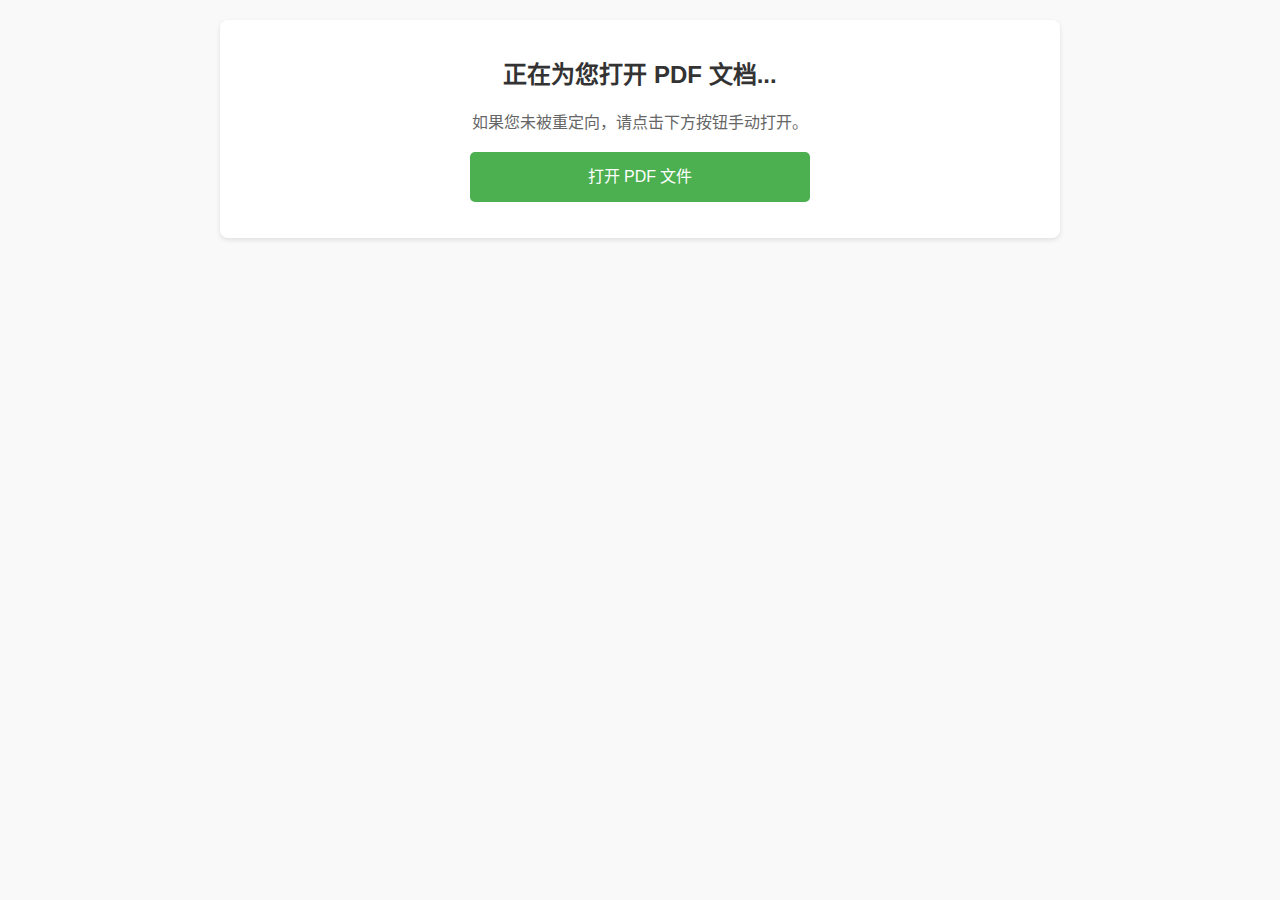
<file: 4520236.html>
<!DOCTYPE html>
<html lang="zh-CN">
<head>
    <meta charset="UTF-8">
    <meta name="viewport" content="width=device-width, initial-scale=1.0">
    <title>自适应 PDF 查看器</title>
    <style>
        /* 重置默认边距 */
        body {
            margin: 0;
            padding: 20px;
            font-family: Arial, sans-serif;
            line-height: 1.6;
            color: #333;
            background-color: #f9f9f9;
        }

        /* 主容器 - 限制最大宽度并居中 */
        .container {
            max-width: 800px;
            margin: 0 auto;
            padding: 20px;
            background-color: white;
            border-radius: 8px;
            box-shadow: 0 2px 5px rgba(0,0,0,0.1);
        }

        /* 标题样式 */
        h1 {
            font-size: 1.5rem;
            margin-bottom: 1rem;
            text-align: center;
        }

        /* 提示信息 */
        .message {
            text-align: center;
            margin: 1rem 0;
            color: #666;
        }

        /* 按钮/链接样式 */
        .pdf-link {
            display: block;
            text-align: center;
            background-color: #4CAF50;
            color: white;
            padding: 12px 20px;
            text-decoration: none;
            border-radius: 5px;
            font-size: 1rem;
            transition: background-color 0.3s;
            margin: 1rem auto;
            max-width: 300px;
        }

        .pdf-link:hover {
            background-color: #45a049;
        }

        /* 小屏幕下的字号调整 */
        @media (max-width: 480px) {
            h1 {
                font-size: 1.3rem;
            }
            .container {
                padding: 15px;
            }
        }
    </style>
    <!-- 确保浏览器知道如何处理 .pdf 文件 -->
    <meta http-equiv="Content-Type" content="text/html; charset=utf-8" />
</head>
<body>
    <div class="container">
        <h1>正在为您打开 PDF 文档...</h1>
        <p class="message">如果您未被重定向，请点击下方按钮手动打开。</p>

        <!-- 显式提供的 PDF 链接 -->
        <a href="your-document.pdf" class="pdf-link" target="_blank">打开 PDF 文件</a>

        <!-- 使用 JavaScript 实现自动跳转 -->
        <script type="text/javascript">
            window.onload = function() {
                // 替换为你的实际 PDF 文件路径
                window.location.href = "./pdfs/4520236.pdf";
            };
        </script>
    </div>
</body>
</html>
</file>
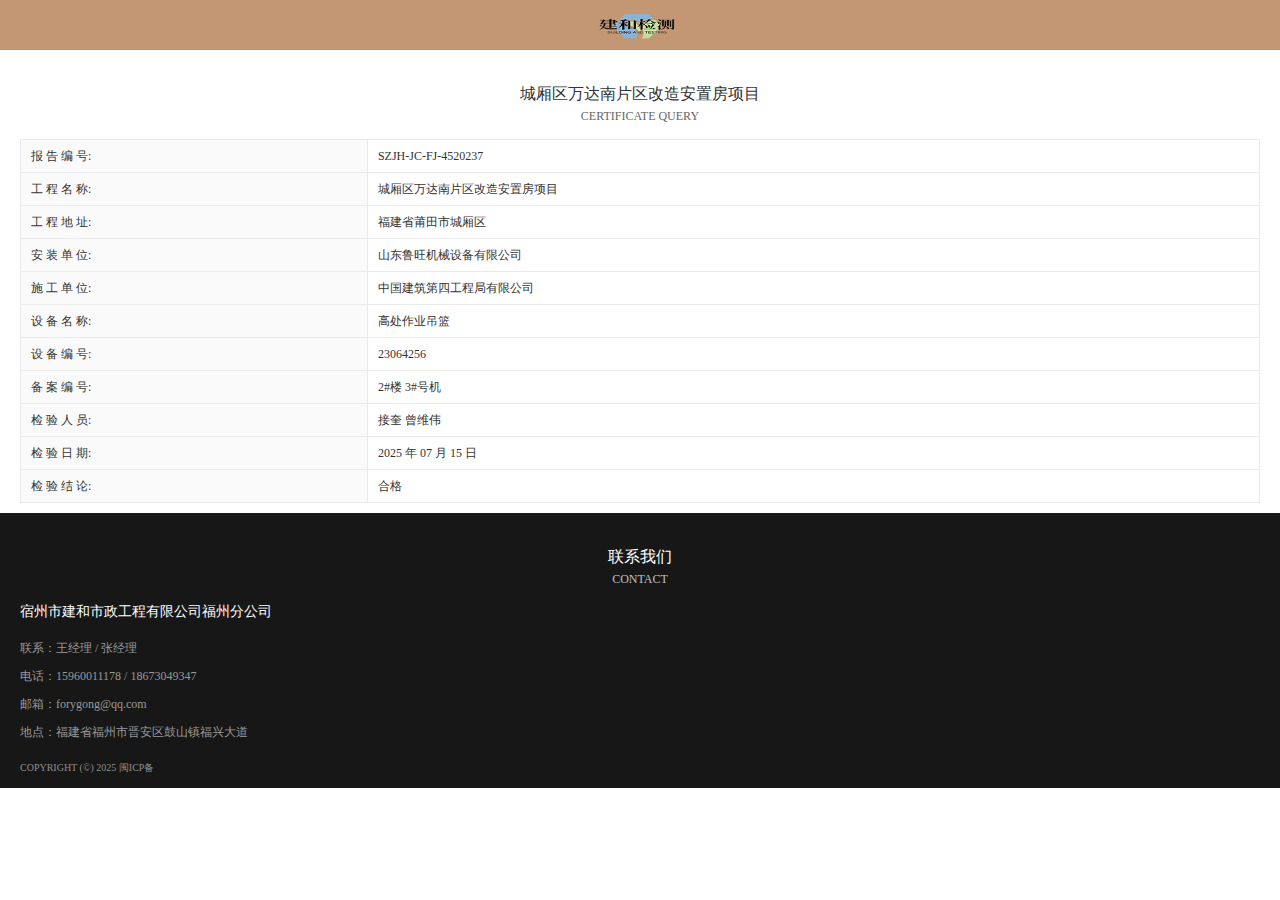
<file: 4520237.html>
<!DOCTYPE html>
<html class="effect"><head><meta http-equiv="Content-Type" content="text/html; charset=UTF-8">

  <meta content="width=device-width, initial-scale=1.0, maximum-scale=1.0, user-scalable=0" name="viewport">
  <meta content="yes" name="apple-mobile-web-app-capable">
  <meta content="black" name="apple-mobile-web-app-status-bar-style">
  <meta content="telephone=no" name="format-detection">
  <meta name="keywords" content="">
  <meta name="description" content="">
  <link type="text/css" href="./files/bxslider.min.css" rel="stylesheet">
  <link type="text/css" href="./files/stylem.css" rel="stylesheet">
  <link rel="stylesheet" type="text/css" href="./files/376m.css">
<title>建和检测_城厢区万达南片区改造安置房项目</title>
</head>
<body>
<div id="sitecontent" class="transform">
<div id="header">
<a id="logo" href="https://jianhejiance.github.io/fuzhou/index.html"><img src="./files/log.png"></a>
</div>
<div class="scrollView">
<div id="indexPage">
<div id="mpage" class="module">
<div class="content">
<div class="plr10">
<div class="header">
<p class="title">城厢区万达南片区改造安置房项目</p>
<p class="subtitle">Certificate query</p>
</div>

<style>
table{border-collapse: collapse;border: none;width: 100%; margin-bottom: 10px;}
table td{border: solid #eaeaea 1px; padding: 0px 10px; height: 1.2rem; line-height: 3.2rem; color: #333}
.tl{ background: #fafafa}
</style>
<table>
<tbody><tr>
<td style="width:28%" class="tl">报 告 编 号:</td>
<td>SZJH-JC-FJ-4520237</td></tr>

<tr>
<td class="tl">工 程 名 称:</td>
<td>城厢区万达南片区改造安置房项目</td>
</tr>
<tr>
<td class="tl">工 程 地 址:</td>
<td>福建省莆田市城厢区</td>
</tr>
<tr>
<td class="tl">安 装 单 位:</td>
<td>山东鲁旺机械设备有限公司</td>
</tr>
<tr>
<td class="tl">施 工 单 位:</td>
<td>中国建筑第四工程局有限公司</td>
</tr>
<tr>
<td class="tl">设 备 名 称:</td>
<td>高处作业吊篮</td>
</tr>
<tr>
<td class="tl">设 备 编 号:</td>      
<td>23064256</td></tr>
<tr>
<td class="tl">备 案 编 号:</td><td>2#楼 3#号机</td></tr>
<tr>
<td class="tl">检 验 人 员:</td>
<td>接奎 曾维伟</td>
</tr>
<tr>
<td class="tl">检 验 日 期:</td><td>2025 年 07 月 15 日</td></tr>
<tr>
<td class="tl">检 验 结 论:</td>
<td>合格</td>
</tr>
</tbody></table>


<div class="about">

<div style="clear:both"></div>
</div>

</div>   


<div style="height:0"></div>
</div>
</div>
<div style="height:0"></div>
<div id="mcontact" class="module">
<div class="content plr10 wow fadeIn">
<div class="header"><p class="titles"> 联系我们</p><p class="subtitle">CONTACT</p></div>

<div id="contactlist">
<div id="contactinfo"><h3 class="ellipsis">宿州市建和市政工程有限公司福州分公司</h3>
  <p class="ellipsis">联系：王经理 / 张经理</p>
  <p class="ellipsis">电话：15960011178 / 18673049347</p>
  <p class="ellipsis">邮箱：forygong@qq.com</p>
  <p class="ellipsis">地点：福建省福州市晋安区鼓山镇福兴大道</p>
</div>
</div>
</div>
</div>
</div>
<div id="footer">
  <p class="plr10"><span>COPYRIGHT (©) 2025 闽ICP备</span></p>
</div>
<div id="bgmask" class="iPage hide"></div>
</div>
</div>

</body></html>
</file>
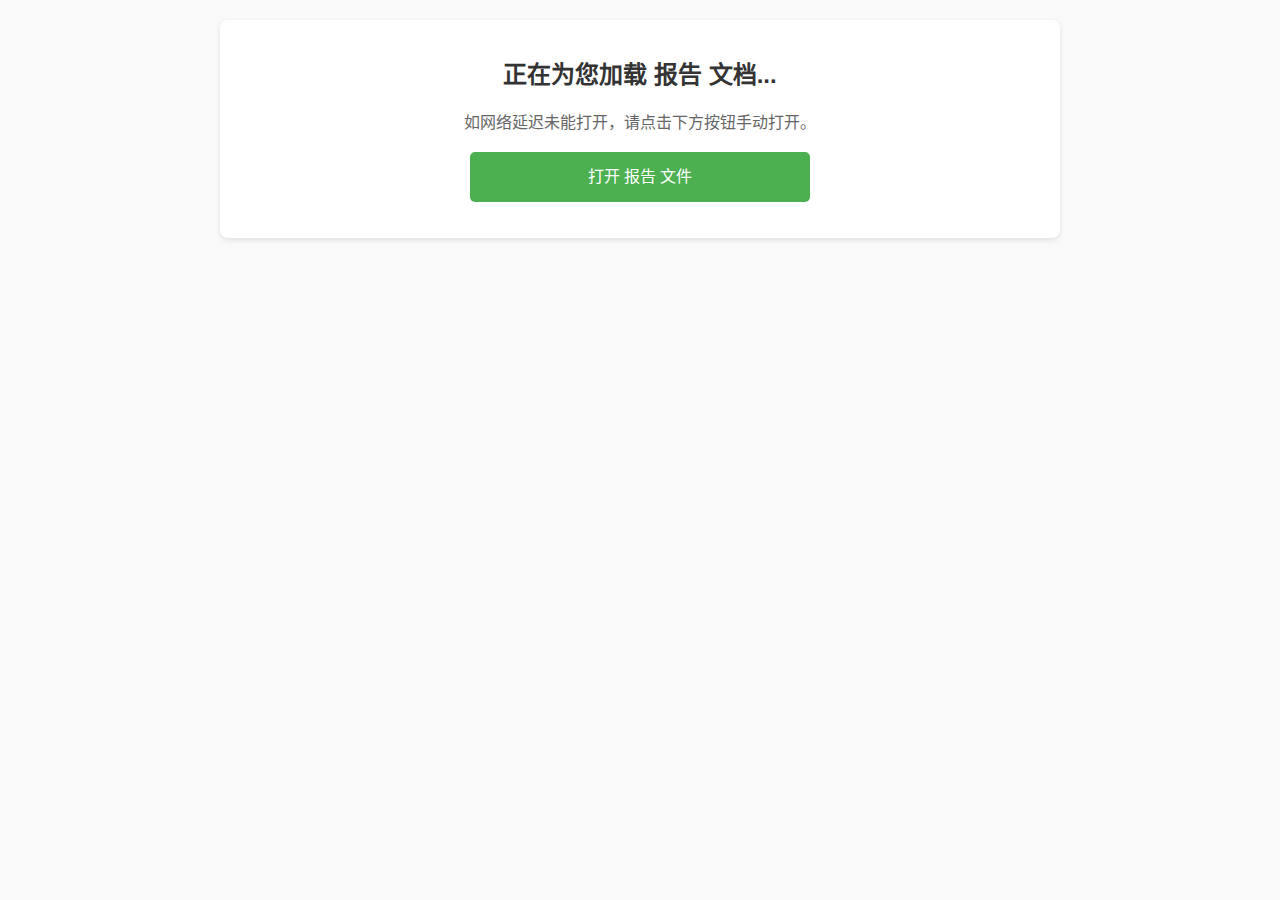
<file: 4520238.html>
<!DOCTYPE html>
<html lang="zh-CN">
<head>
    <meta charset="UTF-8">
    <meta name="viewport" content="width=device-width, initial-scale=1.0">
    <title>城厢区万达南片区改造安置房项目·检测报告</title>
    <style>
        /* 重置默认边距 */
        body {
            margin: 0;
            padding: 20px;
            font-family: Arial, sans-serif;
            line-height: 1.6;
            color: #333;
            background-color: #f9f9f9;
        }

        /* 主容器 - 限制最大宽度并居中 */
        .container {
            max-width: 800px;
            margin: 0 auto;
            padding: 20px;
            background-color: white;
            border-radius: 8px;
            box-shadow: 0 2px 5px rgba(0,0,0,0.1);
        }

        /* 标题样式 */
        h1 {
            font-size: 1.5rem;
            margin-bottom: 1rem;
            text-align: center;
        }

        /* 提示信息 */
        .message {
            text-align: center;
            margin: 1rem 0;
            color: #666;
        }

        /* 按钮/链接样式 */
        .pdf-link {
            display: block;
            text-align: center;
            background-color: #4CAF50;
            color: white;
            padding: 12px 20px;
            text-decoration: none;
            border-radius: 5px;
            font-size: 1rem;
            transition: background-color 0.3s;
            margin: 1rem auto;
            max-width: 300px;
        }

        .pdf-link:hover {
            background-color: #45a049;
        }

        /* 小屏幕下的字号调整 */
        @media (max-width: 480px) {
            h1 {
                font-size: 1.3rem;
            }
            .container {
                padding: 15px;
            }
        }
    </style>
    <!-- 确保浏览器知道如何处理 .pdf 文件 -->
    <meta http-equiv="Content-Type" content="text/html; charset=utf-8" />
</head>
<body>
    <div class="container">
        <h1>正在为您加载 报告 文档...</h1>
        <p class="message">如网络延迟未能打开，请点击下方按钮手动打开。</p>
<a href="4520238.pdf" class="pdf-link" target="_blank">打开 报告 文件</a><script type="text/javascript"> window.onload = function() {window.location.href = "./pdfs/4520238.pdf";
   };
            </script>
        </div>
    </body>
    </html>
</file>
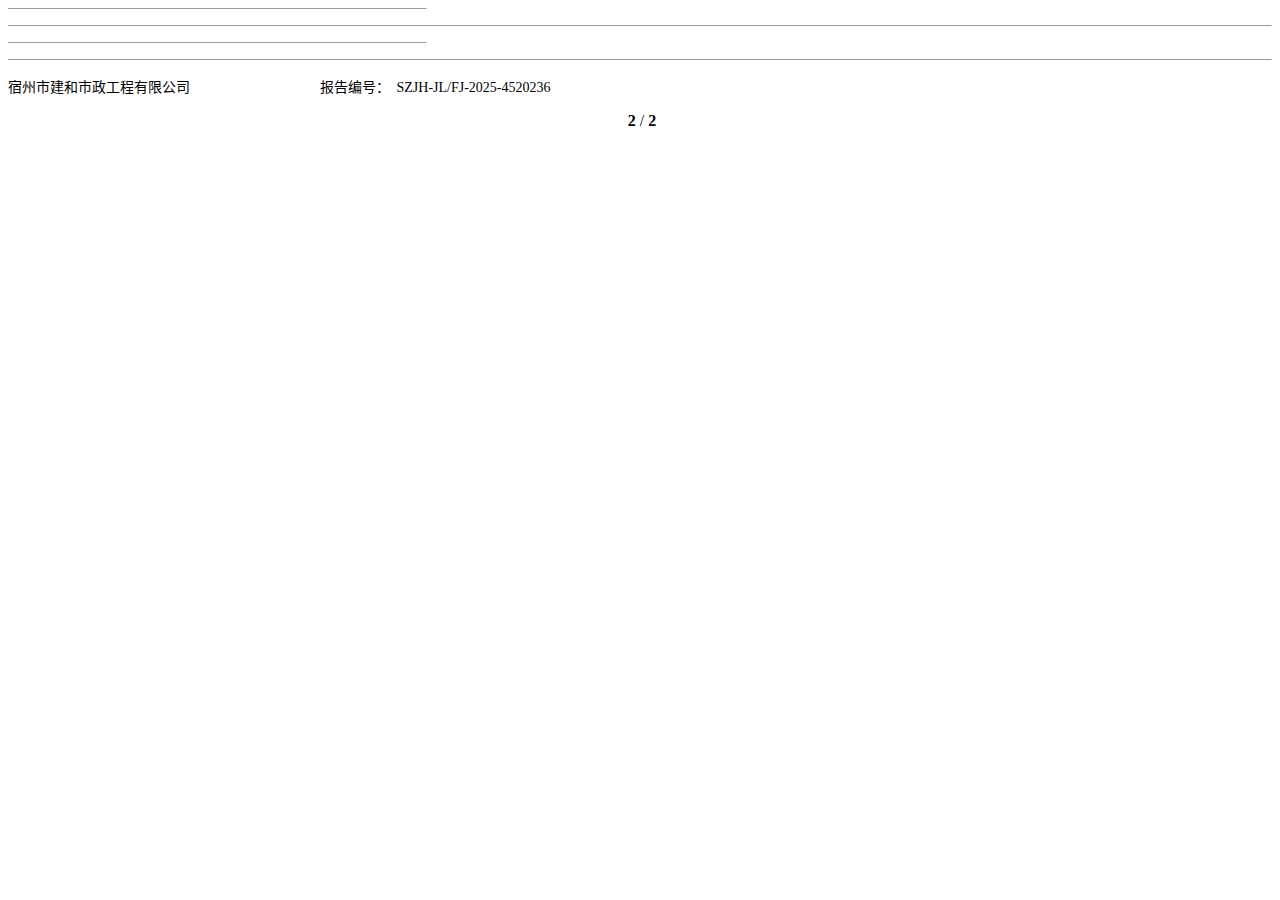
<file: 4520236.files/header.htm>
<html xmlns:v="urn:schemas-microsoft-com:vml"
xmlns:o="urn:schemas-microsoft-com:office:office"
xmlns:w="urn:schemas-microsoft-com:office:word"
xmlns:m="http://schemas.microsoft.com/office/2004/12/omml"
xmlns="http://www.w3.org/TR/REC-html40">

<head>
<meta http-equiv=Content-Type content="text/html; charset=gb2312">
<meta name=ProgId content=Word.Document>
<meta name=Generator content="Microsoft Word 15">
<meta name=Originator content="Microsoft Word 15">
<link id=Main-File rel=Main-File href="../4520236.htm">
<!--[if gte mso 9]><xml>
 <o:shapedefaults v:ext="edit" spidmax="2057"/>
</xml><![endif]-->
</head>

<body lang=ZH-CN>

<div style='mso-element:footnote-separator' id=fs>

<p class=MsoNormal><span lang=EN-US><span style='mso-special-character:footnote-separator'><![if !supportFootnotes]>

<hr align=left size=1 width="33%">

<![endif]></span></span></p>

</div>

<div style='mso-element:footnote-continuation-separator' id=fcs>

<p class=MsoNormal><span lang=EN-US><span style='mso-special-character:footnote-continuation-separator'><![if !supportFootnotes]>

<hr align=left size=1>

<![endif]></span></span></p>

</div>

<div style='mso-element:endnote-separator' id=es>

<p class=MsoNormal><span lang=EN-US><span style='mso-special-character:footnote-separator'><![if !supportFootnotes]>

<hr align=left size=1 width="33%">

<![endif]></span></span></p>

</div>

<div style='mso-element:endnote-continuation-separator' id=ecs>

<p class=MsoNormal><span lang=EN-US><span style='mso-special-character:footnote-continuation-separator'><![if !supportFootnotes]>

<hr align=left size=1>

<![endif]></span></span></p>

</div>

<div style='mso-element:header' id=h2>

<p class=MsoHeader style='text-align:justify;text-justify:inter-ideograph'><span
style='font-size:10.5pt;font-family:����;mso-ascii-font-family:Calibri;
mso-ascii-theme-font:minor-latin;mso-fareast-theme-font:minor-fareast;
mso-hansi-font-family:Calibri;mso-hansi-theme-font:minor-latin'>�����н��������������޹�˾</span><span
lang=EN-US style='font-size:10.5pt'><span
style='mso-spacerun:yes'>&nbsp;&nbsp;&nbsp;&nbsp;&nbsp;&nbsp;&nbsp;&nbsp;&nbsp;&nbsp;&nbsp;&nbsp;&nbsp;&nbsp;&nbsp;&nbsp;&nbsp;&nbsp;&nbsp;&nbsp;&nbsp;&nbsp;&nbsp;&nbsp;&nbsp;&nbsp;&nbsp;&nbsp;&nbsp;&nbsp;&nbsp;&nbsp;&nbsp;&nbsp;&nbsp;&nbsp;
</span></span><span style='font-size:10.5pt;font-family:����;mso-ascii-font-family:
Calibri;mso-ascii-theme-font:minor-latin;mso-fareast-theme-font:minor-fareast;
mso-hansi-font-family:Calibri;mso-hansi-theme-font:minor-latin'>�����ţ�</span><span
lang=EN-US style='font-size:10.5pt'><span style='mso-spacerun:yes'>&nbsp;
</span>SZJH-JL/FJ-2025-4520236<o:p></o:p></span></p>

</div>

<div style='mso-element:footer' id=f2><w:Sdt SdtDocPart="t"
 DocPartType="Page Numbers (Bottom of Page)" DocPartUnique="t" ID="806292936"><span
 lang=EN-US style='font-size:9.0pt;font-family:"Calibri",sans-serif;mso-ascii-theme-font:
 minor-latin;mso-fareast-font-family:����;mso-fareast-theme-font:minor-fareast;
 mso-hansi-theme-font:minor-latin;mso-bidi-font-family:"Times New Roman";
 mso-bidi-theme-font:minor-bidi;mso-ansi-language:EN-US;mso-fareast-language:
 ZH-CN;mso-bidi-language:AR-SA'><w:sdtPr></w:sdtPr><w:Sdt SdtDocPart="t"
  DocPartType="Page Numbers (Top of Page)" DocPartUnique="t" ID="-57860758"></span>
  <p class=MsoFooter align=center style='text-align:center'><span lang=EN-US
  style='mso-ansi-language:ZH-CN'><span style='mso-spacerun:yes'>&nbsp;</span></span><!--[if supportFields]><b><span
  lang=EN-US style='font-size:12.0pt'><span style='mso-element:field-begin'></span></span><span
  lang=EN-US>PAGE</span></b><b><span lang=EN-US style='font-size:12.0pt'><span
  style='mso-element:field-separator'></span></span></b><![endif]--><b><span
  style='mso-ansi-language:ZH-CN'>2</span></b><!--[if supportFields]><b><span
  lang=EN-US style='font-size:12.0pt'><span style='mso-element:field-end'></span></span></b><![endif]--><span
  style='mso-ansi-language:ZH-CN'> / </span><!--[if supportFields]><b><span
  lang=EN-US style='font-size:12.0pt'><span style='mso-element:field-begin'></span></span><span
  lang=EN-US>NUMPAGES</span></b><b><span lang=EN-US style='font-size:12.0pt'><span
  style='mso-element:field-separator'></span></span></b><![endif]--><b><span
  style='mso-ansi-language:ZH-CN'>2</span></b><!--[if supportFields]><b><span
  lang=EN-US style='font-size:12.0pt'><span style='mso-element:field-end'></span></span></b><![endif]--><span
  lang=EN-US><w:sdtPr></w:sdtPr></span></p>
 </w:Sdt></w:Sdt>

<p class=MsoFooter><span lang=EN-US><o:p>&nbsp;</o:p></span></p>

</div>

</body>

</html>
</file>
<file: files/stylem.css>
@font-face {font-weight: normal;font-style: normal;}*{ padding:0; margin:0;}ul li{ list-style:none;}a{text-decoration:none;}img{ border:none; float:left;}input{border:none; background:none; outline:0}textarea{outline:0;}.clear{clear:both;}.fl{ float:left;}.fr{ float:right;}html{font:62.5% "HELVETICANEUELTPRO-THEX"; color:#929292;-webkit-font-smoothing: antialiased;-webkit-text-size-adjust: none;-webkit-tap-highlight-color: rgba(0,0,0,0); background-color: transparent; height:100%}html.effect{-webkit-overflow-scrolling: touch;overflow-scrolling: touch;}html.effect,html.effect body{ width:100%; height:100%; overflow:hidden;}body{ overflow-x:hidden;font-size:1.2rem;}body.open{ overflow:hidden; height:559px}.imgcw{ margin:0 auto; display:block; float:none; max-width:100%; height:auto}.transform{transition:all 0.4s cubic-bezier(0.4, 0.01, 0.165, 0.99);-webkit-transition:all 0.4s cubic-bezier(0.4, 0.01, 0.165, 0.99);}.ellipsis{overflow: hidden;white-space: nowrap;text-overflow: ellipsis; display:inline-block; max-width:100%;}.iPage{ position:absolute; left:0; top:0; width:100%; height:100%; background:#fff; z-index:99}html.effect .scrollView{ overflow-x:hidden; overflow-y:auto;height: calc(100% - 50px); height:-webkit-calc(100% - 50px);}.plr5{ padding:0 5px}.plr10{ padding:0 20px}.plr20{ padding:0 20px}
#leftcontrol{ width:260px;height:100%; background:#036CB4;position:absolute; top:0;overflow-x:hidden;overflow-y:auto;}
#leftcontrol.vhidden{ visibility:hidden}
#leftcontrol >ul{ padding-top:0px;}
#leftcontrol ul li{ display:block; min-height:49px;border-top:1px solid #a1b9db; font-size:1.3rem;width:100%;}
#leftcontrol ul li .subnav{ height:0; overflow:hidden; }
#leftcontrol ul li a{ display:block;color:#fff; padding:0 25px;height:49px; line-height:49px;}
#leftcontrol ul li.active a.hassub{ background:#036CB4}
#leftcontrol ul li a span{display:inline-block}
#leftcontrol ul li a span.circle{ width:8px; height:8px; border:#fff 1px solid; border-radius:5px; margin-right:20px}
#leftcontrol ul li.active a span.circle{ border-color:#00c0ff; background-color:#00c0ff}
#leftcontrol ul.subnav li{ background: #2898DB }
#leftcontrol ul.subnav li a i{ margin-right:20px; font-size:1.5rem}
#leftcontrol ul.subnav li.active a{ background:#060606}
#leftcontrol ul li a span.more{ width:12px; height:12px; position:relative; float:right; top:20px}
#leftcontrol ul li a span.more span{ background:#fff ;position:absolute;}
#leftcontrol ul li a span.more span.h{ width:12px; height:2px; transform:translate3d(0,5px,0);-webkit-transform:translate3d(0,5px,0)}
#leftcontrol ul li a span.more span.v{transform:rotate3d(0,0,1,90deg) translate3d(5px,0,0); -webkit-transform:rotate3d(0,0,1,90deg) translate3d(5px,0,0);}
#leftcontrol ul li.active a span.more span.v{transform:rotate3d(0,0,0,0) translate3d(0,5px,0); -webkit-transform:rotate3d(0,0,0,0) translate3d(0,5px,0);}#sitecontent {background: #fff;z-index: 1;position: relative;height: 100%;box-shadow: 0px 20px 20px rgba(0, 0, 0, 0.6);}body.open #sitecontent{transform:translate3d(260px,0,0); -webkit-transform:translate3d(260px,0,0);}#header{ width:100%; height:auto; background:#191a20;height:50px;}.lcbody{ width:30px; height:30px; position:relative;transform: translateZ(0px) rotate(0deg);transition: transform 0.4s cubic-bezier(0.4, 0.01, .165, 0.99)}.lcitem{ position:absolute; left:0; top:0;transform: translateZ(0px) rotate(0deg);transition: transform 0.25s cubic-bezier(0.4, 0.01, 0.165, 0.99) 0s;-webkit-transform: translateZ(0px) rotate(0deg);-webkit-transition: -webkit-transform 0.25s cubic-bezier(0.4, 0.01, 0.165, 0.99) 0s;width:30px; height:30px;}
.lcitem .rect{ width:30px; height:1px; background:#fff; position:absolute; left:0; top:14px;transition: transform 0.2s ease 0.2s; -webkit-transition:  -webkit-transform 0.2s ease 0.2s;}.lcitem .rect.top{transform:translate3d(0px, -6px, 0px); -webkit-transform:translate3d(0px, -6px, 0px);}.lcitem .rect.bottom{transform:translate3d(0px, 6px, 0px); -webkit-transform:translate3d(0px, 6px, 0px);}body.open .lcbody{transform: translateZ(0px) rotate(90deg); -webkit-transform: translateZ(0px) rotate(90deg);}body.open .lcitem {transform: translateZ(0px) rotate(45deg);transition: transform 0.25s cubic-bezier(0.4, 0.01, 0.165, 0.99) 0.2s;-webkit-transform: translateZ(0px) rotate(45deg);-webkit-transition: -webkit-transform 0.25s cubic-bezier(0.4, 0.01, 0.165, 0.99) 0.2s;}body.open .lcitem.bottom {transform: translateZ(0px) rotate(-45deg);-webkit-transform: translateZ(0px) rotate(-45deg);}body.open .lcitem .rect{transition: transform 0.2s ease 0s;transform: translate3d(0px, 0px, 0px);-webkit-transition: -webkit-transform 0.2s ease 0s;-webkit-transform: translate3d(0px, 0px, 0px);}#header .btn{padding:10px 15px;background:rgba(0,0,0,0);}#logo{ width:180px;height:30px; padding:10px 0; display:block; margin:0 auto;}#logo img{ height:30px; max-width:180px;display:block; margin:0 auto; float:none}#indexPage #mslider{height:190px; width:100%; position:relative; overflow:hidden}#indexPage #mslider ul li{ width:100%; height:190px; display:block; background-position:center; background-repeat:no-repeat; background-size:cover; position:relative}#indexPage #mslider ul li a{width:100%; height:100%; display:block}#indexPage #mslider ul li div{ padding:0 10px;}#indexPage #mslider ul li p{ width:100%; color:#fff; text-align:center;}#indexPage #mslider ul li p.title{ font-size:1.5rem; margin-top:140px}#indexPage #mslider ul li p.subtitle{ font-size:1.2rem; height:1.4rem; overflow:hidden;}#indexPage .module{position:relative;}.content .header{ padding:30px 0;}.content .header p{ text-align:center;}.content .header p.title{ color:#444; font-size:1.6rem}.content .header p.subtitle{ color:#c1c1c1; font-size:1.2rem}
#indexPage #mservice {background-color: #fff;height: auto}#indexPage #mservice .slider_wrapper {width: 90%;height: 200px;overflow: hidden;margin: 0 auto}#indexPage #mservice .slider_wrapper .slider {width: 2000px;}.serviceitem {width:90%;height: 156px;}.serviceitem img {float: none;display: block;width: 160px;height: 60px;margin: 0 auto}.serviceitem div {text-align: center;margin-top: 5px}.serviceitem div p.title {color: #595959;font-size: 1.6rem;height: 42px;line-height: 46px;}.serviceitem div p.description {color: #868686;font-size: 1.3rem;line-height: 2rem;height:42px;overflow: hidden;width: 100%}#indexPage #mservice .slider_wrapper .bx-controls-direction a {text-indent: 0;background: none;font-size: 30px;margin: 0;top: 25px}#indexPage #mservice .slider_wrapper .bx-controls-direction a i {color: #a1a1a1;}#indexPage #mservice .slider_wrapper .bx-controls-direction a.bx-next {text-align: right;}#indexPage #mproject{ background-color:#f8f8f8;}#projectlist .wrapper{ margin-left:1%; padding:0}#projectlist .projectitem{ width:49%; height:auto; float:left; position:relative; margin-bottom:1%;margin-right:1%}#projectlist .projectitem a{ display:block; overflow:hidden;}#projectlist .projectitem a img{ width:100%; height:auto; transition:all ease-out .3s}#projectmore{ width:100%; height:50px; line-height:50px; text-align:center; font-size:1.2rem; color:#fff; display:block; background:#343434;text-indent: 0px; position:relative; z-index:1}#indexPage #mpage{ background-color:#ffffff;}#indexPage #mpage .slider_wrapper{ width:100%; height:100%; overflow:hidden; margin:0 auto}#indexPage #mpage  .fimg{ background-size:cover; background-repeat:no-repeat; background-position:top center; width:100%; height:200px}
#indexPage #mpage .description{ line-height:2rem; color: #333; text-indent: 2em; font-size: 1.3rem; padding-bottom: 10px;}#indexPage #mteam{ background-color:#fff}#teamlist{ padding-bottom:20px}.teamitem {width: 100%;height:auto;padding: 40px 0;border-bottom: #e4e4e4 1px dotted}.teamitem img{ width:80px; height:80px; border-radius:40px;}.teamitem .teaminfo{ margin-left:100px;}.teamitem .teaminfo .header{ padding:0}.teamitem .teaminfo .header p{ text-align:left}.teamitem .teaminfo .description {font-size: 1.3rem;color: #949494;margin-top: 10px;line-height: 1.8rem;height: 37px;overflow: hidden}.teamitem:nth-of-type(even) img{ float:right}.teamitem:nth-of-type(even) .teaminfo{ margin-right:100px; margin-left:0}#indexPage #mnews {background-color: #f8f8f8;height: auto}#newslist .newstitem {height: 140px;border-bottom: rgba(0,0,0,0.05) 1px solid;padding-top: 30px;padding-bottom: 20px}#newslist .newstitem .newsdate {float: left; margin-bottom:10px;}#newslist .newsdate p {font-family: "HELVETICANEUELTPRO-THEX", Arial;}#newslist .newsinfo .md {color: #ADADAD;font-size: 3rem;line-height: 30px;text-align: right}#newslist .newsinfo .year {color: #bdbdbd;font-size: 1.2rem;text-align: right;}#newslist .newsbody {margin-top: 10px;}#newslist .newsbody .title {width: 100%;height: 20px;line-height: 20px;font-size: 1.6rem;color: #464646;}#newslist .newsbody .description {width: 100%;height: 45px;line-height: 22px;font-size: 1.3rem;color: #6a6a6a;overflow: hidden;margin-top: 10px}#indexPage #mpartner{ background-color:#fff;}#indexPage #mpartner .content{ padding:30px 0}#indexPage #mpartner .wrapper{ width:100%; height:40px; overflow-x:auto; overflow-y:hidden}#indexPage #mpartner ul{ height:80px; width:100%}#indexPage #mpartner ul li{  width:160px; height:80px; float:left;margin: 0 2px;}#indexPage #mpartner ul li img{width:160px; height:80px; }#indexPage #mcontact{ background-color:#171717;}#indexPage #mcontact .header p.title{ color:#fff;}#indexPage #mcontact .header p.subtitle{ color:#c1c1c1;}#contactinfo h3{ font-size:1.4rem; color:#fff; line-height:2rem; margin-bottom:10px; font-weight:100}#contactinfo p{ line-height:2.4rem; font-size:1.2rem; color:#999999; height:2.4rem; width:100%}#contactinfo p a{ color:#999999; }#contactinfo div{ padding:10px 0 30px; height:30px}#contactinfo div a{ color:#fff; width:30px; height:30px; display:block; font-size:16px; background:#2e2f2f; margin-right:10px;text-align:center; border-radius:30px;}#contactinfo div a i{ margin-top:7px; font-size:16px}#pages{display: block !important; padding:20px 0; height:36px; text-align:center}#pages a{ width:36px; height:36px; background:f8f8f8; display:inline-block; color:#a9a9a9; line-height:36px; text-align:center; font-family:Arial; margin-right:5px;transition:background-color 0.2s ease-out}#pages span{ margin-right:5px}#pages a i{ font-size:24px;top:2px; position:relative}#pages a.active,#pages a:hover{ background:#00C0FF;color:#fff;}#category { min-height:40px;margin-bottom:20px; position:relative;}#category .label{  line-height:40px; height:40px; background:#00C0FF; color:#fff; font-size:1.5rem}.dropmenu .label .down{ float:right; font-size:2.4rem; margin-top:8px}.dropmenu.open .label .down{ transform:rotate(180deg);}.dropmenu ul{ width:100%; height:0; overflow-y:auto; position:absolute; z-index:1; background-color:#fff;}.dropmenu ul li{ width:100%; height:40px; float:left;border-bottom:#d2d2d2 1px solid;}.dropmenu ul li a{ line-height:40px; height:40px; padding:0 50px;color:#969595; display:block; background:#fff; font-size:1.3rem}.dropmenu ul li a.active{ background:#f1f1f1;color:#00C0FF;}#teampost .header p{ text-align:left}#teampost .header .title{ color:#000000;}#teampost .header .subtitle{ color:#909090;}#servicelist{ margin-top:20px}#servicelist .serviceitem{border-bottom: 1px solid #f2f2f2;padding-bottom: 20px;margin-bottom: 20px;width: calc(100% - 15px);height: auto;margin-right: 15px;}#servicelist .serviceitem img{ max-width:100%; height:auto;}#servicelist .serviceitem div p.description{ height:42px}#projectimages li{ margin-bottom:10px}.postbody{ line-height:24px; font-size:13px; color:#6a6a6a}.postbody a{ color:#00c0ff}.postbody img,.postbody iframe,.imgcw{ float:none; max-width:100%; display:block; margin:0 auto;}#footer{ background:#000; width:100%}#footer p{padding-top:10px; padding-bottom:10px; font-size:1rem; color:#8e8e8e; height:2rem; line-height:2rem}#footer a{ display:inline-block; width:35px; height:16px; vertical-align:top; margin-left:10px; margin-right:10px; margin:0 10px 0}#footer a img{ float:none}#bgmask{background:rgba(0,0,0,0);}.show{ display:block}.hide{ display:none;}#indexPage #mservice a.more,#indexPage #mteam a.more{ display:none}.dropmenu ul li.sub{ text-indent:20px; background:#fff;}

.about1 p{  font-size: 1.4rem;
color: #cacaca;
line-height: 2.8rem; text-indent: 2em; padding-bottom: 15px;}

.pny img{ width: 100%; margin-bottom: 5px;  }

#projectlist .projectitems{ width:94%; height:auto; margin: 0 auto; text-align: center;}

#projectlist .projectitems img{ width:100%; height:auto; transition:all ease-out .3s}

.projectitems .project_info p.title {font-size: 14px;text-align: center;color: #fff;
line-height: 3em;}
.projectitems .project_info p.subtitle {color:transparent;font-size: 12px;margin-bottom: 10px;text-align: center; overflow: hidden;white-space: nowrap;text-overflow: ellipsis;}
</file>
<file: files/376m.css>
@charset "utf-8";
/* CSS Document */
.content .header { padding-top:30px; padding-bottom: 15px;}
/*顶部导航居右 */
#header {background:#c39773;}
#indexPage #mslider ul li p { color: #fff; }
.content .header p.title { color: #333;line-height:1.8em;}
.content .header p.titles { color: #fff;line-height:1.8em;font-size: 1.6rem;}
.content .header p.subtitle { color: #656565; text-transform: uppercase; }
#indexPage a.more { color:#fff; border-color: #2898DB; background-color: #474747; border-radius: 0px; width: 60%; }
#footer { background: #171717; }
#indexPage #mslider { height: 180px; }
#indexPage #mslider ul li { height: 180px; }
#indexPage #mslider ul li p.title { font-size: 2rem; margin-top: 100px;}
#indexPage #mslider ul li p.subtitle {color: #fff;}
#indexPage a.more:hover { border: #262626 1px solid; background: #262626; }
</file>
